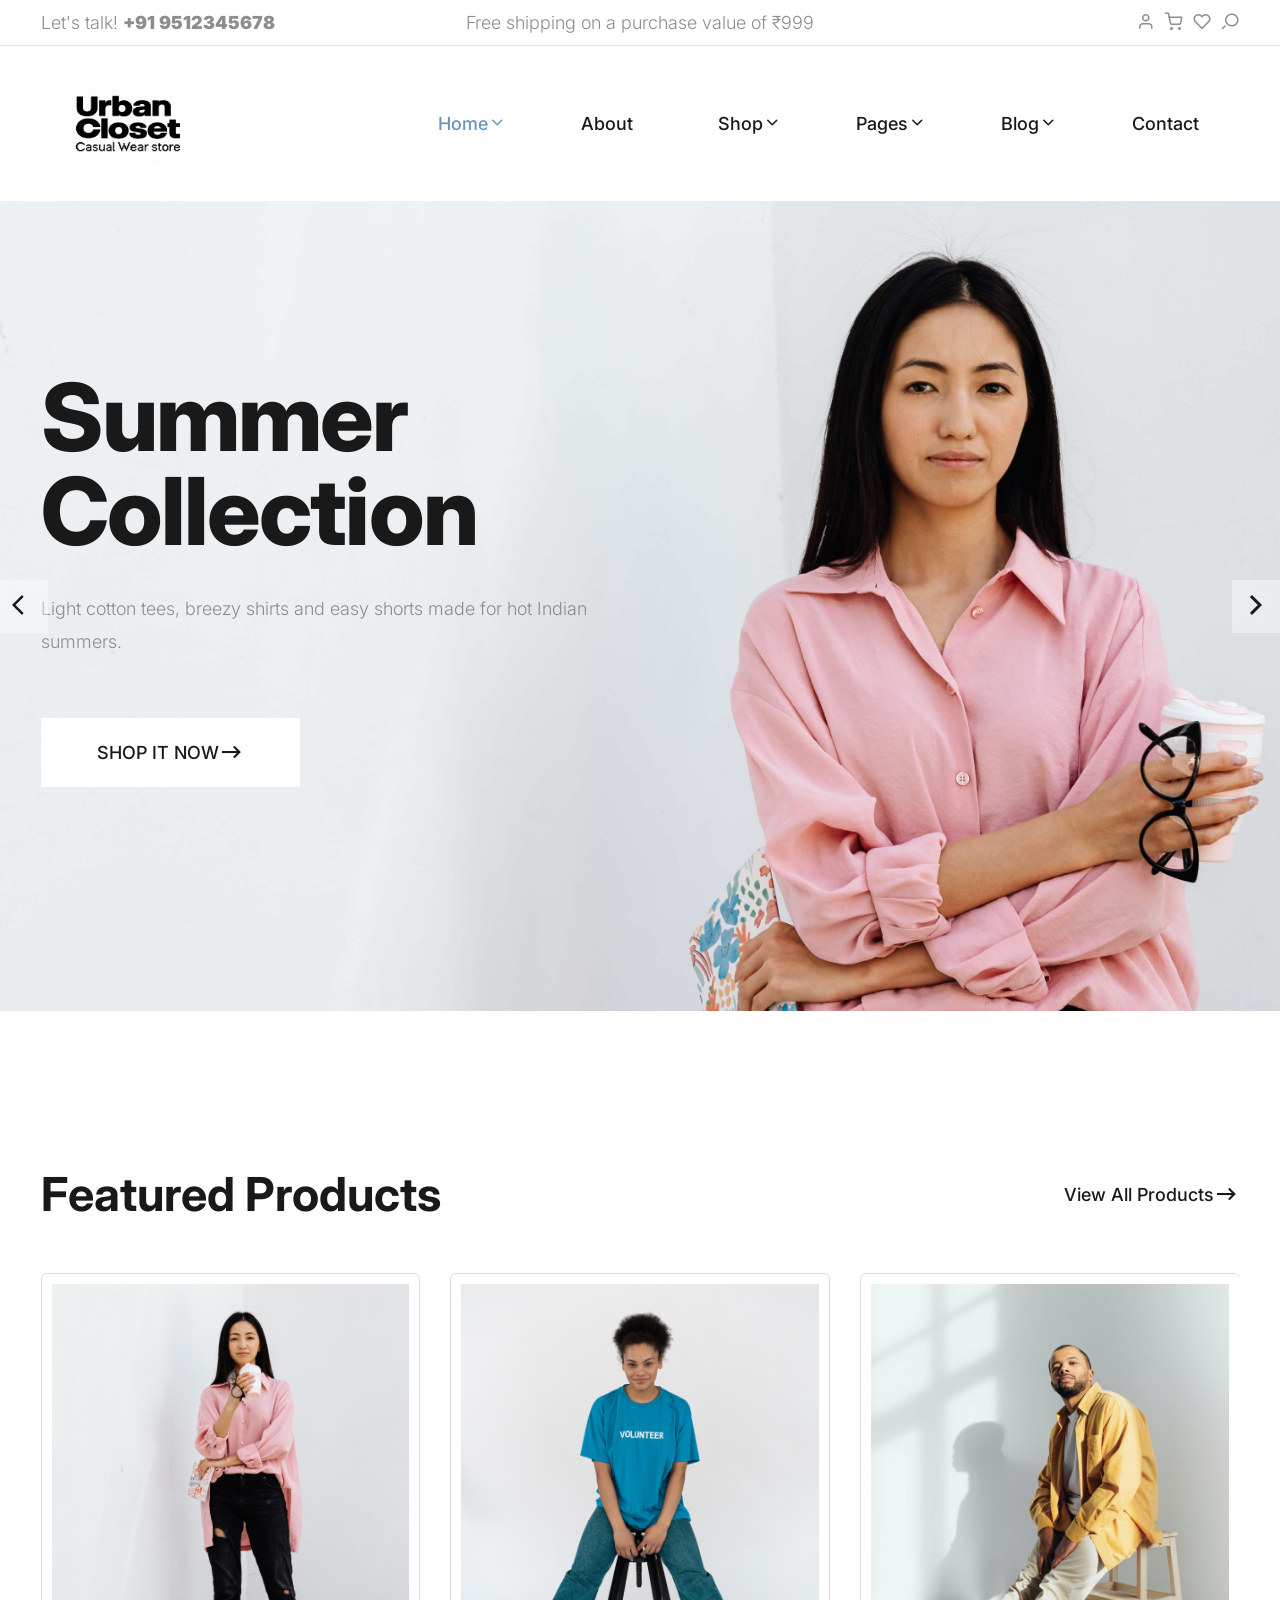
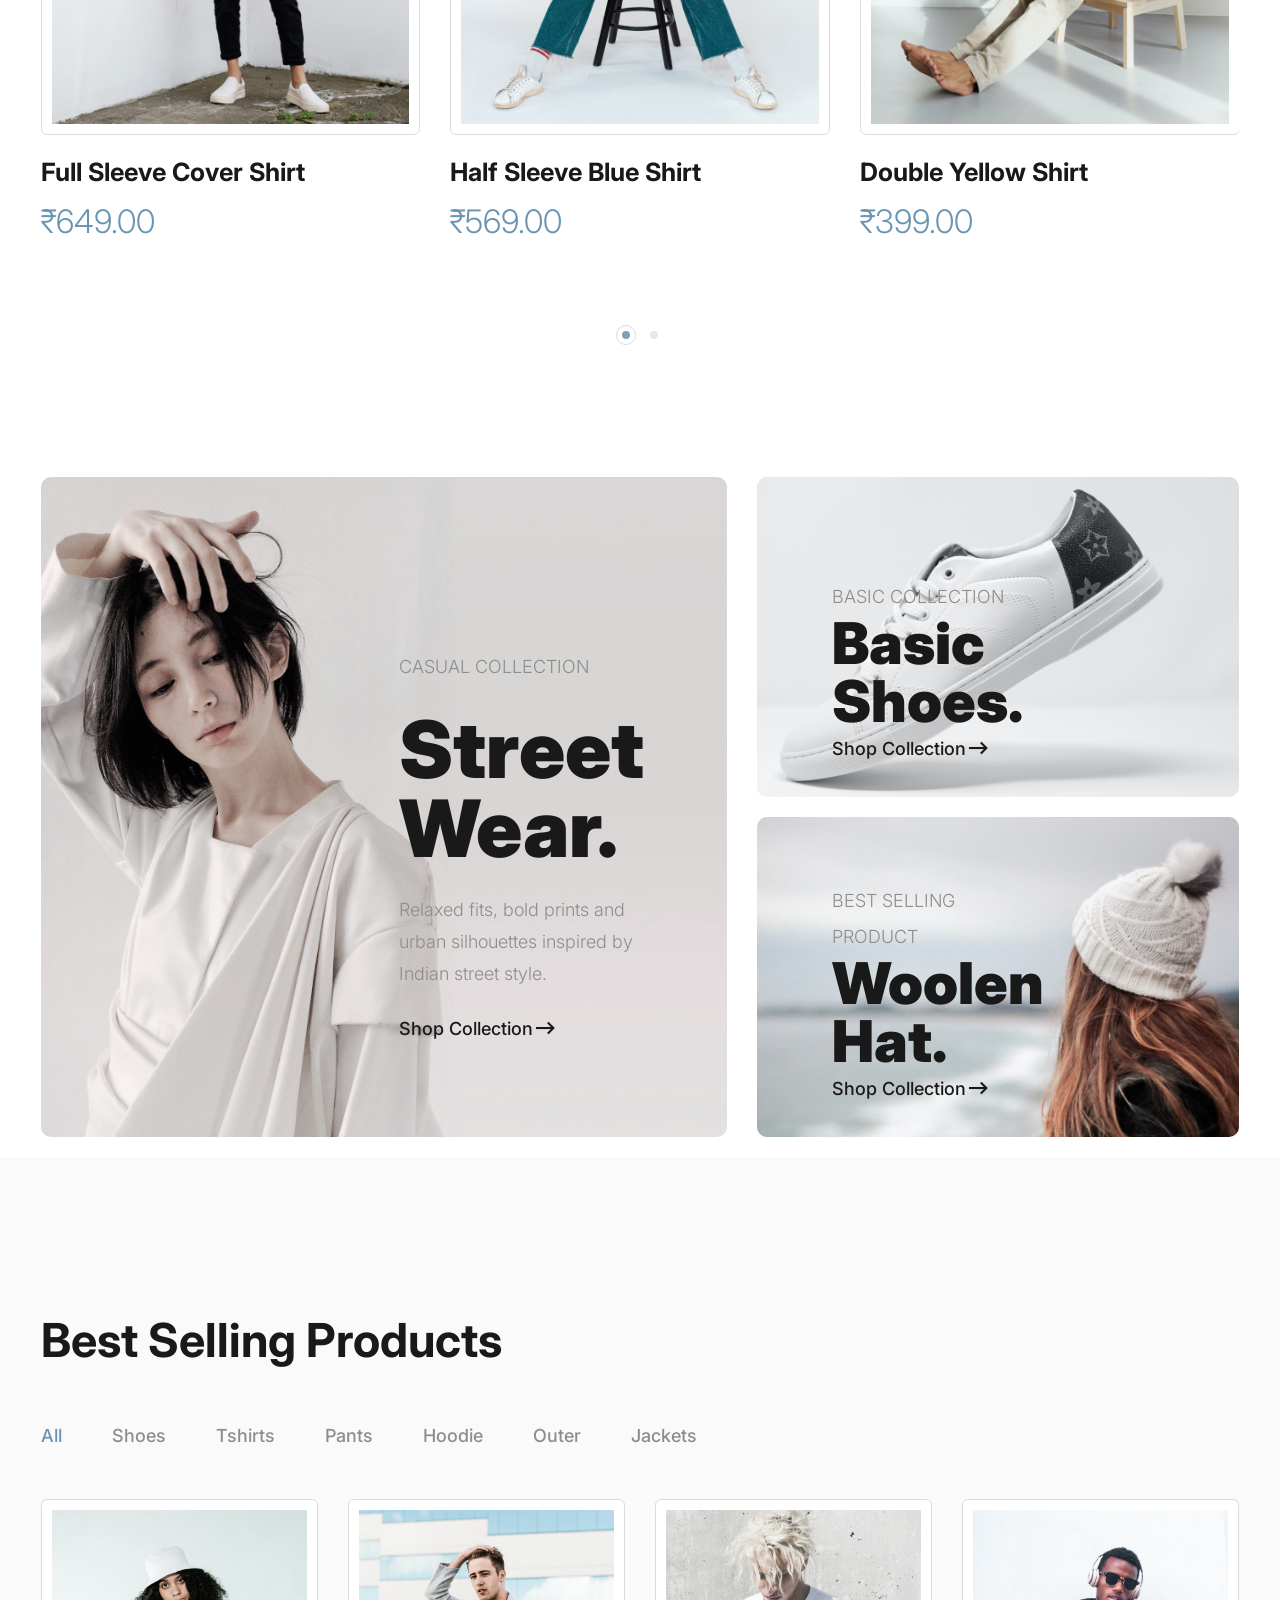
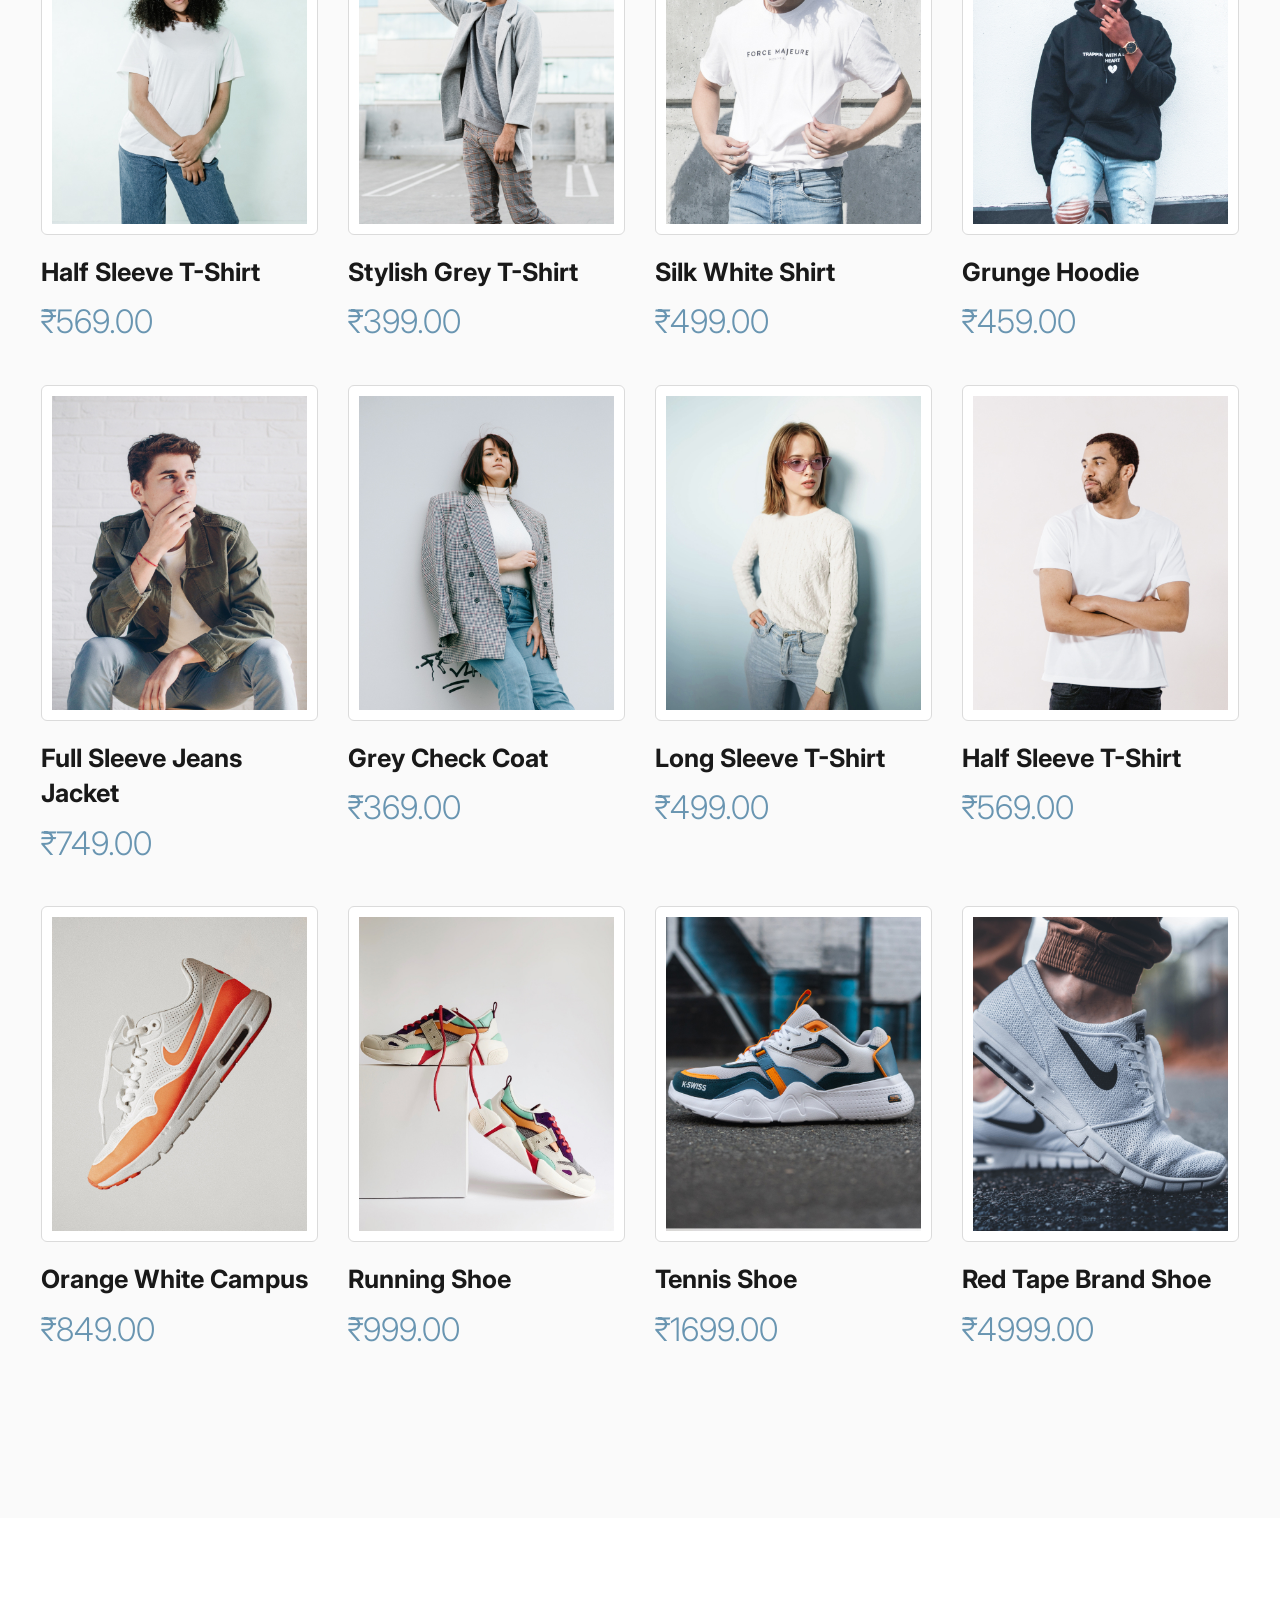
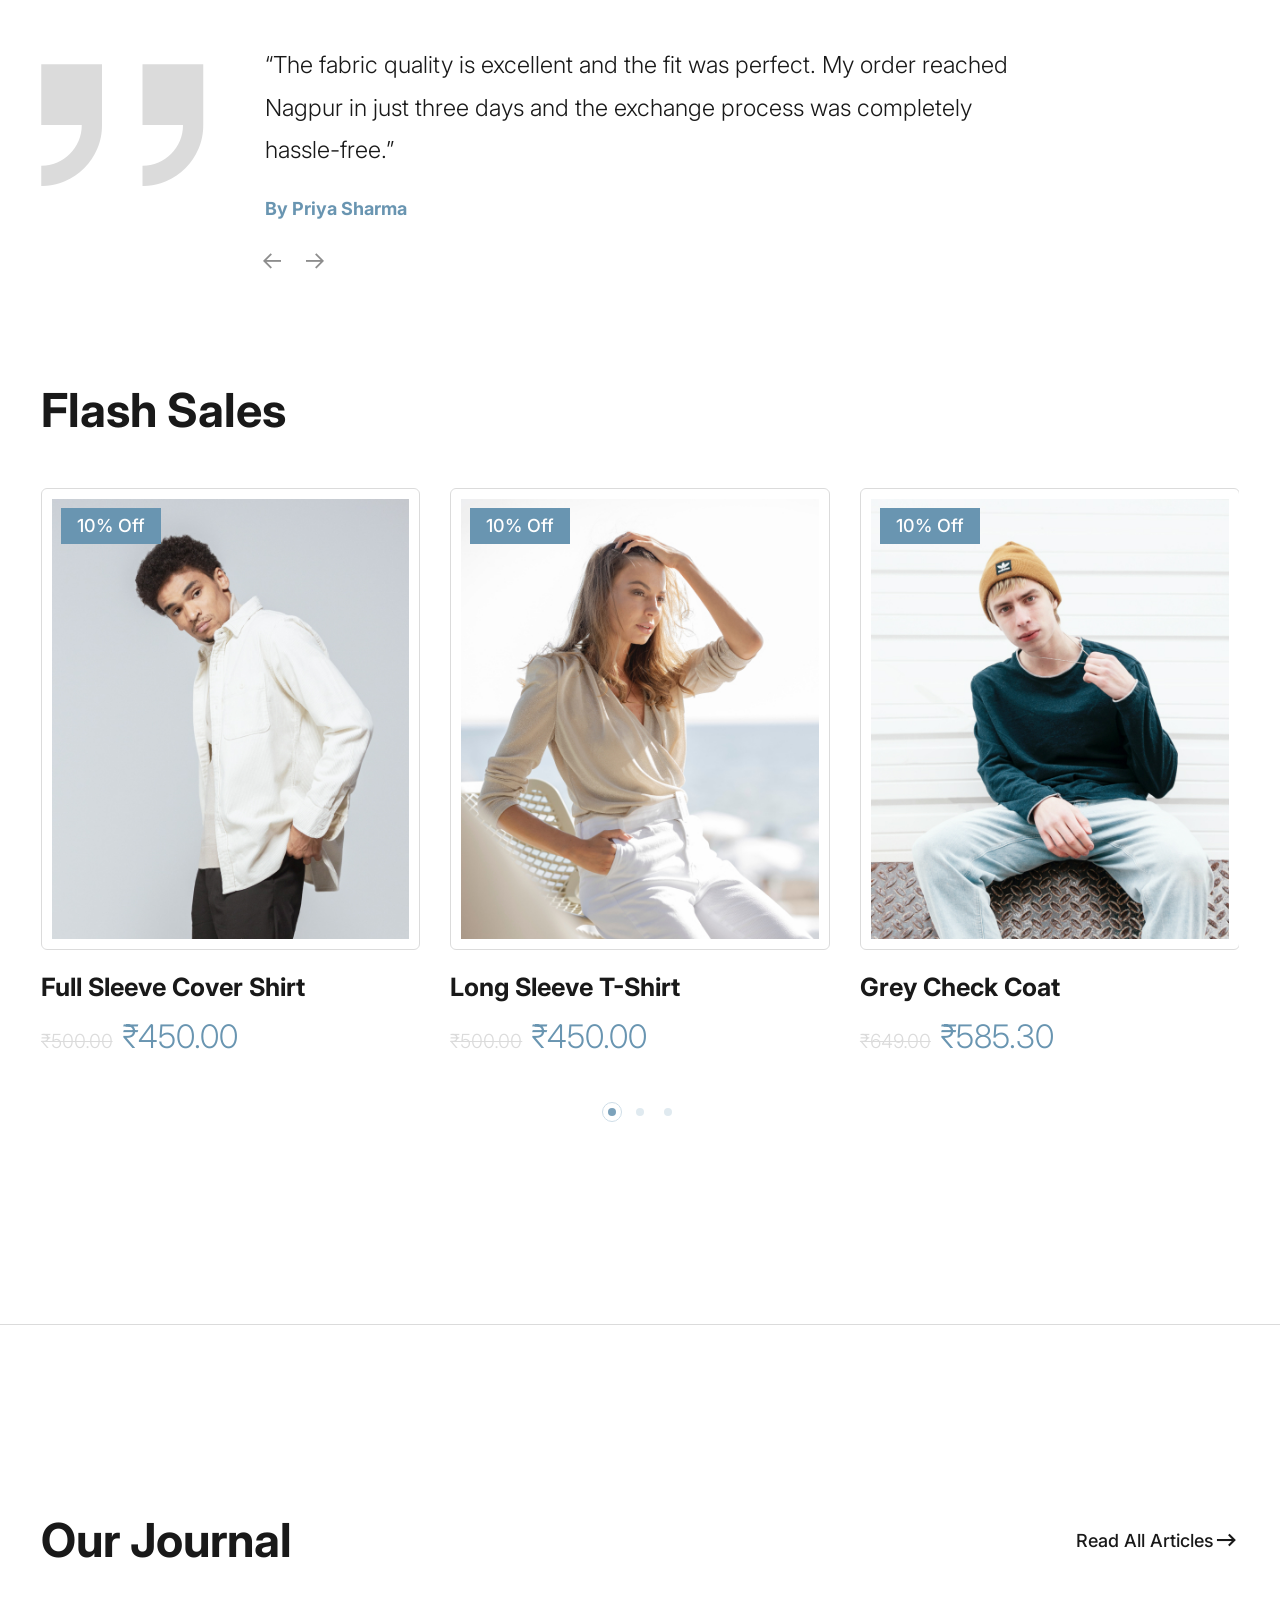
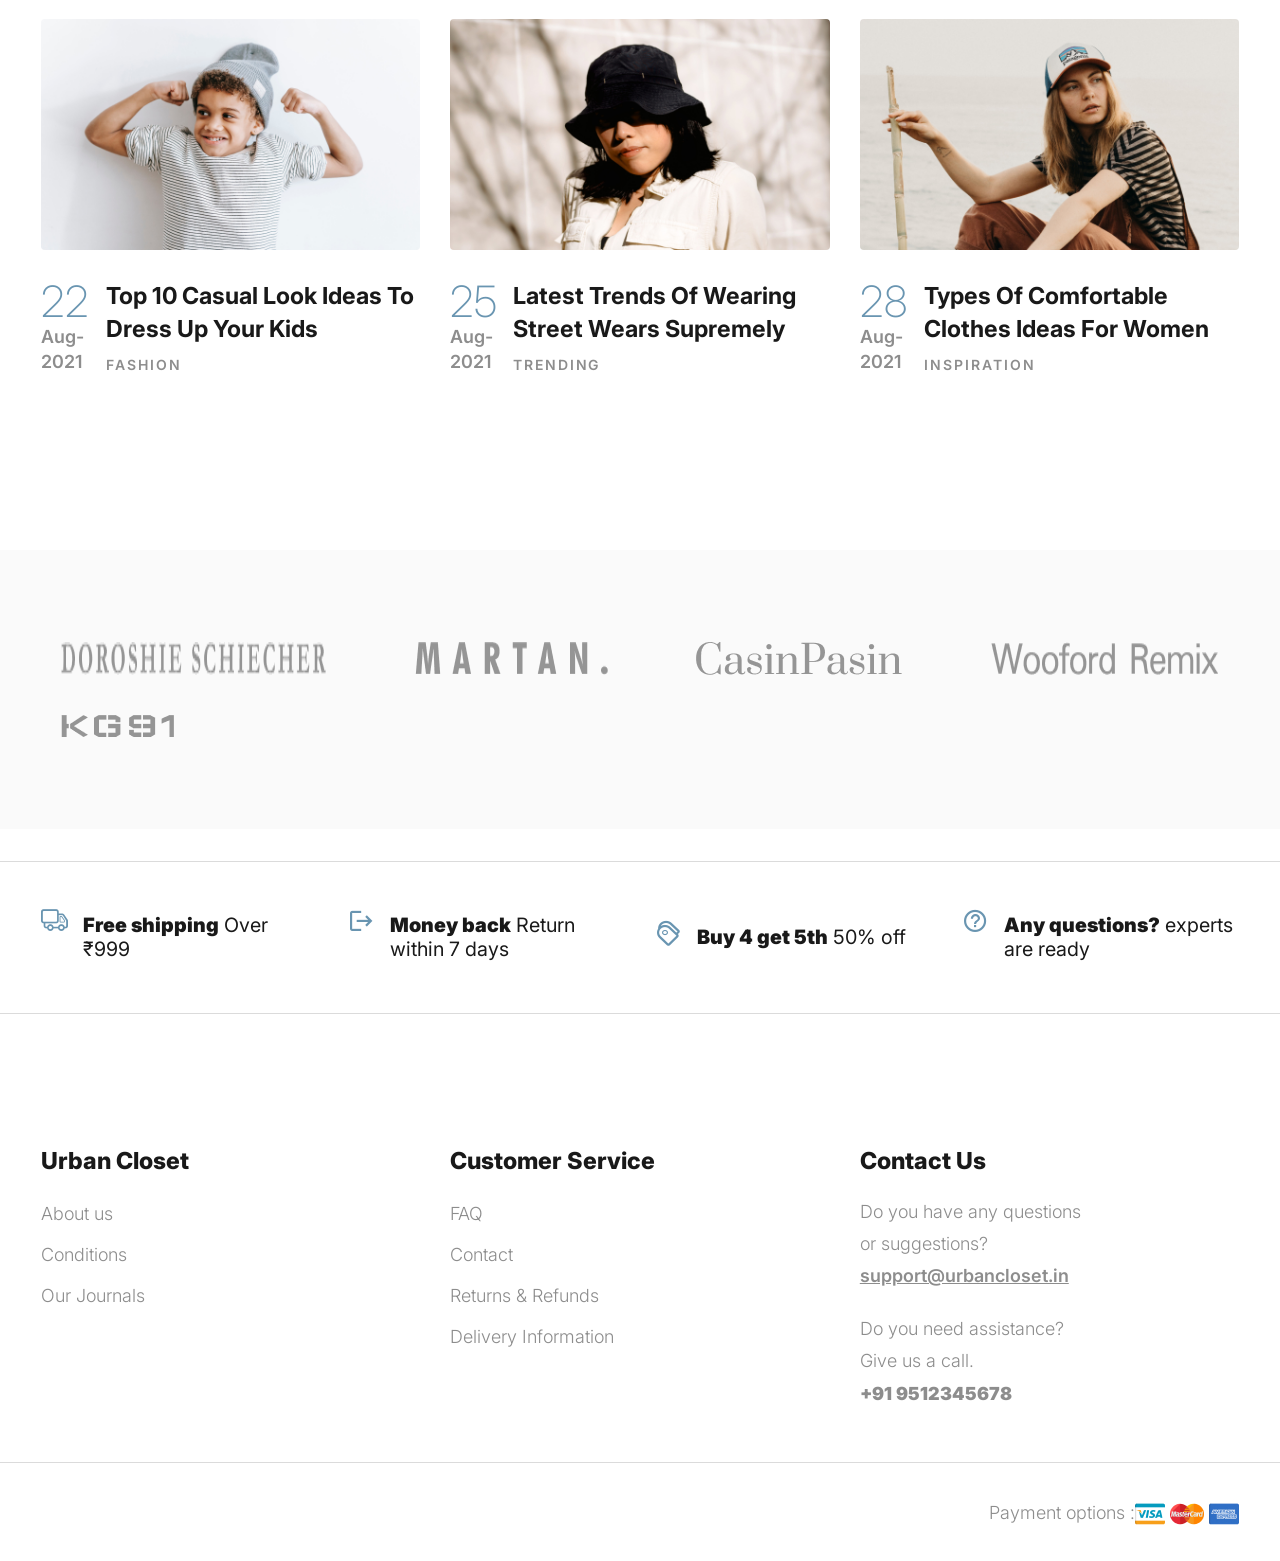
<file: index.html>
<!DOCTYPE html>
<html lang="en">
  <head>
    <title>Urban Closet - Clothing Store eCommerce Website</title>
    <meta charset="utf-8">
    <meta http-equiv="X-UA-Compatible" content="IE=edge">
    <meta name="viewport" content="width=device-width, initial-scale=1.0">
    <meta name="format-detection" content="telephone=no">
    <meta name="apple-mobile-web-app-capable" content="yes">
    <meta name="author" content="">
    <meta name="keywords" content="">
    <meta name="description" content="">
    <link rel="stylesheet" type="text/css" href="css/normalize.css">
    <link rel="stylesheet" type="text/css" href="icomoon/icomoon.css">
    <link rel="stylesheet" type="text/css" media="all" href="https://maxcdn.bootstrapcdn.com/font-awesome/4.7.0/css/font-awesome.min.css">
    <link rel="stylesheet" type="text/css" href="css/vendor.css">
    <link rel="stylesheet" type="text/css" href="style.css">
    <link rel="preconnect" href="https://fonts.googleapis.com">
    <link rel="preconnect" href="https://fonts.gstatic.com" crossorigin>
    <link href="https://fonts.googleapis.com/css2?family=Inter:wght@100;200;300;400;500;600;700;800;900&display=swap" rel="stylesheet">
    <!-- script
    ================================================== -->
    <script src="js/modernizr.js"></script>
  </head>
  <body>

    <div class="preloader-wrapper">
      <div class="preloader">
      </div>
    </div>

    <div class="search-popup">
      <div class="search-popup-container">

        <form role="search" method="get" class="search-form" action="">
          <input type="search" id="search-form" class="search-field" placeholder="Type and press enter" value="" name="s" />
          <button type="submit" class="search-submit"><a href="#"><i class="icon icon-search"></i></a></button>
        </form>

        <h5 class="cat-list-title">Browse Categories</h5>
        
        <ul class="cat-list">
          <li class="cat-list-item">
            <a href="shop.html" title="Men Jackets">Men Jackets</a>
          </li>
          <li class="cat-list-item">
            <a href="shop.html" title="Fashion">Fashion</a>
          </li>
          <li class="cat-list-item">
            <a href="shop.html" title="Casual Wears">Casual Wears</a>
          </li>
          <li class="cat-list-item">
            <a href="shop.html" title="Women">Women</a>
          </li>
          <li class="cat-list-item">
            <a href="shop.html" title="Trending">Trending</a>
          </li>
          <li class="cat-list-item">
            <a href="shop.html" title="Hoodie">Hoodie</a>
          </li>
          <li class="cat-list-item">
            <a href="shop.html" title="Kids">Kids</a>
          </li>
        </ul>
      </div>
    </div>
    <header id="header">
      <div id="header-wrap">
        <nav class="secondary-nav border-bottom">
          <div class="container">
            <div class="row d-flex align-items-center">
              <div class="col-md-4 header-contact">
                <p>Let's talk! <strong>+91 9512345678</strong>
                </p>
              </div>
              <div class="col-md-4 shipping-purchase text-center">
                <p>Free shipping on a purchase value of ₹999</p>
              </div>
              <div class="col-md-4 col-sm-12 user-items">
                <ul class="d-flex justify-content-end list-unstyled">
                  <li>
                    <a href="login.html">
                      <i class="icon icon-user"></i>
                    </a>
                  </li>
                  <li>
                    <a href="cart.html">
                      <i class="icon icon-shopping-cart"></i>
                    </a>
                  </li>
                  <li>
                    <a href="wishlist.html">
                      <i class="icon icon-heart"></i>
                    </a>
                  </li>
                  <li class="user-items search-item pe-3">
                    <a href="#" class="search-button">
                      <i class="icon icon-search"></i>
                    </a>
                  </li>
                </ul>
              </div>
            </div>
          </div>
        </nav>
        <nav class="primary-nav padding-small">
          <div class="container">
            <div class="row d-flex align-items-center">
              <div class="col-lg-2 col-md-2">
                <div class="main-logo">
                  <a href="index.html">
                    <img src="images/Urban Logo.png" alt="logo">
                  </a>
                </div>
              </div>
              <div class="col-lg-10 col-md-10">
                <div class="navbar">

                  <div id="main-nav" class="stellarnav d-flex justify-content-end right">
                    <ul class="menu-list">

                      <li class="menu-item has-sub">
                        <a href="index.html" class="item-anchor active d-flex align-item-center" data-effect="Home">Home<i class="icon icon-chevron-down"></i></a>
                        <ul class="submenu">
                          <li><a href="index.html" class="item-anchor active">Home</a></li>
                          <li><a href="home2.html" class="item-anchor">Home v2<span class="text-primary"> (PRO)</span></a></li>
                        </ul>
                      </li>

                      <li><a href="about.html" class="item-anchor" data-effect="About">About</a></li>

                      <li class="menu-item has-sub">
                        <a href="shop.html" class="item-anchor d-flex align-item-center" data-effect="Shop">Shop<i class="icon icon-chevron-down"></i></a>
                        <ul class="submenu">
                          <li><a href="shop.html" class="item-anchor">Shop</a></li>
                          <li><a href="shop-slider.html" class="item-anchor">Shop slider<span class="text-primary"> (PRO)</span></a></li>
                          <li><a href="shop-grid.html" class="item-anchor">Shop grid<span class="text-primary"> (PRO)</span></a></li>
                          <li><a href="shop-list.html" class="item-anchor">Shop list<span class="text-primary"> (PRO)</span></a></li>
                          <li><a href="single-product.html" class="item-anchor">Single product<span class="text-primary"> (PRO)</span></a></li>
                          <li><a href="cart.html" class="item-anchor">Cart<span class="text-primary"> (PRO)</span></a></li>
                          <li><a href="wishlist.html" class="item-anchor">Wishlist<span class="text-primary"> (PRO)</span></a></li>
                          <li><a href="checkout.html" class="item-anchor">Checkout<span class="text-primary"> (PRO)</span></a></li>
                        </ul>
                      </li>

                      <li class="menu-item has-sub">
                        <a href="#" class="item-anchor d-flex align-item-center" data-effect="Pages">Pages<i class="icon icon-chevron-down"></i></a>
                        <ul class="submenu">
                          <li><a href="coming-soon.html" class="item-anchor">Coming soon<span class="text-primary"> (PRO)</span></a></li>
                          <li><a href="login.html" class="item-anchor">Login<span class="text-primary"> (PRO)</span></a></li>
                          <li><a href="faqs.html" class="item-anchor">FAQs<span class="text-primary"> (PRO)</span></a></li>
                          <li><a href="styles.html" class="item-anchor">Styles</a></li>
                          <li><a href="thank-you.html" class="item-anchor">Thankyou</a></li>
                          <li><a href="error.html" class="item-anchor">Error page<span class="text-primary"> (PRO)</span></a></li>
                        </ul>
                      </li>

                      <li class="menu-item has-sub">
                        <a href="blog.html" class="item-anchor d-flex align-item-center" data-effect="Blog">Blog<i class="icon icon-chevron-down"></i></a>
                        <ul class="submenu">
                          <li><a href="blog.html" class="item-anchor">Blog</a></li>
                          <li><a href="blog-sidebar.html" class="item-anchor">Blog with sidebar<span class="text-primary"> (PRO)</span></a></li>
                          <li><a href="blog-masonry.html" class="item-anchor">Blog masonry<span class="text-primary"> (PRO)</span></a></li>
                          <li><a href="single-post.html" class="item-anchor">Single post</a></li>
                        </ul>
                      </li>

                      <li><a href="contact.html" class="item-anchor" data-effect="Contact">Contact</a></li>

                    </ul>
                  </div>

                </div>
              </div>
            </div>
          </div>
        </nav>
      </div>
    </header>

    <section id="billboard" class="overflow-hidden">

      <button class="button-prev">
        <i class="icon icon-chevron-left"></i>
      </button>
      <button class="button-next">
        <i class="icon icon-chevron-right"></i>
      </button>
      <div class="swiper main-swiper">
        <div class="swiper-wrapper">
          <div class="swiper-slide" style="background-image: url('images/banner1.jpg');background-repeat: no-repeat;background-size: cover;background-position: center;">
            <div class="banner-content">
              <div class="container">
                <div class="row">
                  <div class="col-md-6">
                    <h2 class="banner-title">Summer Collection</h2>
                    <p>Light cotton tees, breezy shirts and easy shorts made for hot Indian summers.</p>
                    <div class="btn-wrap">
                      <a href="shop.html" class="btn btn-light btn-medium d-flex align-items-center" tabindex="0">Shop it now <i class="icon icon-arrow-io"></i>
                      </a>
                    </div>
                  </div>
                </div>
              </div>
            </div>
          </div>
          <div class="swiper-slide" style="background-image: url('images/banner2.jpg');background-repeat: no-repeat;background-size: cover;background-position: center;">
            <div class="banner-content">
              <div class="container">
                <div class="row">
                  <div class="col-md-6">
                    <h2 class="banner-title">Casual Collection</h2>
                    <p>Everyday casuals in soft, breathable fabrics for college, work and weekends.</p>
                    <div class="btn-wrap">
                      <a href="shop.html" class="btn btn-light btn-light-arrow btn-medium d-flex align-items-center" tabindex="0">Shop it now <i class="icon icon-arrow-io"></i>
                      </a>
                    </div>
                  </div>
                </div>
              </div>
            </div>
          </div>
        </div>
      </div>
    </section>

    <section id="featured-products" class="product-store padding-large">
      <div class="container">
        <div class="section-header d-flex flex-wrap align-items-center justify-content-between">
          <h2 class="section-title">Featured Products</h2>            
          <div class="btn-wrap">
            <a href="shop.html" class="d-flex align-items-center">View all products <i class="icon icon icon-arrow-io"></i></a>
          </div>            
        </div>
        <div class="swiper product-swiper overflow-hidden">
          <div class="swiper-wrapper">
            <div class="swiper-slide">
              <div class="product-item">
                <div class="image-holder">
                  <img src="images/product-item1.jpg" alt="Books" class="product-image">
                </div>
                <div class="cart-concern">
                  <div class="cart-button d-flex justify-content-between align-items-center">
                    <button type="button" class="btn-wrap cart-link d-flex align-items-center">add to cart <i class="icon icon-arrow-io"></i>
                    </button>
                    <button type="button" class="view-btn tooltip
                        d-flex">
                      <i class="icon icon-screen-full"></i>
                      <span class="tooltip-text">Quick view</span>
                    </button>
                    <button type="button" class="wishlist-btn">
                      <i class="icon icon-heart"></i>
                    </button>
                  </div>
                </div>
                <div class="product-detail">
                  <h3 class="product-title">
                    <a href="single-product.html">Full sleeve cover shirt</a>
                  </h3>
                  <span class="item-price text-primary">₹649.00</span>
                </div>
              </div>
            </div>
            <div class="swiper-slide">
              <div class="product-item">
                <div class="image-holder">
                  <img src="images/product-item2.jpg" alt="Books" class="product-image">
                </div>
                <div class="cart-concern">
                  <div class="cart-button d-flex justify-content-between align-items-center">
                    <button type="button" class="btn-wrap cart-link d-flex align-items-center">add to cart <i class="icon icon-arrow-io"></i>
                    </button>
                    <button type="button" class="view-btn tooltip
                        d-flex">
                      <i class="icon icon-screen-full"></i>
                      <span class="tooltip-text">Quick view</span>
                    </button>
                    <button type="button" class="wishlist-btn">
                      <i class="icon icon-heart"></i>
                    </button>
                  </div>
                </div>
                <div class="product-detail">
                  <h3 class="product-title">
                    <a href="single-product.html">Half sleeve blue shirt</a>
                  </h3>
                  <span class="item-price text-primary">₹569.00</span>
                </div>
              </div>
            </div>
            <div class="swiper-slide">
              <div class="product-item">
                <div class="image-holder">
                  <img src="images/product-item3.jpg" alt="Books" class="product-image">
                </div>
                <div class="cart-concern">
                  <div class="cart-button d-flex justify-content-between align-items-center">
                    <button type="button" class="btn-wrap cart-link d-flex align-items-center">add to cart <i class="icon icon-arrow-io"></i>
                    </button>
                    <button type="button" class="view-btn tooltip
                        d-flex">
                      <i class="icon icon-screen-full"></i>
                      <span class="tooltip-text">Quick view</span>
                    </button>
                    <button type="button" class="wishlist-btn">
                      <i class="icon icon-heart"></i>
                    </button>
                  </div>
                </div>
                <div class="product-detail">
                  <h3 class="product-title">
                    <a href="single-product.html">Double yellow shirt</a>
                  </h3>
                  <span class="item-price text-primary">₹399.00</span>
                </div>
              </div>
            </div>
            <div class="swiper-slide">
              <div class="product-item">
                <div class="image-holder">
                  <img src="images/product-item4.jpg" alt="Books" class="product-image">
                </div>
                <div class="cart-concern">
                  <div class="cart-button d-flex justify-content-between align-items-center">
                    <button type="button" class="btn-wrap cart-link d-flex align-items-center">add to cart <i class="icon icon-arrow-io"></i>
                    </button>
                    <button type="button" class="view-btn tooltip
                        d-flex">
                      <i class="icon icon-screen-full"></i>
                      <span class="tooltip-text">Quick view</span>
                    </button>
                    <button type="button" class="wishlist-btn">
                      <i class="icon icon-heart"></i>
                    </button>
                  </div>
                </div>
                <div class="product-detail">
                  <h3 class="product-title">
                    <a href="single-product.html">Slim fit grey pant</a>
                  </h3>
                  <span class="item-price text-primary">₹1499.00</span>
                </div>
              </div>
            </div>
          </div>
        </div>
        <div class="swiper-pagination"></div>
      </div>
    </section>

    <section id="latest-collection">
      <div class="container">
        <div class="product-collection row">
          <div class="col-lg-7 col-md-12 left-content">
            <div class="collection-item">
              <div class="products-thumb">
                <img src="images/collection-item1.jpg" alt="collection item" class="large-image image-rounded">
              </div>
              <div class="col-lg-6 col-md-6 col-sm-6 product-entry">
                <div class="categories">casual collection</div>
                <h3 class="item-title">street wear.</h3>
                <p>Relaxed fits, bold prints and urban silhouettes inspired by Indian street style.</p>
                <div class="btn-wrap">
                  <a href="shop.html" class="d-flex align-items-center">shop collection <i class="icon icon-arrow-io"></i>
                  </a>
                </div>
              </div>
            </div>
          </div>
          <div class="col-lg-5 col-md-12 right-content flex-wrap">
            <div class="collection-item top-item">
              <div class="products-thumb">
                <img src="images/collection-item2.jpg" alt="collection item" class="small-image image-rounded">
              </div>
              <div class="col-md-6 product-entry">
                <div class="categories">Basic Collection</div>
                <h3 class="item-title">Basic shoes.</h3>
                <div class="btn-wrap">
                  <a href="shop.html" class="d-flex align-items-center">shop collection <i class="icon icon-arrow-io"></i>
                  </a>
                </div>
              </div>
            </div>
            <div class="collection-item bottom-item">
              <div class="products-thumb">
                <img src="images/collection-item3.jpg" alt="collection item" class="small-image image-rounded">
              </div>
              <div class="col-md-6 product-entry">
                <div class="categories">Best Selling Product</div>
                <h3 class="item-title">woolen hat.</h3>
                <div class="btn-wrap">
                  <a href="shop.html" class="d-flex align-items-center">shop collection <i class="icon icon-arrow-io"></i>
                  </a>
                </div>
              </div>
            </div>
          </div>
        </div>
      </div>
    </section>

    

    <section id="selling-products" class="product-store bg-light-grey padding-large">
      <div class="container">
        <div class="section-header">
          <h2 class="section-title">Best selling products</h2>
        </div>
        <ul class="tabs list-unstyled">
          <li data-tab-target="#all" class="active tab">All</li>
          <li data-tab-target="#shoes" class="tab">Shoes</li>
          <li data-tab-target="#tshirts" class="tab">Tshirts</li>
          <li data-tab-target="#pants" class="tab">Pants</li>
          <li data-tab-target="#hoodie" class="tab">Hoodie</li>
          <li data-tab-target="#outer" class="tab">Outer</li>
          <li data-tab-target="#jackets" class="tab">Jackets</li>
          
        </ul>
        <div class="tab-content">
          <div id="all" data-tab-content class="active">
            <div class="row d-flex flex-wrap">
              <div class="product-item col-lg-3 col-md-6 col-sm-6">
                <div class="image-holder">
                  <img src="images/selling-products1.jpg" alt="Books" class="product-image">
                </div>
                <div class="cart-concern">
                  <div class="cart-button d-flex justify-content-between align-items-center">
                    <button type="button" class="btn-wrap cart-link d-flex align-items-center">add to cart <i class="icon icon-arrow-io"></i>
                    </button>
                    <button type="button" class="view-btn tooltip
                        d-flex">
                      <i class="icon icon-screen-full"></i>
                      <span class="tooltip-text">Quick view</span>
                    </button>
                    <button type="button" class="wishlist-btn">
                      <i class="icon icon-heart"></i>
                    </button>
                  </div>
                </div>
                <div class="product-detail">
                  <h3 class="product-title">
                    <a href="single-product.html">Half sleeve T-shirt</a>
                  </h3>
                  <div class="item-price text-primary">₹569.00</div>
                </div>
              </div>
              <div class="product-item col-lg-3 col-md-6 col-sm-6">
                <div class="image-holder">
                  <img src="images/selling-products2.jpg" alt="Books" class="product-image">
                </div>
                <div class="cart-concern">
                  <div class="cart-button d-flex justify-content-between align-items-center">
                    <button type="button" class="btn-wrap cart-link d-flex align-items-center">add to cart <i class="icon icon-arrow-io"></i>
                    </button>
                    <button type="button" class="view-btn tooltip
                        d-flex">
                      <i class="icon icon-screen-full"></i>
                      <span class="tooltip-text">Quick view</span>
                    </button>
                    <button type="button" class="wishlist-btn">
                      <i class="icon icon-heart"></i>
                    </button>
                  </div>
                </div>
                <div class="product-detail">
                  <h3 class="product-title">
                    <a href="single-product.html">Stylish Grey T-shirt</a>
                  </h3>
                  <div class="item-price text-primary">₹399.00</div>
                </div>
              </div>
              <div class="product-item col-lg-3 col-md-6 col-sm-6">
                <div class="image-holder">
                  <img src="images/selling-products3.jpg" alt="Books" class="product-image">
                </div>
                <div class="cart-concern">
                  <div class="cart-button d-flex justify-content-between align-items-center">
                    <button type="button" class="btn-wrap cart-link d-flex align-items-center">add to cart <i class="icon icon-arrow-io"></i>
                    </button>
                    <button type="button" class="view-btn tooltip
                        d-flex">
                      <i class="icon icon-screen-full"></i>
                      <span class="tooltip-text">Quick view</span>
                    </button>
                    <button type="button" class="wishlist-btn">
                      <i class="icon icon-heart"></i>
                    </button>
                  </div>
                </div>
                <div class="product-detail">
                  <h3 class="product-title">
                    <a href="single-product.html">Silk White Shirt</a>
                  </h3>
                  <div class="item-price text-primary">₹499.00</div>
                </div>
              </div>
              <div class="product-item col-lg-3 col-md-6 col-sm-6">
                <div class="image-holder">
                  <img src="images/selling-products4.jpg" alt="Books" class="product-image">
                </div>
                <div class="cart-concern">
                  <div class="cart-button d-flex justify-content-between align-items-center">
                    <button type="button" class="btn-wrap cart-link d-flex align-items-center">add to cart <i class="icon icon-arrow-io"></i>
                    </button>
                    <button type="button" class="view-btn tooltip
                        d-flex">
                      <i class="icon icon-screen-full"></i>
                      <span class="tooltip-text">Quick view</span>
                    </button>
                    <button type="button" class="wishlist-btn">
                      <i class="icon icon-heart"></i>
                    </button>
                  </div>
                </div>
                <div class="product-detail">
                  <h3 class="product-title">
                    <a href="single-product.html">Grunge Hoodie</a>
                  </h3>
                  <div class="item-price text-primary">₹459.00</div>
                </div>
              </div>
              <div class="product-item col-lg-3 col-md-6 col-sm-6">
                <div class="image-holder">
                  <img src="images/selling-products5.jpg" alt="Books" class="product-image">
                </div>
                <div class="cart-concern">
                  <div class="cart-button d-flex justify-content-between align-items-center">
                    <button type="button" class="btn-wrap cart-link d-flex align-items-center">add to cart <i class="icon icon-arrow-io"></i>
                    </button>
                    <button type="button" class="view-btn tooltip
                        d-flex">
                      <i class="icon icon-screen-full"></i>
                      <span class="tooltip-text">Quick view</span>
                    </button>
                    <button type="button" class="wishlist-btn">
                      <i class="icon icon-heart"></i>
                    </button>
                  </div>
                </div>
                <div class="product-detail">
                  <h3 class="product-title">
                    <a href="single-product.html">Full sleeve Jeans jacket</a>
                  </h3>
                  <div class="item-price text-primary">₹749.00</div>
                </div>
              </div>
              <div class="product-item col-lg-3 col-md-6 col-sm-6">
                <div class="image-holder">
                  <img src="images/selling-products6.jpg" alt="Books" class="product-image">
                </div>
                <div class="cart-concern">
                  <div class="cart-button d-flex justify-content-between align-items-center">
                    <button type="button" class="btn-wrap cart-link d-flex align-items-center">add to cart <i class="icon icon-arrow-io"></i>
                    </button>
                    <button type="button" class="view-btn tooltip
                        d-flex">
                      <i class="icon icon-screen-full"></i>
                      <span class="tooltip-text">Quick view</span>
                    </button>
                    <button type="button" class="wishlist-btn">
                      <i class="icon icon-heart"></i>
                    </button>
                  </div>
                </div>
                <div class="product-detail">
                  <h3 class="product-title">
                    <a href="single-product.html">Grey Check Coat</a>
                  </h3>
                  <div class="item-price text-primary">₹369.00</div>
                </div>
              </div>
              <div class="product-item col-lg-3 col-md-6 col-sm-6">
                <div class="image-holder">
                  <img src="images/selling-products7.jpg" alt="Books" class="product-image">
                </div>
                <div class="cart-concern">
                  <div class="cart-button d-flex justify-content-between align-items-center">
                    <button type="button" class="btn-wrap cart-link d-flex align-items-center">add to cart <i class="icon icon-arrow-io"></i>
                    </button>
                    <button type="button" class="view-btn tooltip
                        d-flex">
                      <i class="icon icon-screen-full"></i>
                      <span class="tooltip-text">Quick view</span>
                    </button>
                    <button type="button" class="wishlist-btn">
                      <i class="icon icon-heart"></i>
                    </button>
                  </div>
                </div>
                <div class="product-detail">
                  <h3 class="product-title">
                    <a href="single-product.html">Long Sleeve T-shirt</a>
                  </h3>
                  <div class="item-price text-primary">₹499.00</div>
                </div>
              </div>
              <div class="product-item col-lg-3 col-md-6 col-sm-6">
                <div class="image-holder">
                  <img src="images/selling-products8.jpg" alt="Books" class="product-image">
                </div>
                <div class="cart-concern">
                  <div class="cart-button d-flex justify-content-between align-items-center">
                    <button type="button" class="btn-wrap cart-link d-flex align-items-center">add to cart <i class="icon icon-arrow-io"></i>
                    </button>
                    <button type="button" class="view-btn tooltip
                        d-flex">
                      <i class="icon icon-screen-full"></i>
                      <span class="tooltip-text">Quick view</span>
                    </button>
                    <button type="button" class="wishlist-btn">
                      <i class="icon icon-heart"></i>
                    </button>
                  </div>
                </div>
                <div class="product-detail">
                  <h3 class="product-title">
                    <a href="single-product.html">Half Sleeve T-shirt</a>
                  </h3>
                  <div class="item-price text-primary">₹569.00</div>
                </div>
              </div>
              <div class="product-item col-lg-3 col-md-6 col-sm-6">
                <div class="image-holder">
                  <img src="images/selling-products13.jpg" alt="Books" class="product-image">
                </div>
                <div class="cart-concern">
                  <div class="cart-button d-flex justify-content-between align-items-center">
                    <button type="button" class="btn-wrap cart-link d-flex align-items-center">add to cart <i class="icon icon-arrow-io"></i>
                    </button>
                    <button type="button" class="view-btn tooltip
                        d-flex">
                      <i class="icon icon-screen-full"></i>
                      <span class="tooltip-text">Quick view</span>
                    </button>
                    <button type="button" class="wishlist-btn">
                      <i class="icon icon-heart"></i>
                    </button>
                  </div>
                </div>
                <div class="product-detail">
                  <h3 class="product-title">
                    <a href="single-product.html">Orange white Campus</a>
                  </h3>
                  <div class="item-price text-primary">₹849.00</div>
                </div>
              </div>
              <div class="product-item col-lg-3 col-md-6 col-sm-6">
                <div class="image-holder">
                  <img src="images/selling-products14.jpg" alt="Books" class="product-image">
                </div>
                <div class="cart-concern">
                  <div class="cart-button d-flex justify-content-between align-items-center">
                    <button type="button" class="btn-wrap cart-link d-flex align-items-center">add to cart <i class="icon icon-arrow-io"></i>
                    </button>
                    <button type="button" class="view-btn tooltip
                        d-flex">
                      <i class="icon icon-screen-full"></i>
                      <span class="tooltip-text">Quick view</span>
                    </button>
                    <button type="button" class="wishlist-btn">
                      <i class="icon icon-heart"></i>
                    </button>
                  </div>
                </div>
                <div class="product-detail">
                  <h3 class="product-title">
                    <a href="single-product.html">Running Shoe</a>
                  </h3>
                  <div class="item-price text-primary">₹999.00</div>
                </div>
              </div>
              <div class="product-item col-lg-3 col-md-6 col-sm-6">
                <div class="image-holder">
                  <img src="images/selling-products15.jpg" alt="Books" class="product-image">
                </div>
                <div class="cart-concern">
                  <div class="cart-button d-flex justify-content-between align-items-center">
                    <button type="button" class="btn-wrap cart-link d-flex align-items-center">add to cart <i class="icon icon-arrow-io"></i>
                    </button>
                    <button type="button" class="view-btn tooltip
                        d-flex">
                      <i class="icon icon-screen-full"></i>
                      <span class="tooltip-text">Quick view</span>
                    </button>
                    <button type="button" class="wishlist-btn">
                      <i class="icon icon-heart"></i>
                    </button>
                  </div>
                </div>
                <div class="product-detail">
                  <h3 class="product-title">
                    <a href="single-product.html">Tennis Shoe</a>
                  </h3>
                  <div class="item-price text-primary">₹1699.00</div>
                </div>
              </div>
              <div class="product-item col-lg-3 col-md-6 col-sm-6">
                <div class="image-holder">
                  <img src="images/selling-products16.jpg" alt="Books" class="product-image">
                </div>
                <div class="cart-concern">
                  <div class="cart-button d-flex justify-content-between align-items-center">
                    <button type="button" class="btn-wrap cart-link d-flex align-items-center">add to cart <i class="icon icon-arrow-io"></i>
                    </button>
                    <button type="button" class="view-btn tooltip
                        d-flex">
                      <i class="icon icon-screen-full"></i>
                      <span class="tooltip-text">Quick view</span>
                    </button>
                    <button type="button" class="wishlist-btn">
                      <i class="icon icon-heart"></i>
                    </button>
                  </div>
                </div>
                <div class="product-detail">
                  <h3 class="product-title">
                    <a href="single-product.html">Red Tape Brand Shoe</a>
                  </h3>
                  <div class="item-price text-primary">₹4999.00</div>
                </div>
              </div>
            </div>
          </div>
          <div id="shoes" data-tab-content>
            <div class="row d-flex flex-wrap">
              <div class="product-item col-lg-3 col-md-6 col-sm-6">
                <div class="image-holder">
                  <img src="images/selling-products13.jpg" alt="Books" class="product-image">
                </div>
                <div class="cart-concern">
                  <div class="cart-button d-flex justify-content-between align-items-center">
                    <button type="button" class="btn-wrap cart-link d-flex align-items-center">add to cart <i class="icon icon-arrow-io"></i>
                    </button>
                    <button type="button" class="view-btn tooltip
                        d-flex">
                      <i class="icon icon-screen-full"></i>
                      <span class="tooltip-text">Quick view</span>
                    </button>
                    <button type="button" class="wishlist-btn">
                      <i class="icon icon-heart"></i>
                    </button>
                  </div>
                </div>
                <div class="product-detail">
                  <h3 class="product-title">
                    <a href="single-product.html">Orange white Campus</a>
                  </h3>
                  <div class="item-price text-primary">₹1599.00</div>
                </div>
              </div>
              <div class="product-item col-lg-3 col-md-6 col-sm-6">
                <div class="image-holder">
                  <img src="images/selling-products14.jpg" alt="Books" class="product-image">
                </div>
                <div class="cart-concern">
                  <div class="cart-button d-flex justify-content-between align-items-center">
                    <button type="button" class="btn-wrap cart-link d-flex align-items-center">add to cart <i class="icon icon-arrow-io"></i>
                    </button>
                    <button type="button" class="view-btn tooltip
                        d-flex">
                      <i class="icon icon-screen-full"></i>
                      <span class="tooltip-text">Quick view</span>
                    </button>
                    <button type="button" class="wishlist-btn">
                      <i class="icon icon-heart"></i>
                    </button>
                  </div>
                </div>
                <div class="product-detail">
                  <h3 class="product-title">
                    <a href="single-product.html">Running Shoe</a>
                  </h3>
                  <div class="item-price text-primary">₹1499.00</div>
                </div>
              </div>
              <div class="product-item col-lg-3 col-md-6 col-sm-6">
                <div class="image-holder">
                  <img src="images/selling-products15.jpg" alt="Books" class="product-image">
                </div>
                <div class="cart-concern">
                  <div class="cart-button d-flex justify-content-between align-items-center">
                    <button type="button" class="btn-wrap cart-link d-flex align-items-center">add to cart <i class="icon icon-arrow-io"></i>
                    </button>
                    <button type="button" class="view-btn tooltip
                        d-flex">
                      <i class="icon icon-screen-full"></i>
                      <span class="tooltip-text">Quick view</span>
                    </button>
                    <button type="button" class="wishlist-btn">
                      <i class="icon icon-heart"></i>
                    </button>
                  </div>
                </div>
                <div class="product-detail">
                  <h3 class="product-title">
                    <a href="single-product.html">Tennis Shoe</a>
                  </h3>
                  <div class="item-price text-primary">₹1699.00</div>
                </div>
              </div>
              <div class="product-item col-lg-3 col-md-6 col-sm-6">
                <div class="image-holder">
                  <img src="images/selling-products16.jpg" alt="Books" class="product-image">
                </div>
                <div class="cart-concern">
                  <div class="cart-button d-flex justify-content-between align-items-center">
                    <button type="button" class="btn-wrap cart-link d-flex align-items-center">add to cart <i class="icon icon-arrow-io"></i>
                    </button>
                    <button type="button" class="view-btn tooltip
                        d-flex">
                      <i class="icon icon-screen-full"></i>
                      <span class="tooltip-text">Quick view</span>
                    </button>
                    <button type="button" class="wishlist-btn">
                      <i class="icon icon-heart"></i>
                    </button>
                  </div>
                </div>
                <div class="product-detail">
                  <h3 class="product-title">
                    <a href="single-product.html">Red Tape Brand Shoe</a>
                  </h3>
                  <div class="item-price text-primary">₹4999.00</div>
                </div>
              </div>
            </div>
          </div>
          <div id="tshirts" data-tab-content>
            <div class="row d-flex flex-wrap">
              <div class="product-item col-lg-3 col-md-6 col-sm-6">
                <div class="image-holder">
                  <img src="images/selling-products3.jpg" alt="Books" class="product-image">
                </div>
                <div class="cart-concern">
                  <div class="cart-button d-flex justify-content-between align-items-center">
                    <button type="button" class="btn-wrap cart-link d-flex align-items-center">add to cart <i class="icon icon-arrow-io"></i>
                    </button>
                    <button type="button" class="view-btn tooltip
                        d-flex">
                      <i class="icon icon-screen-full"></i>
                      <span class="tooltip-text">Quick view</span>
                    </button>
                    <button type="button" class="wishlist-btn">
                      <i class="icon icon-heart"></i>
                    </button>
                  </div>
                </div>
                <div class="product-detail">
                  <h3 class="product-title">
                    <a href="single-product.html">Silk White Shirt</a>
                  </h3>
                  <div class="item-price text-primary">₹749.00</div>
                </div>
              </div>
              <div class="product-item col-lg-3 col-md-6 col-sm-6">
                <div class="image-holder">
                  <img src="images/selling-products8.jpg" alt="Books" class="product-image">
                </div>
                <div class="cart-concern">
                  <div class="cart-button d-flex justify-content-between align-items-center">
                    <button type="button" class="btn-wrap cart-link d-flex align-items-center">add to cart <i class="icon icon-arrow-io"></i>
                    </button>
                    <button type="button" class="view-btn tooltip
                        d-flex">
                      <i class="icon icon-screen-full"></i>
                      <span class="tooltip-text">Quick view</span>
                    </button>
                    <button type="button" class="wishlist-btn">
                      <i class="icon icon-heart"></i>
                    </button>
                  </div>
                </div>
                <div class="product-detail">
                  <h3 class="product-title">
                    <a href="single-product.html">White Half T-shirt</a>
                  </h3>
                  <div class="item-price text-primary">₹369.00</div>
                </div>
              </div>
              <div class="product-item col-lg-3 col-md-6 col-sm-6">
                <div class="image-holder">
                  <img src="images/selling-products5.jpg" alt="Books" class="product-image">
                </div>
                <div class="cart-concern">
                  <div class="cart-button d-flex justify-content-between align-items-center">
                    <button type="button" class="btn-wrap cart-link d-flex align-items-center">add to cart <i class="icon icon-arrow-io"></i>
                    </button>
                    <button type="button" class="view-btn tooltip
                        d-flex">
                      <i class="icon icon-screen-full"></i>
                      <span class="tooltip-text">Quick view</span>
                    </button>
                    <button type="button" class="wishlist-btn">
                      <i class="icon icon-heart"></i>
                    </button>
                  </div>
                </div>
                <div class="product-detail">
                  <h3 class="product-title">
                    <a href="single-product.html">Cream Half T-shirt</a>
                  </h3>
                  <div class="item-price text-primary">₹399.00</div>
                </div>
              </div>
              <div class="product-item col-lg-3 col-md-6 col-sm-6">
                <div class="image-holder">
                  <img src="images/selling-products7.jpg" alt="Books" class="product-image">
                </div>
                <div class="cart-concern">
                  <div class="cart-button d-flex justify-content-between align-items-center">
                    <button type="button" class="btn-wrap cart-link d-flex align-items-center">add to cart <i class="icon icon-arrow-io"></i>
                    </button>
                    <button type="button" class="view-btn tooltip
                        d-flex">
                      <i class="icon icon-screen-full"></i>
                      <span class="tooltip-text">Quick view</span>
                    </button>
                    <button type="button" class="wishlist-btn">
                      <i class="icon icon-heart"></i>
                    </button>
                  </div>
                </div>
                <div class="product-detail">
                  <h3 class="product-title">
                    <a href="single-product.html">Long Sleeve T-shirt</a>
                  </h3>
                  <div class="item-price text-primary">₹849.00</div>
                </div>
              </div>
            </div>
          </div>
          <div id="pants" data-tab-content>
            <div class="row d-flex flex-wrap">
              <div class="product-item col-lg-3 col-md-6 col-sm-6">
                <div class="image-holder">
                  <img src="images/selling-products1.jpg" alt="Books" class="product-image">
                </div>
                <div class="cart-concern">
                  <div class="cart-button d-flex justify-content-between align-items-center">
                    <button type="button" class="btn-wrap cart-link d-flex align-items-center">add to cart <i class="icon icon-arrow-io"></i>
                    </button>
                    <button type="button" class="view-btn tooltip
                        d-flex">
                      <i class="icon icon-screen-full"></i>
                      <span class="tooltip-text">Quick view</span>
                    </button>
                    <button type="button" class="wishlist-btn">
                      <i class="icon icon-heart"></i>
                    </button>
                  </div>
                </div>
                <div class="product-detail">
                  <h3 class="product-title">
                    <a href="single-product.html">Half sleeve T-shirt</a>
                  </h3>
                  <div class="item-price text-primary">₹849.00</div>
                </div>
              </div>
              <div class="product-item col-lg-3 col-md-6 col-sm-6">
                <div class="image-holder">
                  <img src="images/selling-products4.jpg" alt="Books" class="product-image">
                </div>
                <div class="cart-concern">
                  <div class="cart-button d-flex justify-content-between align-items-center">
                    <button type="button" class="btn-wrap cart-link d-flex align-items-center">add to cart <i class="icon icon-arrow-io"></i>
                    </button>
                    <button type="button" class="view-btn tooltip
                        d-flex">
                      <i class="icon icon-screen-full"></i>
                      <span class="tooltip-text">Quick view</span>
                    </button>
                    <button type="button" class="wishlist-btn">
                      <i class="icon icon-heart"></i>
                    </button>
                  </div>
                </div>
                <div class="product-detail">
                  <h3 class="product-title">
                    <a href="single-product.html">Grunge Hoodie</a>
                  </h3>
                  <div class="item-price text-primary">₹499.00</div>
                </div>
              </div>
              <div class="product-item col-lg-3 col-md-6 col-sm-6">
                <div class="image-holder">
                  <img src="images/selling-products7.jpg" alt="Books" class="product-image">
                </div>
                <div class="cart-concern">
                  <div class="cart-button d-flex justify-content-between align-items-center">
                    <button type="button" class="btn-wrap cart-link d-flex align-items-center">add to cart <i class="icon icon-arrow-io"></i>
                    </button>
                    <button type="button" class="view-btn tooltip
                        d-flex">
                      <i class="icon icon-screen-full"></i>
                      <span class="tooltip-text">Quick view</span>
                    </button>
                    <button type="button" class="wishlist-btn">
                      <i class="icon icon-heart"></i>
                    </button>
                  </div>
                </div>
                <div class="product-detail">
                  <h3 class="product-title">
                    <a href="single-product.html">Long Sleeve T-shirt</a>
                  </h3>
                  <div class="item-price text-primary">₹499.00</div>
                </div>
              </div>
              <div class="product-item col-lg-3 col-md-6 col-sm-6">
                <div class="image-holder">
                  <img src="images/selling-products2.jpg" alt="Books" class="product-image">
                </div>
                <div class="cart-concern">
                  <div class="cart-button d-flex justify-content-between align-items-center">
                    <button type="button" class="btn-wrap cart-link d-flex align-items-center">add to cart <i class="icon icon-arrow-io"></i>
                    </button>
                    <button type="button" class="view-btn tooltip
                        d-flex">
                      <i class="icon icon-screen-full"></i>
                      <span class="tooltip-text">Quick view</span>
                    </button>
                    <button type="button" class="wishlist-btn">
                      <i class="icon icon-heart"></i>
                    </button>
                  </div>
                </div>
                <div class="product-detail">
                  <h3 class="product-title">
                    <a href="single-product.html">Stylish Grey Pant</a>
                  </h3>
                  <div class="item-price text-primary">₹649.00</div>
                </div>
              </div>
            </div>
          </div>
          <div id="hoodie" data-tab-content>
            <div class="row d-flex flex-wrap">
              <div class="product-item col-lg-3 col-md-6 col-sm-6">
                <div class="image-holder">
                  <img src="images/selling-products17.jpg" alt="Books" class="product-image">
                </div>
                <div class="cart-concern">
                  <div class="cart-button d-flex justify-content-between align-items-center">
                    <button type="button" class="btn-wrap cart-link d-flex align-items-center">add to cart <i class="icon icon-arrow-io"></i>
                    </button>
                    <button type="button" class="view-btn tooltip
                        d-flex">
                      <i class="icon icon-screen-full"></i>
                      <span class="tooltip-text">Quick view</span>
                    </button>
                    <button type="button" class="wishlist-btn">
                      <i class="icon icon-heart"></i>
                    </button>
                  </div>
                </div>
                <div class="product-detail">
                  <h3 class="product-title">
                    <a href="single-product.html">White Hoodie</a>
                  </h3>
                  <div class="item-price text-primary">₹649.00</div>
                </div>
              </div>
              <div class="product-item col-lg-3 col-md-6 col-sm-6">
                <div class="image-holder">
                  <img src="images/selling-products4.jpg" alt="Books" class="product-image">
                </div>
                <div class="cart-concern">
                  <div class="cart-button d-flex justify-content-between align-items-center">
                    <button type="button" class="btn-wrap cart-link d-flex align-items-center">add to cart <i class="icon icon-arrow-io"></i>
                    </button>
                    <button type="button" class="view-btn tooltip
                        d-flex">
                      <i class="icon icon-screen-full"></i>
                      <span class="tooltip-text">Quick view</span>
                    </button>
                    <button type="button" class="wishlist-btn">
                      <i class="icon icon-heart"></i>
                    </button>
                  </div>
                </div>
                <div class="product-detail">
                  <h3 class="product-title">
                    <a href="single-product.html">Navy Blue Hoodie</a>
                  </h3>
                  <div class="item-price text-primary">₹749.00</div>
                </div>
              </div>
              <div class="product-item col-lg-3 col-md-6 col-sm-6">
                <div class="image-holder">
                  <img src="images/selling-products18.jpg" alt="Books" class="product-image">
                </div>
                <div class="cart-concern">
                  <div class="cart-button d-flex justify-content-between align-items-center">
                    <button type="button" class="btn-wrap cart-link d-flex align-items-center">add to cart <i class="icon icon-arrow-io"></i>
                    </button>
                    <button type="button" class="view-btn tooltip
                        d-flex">
                      <i class="icon icon-screen-full"></i>
                      <span class="tooltip-text">Quick view</span>
                    </button>
                    <button type="button" class="wishlist-btn">
                      <i class="icon icon-heart"></i>
                    </button>
                  </div>
                </div>
                <div class="product-detail">
                  <h3 class="product-title">
                    <a href="single-product.html">Dark Green Hoodie</a>
                  </h3>
                  <div class="item-price text-primary">₹369.00</div>
                </div>
              </div>
            </div>
          </div>
          <div id="outer" data-tab-content>
            <div class="row d-flex flex-wrap">
              <div class="product-item col-lg-3 col-md-6 col-sm-6">
                <div class="image-holder">
                  <img src="images/selling-products3.jpg" alt="Books" class="product-image">
                </div>
                <div class="cart-concern">
                  <div class="cart-button d-flex justify-content-between align-items-center">
                    <button type="button" class="btn-wrap cart-link d-flex align-items-center">add to cart <i class="icon icon-arrow-io"></i>
                    </button>
                    <button type="button" class="view-btn tooltip
                        d-flex">
                      <i class="icon icon-screen-full"></i>
                      <span class="tooltip-text">Quick view</span>
                    </button>
                    <button type="button" class="wishlist-btn">
                      <i class="icon icon-heart"></i>
                    </button>
                  </div>
                </div>
                <div class="product-detail">
                  <h3 class="product-title">
                    <a href="single-product.html">Silk White Shirt</a>
                  </h3>
                  <div class="item-price text-primary">₹399.00</div>
                </div>
              </div>
              <div class="product-item col-lg-3 col-md-6 col-sm-6">
                <div class="image-holder">
                  <img src="images/selling-products4.jpg" alt="Books" class="product-image">
                </div>
                <div class="cart-concern">
                  <div class="cart-button d-flex justify-content-between align-items-center">
                    <button type="button" class="btn-wrap cart-link d-flex align-items-center">add to cart <i class="icon icon-arrow-io"></i>
                    </button>
                    <button type="button" class="view-btn tooltip
                        d-flex">
                      <i class="icon icon-screen-full"></i>
                      <span class="tooltip-text">Quick view</span>
                    </button>
                    <button type="button" class="wishlist-btn">
                      <i class="icon icon-heart"></i>
                    </button>
                  </div>
                </div>
                <div class="product-detail">
                  <h3 class="product-title">
                    <a href="single-product.html">Grunge Hoodie</a>
                  </h3>
                  <div class="item-price text-primary">₹459.00</div>
                </div>
              </div>
              <div class="product-item col-lg-3 col-md-6 col-sm-6">
                <div class="image-holder">
                  <img src="images/selling-products6.jpg" alt="Books" class="product-image">
                </div>
                <div class="cart-concern">
                  <div class="cart-button d-flex justify-content-between align-items-center">
                    <button type="button" class="btn-wrap cart-link d-flex align-items-center">add to cart <i class="icon icon-arrow-io"></i>
                    </button>
                    <button type="button" class="view-btn tooltip
                        d-flex">
                      <i class="icon icon-screen-full"></i>
                      <span class="tooltip-text">Quick view</span>
                    </button>
                    <button type="button" class="wishlist-btn">
                      <i class="icon icon-heart"></i>
                    </button>
                  </div>
                </div>
                <div class="product-detail">
                  <h3 class="product-title">
                    <a href="single-product.html">Grey Check Coat</a>
                  </h3>
                  <div class="item-price text-primary">₹ 499.00</div>
                </div>
              </div>
              <div class="product-item col-lg-3 col-md-6 col-sm-6">
                <div class="image-holder">
                  <img src="images/selling-products7.jpg" alt="Books" class="product-image">
                </div>
                <div class="cart-concern">
                  <div class="cart-button d-flex justify-content-between align-items-center">
                    <button type="button" class="btn-wrap cart-link d-flex align-items-center">add to cart <i class="icon icon-arrow-io"></i>
                    </button>
                    <button type="button" class="view-btn tooltip
                        d-flex">
                      <i class="icon icon-screen-full"></i>
                      <span class="tooltip-text">Quick view</span>
                    </button>
                    <button type="button" class="wishlist-btn">
                      <i class="icon icon-heart"></i>
                    </button>
                  </div>
                </div>
                <div class="product-detail">
                  <h3 class="product-title">
                    <a href="single-product.html">Long Sleeve T-shirt</a>
                  </h3>
                  <div class="item-price text-primary">₹ 799.00</div>
                </div>
              </div>
            </div>
          </div>
          <div id="jackets" data-tab-content>
            <div class="row d-flex flex-wrap">
              <div class="product-item col-lg-3 col-md-6 col-sm-6">
                <div class="image-holder">
                  <img src="images/selling-products5.jpg" alt="Books" class="product-image">
                </div>
                <div class="cart-concern">
                  <div class="cart-button d-flex justify-content-between align-items-center">
                    <button type="button" class="btn-wrap cart-link d-flex align-items-center">add to cart <i class="icon icon-arrow-io"></i>
                    </button>
                    <button type="button" class="view-btn tooltip
                        d-flex">
                      <i class="icon icon-screen-full"></i>
                      <span class="tooltip-text">Quick view</span>
                    </button>
                    <button type="button" class="wishlist-btn">
                      <i class="icon icon-heart"></i>
                    </button>
                  </div>
                </div>
                <div class="product-detail">
                  <h3 class="product-title">
                    <a href="single-product.html">Full Sleeve Jeans Jacket</a>
                  </h3>
                  <div class="item-price text-primary">₹799.00</div>
                </div>
              </div>
              <div class="product-item col-lg-3 col-md-6 col-sm-6">
                <div class="image-holder">
                  <img src="images/selling-products2.jpg" alt="Books" class="product-image">
                </div>
                <div class="cart-concern">
                  <div class="cart-button d-flex justify-content-between align-items-center">
                    <button type="button" class="btn-wrap cart-link d-flex align-items-center">add to cart <i class="icon icon-arrow-io"></i>
                    </button>
                    <button type="button" class="view-btn tooltip
                        d-flex">
                      <i class="icon icon-screen-full"></i>
                      <span class="tooltip-text">Quick view</span>
                    </button>
                    <button type="button" class="wishlist-btn">
                      <i class="icon icon-heart"></i>
                    </button>
                  </div>
                </div>
                <div class="product-detail">
                  <h3 class="product-title">
                    <a href="single-product.html">Stylish Grey Coat</a>
                  </h3>
                  <div class="item-price text-primary">₹399.00</div>
                </div>
              </div>
              <div class="product-item col-lg-3 col-md-6 col-sm-6">
                <div class="image-holder">
                  <img src="images/selling-products6.jpg" alt="Books" class="product-image">
                </div>
                <div class="cart-concern">
                  <div class="cart-button d-flex justify-content-between align-items-center">
                    <button type="button" class="btn-wrap cart-link d-flex align-items-center">add to cart <i class="icon icon-arrow-io"></i>
                    </button>
                    <button type="button" class="view-btn tooltip
                        d-flex">
                      <i class="icon icon-screen-full"></i>
                      <span class="tooltip-text">Quick view</span>
                    </button>
                    <button type="button" class="wishlist-btn">
                      <i class="icon icon-heart"></i>
                    </button>
                  </div>
                </div>
                <div class="product-detail">
                  <h3 class="product-title">
                    <a href="single-product.html">Grey Check Coat</a>
                  </h3>
                  <div class="item-price text-primary">₹369.00</div>
                </div>
              </div>
            </div>
          </div>
          
      </div>
    </section>

    <section id="testimonials" class="padding-large no-padding-bottom">
      <div class="container">
        <div class="reviews-content">
          <div class="row d-flex flex-wrap">
            <div class="col-md-2">
              <div class="review-icon">
                <i class="icon icon-right-quote"></i>
              </div>
            </div>
            <div class="col-md-8">
              <div class="swiper testimonial-swiper overflow-hidden">
                <div class="swiper-wrapper">
                  <div class="swiper-slide">
                    <div class="testimonial-detail">
                      <p>“The fabric quality is excellent and the fit was perfect. My order reached Nagpur in just three days and the exchange process was completely hassle-free.”</p>
                      <div class="author-detail">
                        <div class="name">By Priya Sharma</div>
                      </div>
                    </div>
                  </div>
                  <div class="swiper-slide">
                    <div class="testimonial-detail">
                      <p>“Urban Closet has become my go-to store for casual wear. The designs are great, the prices are fair and the support team always replies quickly.”</p>
                      <div class="author-detail">
                        <div class="name">By Rohan Mehta</div>
                      </div>
                    </div>
                  </div>
                </div>
              </div>
              <div class="swiper-arrows">
                <button class="prev-button">
                  <i class="icon icon-arrow-left"></i>
                </button>
                <button class="next-button">
                  <i class="icon icon-arrow-right"></i>
                </button>
              </div>
            </div>
          </div>
        </div>
      </div>
    </section>

    <section id="flash-sales" class="product-store padding-large">
      
      <div class="container">
        <div class="section-header">
          <h2 class="section-title">Flash sales</h2>
        </div>
        <div class="swiper product-swiper flash-sales overflow-hidden">

          <div class="swiper-wrapper">
            <div class="swiper-slide">
              <div class="product-item">
                <img src="images/selling-products9.jpg" alt="Books" class="product-image">
                <div class="cart-concern">
                  <div class="cart-button d-flex justify-content-between align-items-center">
                    <button type="button" class="btn-wrap cart-link d-flex align-items-center">add to cart <i class="icon icon-arrow-io"></i>
                    </button>
                    <button type="button" class="view-btn tooltip
                        d-flex">
                      <i class="icon icon-screen-full"></i>
                      <span class="tooltip-text">Quick view</span>
                    </button>
                    <button type="button" class="wishlist-btn">
                      <i class="icon icon-heart"></i>
                    </button>
                  </div>
                </div>
                <div class="discount">10% Off</div>
                <div class="product-detail">
                  <h3 class="product-title">
                    <a href="single-product.html">Full sleeve cover shirt</a>
                  </h3>
                  <div class="item-price text-primary">
                    <del class="prev-price">₹500.00</del>₹450.00
                  </div>
                </div>
              </div>
            </div>
            <div class="swiper-slide">
              <div class="product-item">
                <img src="images/selling-products10.jpg" alt="Books" class="product-image">
                <div class="cart-concern">
                  <div class="cart-button d-flex justify-content-between align-items-center">
                    <button type="button" class="btn-wrap cart-link d-flex align-items-center">add to cart <i class="icon icon-arrow-io"></i>
                    </button>
                    <button type="button" class="view-btn tooltip
                        d-flex">
                      <i class="icon icon-screen-full"></i>
                      <span class="tooltip-text">Quick view</span>
                    </button>
                    <button type="button" class="wishlist-btn">
                      <i class="icon icon-heart"></i>
                    </button>
                  </div>
                </div>
                <div class="discount">10% Off</div>
                <div class="product-detail">
                  <h3 class="product-title">
                    <a href="single-product.html">Long Sleeve T-shirt</a>
                  </h3>
                  <div class="item-price text-primary">
                    <del class="prev-price">₹500.00</del>₹450.00
                  </div>
                </div>
              </div>
            </div>
            <div class="swiper-slide">
              <div class="product-item">
                <img src="images/selling-products11.jpg" alt="Books" class="product-image">
                <div class="cart-concern">
                  <div class="cart-button d-flex justify-content-between align-items-center">
                    <button type="button" class="btn-wrap cart-link d-flex align-items-center">add to cart <i class="icon icon-arrow-io"></i>
                    </button>
                    <button type="button" class="view-btn tooltip
                        d-flex">
                      <i class="icon icon-screen-full"></i>
                      <span class="tooltip-text">Quick view</span>
                    </button>
                    <button type="button" class="wishlist-btn">
                      <i class="icon icon-heart"></i>
                    </button>
                  </div>
                </div>
                <div class="discount">10% Off</div>
                <div class="product-detail">
                  <h3 class="product-title">
                    <a href="single-product.html">Grey Check Coat</a>
                  </h3>
                  <div class="item-price text-primary">
                    <del class="prev-price">₹649.00</del>₹585.30
                  </div>
                </div>
              </div>
            </div>
            <div class="swiper-slide">
              <div class="product-item">
                <img src="images/selling-products12.jpg" alt="Books" class="product-image">
                <div class="cart-concern">
                  <div class="cart-button d-flex justify-content-between align-items-center">
                    <button type="button" class="btn-wrap cart-link d-flex align-items-center">add to cart <i class="icon icon-arrow-io"></i>
                    </button>
                    <button type="button" class="view-btn tooltip
                        d-flex">
                      <i class="icon icon-screen-full"></i>
                      <span class="tooltip-text">Quick view</span>
                    </button>
                    <button type="button" class="wishlist-btn">
                      <i class="icon icon-heart"></i>
                    </button>
                  </div>
                </div>
                <div class="discount">10% Off</div>
                <div class="product-detail">
                  <h3 class="product-title">
                    <a href="single-product.html">Silk White Shirt</a>
                  </h3>
                  <div class="item-price text-primary">
                    <del class="prev-price">₹500.00</del>₹450.00
                  </div>
                </div>
              </div>
            </div>
            <div class="swiper-slide">
              <div class="product-item">
                <img src="images/selling-products8.jpg" alt="Books" class="product-image">
                <div class="cart-concern">
                  <div class="cart-button d-flex justify-content-between align-items-center">
                    <button type="button" class="btn-wrap cart-link d-flex align-items-center">add to cart <i class="icon icon-arrow-io"></i>
                    </button>
                    <button type="button" class="view-btn tooltip
                        d-flex">
                      <i class="icon icon-screen-full"></i>
                      <span class="tooltip-text">Quick view</span>
                    </button>
                    <button type="button" class="wishlist-btn">
                      <i class="icon icon-heart"></i>
                    </button>
                  </div>
                </div>
                <div class="discount">10% Off</div>
                <div class="product-detail">
                  <h3 class="product-title">
                    <a href="single-product.html">Blue Jeans pant</a>
                  </h3>
                  <div class="item-price text-primary">
                    <del class="prev-price">₹500.00</del>₹450.00
                  </div>
                </div>
              </div>
            </div>
          </div>
          <div class="swiper-pagination"></div>

        </div>
      </div>
    </section>

    

    

    <hr>
    <section id="latest-blog" class="padding-large">
      <div class="container">
        <div class="section-header d-flex flex-wrap align-items-center justify-content-between">
          <h2 class="section-title">our Journal</h2>
          <div class="btn-wrap align-right">
            <a href="blog.html" class="d-flex align-items-center">Read All Articles <i class="icon icon icon-arrow-io"></i>
            </a>
          </div>
        </div>
        <div class="row d-flex flex-wrap">
          <article class="col-md-4 post-item">
            <div class="image-holder zoom-effect">
              <a href="single-post.html">
                <img src="images/post-img1.jpg" alt="post" class="post-image">
              </a>
            </div>
            <div class="post-content d-flex">
              <div class="meta-date">
                <div class="meta-day text-primary">22</div>
                <div class="meta-month">Aug-2021</div>
              </div>
              <div class="post-header">
                <h3 class="post-title">
                  <a href="single-post.html">top 10 casual look ideas to dress up your kids</a>
                </h3>
                <a href="blog.html" class="blog-categories">Fashion</a>
              </div>
            </div>
          </article>
          <article class="col-md-4 post-item">
            <div class="image-holder zoom-effect">
              <a href="single-post.html">
                <img src="images/post-img2.jpg" alt="post" class="post-image">
              </a>
            </div>
            <div class="post-content d-flex">
              <div class="meta-date">
                <div class="meta-day text-primary">25</div>
                <div class="meta-month">Aug-2021</div>
              </div>
              <div class="post-header">
                <h3 class="post-title">
                  <a href="single-post.html">Latest trends of wearing street wears supremely</a>
                </h3>
                <a href="blog.html" class="blog-categories">Trending</a>
              </div>
            </div>
          </article>
          <article class="col-md-4 post-item">
            <div class="image-holder zoom-effect">
              <a href="single-post.html">
                <img src="images/post-img3.jpg" alt="post" class="post-image">
              </a>
            </div>
            <div class="post-content d-flex">
              <div class="meta-date">
                <div class="meta-day text-primary">28</div>
                <div class="meta-month">Aug-2021</div>
              </div>
              <div class="post-header">
                <h3 class="post-title">
                  <a href="single-post.html">types of comfortable clothes ideas for women</a>
                </h3>
                <a href="blog.html" class="blog-categories">Inspiration</a>
              </div>
            </div>
          </article>
        </div>
      </div>
    </section>

    <section id="brand-collection" class="padding-medium bg-light-grey">
      <div class="container">
        <div class="d-flex flex-wrap justify-content-between">
          <img src="images/brand1.png" alt="phone" class="brand-image">
          <img src="images/brand2.png" alt="phone" class="brand-image">
          <img src="images/brand3.png" alt="phone" class="brand-image">
          <img src="images/brand4.png" alt="phone" class="brand-image">
          <img src="images/brand5.png" alt="phone" class="brand-image">
        </div>
      </div>
    </section>

    

    <section id="shipping-information">
      <hr>
      <div class="container">
        <div class="row d-flex flex-wrap align-items-center justify-content-between">
          <div class="col-md-3 col-sm-6">
            <div class="icon-box">
              <i class="icon icon-truck"></i>
              <h4 class="block-title">
                <strong>Free shipping</strong> Over ₹999
              </h4>
            </div>
          </div>
          <div class="col-md-3 col-sm-6">
            <div class="icon-box">
              <i class="icon icon-return"></i>
              <h4 class="block-title">
                <strong>Money back</strong> Return within 7 days
              </h4>
            </div>
          </div>
          <div class="col-md-3 col-sm-6">
            <div class="icon-box">
              <i class="icon icon-tags1"></i>
              <h4 class="block-title">
                <strong>Buy 4 get 5th</strong> 50% off
              </h4>
            </div>
          </div>
          <div class="col-md-3 col-sm-6">
            <div class="icon-box">
              <i class="icon icon-help_outline"></i>
              <h4 class="block-title">
                <strong>Any questions?</strong> experts are ready
              </h4>
            </div>
          </div>
        </div>
      </div>
      <hr>
    </section>

    <footer id="footer">
      <div class="container">
        <div class="footer-menu-list">
          <div class="row d-flex flex-wrap justify-content-between">
            <div class="col-lg-3 col-md-6 col-sm-6">
              <div class="footer-menu">
                <h5 class="widget-title">Urban Closet</h5>
                <ul class="menu-list list-unstyled">
                  <li class="menu-item">
                    <a href="about.html">About us</a>
                  </li>
                  <li class="menu-item">
                    <a href="#">Conditions </a>
                  </li>
                  <li class="menu-item">
                    <a href="blog.html">Our Journals</a>
                  </li>
                  
                </ul>
              </div>
            </div>
            <div class="col-lg-3 col-md-6 col-sm-6">
              <div class="footer-menu">
                <h5 class="widget-title">Customer Service</h5>
                <ul class="menu-list list-unstyled">
                  <li class="menu-item">
                    <a href="faqs.html">FAQ</a>
                  </li>
                  <li class="menu-item">
                    <a href="contact.html">Contact</a>
                 
                  <li class="menu-item">
                    <a href="#">Returns & Refunds</a>
                  </li>
                  
                  <li class="menu-item">
                    <a href="#">Delivery Information</a>
                  </li>
                </ul>
              </div>
            </div>
            <div class="col-lg-3 col-md-6 col-sm-6">
              <div class="footer-menu">
                <h5 class="widget-title">Contact Us</h5>
                <p>Do you have any questions or suggestions? <a href="#" class="email">support@urbancloset.in</a>
                </p>
                <p>Do you need assistance? Give us a call. <br>
                  <strong>+91 9512345678</strong>
                </p>
              </div>
            </div>
           
          </div>
        </div>
      </div>
      <hr>
    </footer>

    <div id="footer-bottom">
      <div class="container">
        <div class="d-flex align-items-center flex-wrap justify-content-between">
          <div class="copyright">
           
          </div>
          <div class="payment-method">
            <p>Payment options :</p>
            <div class="card-wrap">
              <img src="images/visa-icon.jpg" alt="visa">
              <img src="images/mastercard.png" alt="mastercard">
              <img src="images/american-express.jpg" alt="american-express">
            </div>
          </div>
        </div>
      </div>
    </div>

    <script src="js/jquery-1.11.0.min.js"></script>
    <script src="js/plugins.js"></script>
    <script src="js/script.js"></script>
  </body>
</html>
</file>
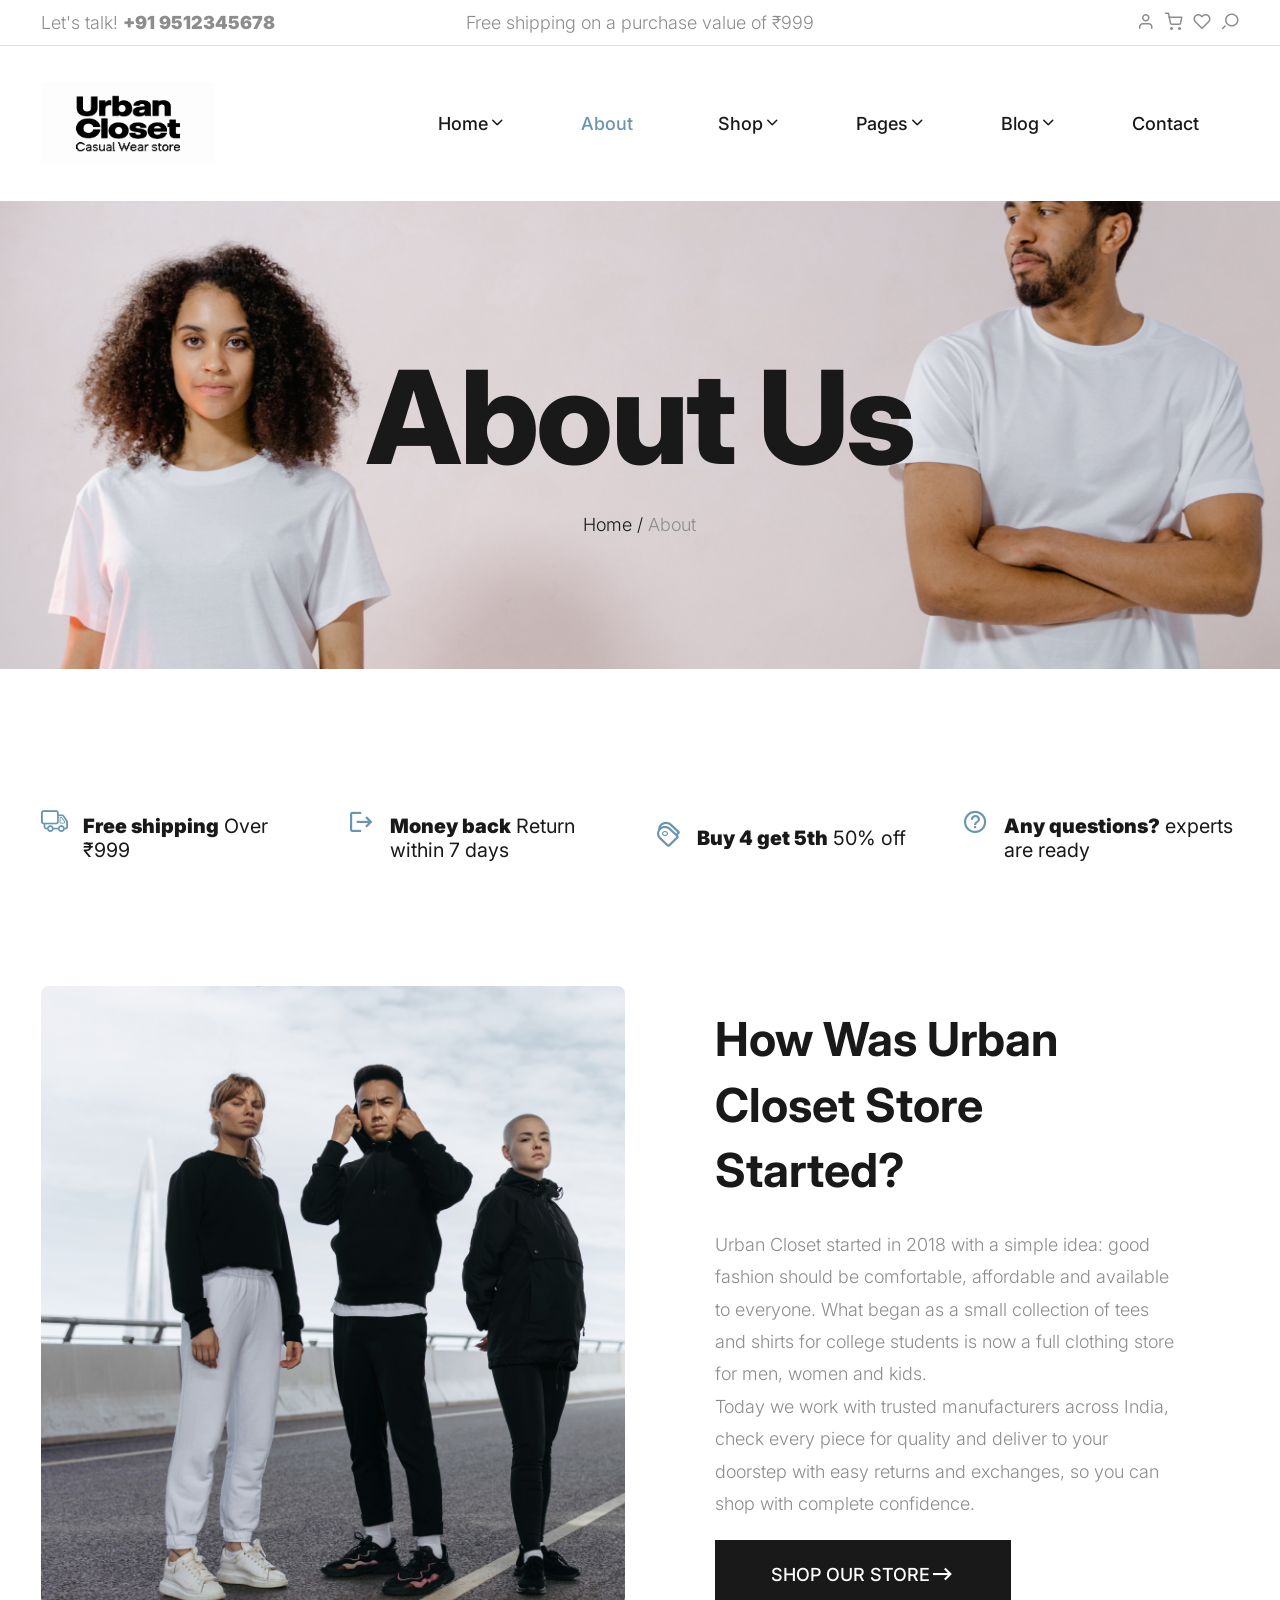
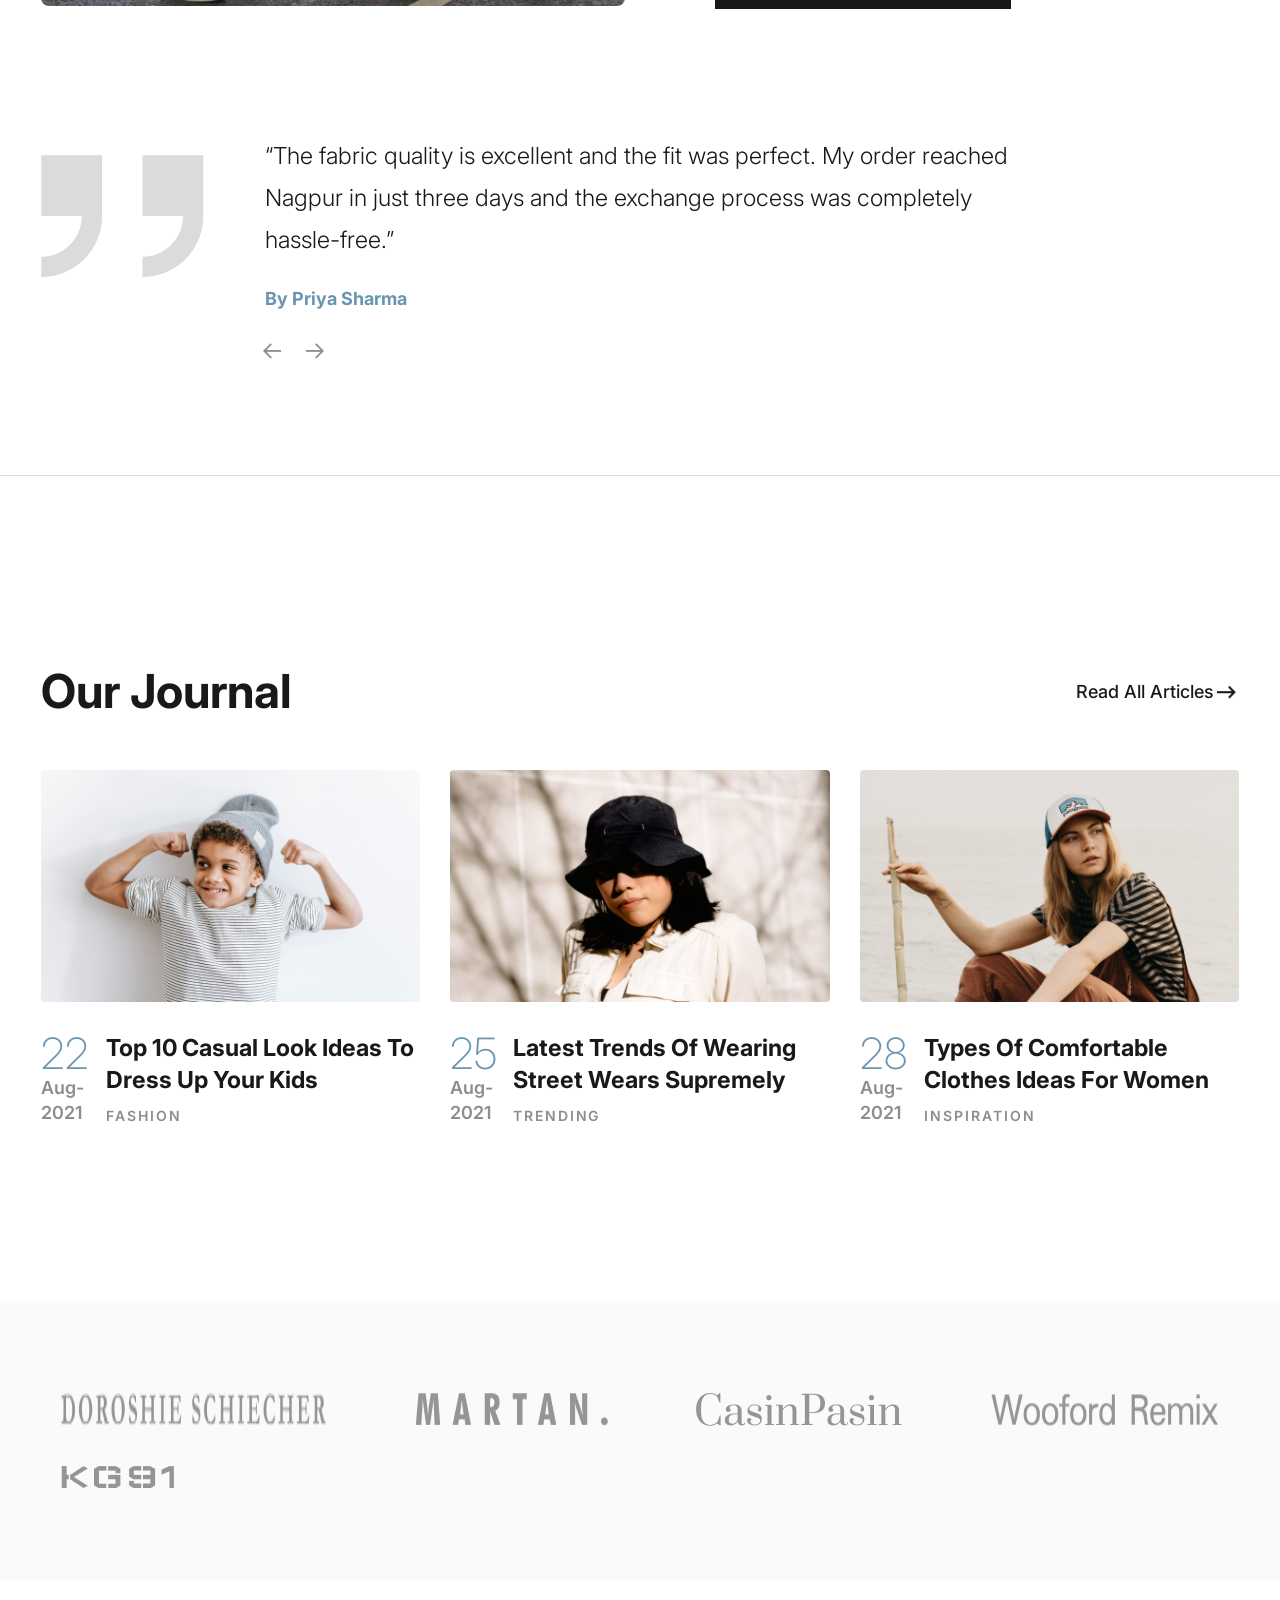
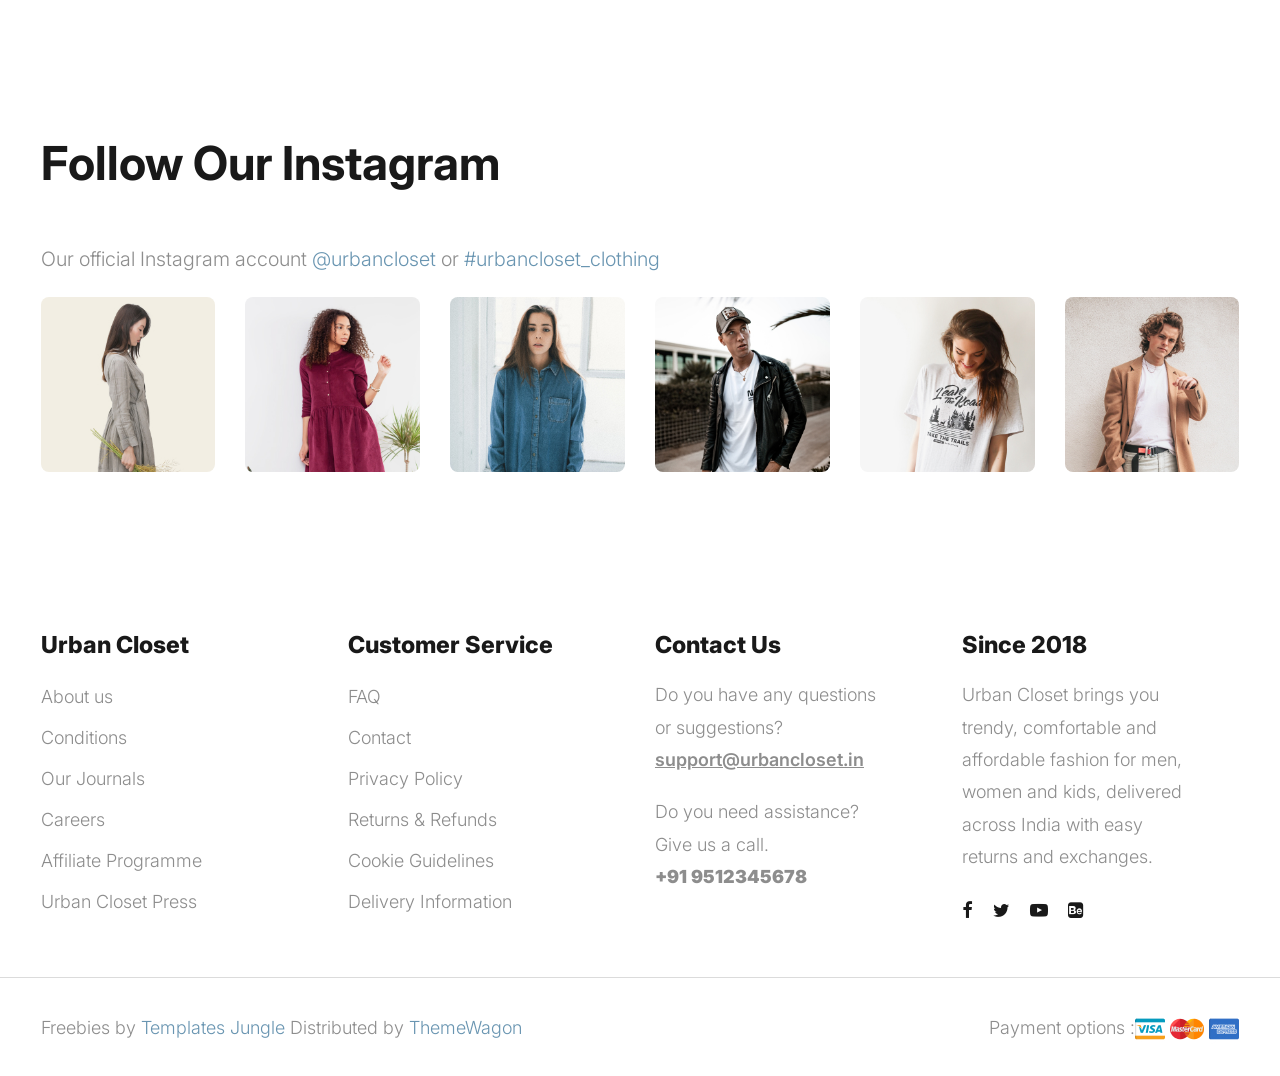
<file: about.html>
<!DOCTYPE html>
<html lang="en">
  <head>
    <title>Urban Closet - Clothing Store eCommerce Website</title>
    <meta charset="utf-8">
    <meta http-equiv="X-UA-Compatible" content="IE=edge">
    <meta name="viewport" content="width=device-width, initial-scale=1.0">
    <meta name="format-detection" content="telephone=no">
    <meta name="apple-mobile-web-app-capable" content="yes">
    <meta name="author" content="">
    <meta name="keywords" content="">
    <meta name="description" content="">
    <link rel="stylesheet" type="text/css" href="css/normalize.css">
    <link rel="stylesheet" type="text/css" href="icomoon/icomoon.css">
    <link rel="stylesheet" type="text/css" media="all" href="https://maxcdn.bootstrapcdn.com/font-awesome/4.7.0/css/font-awesome.min.css">
    <link rel="stylesheet" type="text/css" href="css/vendor.css">
    <link rel="stylesheet" type="text/css" href="style.css">
    <link rel="preconnect" href="https://fonts.googleapis.com">
    <link rel="preconnect" href="https://fonts.gstatic.com" crossorigin>
    <link href="https://fonts.googleapis.com/css2?family=Inter:wght@100;200;300;400;500;600;700;800;900&display=swap" rel="stylesheet">
    <!-- script
    ================================================== -->
    <script src="js/modernizr.js"></script>
  </head>
  <body>

    <div class="preloader-wrapper">
      <div class="preloader">
      </div>
    </div>

    <div class="search-popup">
      <div class="search-popup-container">

        <form role="search" method="get" class="search-form" action="">
          <input type="search" id="search-form" class="search-field" placeholder="Type and press enter" value="" name="s" />
          <button type="submit" class="search-submit"><a href="#"><i class="icon icon-search"></i></a></button>
        </form>

        <h5 class="cat-list-title">Browse Categories</h5>
        
        <ul class="cat-list">
          <li class="cat-list-item">
            <a href="shop.html" title="Men Jackets">Men Jackets</a>
          </li>
          <li class="cat-list-item">
            <a href="shop.html" title="Fashion">Fashion</a>
          </li>
          <li class="cat-list-item">
            <a href="shop.html" title="Casual Wears">Casual Wears</a>
          </li>
          <li class="cat-list-item">
            <a href="shop.html" title="Women">Women</a>
          </li>
          <li class="cat-list-item">
            <a href="shop.html" title="Trending">Trending</a>
          </li>
          <li class="cat-list-item">
            <a href="shop.html" title="Hoodie">Hoodie</a>
          </li>
          <li class="cat-list-item">
            <a href="shop.html" title="Kids">Kids</a>
          </li>
        </ul>
      </div>
    </div>
    <header id="header">
      <div id="header-wrap">
        <nav class="secondary-nav border-bottom">
          <div class="container">
            <div class="row d-flex align-items-center">
              <div class="col-md-4 header-contact">
                <p>Let's talk! <strong>+91 9512345678</strong>
                </p>
              </div>
              <div class="col-md-4 shipping-purchase text-center">
                <p>Free shipping on a purchase value of ₹999</p>
              </div>
              <div class="col-md-4 col-sm-12 user-items">
                <ul class="d-flex justify-content-end list-unstyled">
                  <li>
                    <a href="login.html">
                      <i class="icon icon-user"></i>
                    </a>
                  </li>
                  <li>
                    <a href="cart.html">
                      <i class="icon icon-shopping-cart"></i>
                    </a>
                  </li>
                  <li>
                    <a href="wishlist.html">
                      <i class="icon icon-heart"></i>
                    </a>
                  </li>
                  <li class="user-items search-item pe-3">
                    <a href="#" class="search-button">
                      <i class="icon icon-search"></i>
                    </a>
                  </li>
                </ul>
              </div>
            </div>
          </div>
        </nav>
        <nav class="primary-nav padding-small">
          <div class="container">
            <div class="row d-flex align-items-center">
              <div class="col-lg-2 col-md-2">
                <div class="main-logo">
                  <a href="index.html">
                    <img src="images/Urban Logo.png" alt="logo">
                  </a>
                </div>
              </div>
              <div class="col-lg-10 col-md-10">
                <div class="navbar">

                  <div id="main-nav" class="stellarnav d-flex justify-content-end right">
                    <ul class="menu-list">

                      <li class="menu-item has-sub">
                        <a href="index.html" class="item-anchor d-flex align-item-center" data-effect="Home">Home<i class="icon icon-chevron-down"></i></a>
                        <ul class="submenu">
                          <li><a href="index.html" class="item-anchor">Home</a></li>
                          <li><a href="home2.html" class="item-anchor">Home v2<span class="text-primary"> (PRO)</span></a></li>
                        </ul>
                      </li>

                      <li><a href="about.html" class="item-anchor active" data-effect="About">About</a></li>

                      <li class="menu-item has-sub">
                        <a href="shop.html" class="item-anchor d-flex align-item-center" data-effect="Shop">Shop<i class="icon icon-chevron-down"></i></a>
                        <ul class="submenu">
                          <li><a href="shop.html" class="item-anchor">Shop</a></li>
                          <li><a href="shop-slider.html" class="item-anchor">Shop slider<span class="text-primary"> (PRO)</span></a></li>
                          <li><a href="shop-grid.html" class="item-anchor">Shop grid<span class="text-primary"> (PRO)</span></a></li>
                          <li><a href="shop-list.html" class="item-anchor">Shop list<span class="text-primary"> (PRO)</span></a></li>
                          <li><a href="single-product.html" class="item-anchor">Single product<span class="text-primary"> (PRO)</span></a></li>
                          <li><a href="cart.html" class="item-anchor">Cart<span class="text-primary"> (PRO)</span></a></li>
                          <li><a href="wishlist.html" class="item-anchor">Wishlist<span class="text-primary"> (PRO)</span></a></li>
                          <li><a href="checkout.html" class="item-anchor">Checkout<span class="text-primary"> (PRO)</span></a></li>
                        </ul>
                      </li>

                      <li class="menu-item has-sub">
                        <a href="#" class="item-anchor d-flex align-item-center" data-effect="Pages">Pages<i class="icon icon-chevron-down"></i></a>
                        <ul class="submenu">
                          <li><a href="coming-soon.html" class="item-anchor">Coming soon<span class="text-primary"> (PRO)</span></a></li>
                          <li><a href="login.html" class="item-anchor">Login<span class="text-primary"> (PRO)</span></a></li>
                          <li><a href="faqs.html" class="item-anchor">FAQs<span class="text-primary"> (PRO)</span></a></li>
                          <li><a href="styles.html" class="item-anchor">Styles</a></li>
                          <li><a href="thank-you.html" class="item-anchor">Thankyou</a></li>
                          <li><a href="error.html" class="item-anchor">Error page<span class="text-primary"> (PRO)</span></a></li>
                        </ul>
                      </li>

                      <li class="menu-item has-sub">
                        <a href="blog.html" class="item-anchor d-flex align-item-center" data-effect="Blog">Blog<i class="icon icon-chevron-down"></i></a>
                        <ul class="submenu">
                          <li><a href="blog.html" class="item-anchor">Blog</a></li>
                          <li><a href="blog-sidebar.html" class="item-anchor">Blog with sidebar<span class="text-primary"> (PRO)</span></a></li>
                          <li><a href="blog-masonry.html" class="item-anchor">Blog masonry<span class="text-primary"> (PRO)</span></a></li>
                          <li><a href="single-post.html" class="item-anchor">Single post</a></li>
                        </ul>
                      </li>

                      <li><a href="contact.html" class="item-anchor" data-effect="Contact">Contact</a></li>

                    </ul>
                  </div>

                </div>
              </div>
            </div>
          </div>
        </nav>
      </div>
    </header>

    <section class="site-banner jarallax min-height300 padding-large" style="background: url(images/hero-image.jpg) no-repeat;">
      <div class="container">
        <div class="row">
          <div class="col-md-12">
            <h1 class="page-title">About us</h1>
            <div class="breadcrumbs">
              <span class="item">
                <a href="index.html">Home /</a>
              </span>
              <span class="item">About</span>
            </div>
          </div>
        </div>
      </div>
    </section>

    <section id="shipping-information" class="padding-large">
      <div class="container">
        <div class="row d-flex flex-wrap align-items-center justify-content-between">
          <div class="col-md-3 col-sm-6">
            <div class="icon-box">
              <i class="icon icon-truck"></i>
              <h4 class="block-title">
                <strong>Free shipping</strong> Over ₹999
              </h4>
            </div>
          </div>
          <div class="col-md-3 col-sm-6">
            <div class="icon-box">
              <i class="icon icon-return"></i>
              <h4 class="block-title">
                <strong>Money back</strong> Return within 7 days
              </h4>
            </div>
          </div>
          <div class="col-md-3 col-sm-6">
            <div class="icon-box">
              <i class="icon icon-tags1"></i>
              <h4 class="block-title">
                <strong>Buy 4 get 5th</strong> 50% off
              </h4>
            </div>
          </div>
          <div class="col-md-3 col-sm-6">
            <div class="icon-box">
              <i class="icon icon-help_outline"></i>
              <h4 class="block-title">
                <strong>Any questions?</strong> experts are ready
              </h4>
            </div>
          </div>
        </div>
      </div>
    </section>

    <section id="about-us">
      <div class="container ">
        <div class="row d-flex align-items-center">
          <div class="col-lg-6 col-md-12">
            <div class="image-holder">
              <img src="images/single-image1.jpg" alt="single" class="about-image">
            </div>
          </div>
          <div class="col-lg-6 col-md-12">
            <div class="detail">
              <div class="display-header">
                <h2 class="section-title">How was Urban Closet Store started?</h2>
                <p>Urban Closet started in 2018 with a simple idea: good fashion should be comfortable, affordable and available to everyone. What began as a small collection of tees and shirts for college students is now a full clothing store for men, women and kids.
                <br>
                Today we work with trusted manufacturers across India, check every piece for quality and deliver to your doorstep with easy returns and exchanges, so you can shop with complete confidence. </p>
                <div class="btn-wrap">
                  <a href="shop.html" class="btn btn-dark btn-medium d-flex align-items-center" tabindex="0">Shop our store<i class="icon icon-arrow-io"></i>
                  </a>
                </div>
              </div>
            </div>
          </div>
        </div>
      </div>
    </section>

    <section id="testimonials" class="padding-large">
      <div class="container">
        <div class="reviews-content">
          <div class="row d-flex flex-wrap">
            <div class="col-md-2">
              <div class="review-icon">
                <i class="icon icon-right-quote"></i>
              </div>
            </div>
            <div class="col-md-8">
              <div class="swiper testimonial-swiper overflow-hidden">
                <div class="swiper-wrapper">
                  <div class="swiper-slide">
                    <div class="testimonial-detail">
                      <p>“The fabric quality is excellent and the fit was perfect. My order reached Nagpur in just three days and the exchange process was completely hassle-free.”</p>
                      <div class="author-detail">
                        <div class="name">By Priya Sharma</div>
                      </div>
                    </div>
                  </div>
                  <div class="swiper-slide">
                    <div class="testimonial-detail">
                      <p>“Urban Closet has become my go-to store for casual wear. The designs are great, the prices are fair and the support team always replies quickly.”</p>
                      <div class="author-detail">
                        <div class="name">By Rohan Mehta</div>
                      </div>
                    </div>
                  </div>
                </div>
              </div>
              <div class="swiper-arrows">
                <button class="prev-button">
                  <i class="icon icon-arrow-left"></i>
                </button>
                <button class="next-button">
                  <i class="icon icon-arrow-right"></i>
                </button>
              </div>
            </div>
          </div>
        </div>
      </div>
    </section>

    <hr>
    <section id="latest-blog" class="padding-large">
      <div class="container">
        <div class="section-header d-flex flex-wrap align-items-center justify-content-between">
          <h2 class="section-title">our Journal</h2>
          <div class="btn-wrap align-right">
            <a href="blog.html" class="d-flex align-items-center">Read All Articles <i class="icon icon icon-arrow-io"></i>
            </a>
          </div>
        </div>
        <div class="row d-flex flex-wrap">
          <article class="col-md-4 post-item">
            <div class="image-holder zoom-effect">
              <a href="single-post.html">
                <img src="images/post-img1.jpg" alt="post" class="post-image">
              </a>
            </div>
            <div class="post-content d-flex">
              <div class="meta-date">
                <div class="meta-day text-primary">22</div>
                <div class="meta-month">Aug-2021</div>
              </div>
              <div class="post-header">
                <h3 class="post-title">
                  <a href="single-post.html">top 10 casual look ideas to dress up your kids</a>
                </h3>
                <a href="blog.html" class="blog-categories">Fashion</a>
              </div>
            </div>
          </article>
          <article class="col-md-4 post-item">
            <div class="image-holder zoom-effect">
              <a href="single-post.html">
                <img src="images/post-img2.jpg" alt="post" class="post-image">
              </a>
            </div>
            <div class="post-content d-flex">
              <div class="meta-date">
                <div class="meta-day text-primary">25</div>
                <div class="meta-month">Aug-2021</div>
              </div>
              <div class="post-header">
                <h3 class="post-title">
                  <a href="single-post.html">Latest trends of wearing street wears supremely</a>
                </h3>
                <a href="blog.html" class="blog-categories">Trending</a>
              </div>
            </div>
          </article>
          <article class="col-md-4 post-item">
            <div class="image-holder zoom-effect">
              <a href="single-post.html">
                <img src="images/post-img3.jpg" alt="post" class="post-image">
              </a>
            </div>
            <div class="post-content d-flex">
              <div class="meta-date">
                <div class="meta-day text-primary">28</div>
                <div class="meta-month">Aug-2021</div>
              </div>
              <div class="post-header">
                <h3 class="post-title">
                  <a href="single-post.html">types of comfortable clothes ideas for women</a>
                </h3>
                <a href="blog.html" class="blog-categories">Inspiration</a>
              </div>
            </div>
          </article>
        </div>
      </div>
    </section>

    <section id="brand-collection" class="padding-medium bg-light-grey">
      <div class="container">
        <div class="d-flex flex-wrap justify-content-between">
          <img src="images/brand1.png" alt="phone" class="brand-image">
          <img src="images/brand2.png" alt="phone" class="brand-image">
          <img src="images/brand3.png" alt="phone" class="brand-image">
          <img src="images/brand4.png" alt="phone" class="brand-image">
          <img src="images/brand5.png" alt="phone" class="brand-image">
        </div>
      </div>
    </section>

    <section id="instagram" class="padding-large">
      <div class="container">
        <div class="section-header">
          <h2 class="section-title">Follow our instagram</h2>
        </div>
        <p>Our official Instagram account <a href="#">@urbancloset</a> or <a href="#">#urbancloset_clothing</a>
        </p>
        <div class="row d-flex flex-wrap justify-content-between">
          <div class="col-lg-2 col-md-4 col-sm-6">
            <figure class="zoom-effect">
              <img src="images/insta-image1.jpg" alt="instagram" class="insta-image">
              <i class="icon icon-instagram"></i>
            </figure>
          </div>
          <div class="col-lg-2 col-md-4 col-sm-6">
            <figure class="zoom-effect">
              <img src="images/insta-image2.jpg" alt="instagram" class="insta-image">
              <i class="icon icon-instagram"></i>
            </figure>
          </div>
          <div class="col-lg-2 col-md-4 col-sm-6">
            <figure class="zoom-effect">
              <img src="images/insta-image3.jpg" alt="instagram" class="insta-image">
              <i class="icon icon-instagram"></i>
            </figure>
          </div>
          <div class="col-lg-2 col-md-4 col-sm-6">
            <figure class="zoom-effect">
              <img src="images/insta-image4.jpg" alt="instagram" class="insta-image">
              <i class="icon icon-instagram"></i>
            </figure>
          </div>
          <div class="col-lg-2 col-md-4 col-sm-6">
            <figure class="zoom-effect">
              <img src="images/insta-image5.jpg" alt="instagram" class="insta-image">
              <i class="icon icon-instagram"></i>
            </figure>
          </div>
          <div class="col-lg-2 col-md-4 col-sm-6">
            <figure class="zoom-effect">
              <img src="images/insta-image6.jpg" alt="instagram" class="insta-image">
              <i class="icon icon-instagram"></i>
            </figure>
          </div>
        </div>          
      </div>
    </section>

    <footer id="footer">
      <div class="container">
        <div class="footer-menu-list">
          <div class="row d-flex flex-wrap justify-content-between">
            <div class="col-lg-3 col-md-6 col-sm-6">
              <div class="footer-menu">
                <h5 class="widget-title">Urban Closet</h5>
                <ul class="menu-list list-unstyled">
                  <li class="menu-item">
                    <a href="about.html">About us</a>
                  </li>
                  <li class="menu-item">
                    <a href="#">Conditions </a>
                  </li>
                  <li class="menu-item">
                    <a href="blog.html">Our Journals</a>
                  </li>
                  <li class="menu-item">
                    <a href="#">Careers</a>
                  </li>
                  <li class="menu-item">
                    <a href="#">Affiliate Programme</a>
                  </li>
                  <li class="menu-item">
                    <a href="#">Urban Closet Press</a>
                  </li>
                </ul>
              </div>
            </div>
            <div class="col-lg-3 col-md-6 col-sm-6">
              <div class="footer-menu">
                <h5 class="widget-title">Customer Service</h5>
                <ul class="menu-list list-unstyled">
                  <li class="menu-item">
                    <a href="faqs.html">FAQ</a>
                  </li>
                  <li class="menu-item">
                    <a href="contact.html">Contact</a>
                  </li>
                  <li class="menu-item">
                    <a href="#">Privacy Policy</a>
                  </li>
                  <li class="menu-item">
                    <a href="#">Returns & Refunds</a>
                  </li>
                  <li class="menu-item">
                    <a href="#">Cookie Guidelines</a>
                  </li>
                  <li class="menu-item">
                    <a href="#">Delivery Information</a>
                  </li>
                </ul>
              </div>
            </div>
            <div class="col-lg-3 col-md-6 col-sm-6">
              <div class="footer-menu">
                <h5 class="widget-title">Contact Us</h5>
                <p>Do you have any questions or suggestions? <a href="#" class="email">support@urbancloset.in</a>
                </p>
                <p>Do you need assistance? Give us a call. <br>
                  <strong>+91 9512345678</strong>
                </p>
              </div>
            </div>
            <div class="col-lg-3 col-md-6 col-sm-6">
              <div class="footer-menu">
                <h5 class="widget-title">Since 2018</h5>
                <p>Urban Closet brings you trendy, comfortable and affordable fashion for men, women and kids, delivered across India with easy returns and exchanges.</p>
                <div class="social-links">
                  <ul class="d-flex list-unstyled">
                    <li>
                      <a href="#">
                        <i class="icon icon-facebook"></i>
                      </a>
                    </li>
                    <li>
                      <a href="#">
                        <i class="icon icon-twitter"></i>
                      </a>
                    </li>
                    <li>
                      <a href="#">
                        <i class="icon icon-youtube-play"></i>
                      </a>
                    </li>
                    <li>
                      <a href="#">
                        <i class="icon icon-behance-square"></i>
                      </a>
                    </li>
                  </ul>
                </div>
              </div>
            </div>
          </div>
        </div>
      </div>
      <hr>
    </footer>

    <div id="footer-bottom">
      <div class="container">
        <div class="d-flex align-items-center flex-wrap justify-content-between">
          <div class="copyright">
            <p>Freebies by <a href="https://templatesjungle.com/">Templates Jungle</a> Distributed by <a href="https://themewagon.com">ThemeWagon</a>
            </p>
          </div>
          <div class="payment-method">
            <p>Payment options :</p>
            <div class="card-wrap">
              <img src="images/visa-icon.jpg" alt="visa">
              <img src="images/mastercard.png" alt="mastercard">
              <img src="images/american-express.jpg" alt="american-express">
            </div>
          </div>
        </div>
      </div>
    </div>

    <script src="js/jquery-1.11.0.min.js"></script>
    <script src="js/plugins.js"></script>
    <script src="js/script.js"></script>
  </body>
</html>
</file>
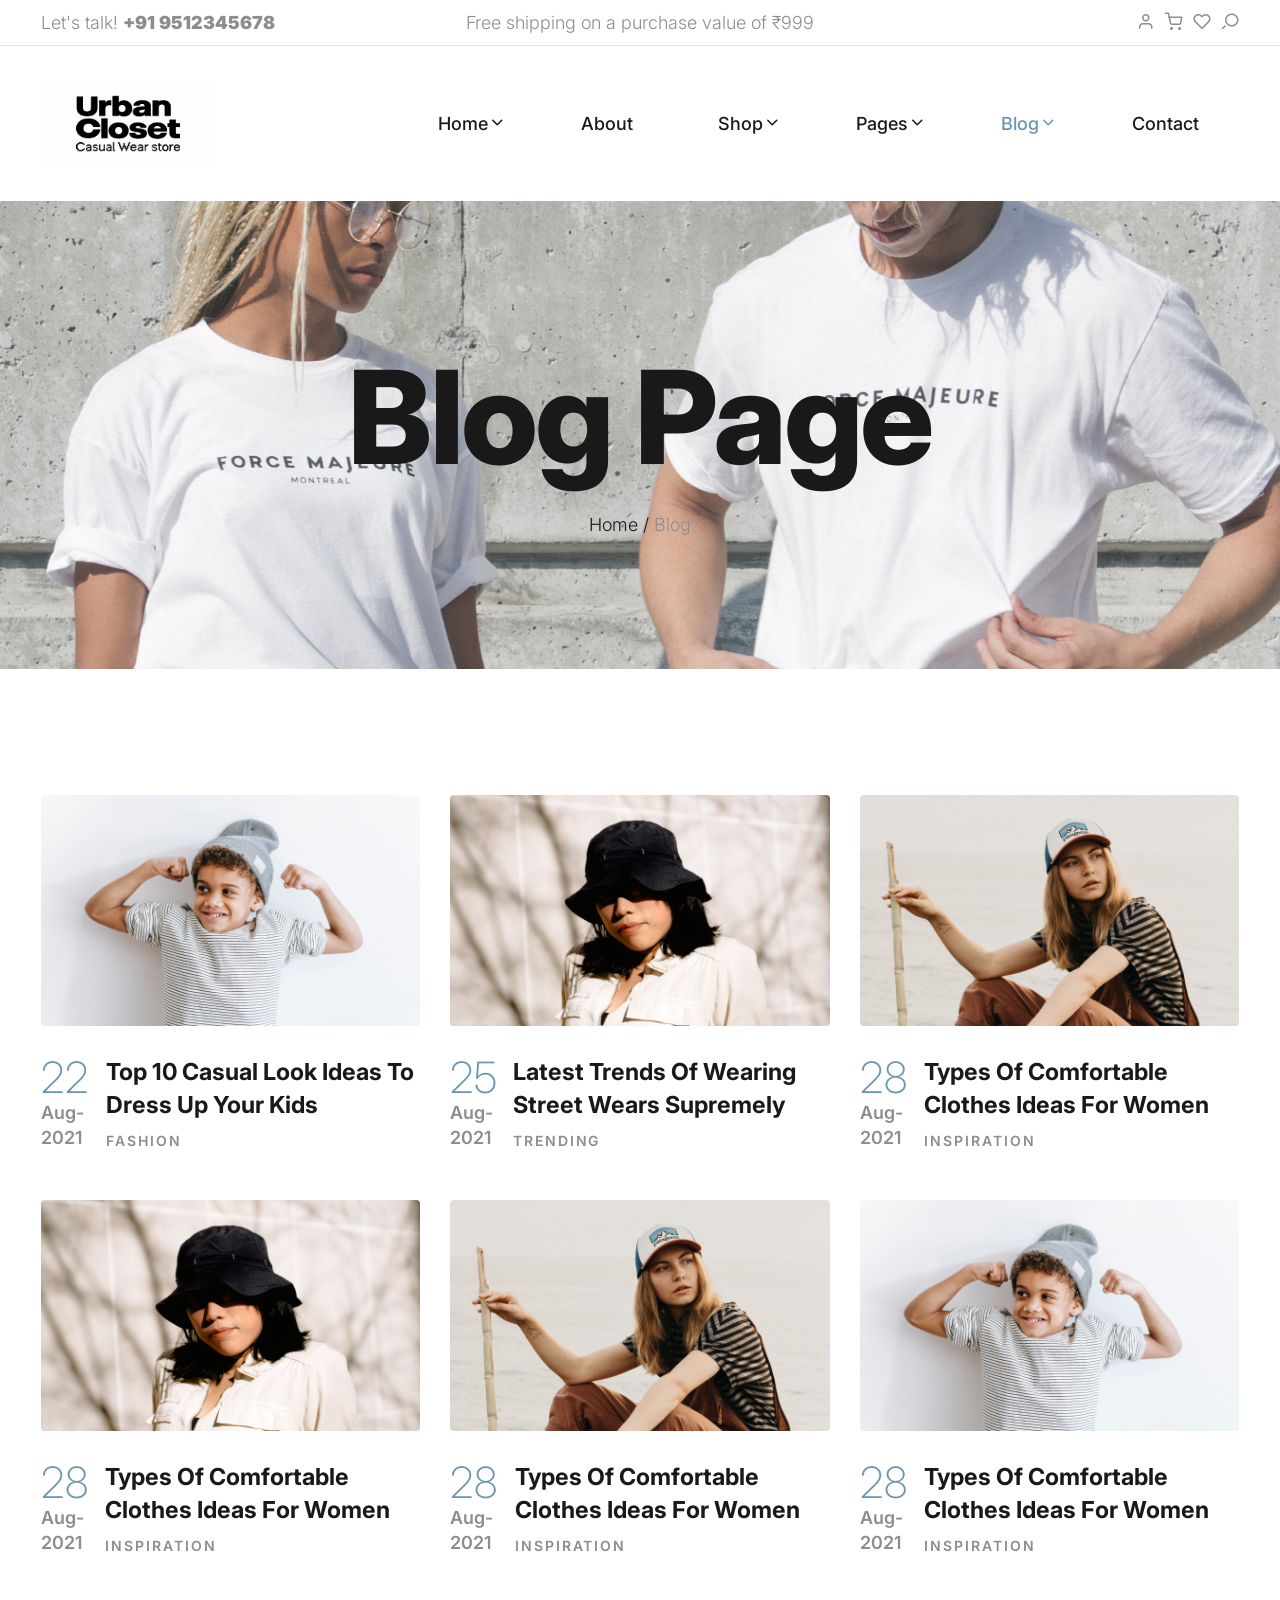
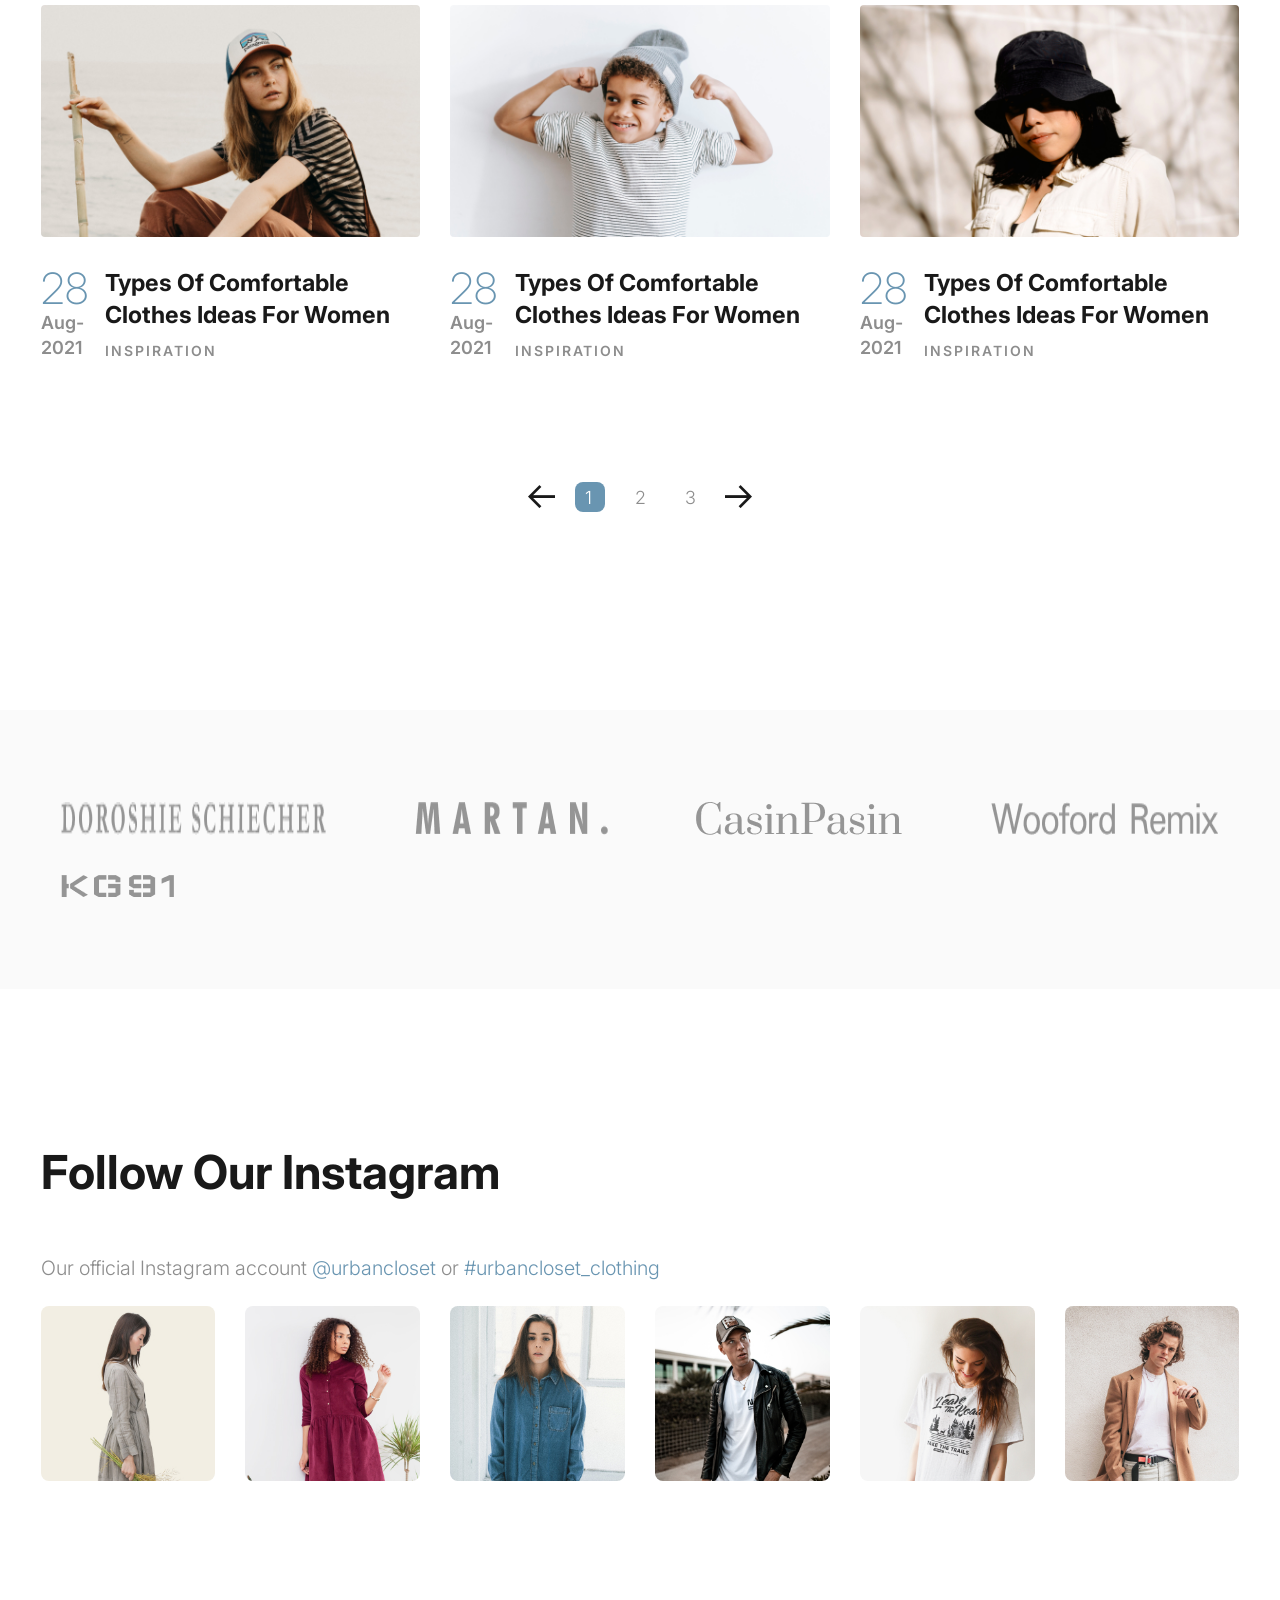
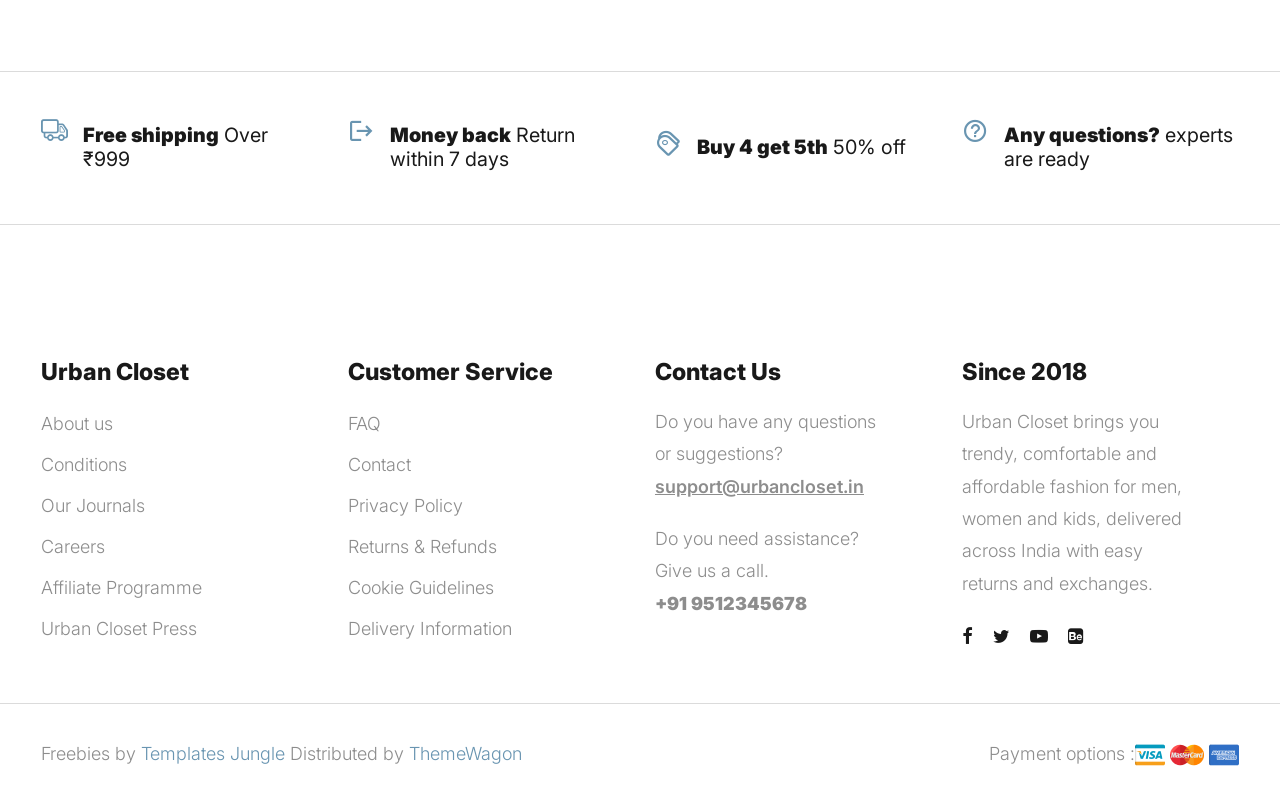
<file: blog.html>
<!DOCTYPE html>
<html lang="en">
  <head>
    <title>Urban Closet - Clothing Store eCommerce Website</title>
    <meta charset="utf-8">
    <meta http-equiv="X-UA-Compatible" content="IE=edge">
    <meta name="viewport" content="width=device-width, initial-scale=1.0">
    <meta name="format-detection" content="telephone=no">
    <meta name="apple-mobile-web-app-capable" content="yes">
    <meta name="author" content="">
    <meta name="keywords" content="">
    <meta name="description" content="">
    <link rel="stylesheet" type="text/css" href="css/normalize.css">
    <link rel="stylesheet" type="text/css" href="icomoon/icomoon.css">
    <link rel="stylesheet" type="text/css" media="all" href="https://maxcdn.bootstrapcdn.com/font-awesome/4.7.0/css/font-awesome.min.css">
    <link rel="stylesheet" type="text/css" href="css/vendor.css">
    <link rel="stylesheet" type="text/css" href="style.css">
    <link rel="preconnect" href="https://fonts.googleapis.com">
    <link rel="preconnect" href="https://fonts.gstatic.com" crossorigin>
    <link href="https://fonts.googleapis.com/css2?family=Inter:wght@100;200;300;400;500;600;700;800;900&display=swap" rel="stylesheet">
    <!-- script
    ================================================== -->
    <script src="js/modernizr.js"></script>
  </head>
  <body>

    <div class="preloader-wrapper">
      <div class="preloader">
      </div>
    </div>

    <div class="search-popup">
      <div class="search-popup-container">

        <form role="search" method="get" class="search-form" action="">
          <input type="search" id="search-form" class="search-field" placeholder="Type and press enter" value="" name="s" />
          <button type="submit" class="search-submit"><a href="#"><i class="icon icon-search"></i></a></button>
        </form>

        <h5 class="cat-list-title">Browse Categories</h5>
        
        <ul class="cat-list">
          <li class="cat-list-item">
            <a href="shop.html" title="Men Jackets">Men Jackets</a>
          </li>
          <li class="cat-list-item">
            <a href="shop.html" title="Fashion">Fashion</a>
          </li>
          <li class="cat-list-item">
            <a href="shop.html" title="Casual Wears">Casual Wears</a>
          </li>
          <li class="cat-list-item">
            <a href="shop.html" title="Women">Women</a>
          </li>
          <li class="cat-list-item">
            <a href="shop.html" title="Trending">Trending</a>
          </li>
          <li class="cat-list-item">
            <a href="shop.html" title="Hoodie">Hoodie</a>
          </li>
          <li class="cat-list-item">
            <a href="shop.html" title="Kids">Kids</a>
          </li>
        </ul>
      </div>
    </div>
    <header id="header">
      <div id="header-wrap">
        <nav class="secondary-nav border-bottom">
          <div class="container">
            <div class="row d-flex align-items-center">
              <div class="col-md-4 header-contact">
                <p>Let's talk! <strong>+91 9512345678</strong>
                </p>
              </div>
              <div class="col-md-4 shipping-purchase text-center">
                <p>Free shipping on a purchase value of ₹999</p>
              </div>
              <div class="col-md-4 col-sm-12 user-items">
                <ul class="d-flex justify-content-end list-unstyled">
                  <li>
                    <a href="login.html">
                      <i class="icon icon-user"></i>
                    </a>
                  </li>
                  <li>
                    <a href="cart.html">
                      <i class="icon icon-shopping-cart"></i>
                    </a>
                  </li>
                  <li>
                    <a href="wishlist.html">
                      <i class="icon icon-heart"></i>
                    </a>
                  </li>
                  <li class="user-items search-item pe-3">
                    <a href="#" class="search-button">
                      <i class="icon icon-search"></i>
                    </a>
                  </li>
                </ul>
              </div>
            </div>
          </div>
        </nav>
        <nav class="primary-nav padding-small">
          <div class="container">
            <div class="row d-flex align-items-center">
              <div class="col-lg-2 col-md-2">
                <div class="main-logo">
                  <a href="index.html">
                    <img src="images/Urban Logo.png" alt="logo">
                  </a>
                </div>
              </div>
              <div class="col-lg-10 col-md-10">
                <div class="navbar">

                  <div id="main-nav" class="stellarnav d-flex justify-content-end right">
                    <ul class="menu-list">

                      <li class="menu-item has-sub">
                        <a href="index.html" class="item-anchor d-flex align-item-center" data-effect="Home">Home<i class="icon icon-chevron-down"></i></a>
                        <ul class="submenu">
                          <li><a href="index.html" class="item-anchor">Home</a></li>
                          <li><a href="home2.html" class="item-anchor">Home v2<span class="text-primary"> (PRO)</span></a></li>
                        </ul>
                      </li>

                      <li><a href="about.html" class="item-anchor" data-effect="About">About</a></li>

                      <li class="menu-item has-sub">
                        <a href="shop.html" class="item-anchor d-flex align-item-center" data-effect="Shop">Shop<i class="icon icon-chevron-down"></i></a>
                        <ul class="submenu">
                          <li><a href="shop.html" class="item-anchor">Shop</a></li>
                          <li><a href="shop-slider.html" class="item-anchor">Shop slider<span class="text-primary"> (PRO)</span></a></li>
                          <li><a href="shop-grid.html" class="item-anchor">Shop grid<span class="text-primary"> (PRO)</span></a></li>
                          <li><a href="shop-list.html" class="item-anchor">Shop list<span class="text-primary"> (PRO)</span></a></li>
                          <li><a href="single-product.html" class="item-anchor">Single product<span class="text-primary"> (PRO)</span></a></li>
                          <li><a href="cart.html" class="item-anchor">Cart<span class="text-primary"> (PRO)</span></a></li>
                          <li><a href="wishlist.html" class="item-anchor">Wishlist<span class="text-primary"> (PRO)</span></a></li>
                          <li><a href="checkout.html" class="item-anchor">Checkout<span class="text-primary"> (PRO)</span></a></li>
                        </ul>
                      </li>

                      <li class="menu-item has-sub">
                        <a href="#" class="item-anchor d-flex align-item-center" data-effect="Pages">Pages<i class="icon icon-chevron-down"></i></a>
                        <ul class="submenu">
                          <li><a href="coming-soon.html" class="item-anchor">Coming soon<span class="text-primary"> (PRO)</span></a></li>
                          <li><a href="login.html" class="item-anchor">Login<span class="text-primary"> (PRO)</span></a></li>
                          <li><a href="faqs.html" class="item-anchor">FAQs<span class="text-primary"> (PRO)</span></a></li>
                          <li><a href="styles.html" class="item-anchor">Styles</a></li>
                          <li><a href="thank-you.html" class="item-anchor">Thankyou</a></li>
                          <li><a href="error.html" class="item-anchor">Error page<span class="text-primary"> (PRO)</span></a></li>
                        </ul>
                      </li>

                      <li class="menu-item has-sub">
                        <a href="blog.html" class="item-anchor active d-flex align-item-center" data-effect="Blog">Blog<i class="icon icon-chevron-down"></i></a>
                        <ul class="submenu">
                          <li><a href="blog.html" class="item-anchor active">Blog</a></li>
                          <li><a href="blog-sidebar.html" class="item-anchor">Blog with sidebar<span class="text-primary"> (PRO)</span></a></li>
                          <li><a href="blog-masonry.html" class="item-anchor">Blog masonry<span class="text-primary"> (PRO)</span></a></li>
                          <li><a href="single-post.html" class="item-anchor">Single post</a></li>
                        </ul>
                      </li>

                      <li><a href="contact.html" class="item-anchor" data-effect="Contact">Contact</a></li>

                    </ul>
                  </div>

                </div>
              </div>
            </div>
          </div>
        </nav>
      </div>
    </header>

    <section class="site-banner jarallax min-height300 padding-large" style="background: url(images/hero-image1.jpg) no-repeat; background-position: top;">
      <div class="container">
        <div class="row">
          <div class="col-md-12">
            <h1 class="page-title">Blog page</h1>
            <div class="breadcrumbs">
              <span class="item">
                <a href="index.html">Home /</a>
              </span>
              <span class="item">Blog</span>
            </div>
          </div>
        </div>
      </div>
    </section>

    <section id="latest-blog" class="post-grid padding-large">
      <div class="container">
        <div class="row d-flex flex-wrap">
          <article class="col-md-4 post-item">
            <div class="image-holder zoom-effect">
              <a href="single-post.html">
                <img src="images/post-img1.jpg" alt="post" class="post-image">
              </a>
            </div>
            <div class="post-content d-flex">
              <div class="meta-date">
                <div class="meta-day text-primary">22</div>
                <div class="meta-month">Aug-2021</div>
              </div>
              <div class="post-header">
                <h3 class="post-title">
                  <a href="single-post.html">top 10 casual look ideas to dress up your kids</a>
                </h3>
                <a href="blog.html" class="blog-categories">Fashion</a>
              </div>
            </div>
          </article>
          <article class="col-md-4 post-item">
            <div class="image-holder zoom-effect">
              <a href="single-post.html">
                <img src="images/post-img2.jpg" alt="post" class="post-image">
              </a>
            </div>
            <div class="post-content d-flex">
              <div class="meta-date">
                <div class="meta-day text-primary">25</div>
                <div class="meta-month">Aug-2021</div>
              </div>
              <div class="post-header">
                <h3 class="post-title">
                  <a href="single-post.html">Latest trends of wearing street wears supremely</a>
                </h3>
                <a href="blog.html" class="blog-categories">Trending</a>
              </div>
            </div>
          </article>
          <article class="col-md-4 post-item">
            <div class="image-holder zoom-effect">
              <a href="single-post.html">
                <img src="images/post-img3.jpg" alt="post" class="post-image">
              </a>
            </div>
            <div class="post-content d-flex">
              <div class="meta-date">
                <div class="meta-day text-primary">28</div>
                <div class="meta-month">Aug-2021</div>
              </div>
              <div class="post-header">
                <h3 class="post-title">
                  <a href="single-post.html">types of comfortable clothes ideas for women</a>
                </h3>
                <a href="blog.html" class="blog-categories">Inspiration</a>
              </div>
            </div>
          </article>
          <article class="col-md-4 post-item">
            <div class="image-holder zoom-effect">
              <a href="single-post.html">
                <img src="images/post-img2.jpg" alt="post" class="post-image">
              </a>
            </div>
            <div class="post-content d-flex">
              <div class="meta-date">
                <div class="meta-day text-primary">28</div>
                <div class="meta-month">Aug-2021</div>
              </div>
              <div class="post-header">
                <h3 class="post-title">
                  <a href="single-post.html">types of comfortable clothes ideas for women</a>
                </h3>
                <a href="blog.html" class="blog-categories">Inspiration</a>
              </div>
            </div>
          </article>
          <article class="col-md-4 post-item">
            <div class="image-holder zoom-effect">
              <a href="single-post.html">
                <img src="images/post-img3.jpg" alt="post" class="post-image">
              </a>
            </div>
            <div class="post-content d-flex">
              <div class="meta-date">
                <div class="meta-day text-primary">28</div>
                <div class="meta-month">Aug-2021</div>
              </div>
              <div class="post-header">
                <h3 class="post-title">
                  <a href="single-post.html">types of comfortable clothes ideas for women</a>
                </h3>
                <a href="blog.html" class="blog-categories">Inspiration</a>
              </div>
            </div>
          </article>
          <article class="col-md-4 post-item">
            <div class="image-holder zoom-effect">
              <a href="single-post.html">
                <img src="images/post-img1.jpg" alt="post" class="post-image">
              </a>
            </div>
            <div class="post-content d-flex">
              <div class="meta-date">
                <div class="meta-day text-primary">28</div>
                <div class="meta-month">Aug-2021</div>
              </div>
              <div class="post-header">
                <h3 class="post-title">
                  <a href="single-post.html">types of comfortable clothes ideas for women</a>
                </h3>
                <a href="blog.html" class="blog-categories">Inspiration</a>
              </div>
            </div>
          </article>
          <article class="col-md-4 post-item">
            <div class="image-holder zoom-effect">
              <a href="single-post.html">
                <img src="images/post-img3.jpg" alt="post" class="post-image">
              </a>
            </div>
            <div class="post-content d-flex">
              <div class="meta-date">
                <div class="meta-day text-primary">28</div>
                <div class="meta-month">Aug-2021</div>
              </div>
              <div class="post-header">
                <h3 class="post-title">
                  <a href="single-post.html">types of comfortable clothes ideas for women</a>
                </h3>
                <a href="blog.html" class="blog-categories">Inspiration</a>
              </div>
            </div>
          </article>
          <article class="col-md-4 post-item">
            <div class="image-holder zoom-effect">
              <a href="single-post.html">
                <img src="images/post-img1.jpg" alt="post" class="post-image">
              </a>
            </div>
            <div class="post-content d-flex">
              <div class="meta-date">
                <div class="meta-day text-primary">28</div>
                <div class="meta-month">Aug-2021</div>
              </div>
              <div class="post-header">
                <h3 class="post-title">
                  <a href="single-post.html">types of comfortable clothes ideas for women</a>
                </h3>
                <a href="blog.html" class="blog-categories">Inspiration</a>
              </div>
            </div>
          </article>
          <article class="col-md-4 post-item">
            <div class="image-holder zoom-effect">
              <a href="single-post.html">
                <img src="images/post-img2.jpg" alt="post" class="post-image">
              </a>
            </div>
            <div class="post-content d-flex">
              <div class="meta-date">
                <div class="meta-day text-primary">28</div>
                <div class="meta-month">Aug-2021</div>
              </div>
              <div class="post-header">
                <h3 class="post-title">
                  <a href="single-post.html">types of comfortable clothes ideas for women</a>
                </h3>
                <a href="blog.html" class="blog-categories">Inspiration</a>
              </div>
            </div>
          </article>
        </div>
        <nav class="navigation paging-navigation text-center padding-medium" role="navigation">
          <div class="pagination loop-pagination d-flex justify-content-center">
            <a href="#" class="pagination-arrow d-flex align-items-center">
              <i class="icon icon-arrow-left"></i>
            </a>
            <span aria-current="page" class="page-numbers current">1</span>
            <a class="page-numbers" href="#">2</a>
            <a class="page-numbers" href="#">3</a>
            <a href="#" class="pagination-arrow d-flex align-items-center">
              <i class="icon icon-arrow-right"></i>
            </a>
          </div>
        </nav>
      </div>
    </section>

    <section id="brand-collection" class="padding-medium bg-light-grey">
      <div class="container">
        <div class="d-flex flex-wrap justify-content-between">
          <img src="images/brand1.png" alt="phone" class="brand-image">
          <img src="images/brand2.png" alt="phone" class="brand-image">
          <img src="images/brand3.png" alt="phone" class="brand-image">
          <img src="images/brand4.png" alt="phone" class="brand-image">
          <img src="images/brand5.png" alt="phone" class="brand-image">
        </div>
      </div>
    </section>

    <section id="instagram" class="padding-large">
      <div class="container">
        <div class="section-header">
          <h2 class="section-title">Follow our instagram</h2>
        </div>
        <p>Our official Instagram account <a href="#">@urbancloset</a> or <a href="#">#urbancloset_clothing</a>
        </p>
        <div class="row d-flex flex-wrap justify-content-between">
          <div class="col-lg-2 col-md-4 col-sm-6">
            <figure class="zoom-effect">
              <img src="images/insta-image1.jpg" alt="instagram" class="insta-image">
              <i class="icon icon-instagram"></i>
            </figure>
          </div>
          <div class="col-lg-2 col-md-4 col-sm-6">
            <figure class="zoom-effect">
              <img src="images/insta-image2.jpg" alt="instagram" class="insta-image">
              <i class="icon icon-instagram"></i>
            </figure>
          </div>
          <div class="col-lg-2 col-md-4 col-sm-6">
            <figure class="zoom-effect">
              <img src="images/insta-image3.jpg" alt="instagram" class="insta-image">
              <i class="icon icon-instagram"></i>
            </figure>
          </div>
          <div class="col-lg-2 col-md-4 col-sm-6">
            <figure class="zoom-effect">
              <img src="images/insta-image4.jpg" alt="instagram" class="insta-image">
              <i class="icon icon-instagram"></i>
            </figure>
          </div>
          <div class="col-lg-2 col-md-4 col-sm-6">
            <figure class="zoom-effect">
              <img src="images/insta-image5.jpg" alt="instagram" class="insta-image">
              <i class="icon icon-instagram"></i>
            </figure>
          </div>
          <div class="col-lg-2 col-md-4 col-sm-6">
            <figure class="zoom-effect">
              <img src="images/insta-image6.jpg" alt="instagram" class="insta-image">
              <i class="icon icon-instagram"></i>
            </figure>
          </div>
        </div>          
      </div>
    </section>

    <section id="shipping-information">
      <hr>
      <div class="container">
        <div class="row d-flex flex-wrap align-items-center justify-content-between">
          <div class="col-md-3 col-sm-6">
            <div class="icon-box">
              <i class="icon icon-truck"></i>
              <h4 class="block-title">
                <strong>Free shipping</strong> Over ₹999
              </h4>
            </div>
          </div>
          <div class="col-md-3 col-sm-6">
            <div class="icon-box">
              <i class="icon icon-return"></i>
              <h4 class="block-title">
                <strong>Money back</strong> Return within 7 days
              </h4>
            </div>
          </div>
          <div class="col-md-3 col-sm-6">
            <div class="icon-box">
              <i class="icon icon-tags1"></i>
              <h4 class="block-title">
                <strong>Buy 4 get 5th</strong> 50% off
              </h4>
            </div>
          </div>
          <div class="col-md-3 col-sm-6">
            <div class="icon-box">
              <i class="icon icon-help_outline"></i>
              <h4 class="block-title">
                <strong>Any questions?</strong> experts are ready
              </h4>
            </div>
          </div>
        </div>
      </div>
      <hr>
    </section>

    <footer id="footer">
      <div class="container">
        <div class="footer-menu-list">
          <div class="row d-flex flex-wrap justify-content-between">
            <div class="col-lg-3 col-md-6 col-sm-6">
              <div class="footer-menu">
                <h5 class="widget-title">Urban Closet</h5>
                <ul class="menu-list list-unstyled">
                  <li class="menu-item">
                    <a href="about.html">About us</a>
                  </li>
                  <li class="menu-item">
                    <a href="#">Conditions </a>
                  </li>
                  <li class="menu-item">
                    <a href="blog.html">Our Journals</a>
                  </li>
                  <li class="menu-item">
                    <a href="#">Careers</a>
                  </li>
                  <li class="menu-item">
                    <a href="#">Affiliate Programme</a>
                  </li>
                  <li class="menu-item">
                    <a href="#">Urban Closet Press</a>
                  </li>
                </ul>
              </div>
            </div>
            <div class="col-lg-3 col-md-6 col-sm-6">
              <div class="footer-menu">
                <h5 class="widget-title">Customer Service</h5>
                <ul class="menu-list list-unstyled">
                  <li class="menu-item">
                    <a href="faqs.html">FAQ</a>
                  </li>
                  <li class="menu-item">
                    <a href="contact.html">Contact</a>
                  </li>
                  <li class="menu-item">
                    <a href="#">Privacy Policy</a>
                  </li>
                  <li class="menu-item">
                    <a href="#">Returns & Refunds</a>
                  </li>
                  <li class="menu-item">
                    <a href="#">Cookie Guidelines</a>
                  </li>
                  <li class="menu-item">
                    <a href="#">Delivery Information</a>
                  </li>
                </ul>
              </div>
            </div>
            <div class="col-lg-3 col-md-6 col-sm-6">
              <div class="footer-menu">
                <h5 class="widget-title">Contact Us</h5>
                <p>Do you have any questions or suggestions? <a href="#" class="email">support@urbancloset.in</a>
                </p>
                <p>Do you need assistance? Give us a call. <br>
                  <strong>+91 9512345678</strong>
                </p>
              </div>
            </div>
            <div class="col-lg-3 col-md-6 col-sm-6">
              <div class="footer-menu">
                <h5 class="widget-title">Since 2018</h5>
                <p>Urban Closet brings you trendy, comfortable and affordable fashion for men, women and kids, delivered across India with easy returns and exchanges.</p>
                <div class="social-links">
                  <ul class="d-flex list-unstyled">
                    <li>
                      <a href="#">
                        <i class="icon icon-facebook"></i>
                      </a>
                    </li>
                    <li>
                      <a href="#">
                        <i class="icon icon-twitter"></i>
                      </a>
                    </li>
                    <li>
                      <a href="#">
                        <i class="icon icon-youtube-play"></i>
                      </a>
                    </li>
                    <li>
                      <a href="#">
                        <i class="icon icon-behance-square"></i>
                      </a>
                    </li>
                  </ul>
                </div>
              </div>
            </div>
          </div>
        </div>
      </div>
      <hr>
    </footer>

    <div id="footer-bottom">
      <div class="container">
        <div class="d-flex align-items-center flex-wrap justify-content-between">
          <div class="copyright">
            <p>Freebies by <a href="https://templatesjungle.com/">Templates Jungle</a> Distributed by <a href="https://themewagon.com">ThemeWagon</a>
            </p>
          </div>
          <div class="payment-method">
            <p>Payment options :</p>
            <div class="card-wrap">
              <img src="images/visa-icon.jpg" alt="visa">
              <img src="images/mastercard.png" alt="mastercard">
              <img src="images/american-express.jpg" alt="american-express">
            </div>
          </div>
        </div>
      </div>
    </div>

    <script src="js/jquery-1.11.0.min.js"></script>
    <script src="js/plugins.js"></script>
    <script src="js/script.js"></script>
  </body>
</html>
</file>
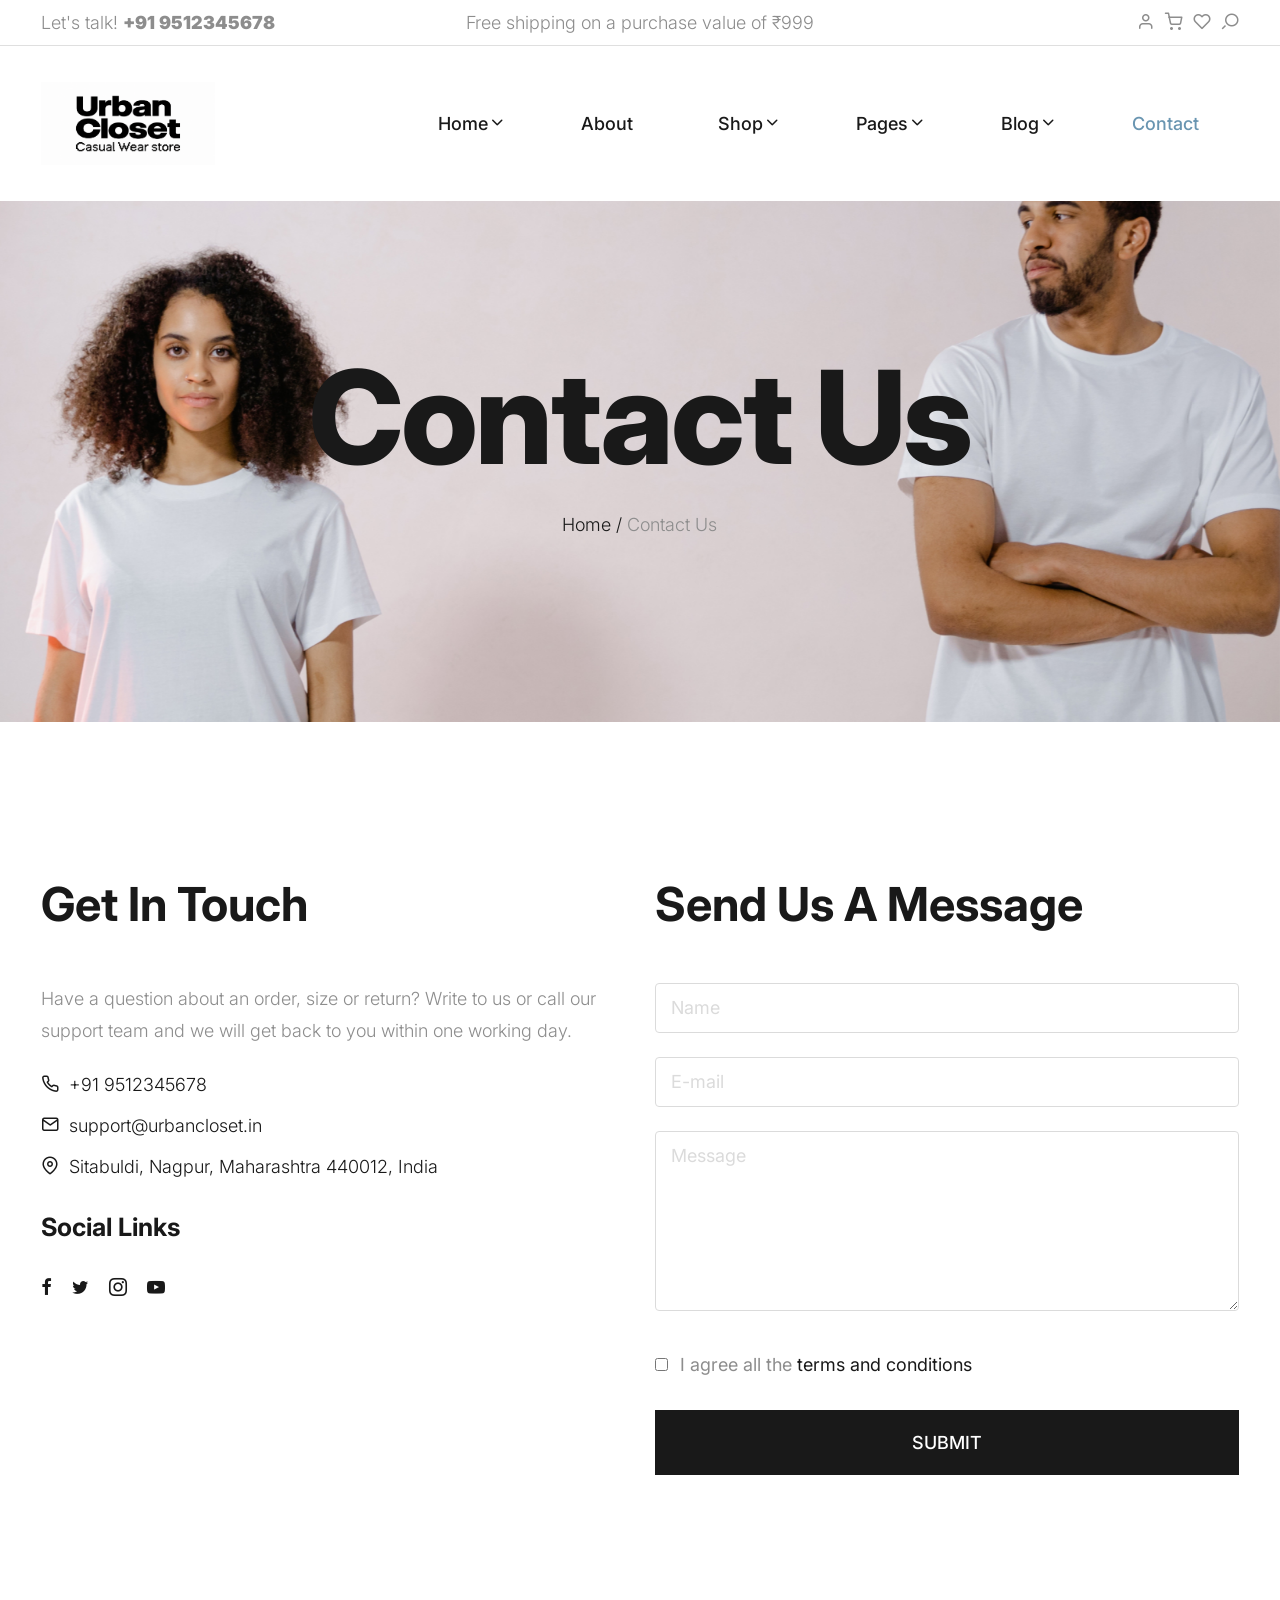
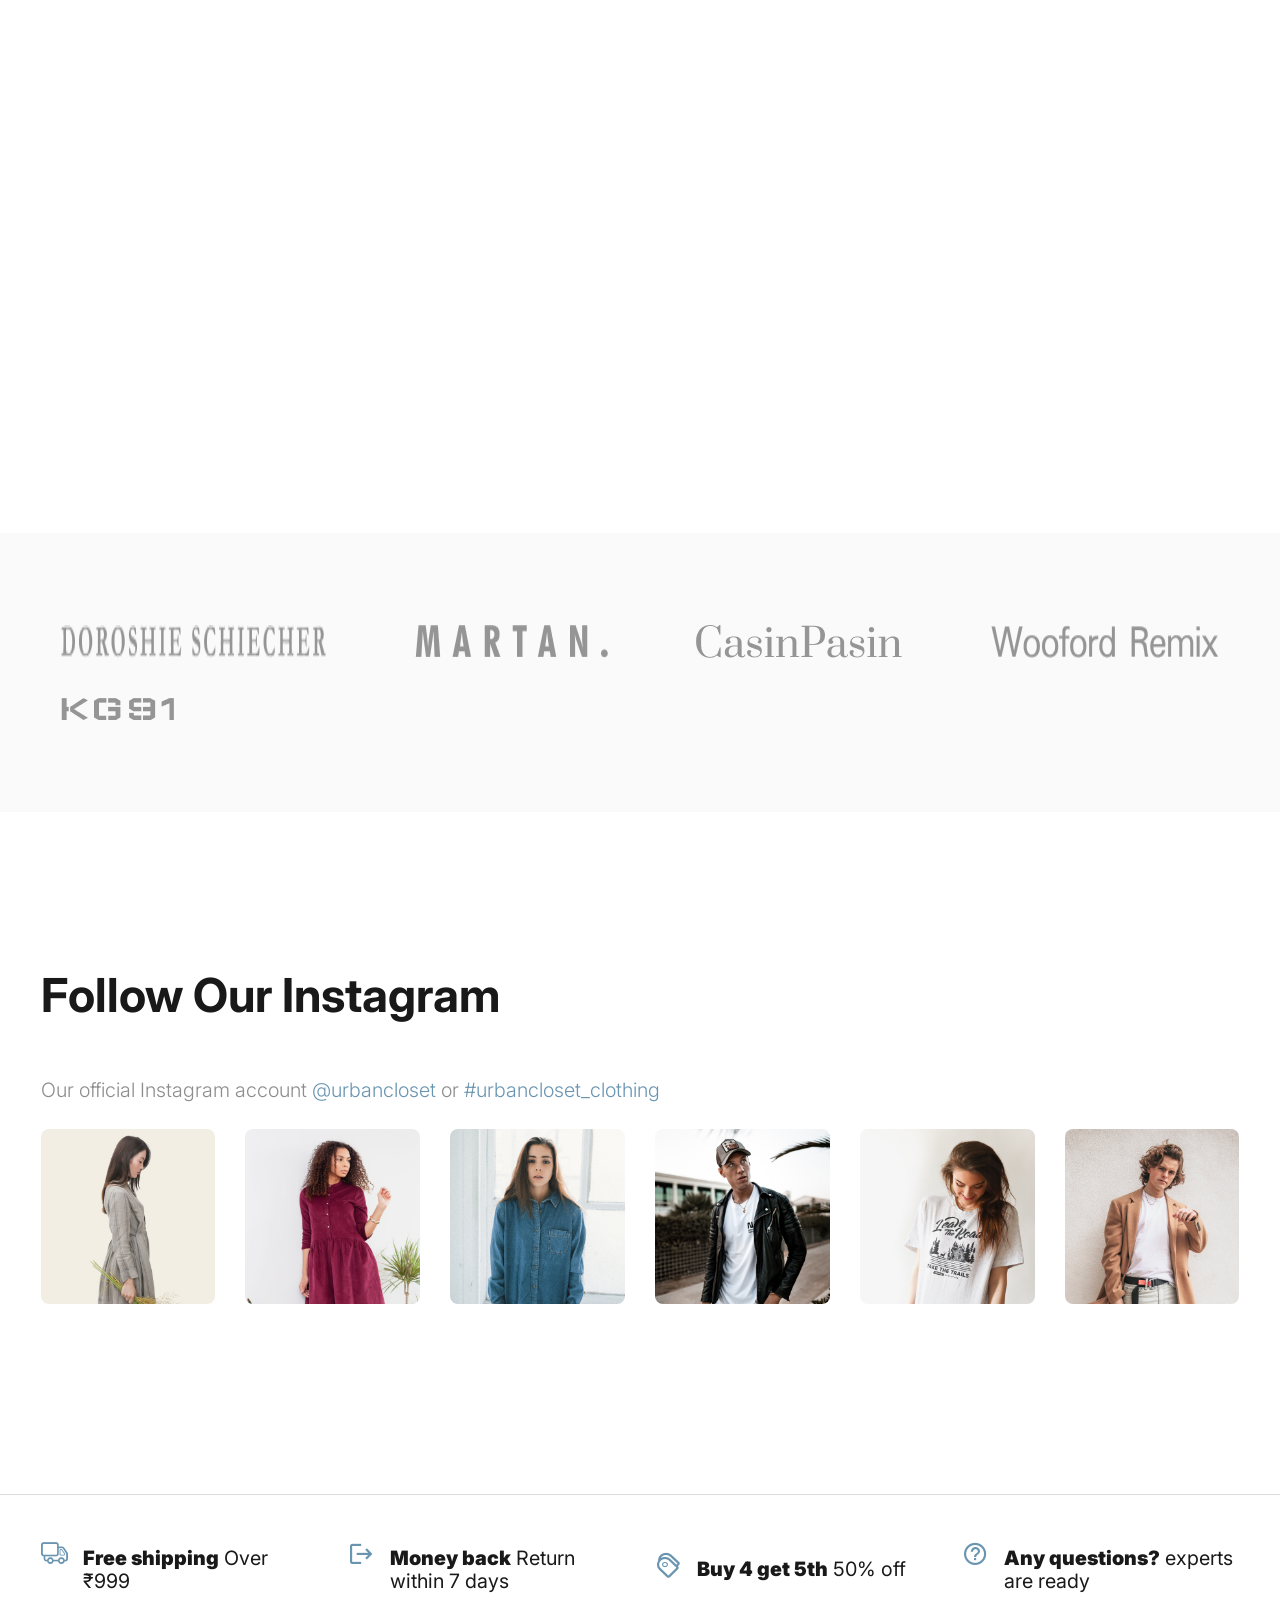
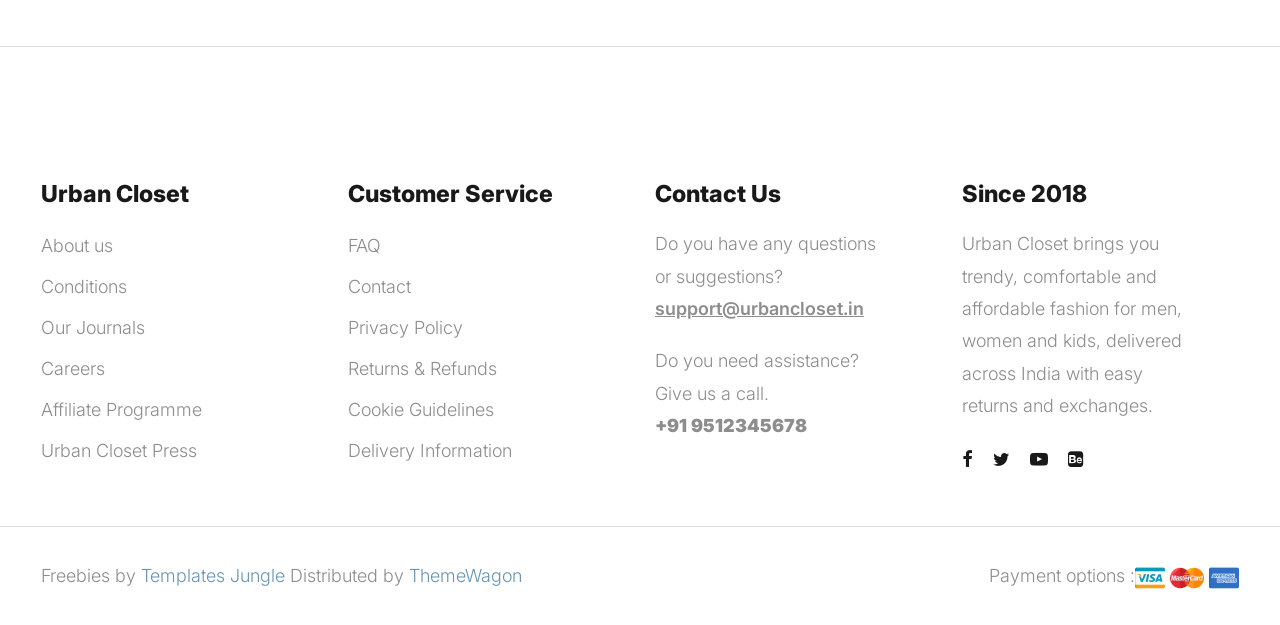
<file: contact.html>
<!DOCTYPE html>
<html lang="en">
  <head>
    <title>Urban Closet - Clothing Store eCommerce Website</title>
    <meta charset="utf-8">
    <meta http-equiv="X-UA-Compatible" content="IE=edge">
    <meta name="viewport" content="width=device-width, initial-scale=1.0">
    <meta name="format-detection" content="telephone=no">
    <meta name="apple-mobile-web-app-capable" content="yes">
    <meta name="author" content="">
    <meta name="keywords" content="">
    <meta name="description" content="">
    <link rel="stylesheet" type="text/css" href="css/normalize.css">
    <link rel="stylesheet" type="text/css" href="icomoon/icomoon.css">
    <link rel="stylesheet" type="text/css" media="all" href="https://maxcdn.bootstrapcdn.com/font-awesome/4.7.0/css/font-awesome.min.css">
    <link rel="stylesheet" type="text/css" href="css/vendor.css">
    <link rel="stylesheet" type="text/css" href="style.css">
    <link rel="preconnect" href="https://fonts.googleapis.com">
    <link rel="preconnect" href="https://fonts.gstatic.com" crossorigin>
    <link href="https://fonts.googleapis.com/css2?family=Inter:wght@100;200;300;400;500;600;700;800;900&display=swap" rel="stylesheet">
    <!-- script
    ================================================== -->
    <script src="js/modernizr.js"></script>
  </head>
  <body>

    <div class="preloader-wrapper">
      <div class="preloader">
      </div>
    </div>

    <div class="search-popup">
      <div class="search-popup-container">

        <form role="search" method="get" class="search-form" action="">
          <input type="search" id="search-form" class="search-field" placeholder="Type and press enter" value="" name="s" />
          <button type="submit" class="search-submit"><a href="#"><i class="icon icon-search"></i></a></button>
        </form>

        <h5 class="cat-list-title">Browse Categories</h5>
        
        <ul class="cat-list">
          <li class="cat-list-item">
            <a href="shop.html" title="Men Jackets">Men Jackets</a>
          </li>
          <li class="cat-list-item">
            <a href="shop.html" title="Fashion">Fashion</a>
          </li>
          <li class="cat-list-item">
            <a href="shop.html" title="Casual Wears">Casual Wears</a>
          </li>
          <li class="cat-list-item">
            <a href="shop.html" title="Women">Women</a>
          </li>
          <li class="cat-list-item">
            <a href="shop.html" title="Trending">Trending</a>
          </li>
          <li class="cat-list-item">
            <a href="shop.html" title="Hoodie">Hoodie</a>
          </li>
          <li class="cat-list-item">
            <a href="shop.html" title="Kids">Kids</a>
          </li>
        </ul>
      </div>
    </div>
    <header id="header">
      <div id="header-wrap">
        <nav class="secondary-nav border-bottom">
          <div class="container">
            <div class="row d-flex align-items-center">
              <div class="col-md-4 header-contact">
                <p>Let's talk! <strong>+91 9512345678</strong>
                </p>
              </div>
              <div class="col-md-4 shipping-purchase text-center">
                <p>Free shipping on a purchase value of ₹999</p>
              </div>
              <div class="col-md-4 col-sm-12 user-items">
                <ul class="d-flex justify-content-end list-unstyled">
                  <li>
                    <a href="login.html">
                      <i class="icon icon-user"></i>
                    </a>
                  </li>
                  <li>
                    <a href="cart.html">
                      <i class="icon icon-shopping-cart"></i>
                    </a>
                  </li>
                  <li>
                    <a href="wishlist.html">
                      <i class="icon icon-heart"></i>
                    </a>
                  </li>
                  <li class="user-items search-item pe-3">
                    <a href="#" class="search-button">
                      <i class="icon icon-search"></i>
                    </a>
                  </li>
                </ul>
              </div>
            </div>
          </div>
        </nav>
        <nav class="primary-nav padding-small">
          <div class="container">
            <div class="row d-flex align-items-center">
              <div class="col-lg-2 col-md-2">
                <div class="main-logo">
                  <a href="index.html">
                    <img src="images/Urban Logo.png" alt="logo">
                  </a>
                </div>
              </div>
              <div class="col-lg-10 col-md-10">
                <div class="navbar">

                  <div id="main-nav" class="stellarnav d-flex justify-content-end right">
                    <ul class="menu-list">

                      <li class="menu-item has-sub">
                        <a href="index.html" class="item-anchor d-flex align-item-center" data-effect="Home">Home<i class="icon icon-chevron-down"></i></a>
                        <ul class="submenu">
                          <li><a href="index.html" class="item-anchor">Home</a></li>
                          <li><a href="home2.html" class="item-anchor">Home v2<span class="text-primary"> (PRO)</span></a></li>
                        </ul>
                      </li>

                      <li><a href="about.html" class="item-anchor" data-effect="About">About</a></li>

                      <li class="menu-item has-sub">
                        <a href="shop.html" class="item-anchor d-flex align-item-center" data-effect="Shop">Shop<i class="icon icon-chevron-down"></i></a>
                        <ul class="submenu">
                          <li><a href="shop.html" class="item-anchor">Shop</a></li>
                          <li><a href="shop-slider.html" class="item-anchor">Shop slider<span class="text-primary"> (PRO)</span></a></li>
                          <li><a href="shop-grid.html" class="item-anchor">Shop grid<span class="text-primary"> (PRO)</span></a></li>
                          <li><a href="shop-list.html" class="item-anchor">Shop list<span class="text-primary"> (PRO)</span></a></li>
                          <li><a href="single-product.html" class="item-anchor">Single product<span class="text-primary"> (PRO)</span></a></li>
                          <li><a href="cart.html" class="item-anchor">Cart<span class="text-primary"> (PRO)</span></a></li>
                          <li><a href="wishlist.html" class="item-anchor">Wishlist<span class="text-primary"> (PRO)</span></a></li>
                          <li><a href="checkout.html" class="item-anchor">Checkout<span class="text-primary"> (PRO)</span></a></li>
                        </ul>
                      </li>

                      <li class="menu-item has-sub">
                        <a href="#" class="item-anchor d-flex align-item-center" data-effect="Pages">Pages<i class="icon icon-chevron-down"></i></a>
                        <ul class="submenu">
                          <li><a href="coming-soon.html" class="item-anchor">Coming soon<span class="text-primary"> (PRO)</span></a></li>
                          <li><a href="login.html" class="item-anchor">Login<span class="text-primary"> (PRO)</span></a></li>
                          <li><a href="faqs.html" class="item-anchor">FAQs<span class="text-primary"> (PRO)</span></a></li>
                          <li><a href="styles.html" class="item-anchor">Styles</a></li>
                          <li><a href="thank-you.html" class="item-anchor">Thankyou</a></li>
                          <li><a href="error.html" class="item-anchor">Error page<span class="text-primary"> (PRO)</span></a></li>
                        </ul>
                      </li>

                      <li class="menu-item has-sub">
                        <a href="blog.html" class="item-anchor d-flex align-item-center" data-effect="Blog">Blog<i class="icon icon-chevron-down"></i></a>
                        <ul class="submenu">
                          <li><a href="blog.html" class="item-anchor">Blog</a></li>
                          <li><a href="blog-sidebar.html" class="item-anchor">Blog with sidebar<span class="text-primary"> (PRO)</span></a></li>
                          <li><a href="blog-masonry.html" class="item-anchor">Blog masonry<span class="text-primary"> (PRO)</span></a></li>
                          <li><a href="single-post.html" class="item-anchor">Single post</a></li>
                        </ul>
                      </li>

                      <li><a href="contact.html" class="item-anchor active" data-effect="Contact">Contact</a></li>

                    </ul>
                  </div>

                </div>
              </div>
            </div>
          </div>
        </nav>
      </div>
    </header>

    <section class="site-banner jarallax padding-large" style="background: url(images/hero-image.jpg) no-repeat; background-position: top;">
      <div class="container">
        <div class="row">
          <div class="col-md-12">
            <h1 class="page-title">Contact us</h1>
            <div class="breadcrumbs">
              <span class="item">
                <a href="index.html">Home /</a>
              </span>
              <span class="item">Contact us</span>
            </div>
          </div>
        </div>
      </div>
    </section>

    <section class="contact-information padding-large">
      <div class="container">
        <div class="row">
          <div class="col-md-6">
            <div class="section-header">
              <h2 class="section-title">Get in touch</h2>
            </div>
            <div class="contact-detail">
              <div class="detail-list">
                <p>Have a question about an order, size or return? Write to us or call our support team and we will get back to you within one working day.</p>
                <ul class="list-unstyled list-icon">
                  <li>
                    <a href="#"><i class="icon icon-phone"></i>+91 9512345678</a>
                  </li>
                  <li>
                    <a href="mailto:support@urbancloset.in"><i class="icon icon-mail"></i>support@urbancloset.in</a>
                  </li>
                  <li>
                    <a href="#"><i class="icon icon-map-pin"></i>Sitabuldi, Nagpur, Maharashtra 440012, India</a>
                  </li>
                </ul>
              </div>
              <div class="social-links">
                <h3>Social Links</h3>
                <ul class="d-flex list-unstyled">
                  <li><a href="#" class="icon icon-facebook"></a></li>
                  <li><a href="#" class="icon icon-twitter"></a></li>
                  <li><a href="#" class="icon icon-instagram"></a></li>
                  <li><a href="#" class="icon icon-youtube-play"></a></li>
                </ul>
              </div>
            </div>
          </div>
          <div class="col-md-6">
            <div class="contact-information">
              <div class="section-header">
                <h2 class="section-title">Send us a message</h2>
              </div>
              <form name="contactform" action="contact.php" method="post" class="contact-form">
                <div class="form-item">
                  <input type="text" minlength="2" name="name" placeholder="Name" class="u-full-width bg-light" required>
                  <input type="email" name="email" placeholder="E-mail" class="u-full-width bg-light" required>
                  <textarea class="u-full-width bg-light" name="message" placeholder="Message" style="height: 180px;" required></textarea>
                </div>
                <label>
                  <input type="checkbox" required>
                  <span class="label-body">I agree all the <a href="#">terms and conditions</a>
                  </span>
                </label>
                <button type="submit" name="submit" class="btn btn-dark btn-full btn-medium">Submit</button>
              </form>
            </div>
          </div>
        </div>
      </div>
    </section>

    <section class="google-map">
      <div class="mapouter">
        <div class="gmap_canvas">
          <iframe width="100%" height="500" id="gmap_canvas" src="https://maps.google.com/maps?q=Sitabuldi,%20Nagpur,%20Maharashtra&t=&z=13&ie=UTF8&iwloc=&output=embed" frameborder="0" scrolling="no" marginheight="0" marginwidth="0"></iframe>
          <a href="https://getasearch.com/fmovies"></a>
          <br>
          <style>
            .mapouter {
              position: relative;
              text-align: right;
              height: 500px;
              width: 100%;
            }
          </style>
          <a href="https://www.embedgooglemap.net">embedgooglemap.net</a>
          <style>
            .gmap_canvas {
              overflow: hidden;
              background: none !important;
              height: 500px;
              width: 100%;
            }
          </style>
        </div>
      </div>
    </section>

    <section id="brand-collection" class="padding-medium bg-light-grey">
      <div class="container">
        <div class="d-flex flex-wrap justify-content-between">
          <img src="images/brand1.png" alt="phone" class="brand-image">
          <img src="images/brand2.png" alt="phone" class="brand-image">
          <img src="images/brand3.png" alt="phone" class="brand-image">
          <img src="images/brand4.png" alt="phone" class="brand-image">
          <img src="images/brand5.png" alt="phone" class="brand-image">
        </div>
      </div>
    </section>

    <section id="instagram" class="padding-large">
      <div class="container">
        <div class="section-header">
          <h2 class="section-title">Follow our instagram</h2>
        </div>
        <p>Our official Instagram account <a href="#">@urbancloset</a> or <a href="#">#urbancloset_clothing</a>
        </p>
        <div class="row d-flex flex-wrap justify-content-between">
          <div class="col-lg-2 col-md-4 col-sm-6">
            <figure class="zoom-effect">
              <img src="images/insta-image1.jpg" alt="instagram" class="insta-image">
              <i class="icon icon-instagram"></i>
            </figure>
          </div>
          <div class="col-lg-2 col-md-4 col-sm-6">
            <figure class="zoom-effect">
              <img src="images/insta-image2.jpg" alt="instagram" class="insta-image">
              <i class="icon icon-instagram"></i>
            </figure>
          </div>
          <div class="col-lg-2 col-md-4 col-sm-6">
            <figure class="zoom-effect">
              <img src="images/insta-image3.jpg" alt="instagram" class="insta-image">
              <i class="icon icon-instagram"></i>
            </figure>
          </div>
          <div class="col-lg-2 col-md-4 col-sm-6">
            <figure class="zoom-effect">
              <img src="images/insta-image4.jpg" alt="instagram" class="insta-image">
              <i class="icon icon-instagram"></i>
            </figure>
          </div>
          <div class="col-lg-2 col-md-4 col-sm-6">
            <figure class="zoom-effect">
              <img src="images/insta-image5.jpg" alt="instagram" class="insta-image">
              <i class="icon icon-instagram"></i>
            </figure>
          </div>
          <div class="col-lg-2 col-md-4 col-sm-6">
            <figure class="zoom-effect">
              <img src="images/insta-image6.jpg" alt="instagram" class="insta-image">
              <i class="icon icon-instagram"></i>
            </figure>
          </div>
        </div>          
      </div>
    </section>

    <section id="shipping-information">
      <hr>
      <div class="container">
        <div class="row d-flex flex-wrap align-items-center justify-content-between">
          <div class="col-md-3 col-sm-6">
            <div class="icon-box">
              <i class="icon icon-truck"></i>
              <h4 class="block-title">
                <strong>Free shipping</strong> Over ₹999
              </h4>
            </div>
          </div>
          <div class="col-md-3 col-sm-6">
            <div class="icon-box">
              <i class="icon icon-return"></i>
              <h4 class="block-title">
                <strong>Money back</strong> Return within 7 days
              </h4>
            </div>
          </div>
          <div class="col-md-3 col-sm-6">
            <div class="icon-box">
              <i class="icon icon-tags1"></i>
              <h4 class="block-title">
                <strong>Buy 4 get 5th</strong> 50% off
              </h4>
            </div>
          </div>
          <div class="col-md-3 col-sm-6">
            <div class="icon-box">
              <i class="icon icon-help_outline"></i>
              <h4 class="block-title">
                <strong>Any questions?</strong> experts are ready
              </h4>
            </div>
          </div>
        </div>
      </div>
      <hr>
    </section>

    <footer id="footer">
      <div class="container">
        <div class="footer-menu-list">
          <div class="row d-flex flex-wrap justify-content-between">
            <div class="col-lg-3 col-md-6 col-sm-6">
              <div class="footer-menu">
                <h5 class="widget-title">Urban Closet</h5>
                <ul class="menu-list list-unstyled">
                  <li class="menu-item">
                    <a href="about.html">About us</a>
                  </li>
                  <li class="menu-item">
                    <a href="#">Conditions </a>
                  </li>
                  <li class="menu-item">
                    <a href="blog.html">Our Journals</a>
                  </li>
                  <li class="menu-item">
                    <a href="#">Careers</a>
                  </li>
                  <li class="menu-item">
                    <a href="#">Affiliate Programme</a>
                  </li>
                  <li class="menu-item">
                    <a href="#">Urban Closet Press</a>
                  </li>
                </ul>
              </div>
            </div>
            <div class="col-lg-3 col-md-6 col-sm-6">
              <div class="footer-menu">
                <h5 class="widget-title">Customer Service</h5>
                <ul class="menu-list list-unstyled">
                  <li class="menu-item">
                    <a href="faqs.html">FAQ</a>
                  </li>
                  <li class="menu-item">
                    <a href="contact.html">Contact</a>
                  </li>
                  <li class="menu-item">
                    <a href="#">Privacy Policy</a>
                  </li>
                  <li class="menu-item">
                    <a href="#">Returns & Refunds</a>
                  </li>
                  <li class="menu-item">
                    <a href="#">Cookie Guidelines</a>
                  </li>
                  <li class="menu-item">
                    <a href="#">Delivery Information</a>
                  </li>
                </ul>
              </div>
            </div>
            <div class="col-lg-3 col-md-6 col-sm-6">
              <div class="footer-menu">
                <h5 class="widget-title">Contact Us</h5>
                <p>Do you have any questions or suggestions? <a href="#" class="email">support@urbancloset.in</a>
                </p>
                <p>Do you need assistance? Give us a call. <br>
                  <strong>+91 9512345678</strong>
                </p>
              </div>
            </div>
            <div class="col-lg-3 col-md-6 col-sm-6">
              <div class="footer-menu">
                <h5 class="widget-title">Since 2018</h5>
                <p>Urban Closet brings you trendy, comfortable and affordable fashion for men, women and kids, delivered across India with easy returns and exchanges.</p>
                <div class="social-links">
                  <ul class="d-flex list-unstyled">
                    <li>
                      <a href="#">
                        <i class="icon icon-facebook"></i>
                      </a>
                    </li>
                    <li>
                      <a href="#">
                        <i class="icon icon-twitter"></i>
                      </a>
                    </li>
                    <li>
                      <a href="#">
                        <i class="icon icon-youtube-play"></i>
                      </a>
                    </li>
                    <li>
                      <a href="#">
                        <i class="icon icon-behance-square"></i>
                      </a>
                    </li>
                  </ul>
                </div>
              </div>
            </div>
          </div>
        </div>
      </div>
      <hr>
    </footer>

    <div id="footer-bottom">
      <div class="container">
        <div class="d-flex align-items-center flex-wrap justify-content-between">
          <div class="copyright">
            <p>Freebies by <a href="https://templatesjungle.com/">Templates Jungle</a> Distributed by <a href="https://themewagon.com">ThemeWagon</a>
            </p>
          </div>
          <div class="payment-method">
            <p>Payment options :</p>
            <div class="card-wrap">
              <img src="images/visa-icon.jpg" alt="visa">
              <img src="images/mastercard.png" alt="mastercard">
              <img src="images/american-express.jpg" alt="american-express">
            </div>
          </div>
        </div>
      </div>
    </div>

    <script src="js/jquery-1.11.0.min.js"></script>
    <script src="js/plugins.js"></script>
    <script src="js/script.js"></script>
  </body>
</html>
</file>
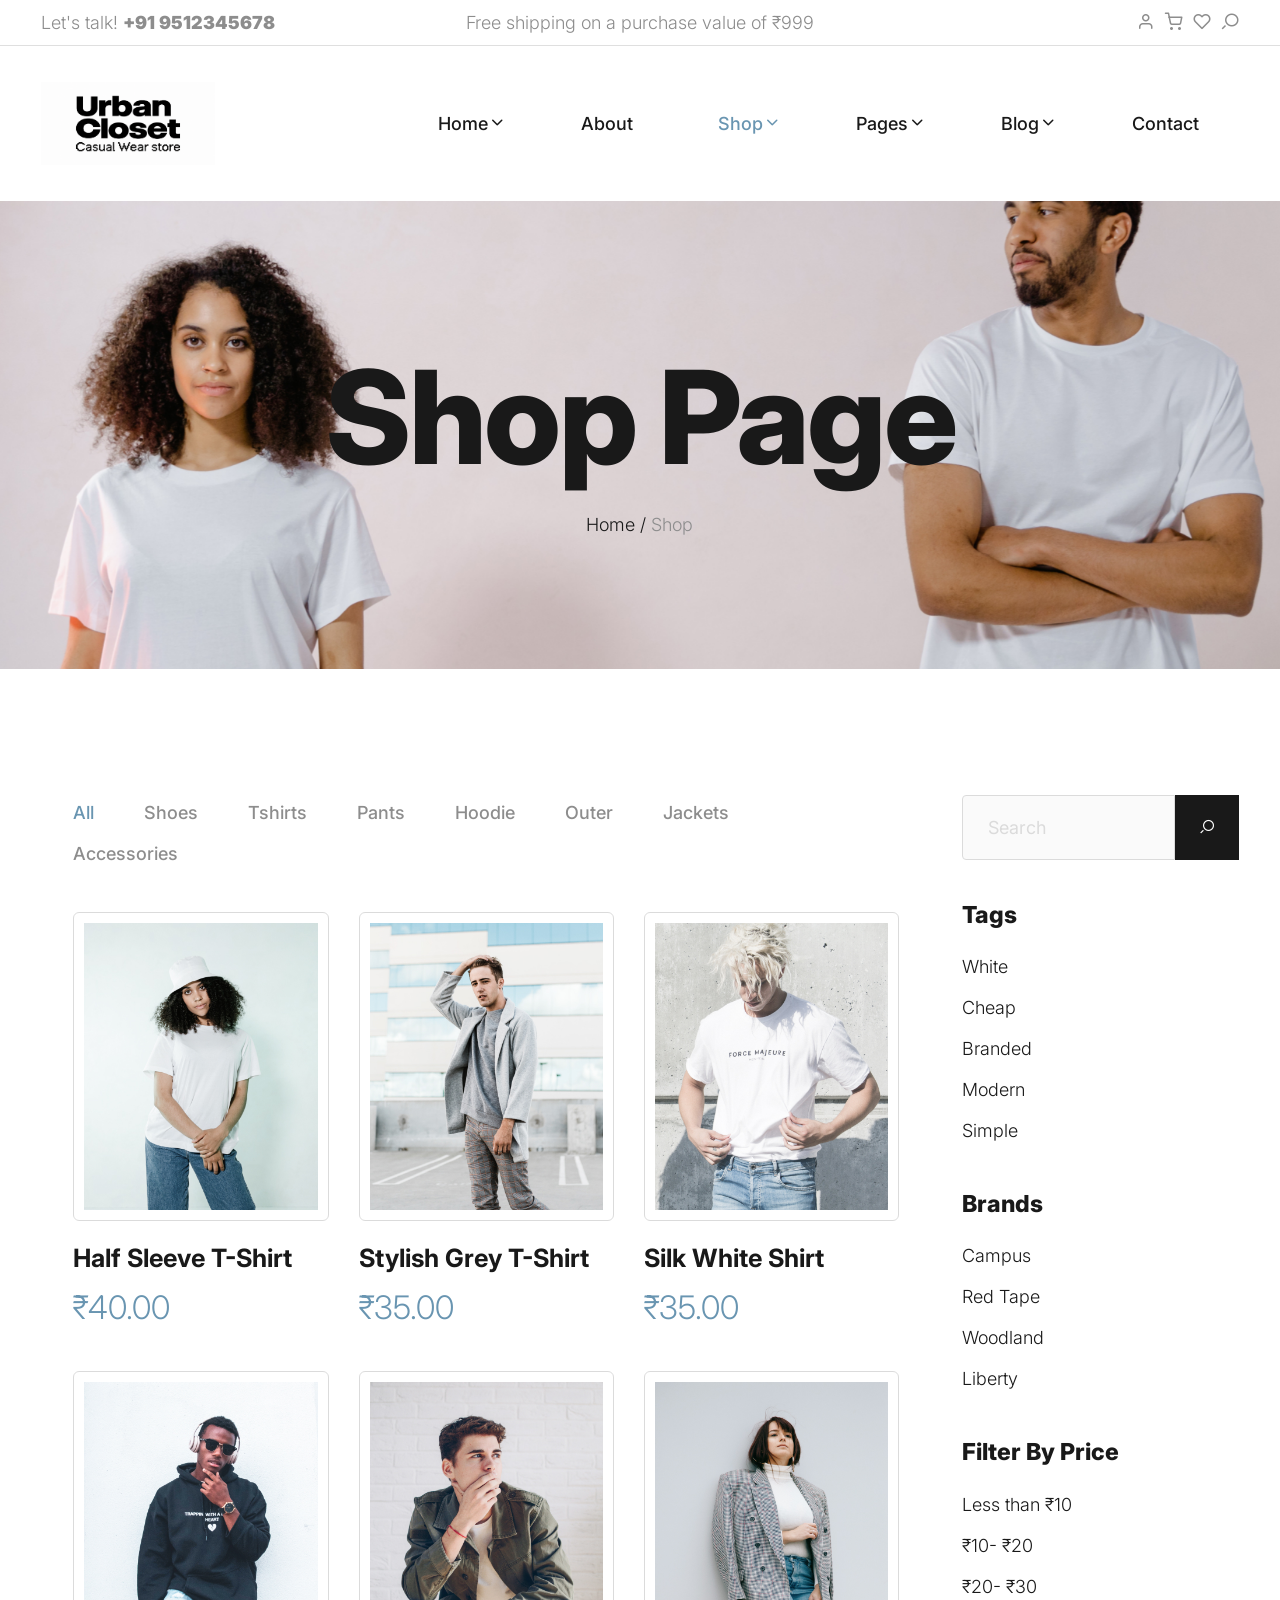
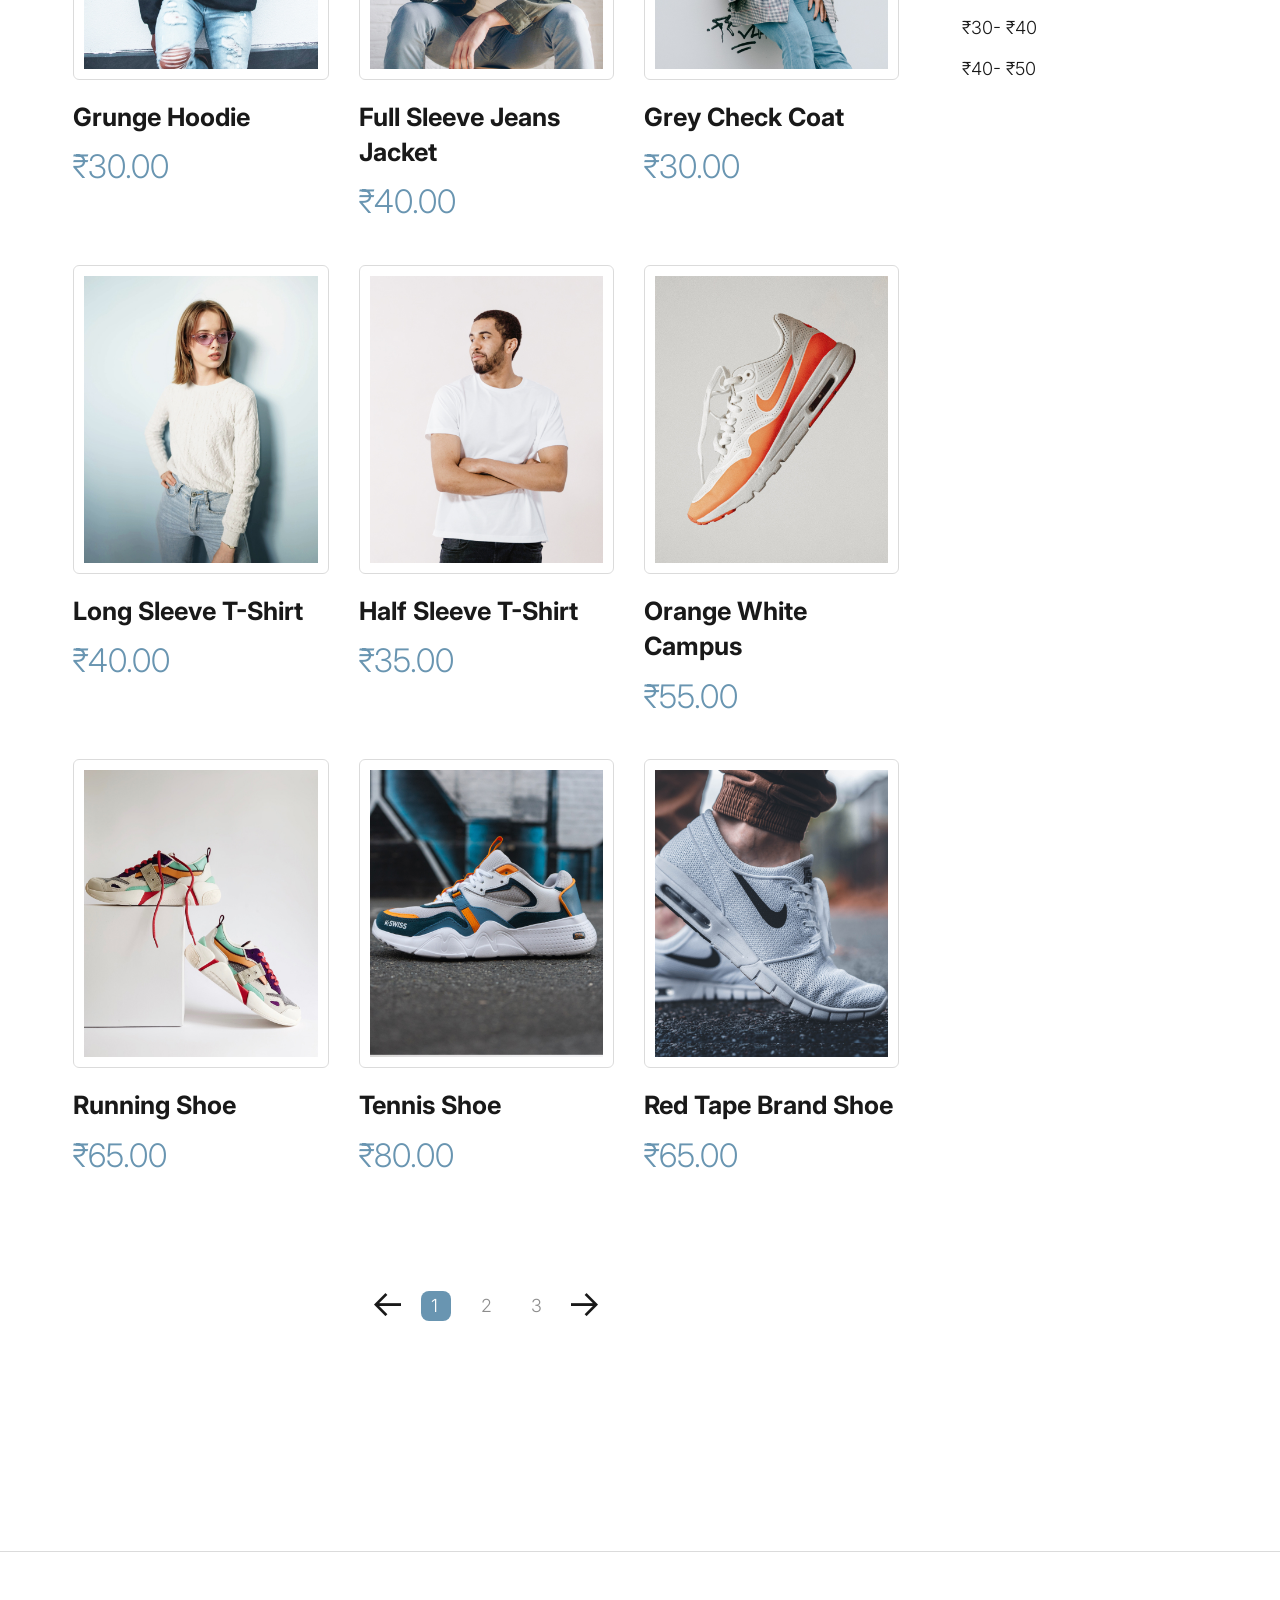
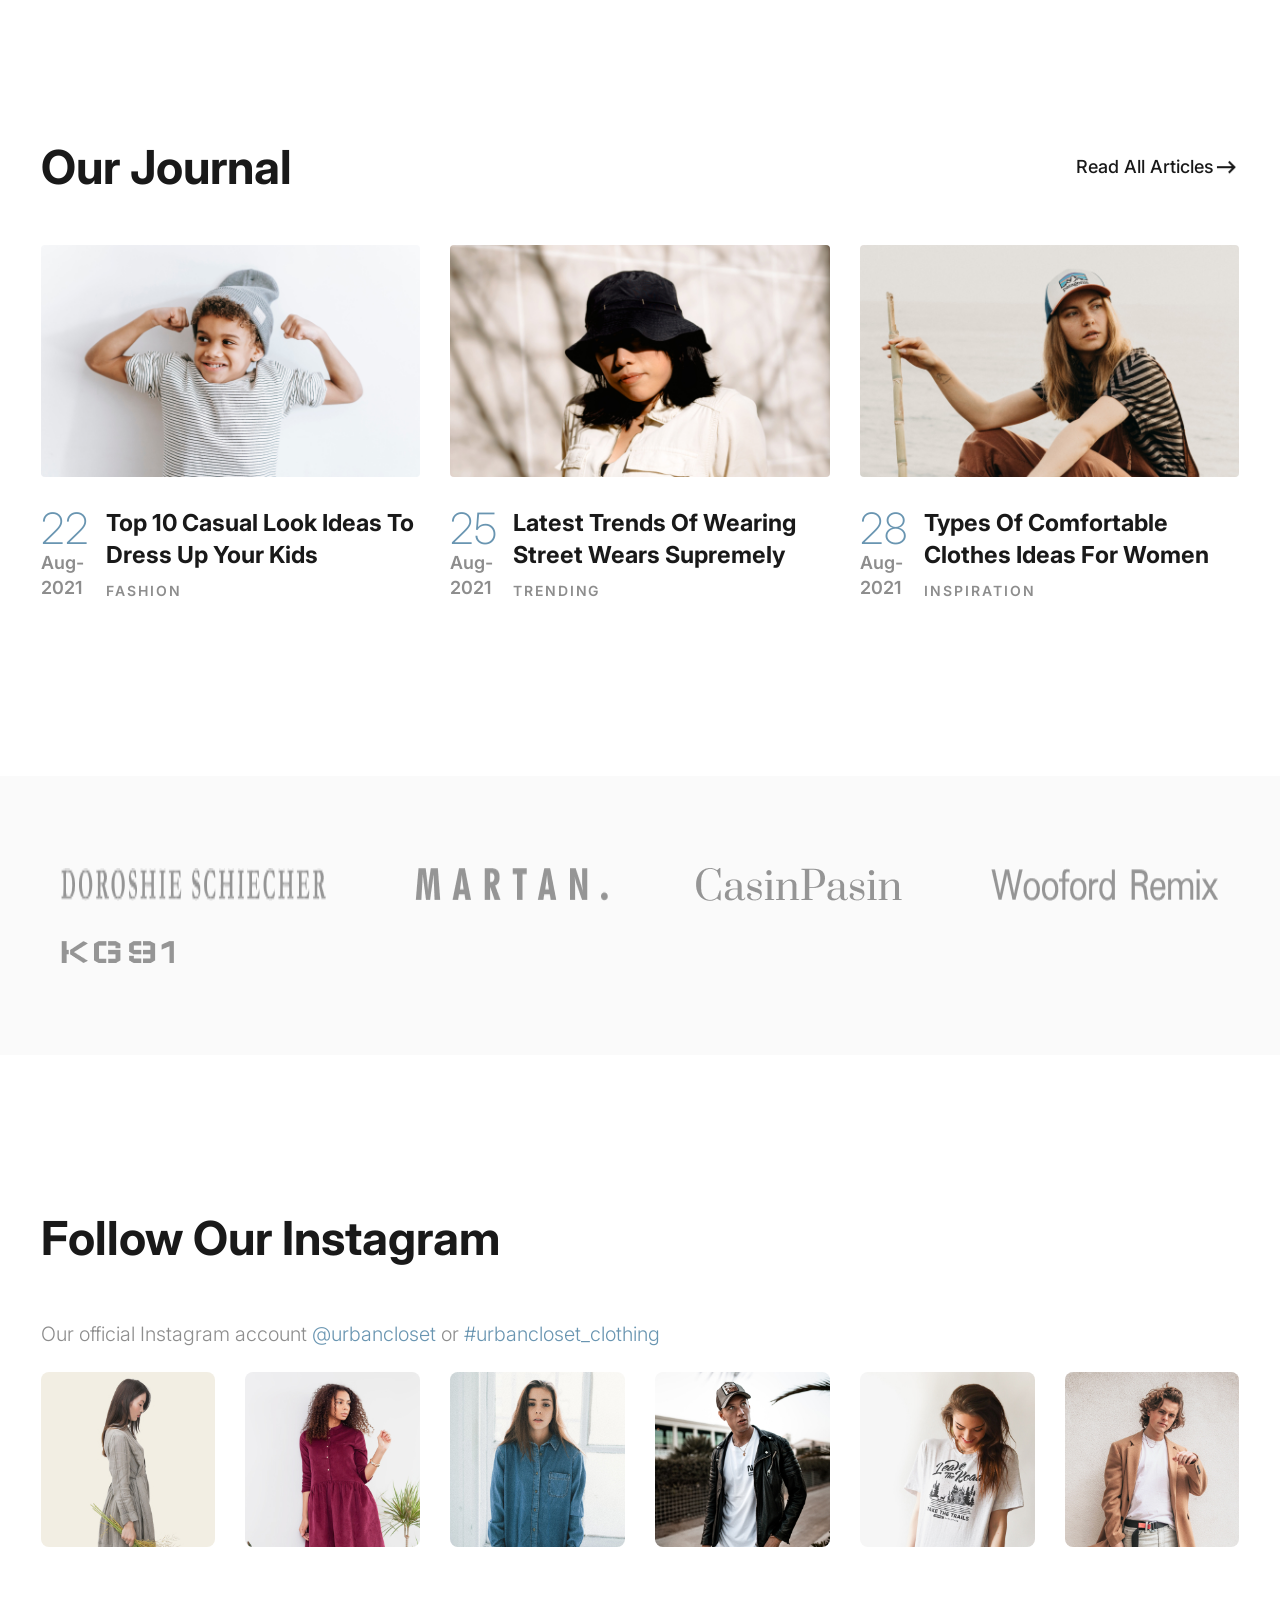
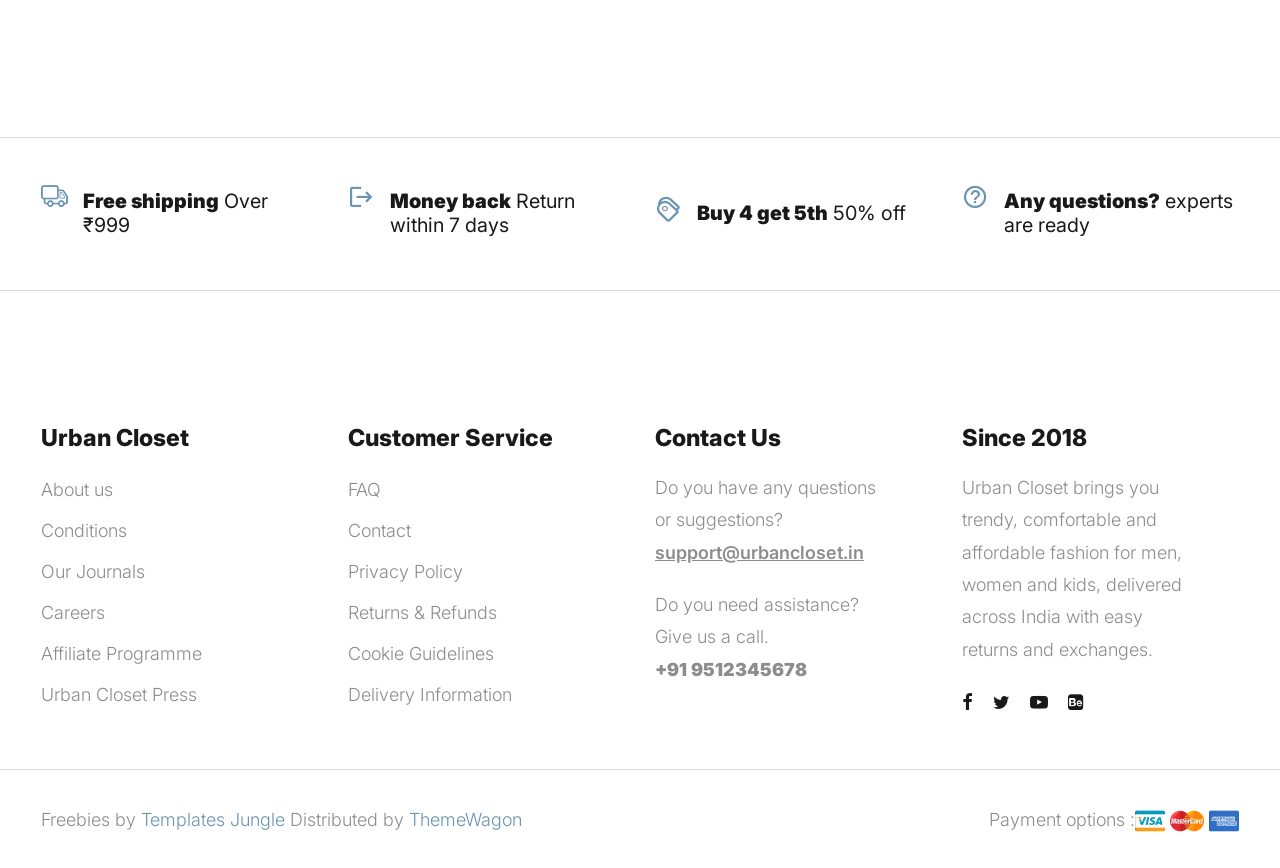
<file: shop.html>
<!DOCTYPE html>
<html lang="en">
  <head>
    <title>Urban Closet - Clothing Store eCommerce Website</title>
    <meta charset="utf-8">
    <meta http-equiv="X-UA-Compatible" content="IE=edge">
    <meta name="viewport" content="width=device-width, initial-scale=1.0">
    <meta name="format-detection" content="telephone=no">
    <meta name="apple-mobile-web-app-capable" content="yes">
    <meta name="author" content="">
    <meta name="keywords" content="">
    <meta name="description" content="">
    <link rel="stylesheet" type="text/css" href="css/normalize.css">
    <link rel="stylesheet" type="text/css" href="icomoon/icomoon.css">
    <link rel="stylesheet" type="text/css" media="all" href="https://maxcdn.bootstrapcdn.com/font-awesome/4.7.0/css/font-awesome.min.css">
    <link rel="stylesheet" type="text/css" href="css/vendor.css">
    <link rel="stylesheet" type="text/css" href="style.css">
    <link rel="preconnect" href="https://fonts.googleapis.com">
    <link rel="preconnect" href="https://fonts.gstatic.com" crossorigin>
    <link href="https://fonts.googleapis.com/css2?family=Inter:wght@100;200;300;400;500;600;700;800;900&display=swap" rel="stylesheet">
    <!-- script
    ================================================== -->
    <script src="js/modernizr.js"></script>
  </head>
  <body>

    <div class="preloader-wrapper">
      <div class="preloader">
      </div>
    </div>

    <div class="search-popup">
      <div class="search-popup-container">

        <form role="search" method="get" class="search-form" action="">
          <input type="search" id="search-form" class="search-field" placeholder="Type and press enter" value="" name="s" />
          <button type="submit" class="search-submit"><a href="#"><i class="icon icon-search"></i></a></button>
        </form>

        <h5 class="cat-list-title">Browse Categories</h5>
        
        <ul class="cat-list">
          <li class="cat-list-item">
            <a href="shop.html" title="Men Jackets">Men Jackets</a>
          </li>
          <li class="cat-list-item">
            <a href="shop.html" title="Fashion">Fashion</a>
          </li>
          <li class="cat-list-item">
            <a href="shop.html" title="Casual Wears">Casual Wears</a>
          </li>
          <li class="cat-list-item">
            <a href="shop.html" title="Women">Women</a>
          </li>
          <li class="cat-list-item">
            <a href="shop.html" title="Trending">Trending</a>
          </li>
          <li class="cat-list-item">
            <a href="shop.html" title="Hoodie">Hoodie</a>
          </li>
          <li class="cat-list-item">
            <a href="shop.html" title="Kids">Kids</a>
          </li>
        </ul>
      </div>
    </div>
    <header id="header">
      <div id="header-wrap">
        <nav class="secondary-nav border-bottom">
          <div class="container">
            <div class="row d-flex align-items-center">
              <div class="col-md-4 header-contact">
                <p>Let's talk! <strong>+91 9512345678</strong>
                </p>
              </div>
              <div class="col-md-4 shipping-purchase text-center">
                <p>Free shipping on a purchase value of ₹999</p>
              </div>
              <div class="col-md-4 col-sm-12 user-items">
                <ul class="d-flex justify-content-end list-unstyled">
                  <li>
                    <a href="login.html">
                      <i class="icon icon-user"></i>
                    </a>
                  </li>
                  <li>
                    <a href="cart.html">
                      <i class="icon icon-shopping-cart"></i>
                    </a>
                  </li>
                  <li>
                    <a href="wishlist.html">
                      <i class="icon icon-heart"></i>
                    </a>
                  </li>
                  <li class="user-items search-item pe-3">
                    <a href="#" class="search-button">
                      <i class="icon icon-search"></i>
                    </a>
                  </li>
                </ul>
              </div>
            </div>
          </div>
        </nav>
        <nav class="primary-nav padding-small">
          <div class="container">
            <div class="row d-flex align-items-center">
              <div class="col-lg-2 col-md-2">
                <div class="main-logo">
                  <a href="index.html">
                    <img src="images/Urban Logo.png" alt="logo">
                  </a>
                </div>
              </div>
              <div class="col-lg-10 col-md-10">
                <div class="navbar">

                  <div id="main-nav" class="stellarnav d-flex justify-content-end right">
                    <ul class="menu-list">

                      <li class="menu-item has-sub">
                        <a href="index.html" class="item-anchor d-flex align-item-center" data-effect="Home">Home<i class="icon icon-chevron-down"></i></a>
                        <ul class="submenu">
                          <li><a href="index.html" class="item-anchor">Home</a></li>
                          <li><a href="home2.html" class="item-anchor">Home v2<span class="text-primary"> (PRO)</span></a></li>
                        </ul>
                      </li>

                      <li><a href="about.html" class="item-anchor" data-effect="About">About</a></li>

                      <li class="menu-item has-sub">
                        <a href="shop.html" class="item-anchor active d-flex align-item-center" data-effect="Shop">Shop<i class="icon icon-chevron-down"></i></a>
                        <ul class="submenu">
                          <li><a href="shop.html" class="item-anchor active">Shop</a></li>
                          <li><a href="shop-slider.html" class="item-anchor">Shop slider<span class="text-primary"> (PRO)</span></a></li>
                          <li><a href="shop-grid.html" class="item-anchor">Shop grid<span class="text-primary"> (PRO)</span></a></li>
                          <li><a href="shop-list.html" class="item-anchor">Shop list<span class="text-primary"> (PRO)</span></a></li>
                          <li><a href="single-product.html" class="item-anchor">Single product<span class="text-primary"> (PRO)</span></a></li>
                          <li><a href="cart.html" class="item-anchor">Cart<span class="text-primary"> (PRO)</span></a></li>
                          <li><a href="wishlist.html" class="item-anchor">Wishlist<span class="text-primary"> (PRO)</span></a></li>
                          <li><a href="checkout.html" class="item-anchor">Checkout<span class="text-primary"> (PRO)</span></a></li>
                        </ul>
                      </li>

                      <li class="menu-item has-sub">
                        <a href="#" class="item-anchor d-flex align-item-center" data-effect="Pages">Pages<i class="icon icon-chevron-down"></i></a>
                        <ul class="submenu">
                          <li><a href="coming-soon.html" class="item-anchor">Coming soon<span class="text-primary"> (PRO)</span></a></li>
                          <li><a href="login.html" class="item-anchor">Login<span class="text-primary"> (PRO)</span></a></li>
                          <li><a href="faqs.html" class="item-anchor">FAQs<span class="text-primary"> (PRO)</span></a></li>
                          <li><a href="styles.html" class="item-anchor">Styles</a></li>
                          <li><a href="thank-you.html" class="item-anchor">Thankyou</a></li>
                          <li><a href="error.html" class="item-anchor">Error page<span class="text-primary"> (PRO)</span></a></li>
                        </ul>
                      </li>

                      <li class="menu-item has-sub">
                        <a href="blog.html" class="item-anchor d-flex align-item-center" data-effect="Blog">Blog<i class="icon icon-chevron-down"></i></a>
                        <ul class="submenu">
                          <li><a href="blog.html" class="item-anchor">Blog</a></li>
                          <li><a href="blog-sidebar.html" class="item-anchor">Blog with sidebar<span class="text-primary"> (PRO)</span></a></li>
                          <li><a href="blog-masonry.html" class="item-anchor">Blog masonry<span class="text-primary"> (PRO)</span></a></li>
                          <li><a href="single-post.html" class="item-anchor">Single post</a></li>
                        </ul>
                      </li>

                      <li><a href="contact.html" class="item-anchor" data-effect="Contact">Contact</a></li>

                    </ul>
                  </div>

                </div>
              </div>
            </div>
          </div>
        </nav>
      </div>
    </header>

    <section class="site-banner jarallax min-height300 padding-large" style="background: url(images/hero-image.jpg) no-repeat; background-position: top;">
      <div class="container">
        <div class="row">
          <div class="col-md-12">
            <h1 class="page-title">Shop page</h1>
            <div class="breadcrumbs">
              <span class="item">
                <a href="index.html">Home /</a>
              </span>
              <span class="item">Shop</span>
            </div>
          </div>
        </div>
      </div>
    </section>

    <div class="shopify-grid padding-large">
      <div class="container">
        <div class="row">

          <section id="selling-products" class="col-md-9 product-store">
            <div class="container">
              <ul class="tabs list-unstyled">
                <li data-tab-target="#all" class="active tab">All</li>
                <li data-tab-target="#shoes" class="tab">Shoes</li>
                <li data-tab-target="#tshirts" class="tab">Tshirts</li>
                <li data-tab-target="#pants" class="tab">Pants</li>
                <li data-tab-target="#hoodie" class="tab">Hoodie</li>
                <li data-tab-target="#outer" class="tab">Outer</li>
                <li data-tab-target="#jackets" class="tab">Jackets</li>
                <li data-tab-target="#accessories" class="tab">Accessories</li>
              </ul>
              <div class="tab-content">
                <div id="all" data-tab-content class="active">
                  <div class="row d-flex flex-wrap">
                    <div class="product-item col-lg-4 col-md-6 col-sm-6">
                      <div class="image-holder">
                        <img src="images/selling-products1.jpg" alt="Books" class="product-image">
                      </div>
                      <div class="cart-concern">
                        <div class="cart-button d-flex justify-content-between align-items-center">
                          <button type="button" class="btn-wrap cart-link d-flex align-items-center">add to cart <i class="icon icon-arrow-io"></i>
                          </button>
                          <button type="button" class="view-btn tooltip
                              d-flex">
                            <i class="icon icon-screen-full"></i>
                            <span class="tooltip-text">Quick view</span>
                          </button>
                          <button type="button" class="wishlist-btn">
                            <i class="icon icon-heart"></i>
                          </button>
                        </div>
                      </div>
                      <div class="product-detail">
                        <h3 class="product-title">
                          <a href="single-product.html">Half sleeve T-shirt</a>
                        </h3>
                        <div class="item-price text-primary">₹40.00</div>
                      </div>
                    </div>
                    <div class="product-item col-lg-4 col-md-6 col-sm-6">
                      <div class="image-holder">
                        <img src="images/selling-products2.jpg" alt="Books" class="product-image">
                      </div>
                      <div class="cart-concern">
                        <div class="cart-button d-flex justify-content-between align-items-center">
                          <button type="button" class="btn-wrap cart-link d-flex align-items-center">add to cart <i class="icon icon-arrow-io"></i>
                          </button>
                          <button type="button" class="view-btn tooltip
                              d-flex">
                            <i class="icon icon-screen-full"></i>
                            <span class="tooltip-text">Quick view</span>
                          </button>
                          <button type="button" class="wishlist-btn">
                            <i class="icon icon-heart"></i>
                          </button>
                        </div>
                      </div>
                      <div class="product-detail">
                        <h3 class="product-title">
                          <a href="single-product.html">Stylish Grey T-shirt</a>
                        </h3>
                        <div class="item-price text-primary">₹35.00</div>
                      </div>
                    </div>
                    <div class="product-item col-lg-4 col-md-6 col-sm-6">
                      <div class="image-holder">
                        <img src="images/selling-products3.jpg" alt="Books" class="product-image">
                      </div>
                      <div class="cart-concern">
                        <div class="cart-button d-flex justify-content-between align-items-center">
                          <button type="button" class="btn-wrap cart-link d-flex align-items-center">add to cart <i class="icon icon-arrow-io"></i>
                          </button>
                          <button type="button" class="view-btn tooltip
                              d-flex">
                            <i class="icon icon-screen-full"></i>
                            <span class="tooltip-text">Quick view</span>
                          </button>
                          <button type="button" class="wishlist-btn">
                            <i class="icon icon-heart"></i>
                          </button>
                        </div>
                      </div>
                      <div class="product-detail">
                        <h3 class="product-title">
                          <a href="single-product.html">Silk White Shirt</a>
                        </h3>
                        <div class="item-price text-primary">₹35.00</div>
                      </div>
                    </div>
                    <div class="product-item col-lg-4 col-md-6 col-sm-6">
                      <div class="image-holder">
                        <img src="images/selling-products4.jpg" alt="Books" class="product-image">
                      </div>
                      <div class="cart-concern">
                        <div class="cart-button d-flex justify-content-between align-items-center">
                          <button type="button" class="btn-wrap cart-link d-flex align-items-center">add to cart <i class="icon icon-arrow-io"></i>
                          </button>
                          <button type="button" class="view-btn tooltip
                              d-flex">
                            <i class="icon icon-screen-full"></i>
                            <span class="tooltip-text">Quick view</span>
                          </button>
                          <button type="button" class="wishlist-btn">
                            <i class="icon icon-heart"></i>
                          </button>
                        </div>
                      </div>
                      <div class="product-detail">
                        <h3 class="product-title">
                          <a href="single-product.html">Grunge Hoodie</a>
                        </h3>
                        <div class="item-price text-primary">₹30.00</div>
                      </div>
                    </div>
                    <div class="product-item col-lg-4 col-md-6 col-sm-6">
                      <div class="image-holder">
                        <img src="images/selling-products5.jpg" alt="Books" class="product-image">
                      </div>
                      <div class="cart-concern">
                        <div class="cart-button d-flex justify-content-between align-items-center">
                          <button type="button" class="btn-wrap cart-link d-flex align-items-center">add to cart <i class="icon icon-arrow-io"></i>
                          </button>
                          <button type="button" class="view-btn tooltip
                              d-flex">
                            <i class="icon icon-screen-full"></i>
                            <span class="tooltip-text">Quick view</span>
                          </button>
                          <button type="button" class="wishlist-btn">
                            <i class="icon icon-heart"></i>
                          </button>
                        </div>
                      </div>
                      <div class="product-detail">
                        <h3 class="product-title">
                          <a href="single-product.html">Full sleeve Jeans jacket</a>
                        </h3>
                        <div class="item-price text-primary">₹40.00</div>
                      </div>
                    </div>
                    <div class="product-item col-lg-4 col-md-6 col-sm-6">
                      <div class="image-holder">
                        <img src="images/selling-products6.jpg" alt="Books" class="product-image">
                      </div>
                      <div class="cart-concern">
                        <div class="cart-button d-flex justify-content-between align-items-center">
                          <button type="button" class="btn-wrap cart-link d-flex align-items-center">add to cart <i class="icon icon-arrow-io"></i>
                          </button>
                          <button type="button" class="view-btn tooltip
                              d-flex">
                            <i class="icon icon-screen-full"></i>
                            <span class="tooltip-text">Quick view</span>
                          </button>
                          <button type="button" class="wishlist-btn">
                            <i class="icon icon-heart"></i>
                          </button>
                        </div>
                      </div>
                      <div class="product-detail">
                        <h3 class="product-title">
                          <a href="single-product.html">Grey Check Coat</a>
                        </h3>
                        <div class="item-price text-primary">₹30.00</div>
                      </div>
                    </div>
                    <div class="product-item col-lg-4 col-md-6 col-sm-6">
                      <div class="image-holder">
                        <img src="images/selling-products7.jpg" alt="Books" class="product-image">
                      </div>
                      <div class="cart-concern">
                        <div class="cart-button d-flex justify-content-between align-items-center">
                          <button type="button" class="btn-wrap cart-link d-flex align-items-center">add to cart <i class="icon icon-arrow-io"></i>
                          </button>
                          <button type="button" class="view-btn tooltip
                              d-flex">
                            <i class="icon icon-screen-full"></i>
                            <span class="tooltip-text">Quick view</span>
                          </button>
                          <button type="button" class="wishlist-btn">
                            <i class="icon icon-heart"></i>
                          </button>
                        </div>
                      </div>
                      <div class="product-detail">
                        <h3 class="product-title">
                          <a href="single-product.html">Long Sleeve T-shirt</a>
                        </h3>
                        <div class="item-price text-primary">₹40.00</div>
                      </div>
                    </div>
                    <div class="product-item col-lg-4 col-md-6 col-sm-6">
                      <div class="image-holder">
                        <img src="images/selling-products8.jpg" alt="Books" class="product-image">
                      </div>
                      <div class="cart-concern">
                        <div class="cart-button d-flex justify-content-between align-items-center">
                          <button type="button" class="btn-wrap cart-link d-flex align-items-center">add to cart <i class="icon icon-arrow-io"></i>
                          </button>
                          <button type="button" class="view-btn tooltip
                              d-flex">
                            <i class="icon icon-screen-full"></i>
                            <span class="tooltip-text">Quick view</span>
                          </button>
                          <button type="button" class="wishlist-btn">
                            <i class="icon icon-heart"></i>
                          </button>
                        </div>
                      </div>
                      <div class="product-detail">
                        <h3 class="product-title">
                          <a href="single-product.html">Half Sleeve T-shirt</a>
                        </h3>
                        <div class="item-price text-primary">₹35.00</div>
                      </div>
                    </div>
                    <div class="product-item col-lg-4 col-md-6 col-sm-6">
                      <div class="image-holder">
                        <img src="images/selling-products13.jpg" alt="Books" class="product-image">
                      </div>
                      <div class="cart-concern">
                        <div class="cart-button d-flex justify-content-between align-items-center">
                          <button type="button" class="btn-wrap cart-link d-flex align-items-center">add to cart <i class="icon icon-arrow-io"></i>
                          </button>
                          <button type="button" class="view-btn tooltip
                              d-flex">
                            <i class="icon icon-screen-full"></i>
                            <span class="tooltip-text">Quick view</span>
                          </button>
                          <button type="button" class="wishlist-btn">
                            <i class="icon icon-heart"></i>
                          </button>
                        </div>
                      </div>
                      <div class="product-detail">
                        <h3 class="product-title">
                          <a href="single-product.html">Orange white Campus</a>
                        </h3>
                        <div class="item-price text-primary">₹55.00</div>
                      </div>
                    </div>
                    <div class="product-item col-lg-4 col-md-6 col-sm-6">
                      <div class="image-holder">
                        <img src="images/selling-products14.jpg" alt="Books" class="product-image">
                      </div>
                      <div class="cart-concern">
                        <div class="cart-button d-flex justify-content-between align-items-center">
                          <button type="button" class="btn-wrap cart-link d-flex align-items-center">add to cart <i class="icon icon-arrow-io"></i>
                          </button>
                          <button type="button" class="view-btn tooltip
                              d-flex">
                            <i class="icon icon-screen-full"></i>
                            <span class="tooltip-text">Quick view</span>
                          </button>
                          <button type="button" class="wishlist-btn">
                            <i class="icon icon-heart"></i>
                          </button>
                        </div>
                      </div>
                      <div class="product-detail">
                        <h3 class="product-title">
                          <a href="single-product.html">Running Shoe</a>
                        </h3>
                        <div class="item-price text-primary">₹65.00</div>
                      </div>
                    </div>
                    <div class="product-item col-lg-4 col-md-6 col-sm-6">
                      <div class="image-holder">
                        <img src="images/selling-products15.jpg" alt="Books" class="product-image">
                      </div>
                      <div class="cart-concern">
                        <div class="cart-button d-flex justify-content-between align-items-center">
                          <button type="button" class="btn-wrap cart-link d-flex align-items-center">add to cart <i class="icon icon-arrow-io"></i>
                          </button>
                          <button type="button" class="view-btn tooltip
                              d-flex">
                            <i class="icon icon-screen-full"></i>
                            <span class="tooltip-text">Quick view</span>
                          </button>
                          <button type="button" class="wishlist-btn">
                            <i class="icon icon-heart"></i>
                          </button>
                        </div>
                      </div>
                      <div class="product-detail">
                        <h3 class="product-title">
                          <a href="single-product.html">Tennis Shoe</a>
                        </h3>
                        <div class="item-price text-primary">₹80.00</div>
                      </div>
                    </div>
                    <div class="product-item col-lg-4 col-md-6 col-sm-6">
                      <div class="image-holder">
                        <img src="images/selling-products16.jpg" alt="Books" class="product-image">
                      </div>
                      <div class="cart-concern">
                        <div class="cart-button d-flex justify-content-between align-items-center">
                          <button type="button" class="btn-wrap cart-link d-flex align-items-center">add to cart <i class="icon icon-arrow-io"></i>
                          </button>
                          <button type="button" class="view-btn tooltip
                              d-flex">
                            <i class="icon icon-screen-full"></i>
                            <span class="tooltip-text">Quick view</span>
                          </button>
                          <button type="button" class="wishlist-btn">
                            <i class="icon icon-heart"></i>
                          </button>
                        </div>
                      </div>
                      <div class="product-detail">
                        <h3 class="product-title">
                          <a href="single-product.html">Red Tape Brand Shoe</a>
                        </h3>
                        <div class="item-price text-primary">₹65.00</div>
                      </div>
                    </div>
                  </div>
                </div>
                <div id="shoes" data-tab-content>
                  <div class="row d-flex flex-wrap">
                    <div class="product-item col-lg-4 col-md-6 col-sm-6">
                      <div class="image-holder">
                        <img src="images/selling-products13.jpg" alt="Books" class="product-image">
                      </div>
                      <div class="cart-concern">
                        <div class="cart-button d-flex justify-content-between align-items-center">
                          <button type="button" class="btn-wrap cart-link d-flex align-items-center">add to cart <i class="icon icon-arrow-io"></i>
                          </button>
                          <button type="button" class="view-btn tooltip
                              d-flex">
                            <i class="icon icon-screen-full"></i>
                            <span class="tooltip-text">Quick view</span>
                          </button>
                          <button type="button" class="wishlist-btn">
                            <i class="icon icon-heart"></i>
                          </button>
                        </div>
                      </div>
                      <div class="product-detail">
                        <h3 class="product-title">
                          <a href="single-product.html">Orange white Campus</a>
                        </h3>
                        <div class="item-price text-primary">₹55.00</div>
                      </div>
                    </div>
                    <div class="product-item col-lg-4 col-md-6 col-sm-6">
                      <div class="image-holder">
                        <img src="images/selling-products14.jpg" alt="Books" class="product-image">
                      </div>
                      <div class="cart-concern">
                        <div class="cart-button d-flex justify-content-between align-items-center">
                          <button type="button" class="btn-wrap cart-link d-flex align-items-center">add to cart <i class="icon icon-arrow-io"></i>
                          </button>
                          <button type="button" class="view-btn tooltip
                              d-flex">
                            <i class="icon icon-screen-full"></i>
                            <span class="tooltip-text">Quick view</span>
                          </button>
                          <button type="button" class="wishlist-btn">
                            <i class="icon icon-heart"></i>
                          </button>
                        </div>
                      </div>
                      <div class="product-detail">
                        <h3 class="product-title">
                          <a href="single-product.html">Running Shoe</a>
                        </h3>
                        <div class="item-price text-primary">₹65.00</div>
                      </div>
                    </div>
                    <div class="product-item col-lg-4 col-md-6 col-sm-6">
                      <div class="image-holder">
                        <img src="images/selling-products15.jpg" alt="Books" class="product-image">
                      </div>
                      <div class="cart-concern">
                        <div class="cart-button d-flex justify-content-between align-items-center">
                          <button type="button" class="btn-wrap cart-link d-flex align-items-center">add to cart <i class="icon icon-arrow-io"></i>
                          </button>
                          <button type="button" class="view-btn tooltip
                              d-flex">
                            <i class="icon icon-screen-full"></i>
                            <span class="tooltip-text">Quick view</span>
                          </button>
                          <button type="button" class="wishlist-btn">
                            <i class="icon icon-heart"></i>
                          </button>
                        </div>
                      </div>
                      <div class="product-detail">
                        <h3 class="product-title">
                          <a href="single-product.html">Tennis Shoe</a>
                        </h3>
                        <div class="item-price text-primary">₹80.00</div>
                      </div>
                    </div>
                    <div class="product-item col-lg-4 col-md-6 col-sm-6">
                      <div class="image-holder">
                        <img src="images/selling-products16.jpg" alt="Books" class="product-image">
                      </div>
                      <div class="cart-concern">
                        <div class="cart-button d-flex justify-content-between align-items-center">
                          <button type="button" class="btn-wrap cart-link d-flex align-items-center">add to cart <i class="icon icon-arrow-io"></i>
                          </button>
                          <button type="button" class="view-btn tooltip
                              d-flex">
                            <i class="icon icon-screen-full"></i>
                            <span class="tooltip-text">Quick view</span>
                          </button>
                          <button type="button" class="wishlist-btn">
                            <i class="icon icon-heart"></i>
                          </button>
                        </div>
                      </div>
                      <div class="product-detail">
                        <h3 class="product-title">
                          <a href="single-product.html">Red Tape Brand Shoe</a>
                        </h3>
                        <div class="item-price text-primary">₹65.00</div>
                      </div>
                    </div>
                  </div>
                </div>
                <div id="tshirts" data-tab-content>
                  <div class="row d-flex flex-wrap">
                    <div class="product-item col-lg-4 col-md-6 col-sm-6">
                      <div class="image-holder">
                        <img src="images/selling-products3.jpg" alt="Books" class="product-image">
                      </div>
                      <div class="cart-concern">
                        <div class="cart-button d-flex justify-content-between align-items-center">
                          <button type="button" class="btn-wrap cart-link d-flex align-items-center">add to cart <i class="icon icon-arrow-io"></i>
                          </button>
                          <button type="button" class="view-btn tooltip
                              d-flex">
                            <i class="icon icon-screen-full"></i>
                            <span class="tooltip-text">Quick view</span>
                          </button>
                          <button type="button" class="wishlist-btn">
                            <i class="icon icon-heart"></i>
                          </button>
                        </div>
                      </div>
                      <div class="product-detail">
                        <h3 class="product-title">
                          <a href="single-product.html">Silk White Shirt</a>
                        </h3>
                        <div class="item-price text-primary">₹35.00</div>
                      </div>
                    </div>
                    <div class="product-item col-lg-4 col-md-6 col-sm-6">
                      <div class="image-holder">
                        <img src="images/selling-products8.jpg" alt="Books" class="product-image">
                      </div>
                      <div class="cart-concern">
                        <div class="cart-button d-flex justify-content-between align-items-center">
                          <button type="button" class="btn-wrap cart-link d-flex align-items-center">add to cart <i class="icon icon-arrow-io"></i>
                          </button>
                          <button type="button" class="view-btn tooltip
                              d-flex">
                            <i class="icon icon-screen-full"></i>
                            <span class="tooltip-text">Quick view</span>
                          </button>
                          <button type="button" class="wishlist-btn">
                            <i class="icon icon-heart"></i>
                          </button>
                        </div>
                      </div>
                      <div class="product-detail">
                        <h3 class="product-title">
                          <a href="single-product.html">White Half T-shirt</a>
                        </h3>
                        <div class="item-price text-primary">₹30.00</div>
                      </div>
                    </div>
                    <div class="product-item col-lg-4 col-md-6 col-sm-6">
                      <div class="image-holder">
                        <img src="images/selling-products5.jpg" alt="Books" class="product-image">
                      </div>
                      <div class="cart-concern">
                        <div class="cart-button d-flex justify-content-between align-items-center">
                          <button type="button" class="btn-wrap cart-link d-flex align-items-center">add to cart <i class="icon icon-arrow-io"></i>
                          </button>
                          <button type="button" class="view-btn tooltip
                              d-flex">
                            <i class="icon icon-screen-full"></i>
                            <span class="tooltip-text">Quick view</span>
                          </button>
                          <button type="button" class="wishlist-btn">
                            <i class="icon icon-heart"></i>
                          </button>
                        </div>
                      </div>
                      <div class="product-detail">
                        <h3 class="product-title">
                          <a href="single-product.html">Cream Half T-shirt</a>
                        </h3>
                        <div class="item-price text-primary">₹40.00</div>
                      </div>
                    </div>
                    <div class="product-item col-lg-4 col-md-6 col-sm-6">
                      <div class="image-holder">
                        <img src="images/selling-products7.jpg" alt="Books" class="product-image">
                      </div>
                      <div class="cart-concern">
                        <div class="cart-button d-flex justify-content-between align-items-center">
                          <button type="button" class="btn-wrap cart-link d-flex align-items-center">add to cart <i class="icon icon-arrow-io"></i>
                          </button>
                          <button type="button" class="view-btn tooltip
                              d-flex">
                            <i class="icon icon-screen-full"></i>
                            <span class="tooltip-text">Quick view</span>
                          </button>
                          <button type="button" class="wishlist-btn">
                            <i class="icon icon-heart"></i>
                          </button>
                        </div>
                      </div>
                      <div class="product-detail">
                        <h3 class="product-title">
                          <a href="single-product.html">Long Sleeve T-shirt</a>
                        </h3>
                        <div class="item-price text-primary">₹40.00</div>
                      </div>
                    </div>
                  </div>
                </div>
                <div id="pants" data-tab-content>
                  <div class="row d-flex flex-wrap">
                    <div class="product-item col-lg-4 col-md-6 col-sm-6">
                      <div class="image-holder">
                        <img src="images/selling-products1.jpg" alt="Books" class="product-image">
                      </div>
                      <div class="cart-concern">
                        <div class="cart-button d-flex justify-content-between align-items-center">
                          <button type="button" class="btn-wrap cart-link d-flex align-items-center">add to cart <i class="icon icon-arrow-io"></i>
                          </button>
                          <button type="button" class="view-btn tooltip
                              d-flex">
                            <i class="icon icon-screen-full"></i>
                            <span class="tooltip-text">Quick view</span>
                          </button>
                          <button type="button" class="wishlist-btn">
                            <i class="icon icon-heart"></i>
                          </button>
                        </div>
                      </div>
                      <div class="product-detail">
                        <h3 class="product-title">
                          <a href="single-product.html">Half sleeve T-shirt</a>
                        </h3>
                        <div class="item-price text-primary">₹40.00</div>
                      </div>
                    </div>
                    <div class="product-item col-lg-4 col-md-6 col-sm-6">
                      <div class="image-holder">
                        <img src="images/selling-products4.jpg" alt="Books" class="product-image">
                      </div>
                      <div class="cart-concern">
                        <div class="cart-button d-flex justify-content-between align-items-center">
                          <button type="button" class="btn-wrap cart-link d-flex align-items-center">add to cart <i class="icon icon-arrow-io"></i>
                          </button>
                          <button type="button" class="view-btn tooltip
                              d-flex">
                            <i class="icon icon-screen-full"></i>
                            <span class="tooltip-text">Quick view</span>
                          </button>
                          <button type="button" class="wishlist-btn">
                            <i class="icon icon-heart"></i>
                          </button>
                        </div>
                      </div>
                      <div class="product-detail">
                        <h3 class="product-title">
                          <a href="single-product.html">Grunge Hoodie</a>
                        </h3>
                        <div class="item-price text-primary">₹30.00</div>
                      </div>
                    </div>
                    <div class="product-item col-lg-4 col-md-6 col-sm-6">
                      <div class="image-holder">
                        <img src="images/selling-products7.jpg" alt="Books" class="product-image">
                      </div>
                      <div class="cart-concern">
                        <div class="cart-button d-flex justify-content-between align-items-center">
                          <button type="button" class="btn-wrap cart-link d-flex align-items-center">add to cart <i class="icon icon-arrow-io"></i>
                          </button>
                          <button type="button" class="view-btn tooltip
                              d-flex">
                            <i class="icon icon-screen-full"></i>
                            <span class="tooltip-text">Quick view</span>
                          </button>
                          <button type="button" class="wishlist-btn">
                            <i class="icon icon-heart"></i>
                          </button>
                        </div>
                      </div>
                      <div class="product-detail">
                        <h3 class="product-title">
                          <a href="single-product.html">Long Sleeve T-shirt</a>
                        </h3>
                        <div class="item-price text-primary">₹40.00</div>
                      </div>
                    </div>
                    <div class="product-item col-lg-4 col-md-6 col-sm-6">
                      <div class="image-holder">
                        <img src="images/selling-products2.jpg" alt="Books" class="product-image">
                      </div>
                      <div class="cart-concern">
                        <div class="cart-button d-flex justify-content-between align-items-center">
                          <button type="button" class="btn-wrap cart-link d-flex align-items-center">add to cart <i class="icon icon-arrow-io"></i>
                          </button>
                          <button type="button" class="view-btn tooltip
                              d-flex">
                            <i class="icon icon-screen-full"></i>
                            <span class="tooltip-text">Quick view</span>
                          </button>
                          <button type="button" class="wishlist-btn">
                            <i class="icon icon-heart"></i>
                          </button>
                        </div>
                      </div>
                      <div class="product-detail">
                        <h3 class="product-title">
                          <a href="single-product.html">Stylish Grey Pant</a>
                        </h3>
                        <div class="item-price text-primary">₹40.00</div>
                      </div>
                    </div>
                  </div>
                </div>
                <div id="hoodie" data-tab-content>
                  <div class="row d-flex flex-wrap">
                    <div class="product-item col-lg-4 col-md-6 col-sm-6">
                      <div class="image-holder">
                        <img src="images/selling-products17.jpg" alt="Books" class="product-image">
                      </div>
                      <div class="cart-concern">
                        <div class="cart-button d-flex justify-content-between align-items-center">
                          <button type="button" class="btn-wrap cart-link d-flex align-items-center">add to cart <i class="icon icon-arrow-io"></i>
                          </button>
                          <button type="button" class="view-btn tooltip
                              d-flex">
                            <i class="icon icon-screen-full"></i>
                            <span class="tooltip-text">Quick view</span>
                          </button>
                          <button type="button" class="wishlist-btn">
                            <i class="icon icon-heart"></i>
                          </button>
                        </div>
                      </div>
                      <div class="product-detail">
                        <h3 class="product-title">
                          <a href="single-product.html">White Hoodie</a>
                        </h3>
                        <div class="item-price text-primary">₹40.00</div>
                      </div>
                    </div>
                    <div class="product-item col-lg-4 col-md-6 col-sm-6">
                      <div class="image-holder">
                        <img src="images/selling-products4.jpg" alt="Books" class="product-image">
                      </div>
                      <div class="cart-concern">
                        <div class="cart-button d-flex justify-content-between align-items-center">
                          <button type="button" class="btn-wrap cart-link d-flex align-items-center">add to cart <i class="icon icon-arrow-io"></i>
                          </button>
                          <button type="button" class="view-btn tooltip
                              d-flex">
                            <i class="icon icon-screen-full"></i>
                            <span class="tooltip-text">Quick view</span>
                          </button>
                          <button type="button" class="wishlist-btn">
                            <i class="icon icon-heart"></i>
                          </button>
                        </div>
                      </div>
                      <div class="product-detail">
                        <h3 class="product-title">
                          <a href="single-product.html">Navy Blue Hoodie</a>
                        </h3>
                        <div class="item-price text-primary">₹45.00</div>
                      </div>
                    </div>
                    <div class="product-item col-lg-4 col-md-6 col-sm-6">
                      <div class="image-holder">
                        <img src="images/selling-products18.jpg" alt="Books" class="product-image">
                      </div>
                      <div class="cart-concern">
                        <div class="cart-button d-flex justify-content-between align-items-center">
                          <button type="button" class="btn-wrap cart-link d-flex align-items-center">add to cart <i class="icon icon-arrow-io"></i>
                          </button>
                          <button type="button" class="view-btn tooltip
                              d-flex">
                            <i class="icon icon-screen-full"></i>
                            <span class="tooltip-text">Quick view</span>
                          </button>
                          <button type="button" class="wishlist-btn">
                            <i class="icon icon-heart"></i>
                          </button>
                        </div>
                      </div>
                      <div class="product-detail">
                        <h3 class="product-title">
                          <a href="single-product.html">Dark Green Hoodie</a>
                        </h3>
                        <div class="item-price text-primary">₹35.00</div>
                      </div>
                    </div>
                  </div>
                </div>
                <div id="outer" data-tab-content>
                  <div class="row d-flex flex-wrap">
                    <div class="product-item col-lg-4 col-md-6 col-sm-6">
                      <div class="image-holder">
                        <img src="images/selling-products3.jpg" alt="Books" class="product-image">
                      </div>
                      <div class="cart-concern">
                        <div class="cart-button d-flex justify-content-between align-items-center">
                          <button type="button" class="btn-wrap cart-link d-flex align-items-center">add to cart <i class="icon icon-arrow-io"></i>
                          </button>
                          <button type="button" class="view-btn tooltip
                              d-flex">
                            <i class="icon icon-screen-full"></i>
                            <span class="tooltip-text">Quick view</span>
                          </button>
                          <button type="button" class="wishlist-btn">
                            <i class="icon icon-heart"></i>
                          </button>
                        </div>
                      </div>
                      <div class="product-detail">
                        <h3 class="product-title">
                          <a href="single-product.html">Silk White Shirt</a>
                        </h3>
                        <div class="item-price text-primary">₹ 35.00</div>
                      </div>
                    </div>
                    <div class="product-item col-lg-4 col-md-6 col-sm-6">
                      <div class="image-holder">
                        <img src="images/selling-products4.jpg" alt="Books" class="product-image">
                      </div>
                      <div class="cart-concern">
                        <div class="cart-button d-flex justify-content-between align-items-center">
                          <button type="button" class="btn-wrap cart-link d-flex align-items-center">add to cart <i class="icon icon-arrow-io"></i>
                          </button>
                          <button type="button" class="view-btn tooltip
                              d-flex">
                            <i class="icon icon-screen-full"></i>
                            <span class="tooltip-text">Quick view</span>
                          </button>
                          <button type="button" class="wishlist-btn">
                            <i class="icon icon-heart"></i>
                          </button>
                        </div>
                      </div>
                      <div class="product-detail">
                        <h3 class="product-title">
                          <a href="single-product.html">Grunge Hoodie</a>
                        </h3>
                        <div class="item-price text-primary">₹ 30.00</div>
                      </div>
                    </div>
                    <div class="product-item col-lg-4 col-md-6 col-sm-6">
                      <div class="image-holder">
                        <img src="images/selling-products6.jpg" alt="Books" class="product-image">
                      </div>
                      <div class="cart-concern">
                        <div class="cart-button d-flex justify-content-between align-items-center">
                          <button type="button" class="btn-wrap cart-link d-flex align-items-center">add to cart <i class="icon icon-arrow-io"></i>
                          </button>
                          <button type="button" class="view-btn tooltip
                              d-flex">
                            <i class="icon icon-screen-full"></i>
                            <span class="tooltip-text">Quick view</span>
                          </button>
                          <button type="button" class="wishlist-btn">
                            <i class="icon icon-heart"></i>
                          </button>
                        </div>
                      </div>
                      <div class="product-detail">
                        <h3 class="product-title">
                          <a href="single-product.html">Grey Check Coat</a>
                        </h3>
                        <div class="item-price text-primary">₹ 30.00</div>
                      </div>
                    </div>
                    <div class="product-item col-lg-4 col-md-6 col-sm-6">
                      <div class="image-holder">
                        <img src="images/selling-products7.jpg" alt="Books" class="product-image">
                      </div>
                      <div class="cart-concern">
                        <div class="cart-button d-flex justify-content-between align-items-center">
                          <button type="button" class="btn-wrap cart-link d-flex align-items-center">add to cart <i class="icon icon-arrow-io"></i>
                          </button>
                          <button type="button" class="view-btn tooltip
                              d-flex">
                            <i class="icon icon-screen-full"></i>
                            <span class="tooltip-text">Quick view</span>
                          </button>
                          <button type="button" class="wishlist-btn">
                            <i class="icon icon-heart"></i>
                          </button>
                        </div>
                      </div>
                      <div class="product-detail">
                        <h3 class="product-title">
                          <a href="single-product.html">Long Sleeve T-shirt</a>
                        </h3>
                        <div class="item-price text-primary">₹ 40.00</div>
                      </div>
                    </div>
                  </div>
                </div>
                <div id="jackets" data-tab-content>
                  <div class="row d-flex flex-wrap">
                    <div class="product-item col-lg-4 col-md-6 col-sm-6">
                      <div class="image-holder">
                        <img src="images/selling-products5.jpg" alt="Books" class="product-image">
                      </div>
                      <div class="cart-concern">
                        <div class="cart-button d-flex justify-content-between align-items-center">
                          <button type="button" class="btn-wrap cart-link d-flex align-items-center">add to cart <i class="icon icon-arrow-io"></i>
                          </button>
                          <button type="button" class="view-btn tooltip
                              d-flex">
                            <i class="icon icon-screen-full"></i>
                            <span class="tooltip-text">Quick view</span>
                          </button>
                          <button type="button" class="wishlist-btn">
                            <i class="icon icon-heart"></i>
                          </button>
                        </div>
                      </div>
                      <div class="product-detail">
                        <h3 class="product-title">
                          <a href="single-product.html">Full Sleeve Jeans Jacket</a>
                        </h3>
                        <div class="item-price text-primary">₹40.00</div>
                      </div>
                    </div>
                    <div class="product-item col-lg-4 col-md-6 col-sm-6">
                      <div class="image-holder">
                        <img src="images/selling-products2.jpg" alt="Books" class="product-image">
                      </div>
                      <div class="cart-concern">
                        <div class="cart-button d-flex justify-content-between align-items-center">
                          <button type="button" class="btn-wrap cart-link d-flex align-items-center">add to cart <i class="icon icon-arrow-io"></i>
                          </button>
                          <button type="button" class="view-btn tooltip
                              d-flex">
                            <i class="icon icon-screen-full"></i>
                            <span class="tooltip-text">Quick view</span>
                          </button>
                          <button type="button" class="wishlist-btn">
                            <i class="icon icon-heart"></i>
                          </button>
                        </div>
                      </div>
                      <div class="product-detail">
                        <h3 class="product-title">
                          <a href="single-product.html">Stylish Grey Coat</a>
                        </h3>
                        <div class="item-price text-primary">₹35.00</div>
                      </div>
                    </div>
                    <div class="product-item col-lg-4 col-md-6 col-sm-6">
                      <div class="image-holder">
                        <img src="images/selling-products6.jpg" alt="Books" class="product-image">
                      </div>
                      <div class="cart-concern">
                        <div class="cart-button d-flex justify-content-between align-items-center">
                          <button type="button" class="btn-wrap cart-link d-flex align-items-center">add to cart <i class="icon icon-arrow-io"></i>
                          </button>
                          <button type="button" class="view-btn tooltip
                              d-flex">
                            <i class="icon icon-screen-full"></i>
                            <span class="tooltip-text">Quick view</span>
                          </button>
                          <button type="button" class="wishlist-btn">
                            <i class="icon icon-heart"></i>
                          </button>
                        </div>
                      </div>
                      <div class="product-detail">
                        <h3 class="product-title">
                          <a href="single-product.html">Grey Check Coat</a>
                        </h3>
                        <div class="item-price text-primary">₹35.00</div>
                      </div>
                    </div>
                  </div>
                </div>
                <div id="accessories" data-tab-content>
                  <div class="row d-flex flex-wrap">
                    <div class="product-item col-lg-4 col-md-6 col-sm-6">
                      <div class="image-holder">
                        <img src="images/selling-products19.jpg" alt="Books" class="product-image">
                      </div>
                      <div class="cart-concern">
                        <div class="cart-button d-flex justify-content-between align-items-center">
                          <button type="button" class="btn-wrap cart-link d-flex align-items-center">add to cart <i class="icon icon-arrow-io"></i>
                          </button>
                          <button type="button" class="view-btn tooltip
                              d-flex">
                            <i class="icon icon-screen-full"></i>
                            <span class="tooltip-text">Quick view</span>
                          </button>
                          <button type="button" class="wishlist-btn">
                            <i class="icon icon-heart"></i>
                          </button>
                        </div>
                      </div>
                      <div class="product-detail">
                        <h3 class="product-title">
                          <a href="single-product.html">Stylish Women Bag</a>
                        </h3>
                        <div class="item-price text-primary">₹35.00</div>
                      </div>
                    </div>
                    <div class="product-item col-lg-4 col-md-6 col-sm-6">
                      <div class="image-holder">
                        <img src="images/selling-products20.jpg" alt="Books" class="product-image">
                      </div>
                      <div class="cart-concern">
                        <div class="cart-button d-flex justify-content-between align-items-center">
                          <button type="button" class="btn-wrap cart-link d-flex align-items-center">add to cart <i class="icon icon-arrow-io"></i>
                          </button>
                          <button type="button" class="view-btn tooltip
                              d-flex">
                            <i class="icon icon-screen-full"></i>
                            <span class="tooltip-text">Quick view</span>
                          </button>
                          <button type="button" class="wishlist-btn">
                            <i class="icon icon-heart"></i>
                          </button>
                        </div>
                      </div>
                      <div class="product-detail">
                        <h3 class="product-title">
                          <a href="single-product.html">Stylish Gadgets</a>
                        </h3>
                        <div class="item-price text-primary">₹30.00</div>
                      </div>
                    </div>
                  </div>
                </div>
              </div>
              <nav class="navigation paging-navigation text-center padding-medium" role="navigation">
                <div class="pagination loop-pagination d-flex justify-content-center">
                  <a href="#" class="pagination-arrow d-flex align-items-center">
                    <i class="icon icon-arrow-left"></i>
                  </a>
                  <span aria-current="page" class="page-numbers current">1</span>
                  <a class="page-numbers" href="#">2</a>
                  <a class="page-numbers" href="#">3</a>
                  <a href="#" class="pagination-arrow d-flex align-items-center">
                    <i class="icon icon-arrow-right"></i>
                  </a>
                </div>
              </nav>
            </div>
          </section>

          <aside class="col-md-3">
            <div class="sidebar">
              <div class="widgets widget-menu">
                <div class="widget-search-bar">
                  <form role="search" method="get" class="d-flex">
                    <input class="search-field" placeholder="Search" type="text">
                    <button class="btn btn-dark"><i class="icon icon-search"></i></button>
                  </form>
                </div> 
              </div>
              <div class="widgets widget-product-tags">
                <h5 class="widget-title">Tags</h5>
                <ul class="product-tags sidebar-list list-unstyled">
                  <li class="tags-item">
                    <a href="">White</a>
                  </li>
                  <li class="tags-item">
                    <a href="">Cheap</a>
                  </li>
                  <li class="tags-item">
                    <a href="">Branded</a>
                  </li>
                  <li class="tags-item">
                    <a href="">Modern</a>
                  </li>
                  <li class="tags-item">
                    <a href="">Simple</a>
                  </li>
                </ul>
              </div>
              <div class="widgets widget-product-brands">
                <h5 class="widget-title">Brands</h5>
                <ul class="product-tags sidebar-list list-unstyled">
                  <li class="tags-item">
                    <a href="">Campus</a>
                  </li>
                  <li class="tags-item">
                    <a href="">Red Tape</a>
                  </li>
                  <li class="tags-item">
                    <a href="">Woodland</a>
                  </li>
                  <li class="tags-item">
                    <a href="">Liberty</a>
                  </li>
                </ul>
              </div>
              <div class="widgets widget-price-filter">
                <h5 class="widget-title">Filter By Price</h5>
                <ul class="product-tags sidebar-list list-unstyled">
                  <li class="tags-item">
                    <a href="">Less than ₹10</a>
                  </li>
                  <li class="tags-item">
                    <a href="">₹10- ₹20</a>
                  </li>
                  <li class="tags-item">
                    <a href="">₹20- ₹30</a>
                  </li>
                  <li class="tags-item">
                    <a href="">₹30- ₹40</a>
                  </li>
                  <li class="tags-item">
                    <a href="">₹40- ₹50</a>
                  </li>
                </ul>
              </div>
            </div>
          </aside>
          
        </div>        
      </div>      
    </div>

    <hr>
    <section id="latest-blog" class="padding-large">
      <div class="container">
        <div class="section-header d-flex flex-wrap align-items-center justify-content-between">
          <h2 class="section-title">our Journal</h2>
          <div class="btn-wrap align-right">
            <a href="blog.html" class="d-flex align-items-center">Read All Articles <i class="icon icon icon-arrow-io"></i>
            </a>
          </div>
        </div>
        <div class="row d-flex flex-wrap">
          <article class="col-md-4 post-item">
            <div class="image-holder zoom-effect">
              <a href="single-post.html">
                <img src="images/post-img1.jpg" alt="post" class="post-image">
              </a>
            </div>
            <div class="post-content d-flex">
              <div class="meta-date">
                <div class="meta-day text-primary">22</div>
                <div class="meta-month">Aug-2021</div>
              </div>
              <div class="post-header">
                <h3 class="post-title">
                  <a href="single-post.html">top 10 casual look ideas to dress up your kids</a>
                </h3>
                <a href="blog.html" class="blog-categories">Fashion</a>
              </div>
            </div>
          </article>
          <article class="col-md-4 post-item">
            <div class="image-holder zoom-effect">
              <a href="single-post.html">
                <img src="images/post-img2.jpg" alt="post" class="post-image">
              </a>
            </div>
            <div class="post-content d-flex">
              <div class="meta-date">
                <div class="meta-day text-primary">25</div>
                <div class="meta-month">Aug-2021</div>
              </div>
              <div class="post-header">
                <h3 class="post-title">
                  <a href="single-post.html">Latest trends of wearing street wears supremely</a>
                </h3>
                <a href="blog.html" class="blog-categories">Trending</a>
              </div>
            </div>
          </article>
          <article class="col-md-4 post-item">
            <div class="image-holder zoom-effect">
              <a href="single-post.html">
                <img src="images/post-img3.jpg" alt="post" class="post-image">
              </a>
            </div>
            <div class="post-content d-flex">
              <div class="meta-date">
                <div class="meta-day text-primary">28</div>
                <div class="meta-month">Aug-2021</div>
              </div>
              <div class="post-header">
                <h3 class="post-title">
                  <a href="single-post.html">types of comfortable clothes ideas for women</a>
                </h3>
                <a href="blog.html" class="blog-categories">Inspiration</a>
              </div>
            </div>
          </article>
        </div>
      </div>
    </section>

    <section id="brand-collection" class="padding-medium bg-light-grey">
      <div class="container">
        <div class="d-flex flex-wrap justify-content-between">
          <img src="images/brand1.png" alt="phone" class="brand-image">
          <img src="images/brand2.png" alt="phone" class="brand-image">
          <img src="images/brand3.png" alt="phone" class="brand-image">
          <img src="images/brand4.png" alt="phone" class="brand-image">
          <img src="images/brand5.png" alt="phone" class="brand-image">
        </div>
      </div>
    </section>

    <section id="instagram" class="padding-large">
      <div class="container">
        <div class="section-header">
          <h2 class="section-title">Follow our instagram</h2>
        </div>
        <p>Our official Instagram account <a href="#">@urbancloset</a> or <a href="#">#urbancloset_clothing</a>
        </p>
        <div class="row d-flex flex-wrap justify-content-between">
          <div class="col-lg-2 col-md-4 col-sm-6">
            <figure class="zoom-effect">
              <img src="images/insta-image1.jpg" alt="instagram" class="insta-image">
              <i class="icon icon-instagram"></i>
            </figure>
          </div>
          <div class="col-lg-2 col-md-4 col-sm-6">
            <figure class="zoom-effect">
              <img src="images/insta-image2.jpg" alt="instagram" class="insta-image">
              <i class="icon icon-instagram"></i>
            </figure>
          </div>
          <div class="col-lg-2 col-md-4 col-sm-6">
            <figure class="zoom-effect">
              <img src="images/insta-image3.jpg" alt="instagram" class="insta-image">
              <i class="icon icon-instagram"></i>
            </figure>
          </div>
          <div class="col-lg-2 col-md-4 col-sm-6">
            <figure class="zoom-effect">
              <img src="images/insta-image4.jpg" alt="instagram" class="insta-image">
              <i class="icon icon-instagram"></i>
            </figure>
          </div>
          <div class="col-lg-2 col-md-4 col-sm-6">
            <figure class="zoom-effect">
              <img src="images/insta-image5.jpg" alt="instagram" class="insta-image">
              <i class="icon icon-instagram"></i>
            </figure>
          </div>
          <div class="col-lg-2 col-md-4 col-sm-6">
            <figure class="zoom-effect">
              <img src="images/insta-image6.jpg" alt="instagram" class="insta-image">
              <i class="icon icon-instagram"></i>
            </figure>
          </div>
        </div>          
      </div>
    </section>

    <section id="shipping-information">
      <hr>
      <div class="container">
        <div class="row d-flex flex-wrap align-items-center justify-content-between">
          <div class="col-md-3 col-sm-6">
            <div class="icon-box">
              <i class="icon icon-truck"></i>
              <h4 class="block-title">
                <strong>Free shipping</strong> Over ₹999
              </h4>
            </div>
          </div>
          <div class="col-md-3 col-sm-6">
            <div class="icon-box">
              <i class="icon icon-return"></i>
              <h4 class="block-title">
                <strong>Money back</strong> Return within 7 days
              </h4>
            </div>
          </div>
          <div class="col-md-3 col-sm-6">
            <div class="icon-box">
              <i class="icon icon-tags1"></i>
              <h4 class="block-title">
                <strong>Buy 4 get 5th</strong> 50% off
              </h4>
            </div>
          </div>
          <div class="col-md-3 col-sm-6">
            <div class="icon-box">
              <i class="icon icon-help_outline"></i>
              <h4 class="block-title">
                <strong>Any questions?</strong> experts are ready
              </h4>
            </div>
          </div>
        </div>
      </div>
      <hr>
    </section>

    <footer id="footer">
      <div class="container">
        <div class="footer-menu-list">
          <div class="row d-flex flex-wrap justify-content-between">
            <div class="col-lg-3 col-md-6 col-sm-6">
              <div class="footer-menu">
                <h5 class="widget-title">Urban Closet</h5>
                <ul class="menu-list list-unstyled">
                  <li class="menu-item">
                    <a href="about.html">About us</a>
                  </li>
                  <li class="menu-item">
                    <a href="#">Conditions </a>
                  </li>
                  <li class="menu-item">
                    <a href="blog.html">Our Journals</a>
                  </li>
                  <li class="menu-item">
                    <a href="#">Careers</a>
                  </li>
                  <li class="menu-item">
                    <a href="#">Affiliate Programme</a>
                  </li>
                  <li class="menu-item">
                    <a href="#">Urban Closet Press</a>
                  </li>
                </ul>
              </div>
            </div>
            <div class="col-lg-3 col-md-6 col-sm-6">
              <div class="footer-menu">
                <h5 class="widget-title">Customer Service</h5>
                <ul class="menu-list list-unstyled">
                  <li class="menu-item">
                    <a href="faqs.html">FAQ</a>
                  </li>
                  <li class="menu-item">
                    <a href="contact.html">Contact</a>
                  </li>
                  <li class="menu-item">
                    <a href="#">Privacy Policy</a>
                  </li>
                  <li class="menu-item">
                    <a href="#">Returns & Refunds</a>
                  </li>
                  <li class="menu-item">
                    <a href="#">Cookie Guidelines</a>
                  </li>
                  <li class="menu-item">
                    <a href="#">Delivery Information</a>
                  </li>
                </ul>
              </div>
            </div>
            <div class="col-lg-3 col-md-6 col-sm-6">
              <div class="footer-menu">
                <h5 class="widget-title">Contact Us</h5>
                <p>Do you have any questions or suggestions? <a href="#" class="email">support@urbancloset.in</a>
                </p>
                <p>Do you need assistance? Give us a call. <br>
                  <strong>+91 9512345678</strong>
                </p>
              </div>
            </div>
            <div class="col-lg-3 col-md-6 col-sm-6">
              <div class="footer-menu">
                <h5 class="widget-title">Since 2018</h5>
                <p>Urban Closet brings you trendy, comfortable and affordable fashion for men, women and kids, delivered across India with easy returns and exchanges.</p>
                <div class="social-links">
                  <ul class="d-flex list-unstyled">
                    <li>
                      <a href="#">
                        <i class="icon icon-facebook"></i>
                      </a>
                    </li>
                    <li>
                      <a href="#">
                        <i class="icon icon-twitter"></i>
                      </a>
                    </li>
                    <li>
                      <a href="#">
                        <i class="icon icon-youtube-play"></i>
                      </a>
                    </li>
                    <li>
                      <a href="#">
                        <i class="icon icon-behance-square"></i>
                      </a>
                    </li>
                  </ul>
                </div>
              </div>
            </div>
          </div>
        </div>
      </div>
      <hr>
    </footer>

    <div id="footer-bottom">
      <div class="container">
        <div class="d-flex align-items-center flex-wrap justify-content-between">
          <div class="copyright">
            <p>Freebies by <a href="https://templatesjungle.com/">Templates Jungle</a> Distributed by <a href="https://themewagon.com">ThemeWagon</a>
            </p>
          </div>
          <div class="payment-method">
            <p>Payment options :</p>
            <div class="card-wrap">
              <img src="images/visa-icon.jpg" alt="visa">
              <img src="images/mastercard.png" alt="mastercard">
              <img src="images/american-express.jpg" alt="american-express">
            </div>
          </div>
        </div>
      </div>
    </div>

    <script src="js/jquery-1.11.0.min.js"></script>
    <script src="js/plugins.js"></script>
    <script src="js/script.js"></script>
  </body>
</html>
</file>
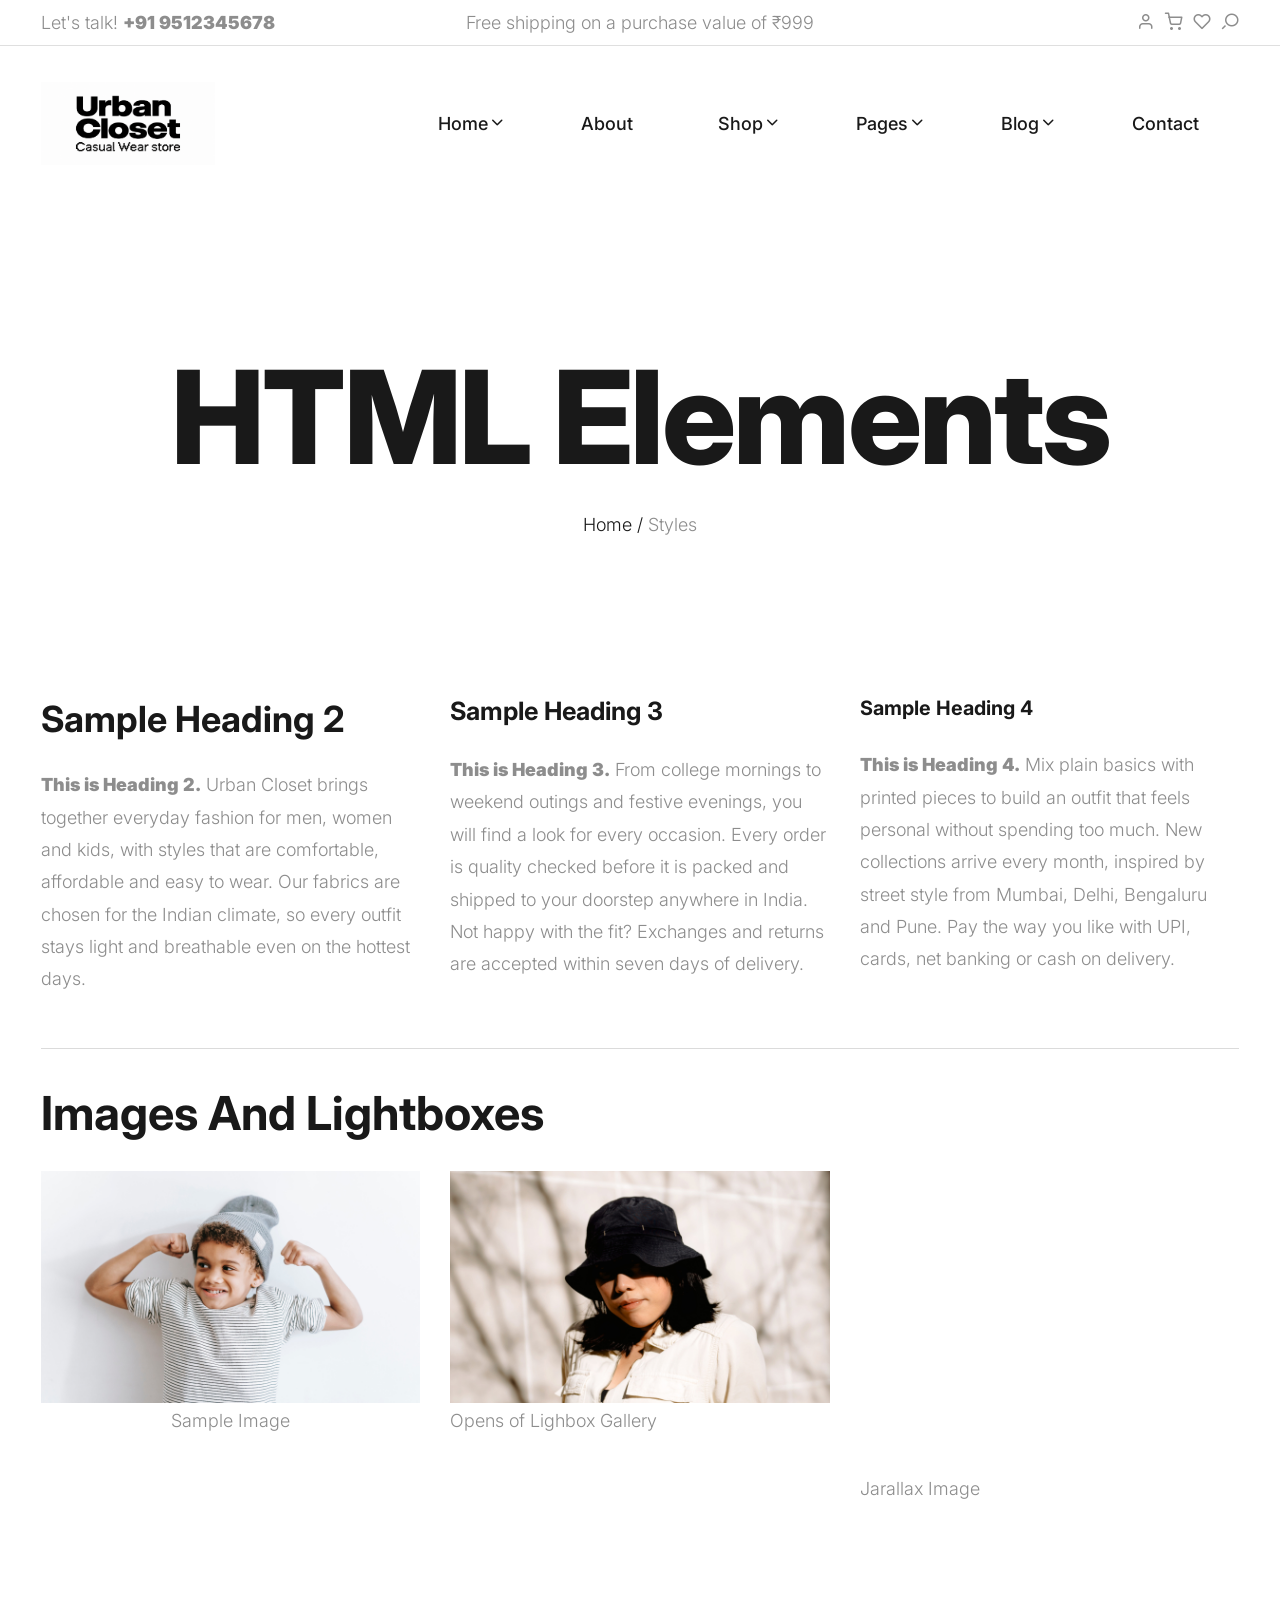
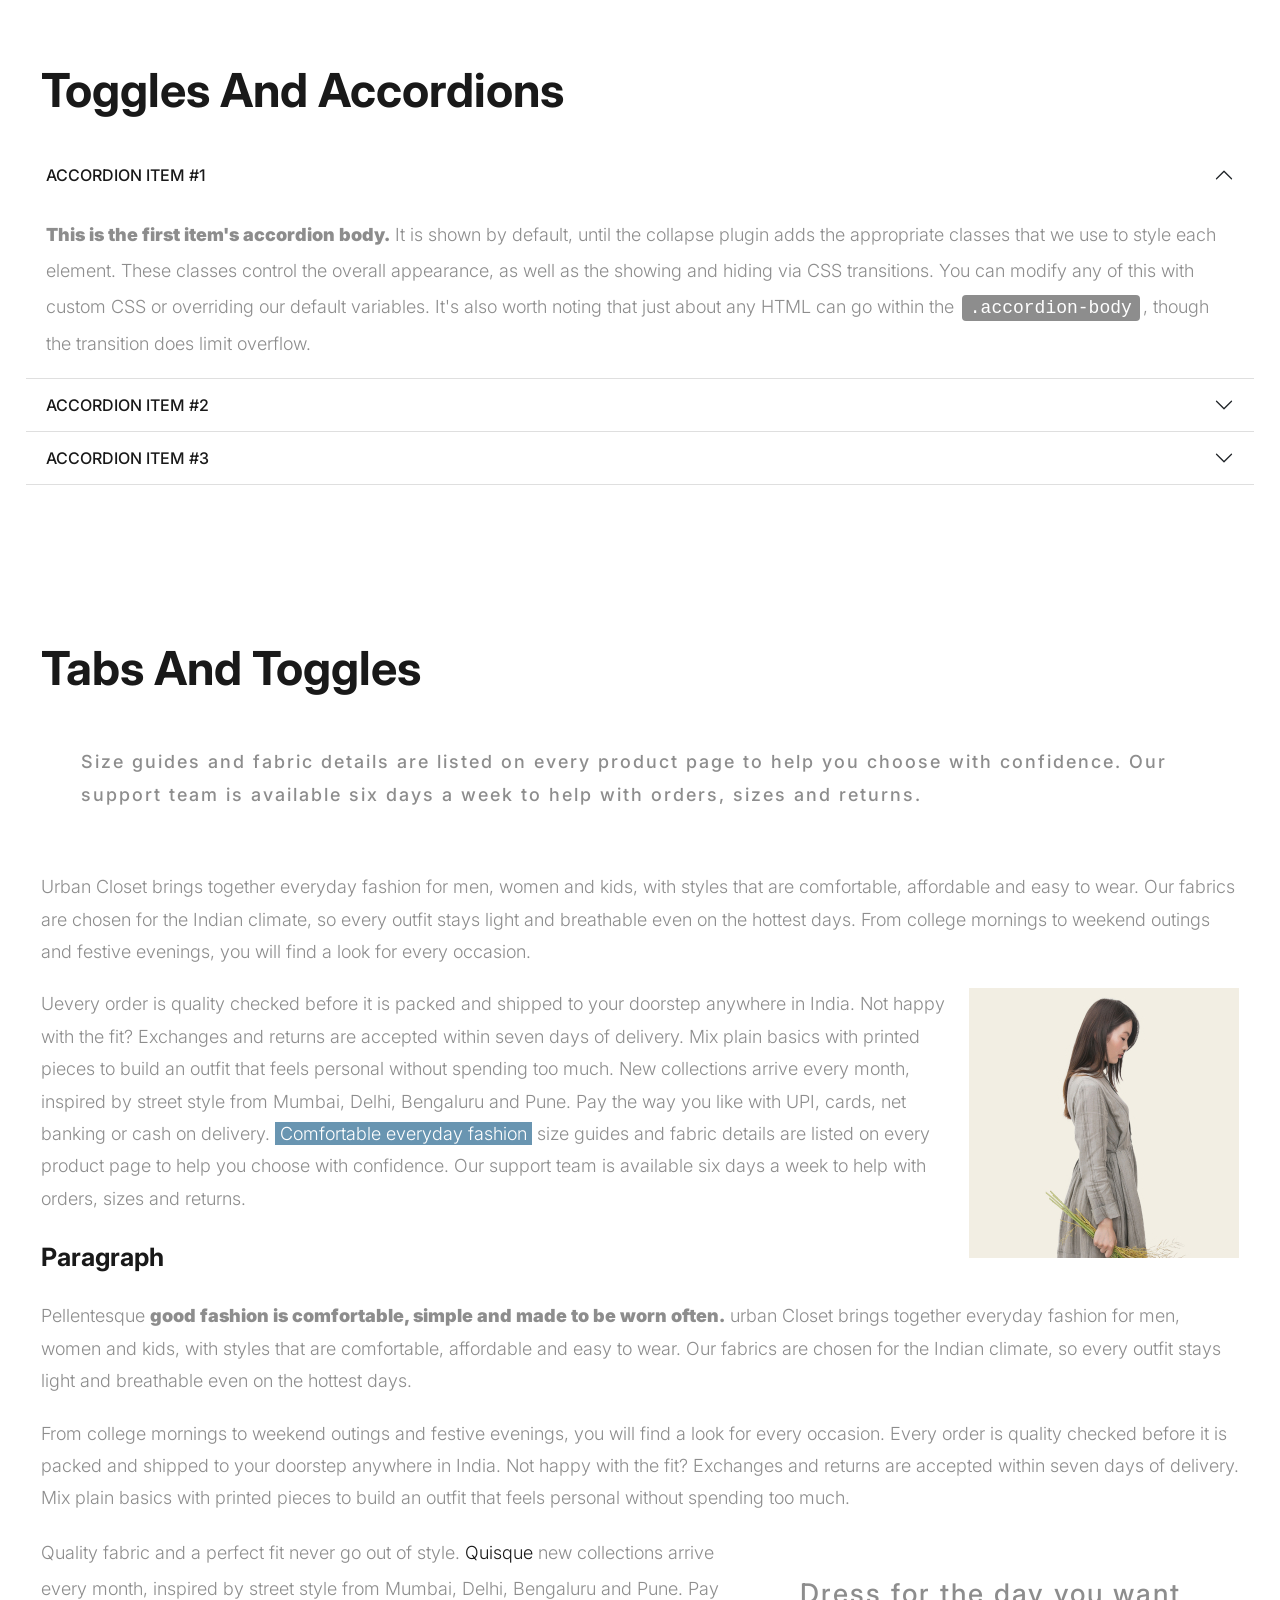
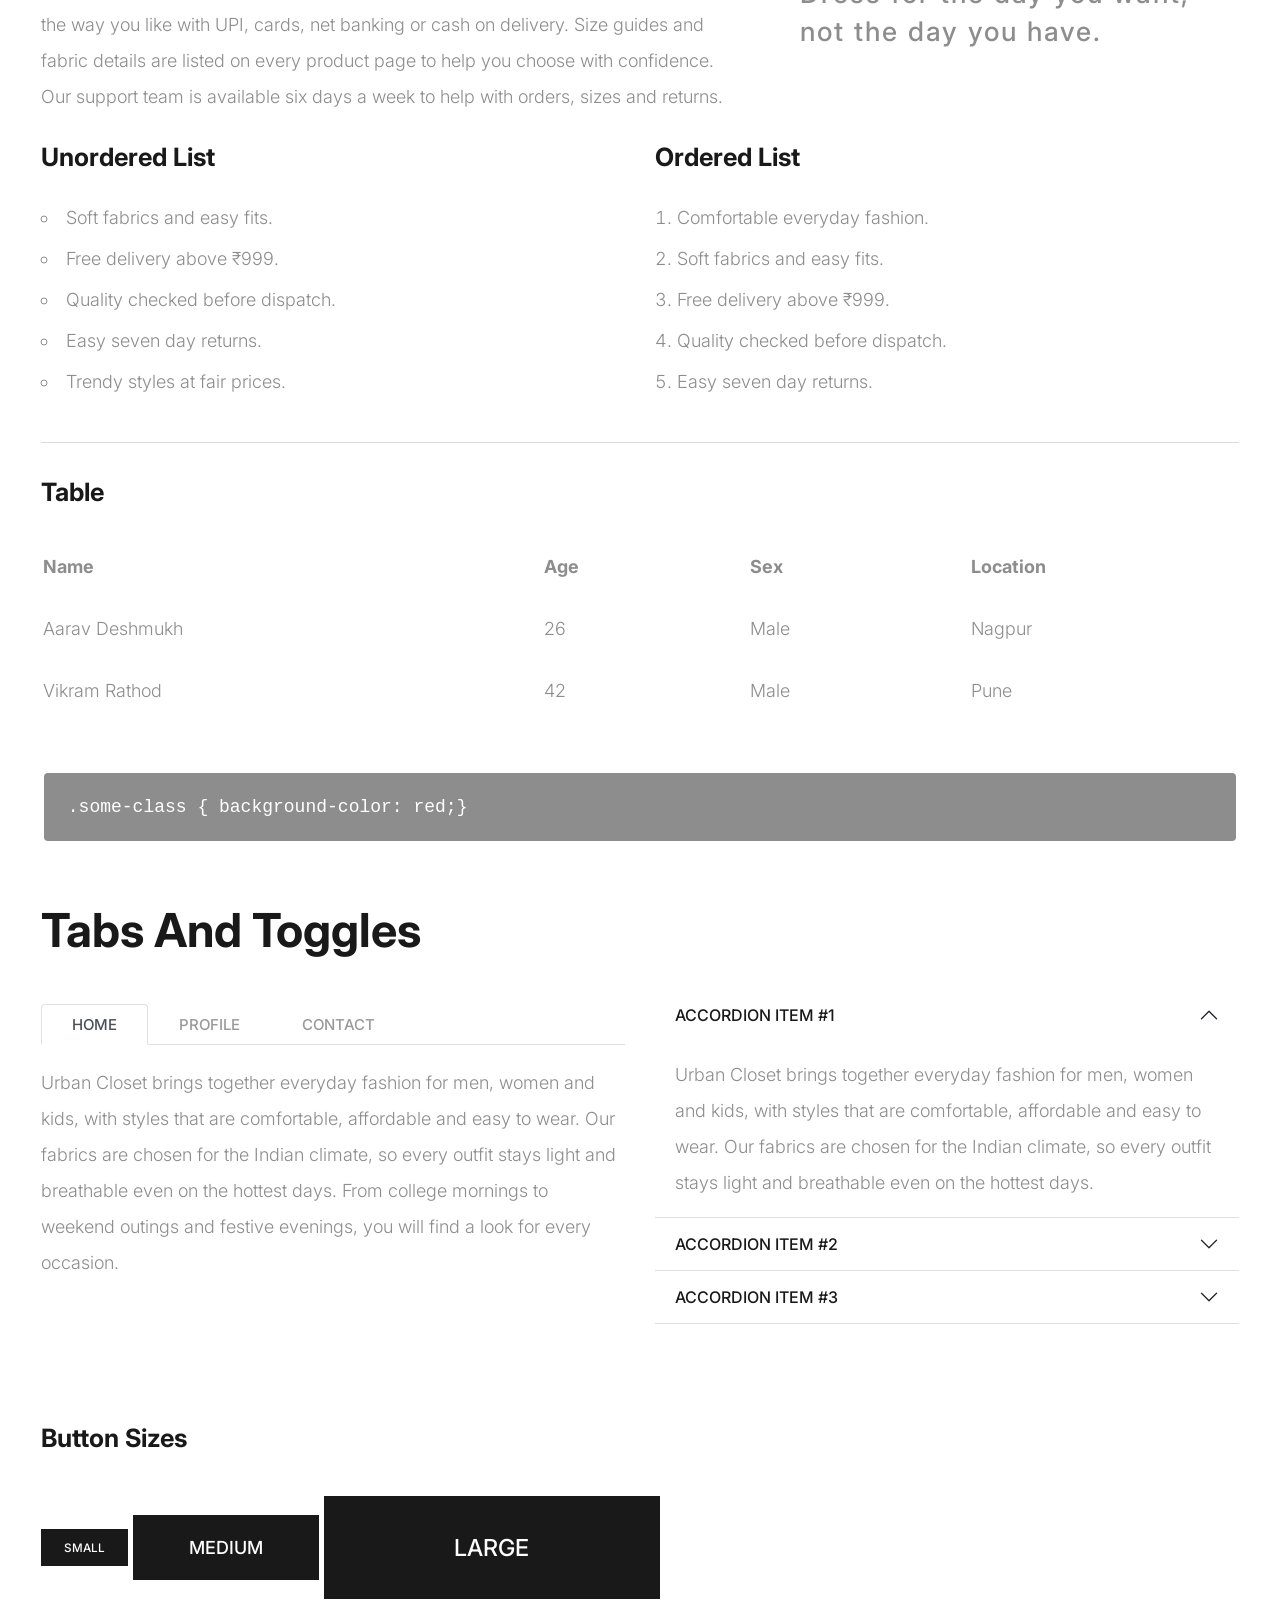
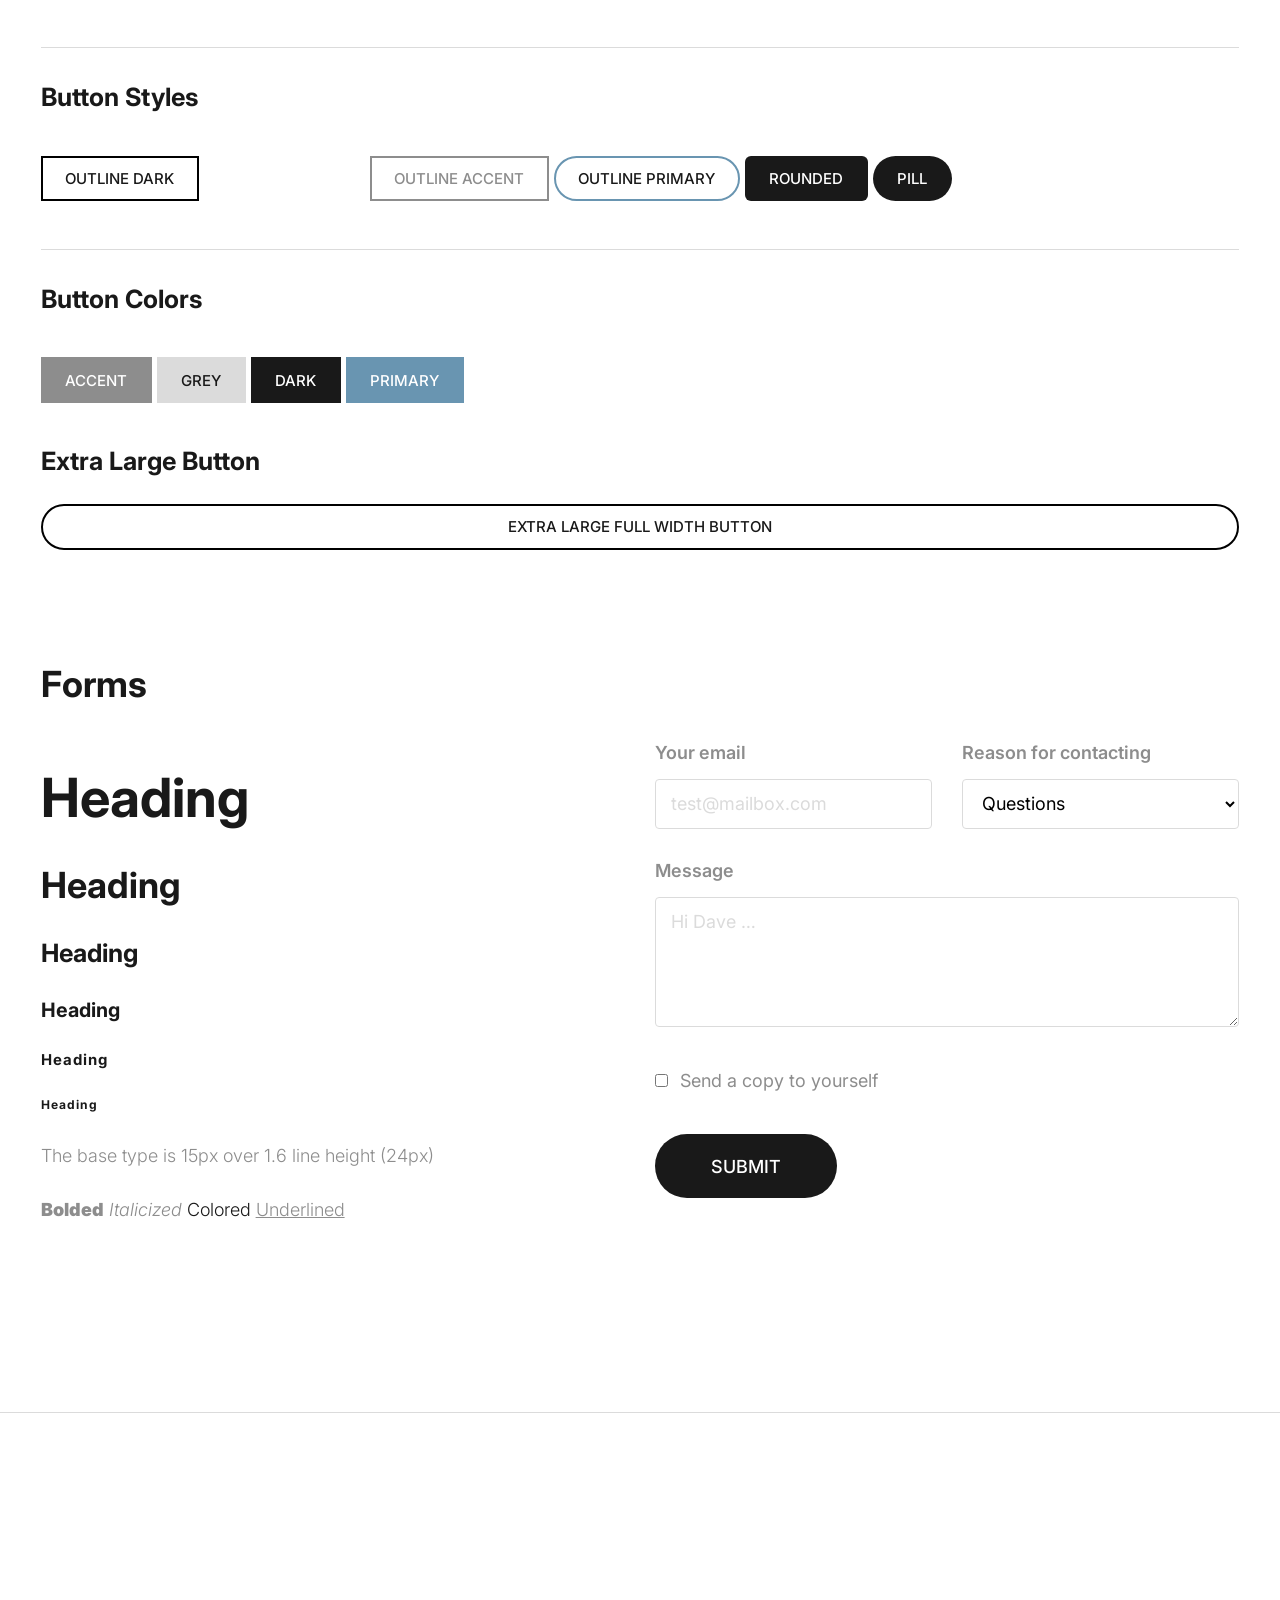
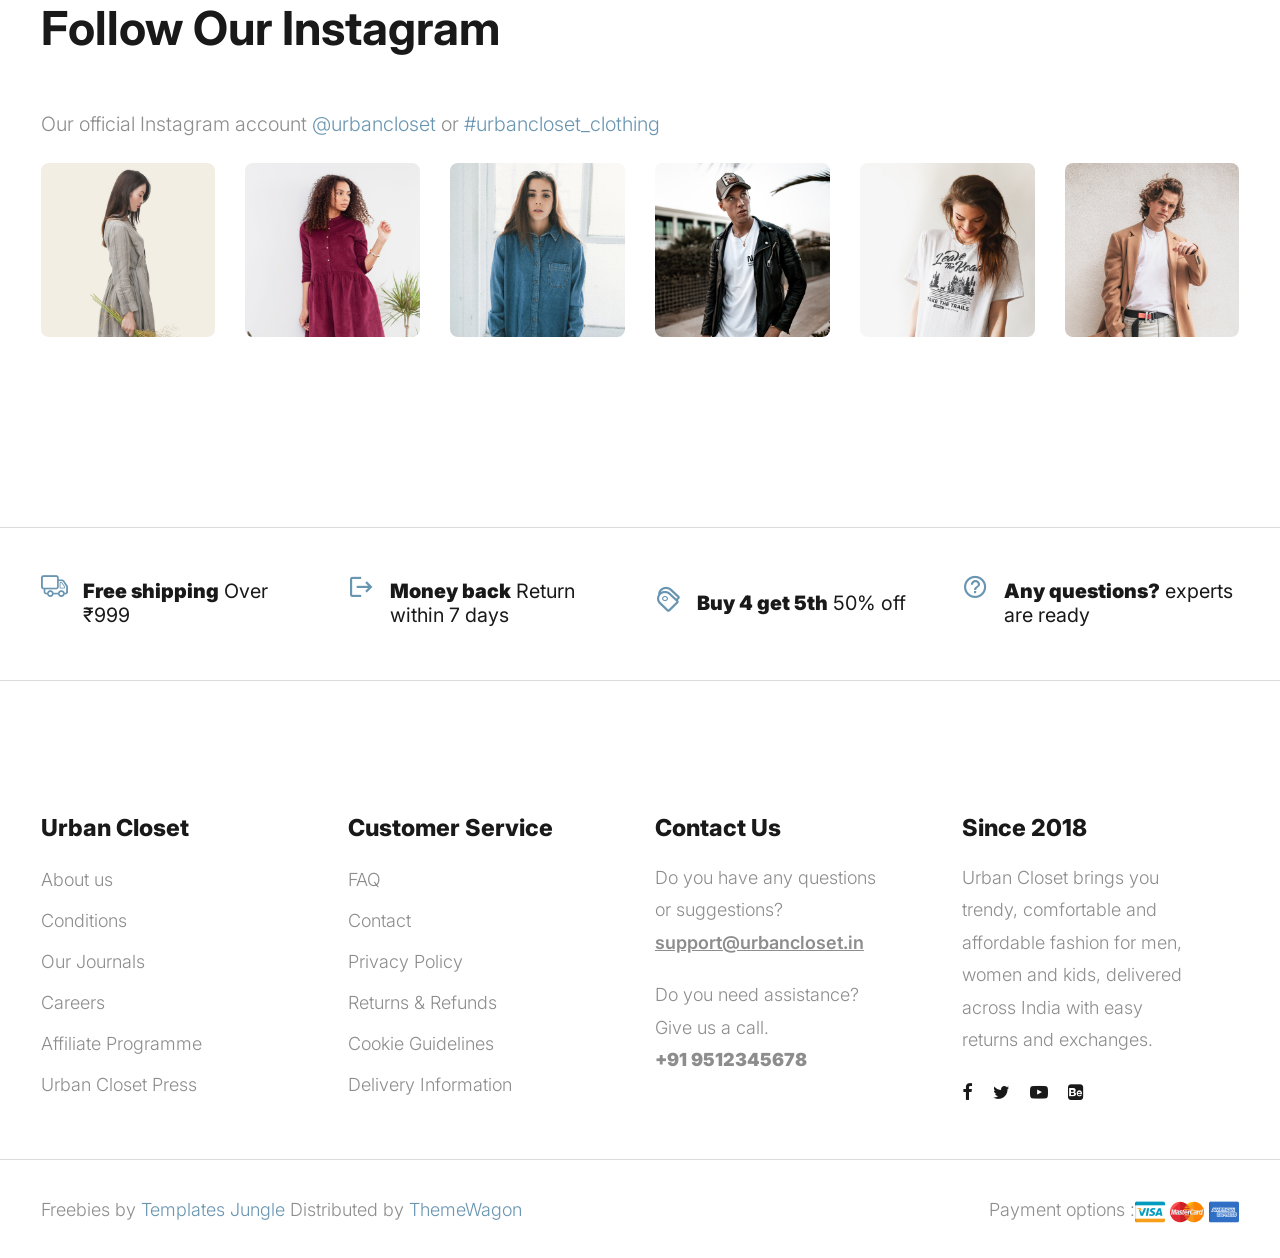
<file: styles.html>
<!DOCTYPE html>
<html lang="en">
  <head>
    <title>Urban Closet - Clothing Store eCommerce Website</title>
    <meta charset="utf-8">
    <meta http-equiv="X-UA-Compatible" content="IE=edge">
    <meta name="viewport" content="width=device-width, initial-scale=1.0">
    <meta name="format-detection" content="telephone=no">
    <meta name="apple-mobile-web-app-capable" content="yes">
    <meta name="author" content="">
    <meta name="keywords" content="">
    <meta name="description" content="">
    <link rel="stylesheet" type="text/css" href="css/normalize.css">
    <link rel="stylesheet" type="text/css" href="icomoon/icomoon.css">
    <link rel="stylesheet" type="text/css" media="all" href="https://maxcdn.bootstrapcdn.com/font-awesome/4.7.0/css/font-awesome.min.css">
    <link rel="stylesheet" type="text/css" href="css/vendor.css">
    <link rel="stylesheet" type="text/css" href="style.css">
    <link rel="preconnect" href="https://fonts.googleapis.com">
    <link rel="preconnect" href="https://fonts.gstatic.com" crossorigin>
    <link href="https://fonts.googleapis.com/css2?family=Inter:wght@100;200;300;400;500;600;700;800;900&display=swap" rel="stylesheet">
    <!-- script
    ================================================== -->
    <script src="js/modernizr.js"></script>
  </head>
  <body>

    <div class="preloader-wrapper">
      <div class="preloader">
      </div>
    </div>

    <div class="search-popup">
      <div class="search-popup-container">

        <form role="search" method="get" class="search-form" action="">
          <input type="search" id="search-form" class="search-field" placeholder="Type and press enter" value="" name="s" />
          <button type="submit" class="search-submit"><a href="#"><i class="icon icon-search"></i></a></button>
        </form>

        <h5 class="cat-list-title">Browse Categories</h5>
        
        <ul class="cat-list">
          <li class="cat-list-item">
            <a href="shop.html" title="Men Jackets">Men Jackets</a>
          </li>
          <li class="cat-list-item">
            <a href="shop.html" title="Fashion">Fashion</a>
          </li>
          <li class="cat-list-item">
            <a href="shop.html" title="Casual Wears">Casual Wears</a>
          </li>
          <li class="cat-list-item">
            <a href="shop.html" title="Women">Women</a>
          </li>
          <li class="cat-list-item">
            <a href="shop.html" title="Trending">Trending</a>
          </li>
          <li class="cat-list-item">
            <a href="shop.html" title="Hoodie">Hoodie</a>
          </li>
          <li class="cat-list-item">
            <a href="shop.html" title="Kids">Kids</a>
          </li>
        </ul>
      </div>
    </div>
    <header id="header">
      <div id="header-wrap">
        <nav class="secondary-nav border-bottom">
          <div class="container">
            <div class="row d-flex align-items-center">
              <div class="col-md-4 header-contact">
                <p>Let's talk! <strong>+91 9512345678</strong>
                </p>
              </div>
              <div class="col-md-4 shipping-purchase text-center">
                <p>Free shipping on a purchase value of ₹999</p>
              </div>
              <div class="col-md-4 col-sm-12 user-items">
                <ul class="d-flex justify-content-end list-unstyled">
                  <li>
                    <a href="login.html">
                      <i class="icon icon-user"></i>
                    </a>
                  </li>
                  <li>
                    <a href="cart.html">
                      <i class="icon icon-shopping-cart"></i>
                    </a>
                  </li>
                  <li>
                    <a href="wishlist.html">
                      <i class="icon icon-heart"></i>
                    </a>
                  </li>
                  <li class="user-items search-item pe-3">
                    <a href="#" class="search-button">
                      <i class="icon icon-search"></i>
                    </a>
                  </li>
                </ul>
              </div>
            </div>
          </div>
        </nav>
        <nav class="primary-nav padding-small">
          <div class="container">
            <div class="row d-flex align-items-center">
              <div class="col-lg-2 col-md-2">
                <div class="main-logo">
                  <a href="index.html">
                    <img src="images/Urban Logo.png" alt="logo">
                  </a>
                </div>
              </div>
              <div class="col-lg-10 col-md-10">
                <div class="navbar">

                  <div id="main-nav" class="stellarnav d-flex justify-content-end right">
                    <ul class="menu-list">

                      <li class="menu-item has-sub">
                        <a href="index.html" class="item-anchor d-flex align-item-center" data-effect="Home">Home<i class="icon icon-chevron-down"></i></a>
                        <ul class="submenu">
                          <li><a href="index.html" class="item-anchor">Home</a></li>
                          <li><a href="home2.html" class="item-anchor">Home v2<span class="text-primary"> (PRO)</span></a></li>
                        </ul>
                      </li>

                      <li><a href="about.html" class="item-anchor" data-effect="About">About</a></li>

                      <li class="menu-item has-sub">
                        <a href="shop.html" class="item-anchor d-flex align-item-center" data-effect="Shop">Shop<i class="icon icon-chevron-down"></i></a>
                        <ul class="submenu">
                          <li><a href="shop.html" class="item-anchor">Shop</a></li>
                          <li><a href="shop-slider.html" class="item-anchor">Shop slider<span class="text-primary"> (PRO)</span></a></li>
                          <li><a href="shop-grid.html" class="item-anchor">Shop grid<span class="text-primary"> (PRO)</span></a></li>
                          <li><a href="shop-list.html" class="item-anchor">Shop list<span class="text-primary"> (PRO)</span></a></li>
                          <li><a href="single-product.html" class="item-anchor">Single product<span class="text-primary"> (PRO)</span></a></li>
                          <li><a href="cart.html" class="item-anchor">Cart<span class="text-primary"> (PRO)</span></a></li>
                          <li><a href="wishlist.html" class="item-anchor">Wishlist<span class="text-primary"> (PRO)</span></a></li>
                          <li><a href="checkout.html" class="item-anchor">Checkout<span class="text-primary"> (PRO)</span></a></li>
                        </ul>
                      </li>

                      <li class="menu-item has-sub">
                        <a href="#" class="item-anchor d-flex align-item-center" data-effect="Pages">Pages<i class="icon icon-chevron-down"></i></a>
                        <ul class="submenu">
                          <li><a href="coming-soon.html" class="item-anchor">Coming soon<span class="text-primary"> (PRO)</span></a></li>
                          <li><a href="login.html" class="item-anchor">Login<span class="text-primary"> (PRO)</span></a></li>
                          <li><a href="faqs.html" class="item-anchor">FAQs<span class="text-primary"> (PRO)</span></a></li>
                          <li><a href="styles.html" class="item-anchor active">Styles</a></li>
                          <li><a href="thank-you.html" class="item-anchor">Thankyou</a></li>
                          <li><a href="error.html" class="item-anchor">Error page<span class="text-primary"> (PRO)</span></a></li>
                        </ul>
                      </li>

                      <li class="menu-item has-sub">
                        <a href="blog.html" class="item-anchor d-flex align-item-center" data-effect="Blog">Blog<i class="icon icon-chevron-down"></i></a>
                        <ul class="submenu">
                          <li><a href="blog.html" class="item-anchor">Blog</a></li>
                          <li><a href="blog-sidebar.html" class="item-anchor">Blog with sidebar<span class="text-primary"> (PRO)</span></a></li>
                          <li><a href="blog-masonry.html" class="item-anchor">Blog masonry<span class="text-primary"> (PRO)</span></a></li>
                          <li><a href="single-post.html" class="item-anchor">Single post</a></li>
                        </ul>
                      </li>

                      <li><a href="contact.html" class="item-anchor" data-effect="Contact">Contact</a></li>

                    </ul>
                  </div>

                </div>
              </div>
            </div>
          </div>
        </nav>
      </div>
    </header>

    <div class="site-banner">
      <div class="banner-content">
        <div class="container">
          <div class="row">
            <div class="col-md-12">
              <div class="breadcrumb-area padding-large">
                <h1 class="page-title">HTML Elements</h1>
                <div class="breadcum-items">
                  <span class="item">
                    <a href="index.html">Home /</a>
                  </span>
                  <span class="item">Styles</span>
                </div>
              </div>
            </div>
          </div>
        </div>
      </div>
    </div>

    <section class="padding-large no-padding-top">
      <div class="container">
        <div class="row">
          <div class="col-md-4">
            <h2>Sample Heading 2</h2>
            <p><strong>This is Heading 2.</strong> Urban Closet brings together everyday fashion for men, women and kids, with styles that are comfortable, affordable and easy to wear. Our fabrics are chosen for the Indian climate, so every outfit stays light and breathable even on the hottest days.</p>
          </div>
          <div class="col-md-4">
            <h3>Sample Heading 3</h3>
            <p><strong>This is Heading 3.</strong> From college mornings to weekend outings and festive evenings, you will find a look for every occasion. Every order is quality checked before it is packed and shipped to your doorstep anywhere in India. Not happy with the fit? Exchanges and returns are accepted within seven days of delivery.</p>
          </div>
          <div class="col-md-4">
            <h4>Sample Heading 4</h4>
            <p><strong>This is Heading 4.</strong> Mix plain basics with printed pieces to build an outfit that feels personal without spending too much. New collections arrive every month, inspired by street style from Mumbai, Delhi, Bengaluru and Pune. Pay the way you like with UPI, cards, net banking or cash on delivery.</p>
          </div>
        </div>
        <div class="row">
          <div class="col-md-12">
            <hr>
             <h2 class="section-title">Images and Lightboxes</h2>
          </div>
        </div>
        <div class="row">
          <div class="col-md-4">
            <div class="post-image zoom-effect">
              <a href="#"><img src="images/post-img1.jpg"></a>
            </div>
            <div class="caption text-center">Sample Image</div>
          </div>
          <div class="col-md-4">
            <figure>
              <a href="images/post-img2.jpg" rel="gallery" title="Clothing is your personality" class="gallery cboxElement">
                <img src="images/post-img2.jpg" alt="Light Box">
              </a>
              <figcaption>Opens of Lighbox Gallery</figcaption>
            </figure>
          </div>
          <div class="col-md-4">
            <div class="jarallax min-height300">
                <img src="images/post-img3.jpg" alt="" class="jarallax-img">
            </div>
            <div class="caption">Jarallax Image</div>
          </div>
        </div>
      </div>
    </section>

    <section>
      <div class="container">
        <div class="row">
          <div class="col-md-12">
             <h2 class="section-title">Toggles and Accordions</h2>
          </div>
        </div>
        <div class="row">
          <div class="col">
            <div class="accordion" id="accordionExample">
              <div class="accordion-item">
                <h2 class="accordion-header" id="headingOne">
                  <button class="accordion-button" type="button" data-bs-toggle="collapse" data-bs-target="#collapseOne" aria-expanded="true" aria-controls="collapseOne"> Accordion Item #1 </button>
                </h2>
                <div id="collapseOne" class="accordion-collapse collapse show" aria-labelledby="headingOne">
                  <div class="accordion-body">
                    <strong>This is the first item's accordion body.</strong> It is shown by default, until the collapse plugin adds the appropriate classes that we use to style each element. These classes control the overall appearance, as well as the showing and hiding via CSS transitions. You can modify any of this with custom CSS or overriding our default variables. It's also worth noting that just about any HTML can go within the <code>.accordion-body</code>, though the transition does limit overflow.
                  </div>
                </div>
              </div>
              <div class="accordion-item">
                <h2 class="accordion-header" id="headingTwo">
                  <button class="accordion-button collapsed" type="button" data-bs-toggle="collapse" data-bs-target="#collapseTwo" aria-expanded="false" aria-controls="collapseTwo"> Accordion Item #2 </button>
                </h2>
                <div id="collapseTwo" class="accordion-collapse collapse" aria-labelledby="headingTwo">
                  <div class="accordion-body">
                    <strong>This is the second item's accordion body.</strong> It is hidden by default, until the collapse plugin adds the appropriate classes that we use to style each element. These classes control the overall appearance, as well as the showing and hiding via CSS transitions. You can modify any of this with custom CSS or overriding our default variables. It's also worth noting that just about any HTML can go within the <code>.accordion-body</code>, though the transition does limit overflow.
                  </div>
                </div>
              </div>
              <div class="accordion-item">
                <h2 class="accordion-header" id="headingThree">
                  <button class="accordion-button collapsed" type="button" data-bs-toggle="collapse" data-bs-target="#collapseThree" aria-expanded="false" aria-controls="collapseThree"> Accordion Item #3 </button>
                </h2>
                <div id="collapseThree" class="accordion-collapse collapse" aria-labelledby="headingThree">
                  <div class="accordion-body">
                    <strong>This is the third item's accordion body.</strong> It is hidden by default, until the collapse plugin adds the appropriate classes that we use to style each element. These classes control the overall appearance, as well as the showing and hiding via CSS transitions. You can modify any of this with custom CSS or overriding our default variables. It's also worth noting that just about any HTML can go within the <code>.accordion-body</code>, though the transition does limit overflow.
                  </div>
                </div>
              </div>
            </div>
          </div>
        </div>
      </div>
    </section>

    <section class="padding-large">
      <div class="container">
        <div class="row">
          <div class="col-md-12">
            <h2 class="section-title">Tabs and Toggles</h2>
          </div>
        </div>
        <div class="row">
          <div class="col-md-12">
            <blockquote>
              <p>Size guides and fabric details are listed on every product page to help you choose with confidence. Our support team is available six days a week to help with orders, sizes and returns.</p>
            </blockquote>
            <p> Urban Closet brings together everyday fashion for men, women and kids, with styles that are comfortable, affordable and easy to wear. Our fabrics are chosen for the Indian climate, so every outfit stays light and breathable even on the hottest days. From college mornings to weekend outings and festive evenings, you will find a look for every occasion.</p>
            <figure class="align-right">
              <img src="images/insta-image1.jpg" alt="post">
            </figure>
            <p>
              <span class="dropcap">U</span>every order is quality checked before it is packed and shipped to your doorstep anywhere in India. Not happy with the fit? Exchanges and returns are accepted within seven days of delivery. Mix plain basics with printed pieces to build an outfit that feels personal without spending too much. New collections arrive every month, inspired by street style from Mumbai, Delhi, Bengaluru and Pune. Pay the way you like with UPI, cards, net banking or cash on delivery. <span class="highlight">Comfortable everyday fashion</span> size guides and fabric details are listed on every product page to help you choose with confidence. Our support team is available six days a week to help with orders, sizes and returns.
            </p>
            <h3>Paragraph</h3>
            <p>Pellentesque <strong>good fashion is comfortable, simple and made to be worn often.</strong> urban Closet brings together everyday fashion for men, women and kids, with styles that are comfortable, affordable and easy to wear. Our fabrics are chosen for the Indian climate, so every outfit stays light and breathable even on the hottest days. </p>
            <p>From college mornings to weekend outings and festive evenings, you will find a look for every occasion. Every order is quality checked before it is packed and shipped to your doorstep anywhere in India. Not happy with the fit? Exchanges and returns are accepted within seven days of delivery. Mix plain basics with printed pieces to build an outfit that feels personal without spending too much.
            <blockquote class="pullquote-right">Dress for the day you want, not the day you have.</blockquote> Quality fabric and a perfect fit never go out of style. <a href="#">Quisque</a> new collections arrive every month, inspired by street style from Mumbai, Delhi, Bengaluru and Pune. Pay the way you like with UPI, cards, net banking or cash on delivery. Size guides and fabric details are listed on every product page to help you choose with confidence. Our support team is available six days a week to help with orders, sizes and returns. </p>
          </div>
        </div>
        <div class="row">
          <div class="col-md-6">
            <h3>Unordered List</h3>
            <ul>
              <li>Soft fabrics and easy fits.</li>
              <li>Free delivery above ₹999.</li>
              <li>Quality checked before dispatch.</li>
              <li>Easy seven day returns.</li>
              <li>Trendy styles at fair prices.</li>
            </ul>
          </div>
          <div class="col-md-6">
            <h3>Ordered List</h3>
            <ol>
              <li>Comfortable everyday fashion.</li>
              <li>Soft fabrics and easy fits.</li>
              <li>Free delivery above ₹999.</li>
              <li>Quality checked before dispatch.</li>
              <li>Easy seven day returns.</li>
            </ol>
          </div>
        </div>
        <div class="row">
          <div class="col-md-12">
            <hr>
            <h3>Table</h3>
            <table class="u-full-width">
              <thead>
                <tr>
                  <th>Name</th>
                  <th>Age</th>
                  <th>Sex</th>
                  <th>Location</th>
                </tr>
              </thead>
              <tbody>
                <tr>
                  <td>Aarav Deshmukh</td>
                  <td>26</td>
                  <td>Male</td>
                  <td>Nagpur</td>
                </tr>
                <tr>
                  <td>Vikram Rathod</td>
                  <td>42</td>
                  <td>Male</td>
                  <td>Pune</td>
                </tr>
              </tbody>
            </table>
          </div>
        </div>
        <div class="row">
          <div class="col-md-12">
            <pre><code>.some-class { background-color: red;}</code></pre>
          </div>
        </div>
        <div class="row">
          <div class="col-md-12">
             <h2 class="section-title">Tabs and Toggles</h2>
          </div>
        </div>
        <div class="row">
          <div class="col-md-6">
            <div class="bootstrap-tabs">
              <nav>
                <div class="nav nav-tabs" id="nav-tab" role="tablist">
                  <button class="nav-link active" id="nav-home-tab" data-bs-toggle="tab" data-bs-target="#nav-home" type="button" role="tab" aria-controls="nav-home" aria-selected="true">Home</button>
                  <button class="nav-link" id="nav-profile-tab" data-bs-toggle="tab" data-bs-target="#nav-profile" type="button" role="tab" aria-controls="nav-profile" aria-selected="false">Profile</button>
                  <button class="nav-link" id="nav-contact-tab" data-bs-toggle="tab" data-bs-target="#nav-contact" type="button" role="tab" aria-controls="nav-contact" aria-selected="false">Contact</button>
                </div>
              </nav>
              <div class="tab-content" id="nav-tabContent">
                <div class="tab-pane fade show active" id="nav-home" role="tabpanel" aria-labelledby="nav-home-tab">Urban Closet brings together everyday fashion for men, women and kids, with styles that are comfortable, affordable and easy to wear. Our fabrics are chosen for the Indian climate, so every outfit stays light and breathable even on the hottest days. From college mornings to weekend outings and festive evenings, you will find a look for every occasion.</div>
                <div class="tab-pane fade" id="nav-profile" role="tabpanel" aria-labelledby="nav-profile-tab">Every order is quality checked before it is packed and shipped to your doorstep anywhere in India. Not happy with the fit? Exchanges and returns are accepted within seven days of delivery. Mix plain basics with printed pieces to build an outfit that feels personal without spending too much.</div>
                <div class="tab-pane fade" id="nav-contact" role="tabpanel" aria-labelledby="nav-contact-tab">New collections arrive every month, inspired by street style from Mumbai, Delhi, Bengaluru and Pune. Pay the way you like with UPI, cards, net banking or cash on delivery. Size guides and fabric details are listed on every product page to help you choose with confidence. Our support team is available six days a week to help with orders, sizes and returns.</div>
              </div>
            </div>
          </div>
          <div class="col-md-6">
            <div class="accordion" id="accordionExample2">
              <div class="accordion-item">
                <h2 class="accordion-header" id="headingOne">
                  <button class="accordion-button" type="button" data-bs-toggle="collapse" data-bs-target="#accordion-collapse1" aria-expanded="true" aria-controls="accordion-collapse1"> Accordion Item #1 </button>
                </h2>
                <div id="accordion-collapse1" class="accordion-collapse collapse show" aria-labelledby="headingOne" data-bs-parent="#accordionExample2">
                  <div class="accordion-body"> Urban Closet brings together everyday fashion for men, women and kids, with styles that are comfortable, affordable and easy to wear. Our fabrics are chosen for the Indian climate, so every outfit stays light and breathable even on the hottest days. </div>
                </div>
              </div>
              <div class="accordion-item">
                <h2 class="accordion-header" id="headingTwo">
                  <button class="accordion-button collapsed" type="button" data-bs-toggle="collapse" data-bs-target="#accordion-collapse2" aria-expanded="false" aria-controls="accordion-collapse2"> Accordion Item #2 </button>
                </h2>
                <div id="accordion-collapse2" class="accordion-collapse collapse" aria-labelledby="headingTwo" data-bs-parent="#accordionExample2">
                  <div class="accordion-body"> From college mornings to weekend outings and festive evenings, you will find a look for every occasion. Every order is quality checked before it is packed and shipped to your doorstep anywhere in India. </div>
                </div>
              </div>
              <div class="accordion-item">
                <h2 class="accordion-header" id="headingThree">
                  <button class="accordion-button collapsed" type="button" data-bs-toggle="collapse" data-bs-target="#accordion-collapse3" aria-expanded="false" aria-controls="accordion-collapse3"> Accordion Item #3 </button>
                </h2>
                <div id="accordion-collapse3" class="accordion-collapse collapse" aria-labelledby="headingThree" data-bs-parent="#accordionExample2">
                  <div class="accordion-body"> Not happy with the fit? Exchanges and returns are accepted within seven days of delivery. Mix plain basics with printed pieces to build an outfit that feels personal without spending too much. </div>
                </div>
              </div>
            </div>
          </div>
        </div>
        <div class="row">
          <div class="col-md-12 padding-medium">
            <div class="button-area">
              <h3>Button Sizes</h3>
              <button type="button" class="btn btn-small">small</button>
              <button type="button" class="btn btn-medium">medium</button>
              <button type="button" class="btn btn-large">large</button>
              <hr>
              <h3>Button Styles</h3>
              <button type="button" class="btn btn-outline-dark">Outline Dark</button>
              <button type="button" class="btn btn-outline-light">Outline Light</button>
              <button type="button" class="btn btn-outline-accent">Outline Accent</button>
              <button type="button" class="btn btn-outline-primary btn-pill">Outline Primary</button>
              <button type="button" class="btn btn-rounded">Rounded</button>
              <button type="button" class="btn btn-pill">Pill</button>
              <hr>
              <h3>Button Colors</h3>
              <button type="button" class="btn btn-accent">Accent</button>
              <button type="button" class="btn btn-grey">Grey</button>
              <button type="button" class="btn btn-dark">Dark</button>
              <button type="button" class="btn btn-primary">Primary</button>
              <h3>Extra Large Button</h3>
              <button class="btn btn-outline-dark btn-pill btn-xlarge btn-full">Extra Large Full Width Button</button>
            </div>
          </div>
        </div>
        <div class="row">
          <div class="col-md-12">
            <h2>Forms</h2>
          </div>
        </div>
        <div class="row">
          <div class="col-md-6">
            <h1>Heading</h1>
            <h2>Heading</h2>
            <h3>Heading</h3>
            <h4>Heading</h4>
            <h5>Heading</h5>
            <h6>Heading</h6>
            <p>The base type is 15px over 1.6 line height (24px)</p>
            <strong>Bolded</strong>
            <em>Italicized</em>
            <a>Colored</a>
            <u>Underlined</u>
          </div>
          <div class="col-md-6">
            <form>
              <div class="row">
                <div class="col-md-6">
                  <label for="exampleEmailInput">Your email</label>
                  <input class="u-full-width" type="email" placeholder="test@mailbox.com" id="exampleEmailInput">
                </div>
                <div class="col-md-6">
                  <label for="exampleRecipientInput">Reason for contacting</label>
                  <select class="u-full-width" id="exampleRecipientInput">
                    <option value="Option 1">Questions</option>
                    <option value="Option 2">Admiration</option>
                    <option value="Option 3">Can I get your number?</option>
                  </select>
                </div>
              </div>
              <label for="exampleMessage">Message</label>
              <textarea class="u-full-width" placeholder="Hi Dave …" id="exampleMessage"></textarea>
              <label class="example-send-yourself-copy">
                <input type="checkbox">
                <span class="label-body">Send a copy to yourself</span>
              </label>
              <input class="btn btn-medium btn-dark btn-pill" type="submit" value="Submit">
            </form>
          </div>
        </div>
      </div>
    </section>

    <hr>
    <section id="instagram" class="padding-large">
      <div class="container">
        <div class="section-header">
          <h2 class="section-title">Follow our instagram</h2>
        </div>
        <p>Our official Instagram account <a href="#">@urbancloset</a> or <a href="#">#urbancloset_clothing</a>
        </p>
        <div class="row d-flex flex-wrap justify-content-between">
          <div class="col-lg-2 col-md-4 col-sm-6">
            <figure class="zoom-effect">
              <img src="images/insta-image1.jpg" alt="instagram" class="insta-image">
              <i class="icon icon-instagram"></i>
            </figure>
          </div>
          <div class="col-lg-2 col-md-4 col-sm-6">
            <figure class="zoom-effect">
              <img src="images/insta-image2.jpg" alt="instagram" class="insta-image">
              <i class="icon icon-instagram"></i>
            </figure>
          </div>
          <div class="col-lg-2 col-md-4 col-sm-6">
            <figure class="zoom-effect">
              <img src="images/insta-image3.jpg" alt="instagram" class="insta-image">
              <i class="icon icon-instagram"></i>
            </figure>
          </div>
          <div class="col-lg-2 col-md-4 col-sm-6">
            <figure class="zoom-effect">
              <img src="images/insta-image4.jpg" alt="instagram" class="insta-image">
              <i class="icon icon-instagram"></i>
            </figure>
          </div>
          <div class="col-lg-2 col-md-4 col-sm-6">
            <figure class="zoom-effect">
              <img src="images/insta-image5.jpg" alt="instagram" class="insta-image">
              <i class="icon icon-instagram"></i>
            </figure>
          </div>
          <div class="col-lg-2 col-md-4 col-sm-6">
            <figure class="zoom-effect">
              <img src="images/insta-image6.jpg" alt="instagram" class="insta-image">
              <i class="icon icon-instagram"></i>
            </figure>
          </div>
        </div>          
      </div>
    </section>

    <section id="shipping-information">
      <hr>
      <div class="container">
        <div class="row d-flex flex-wrap align-items-center justify-content-between">
          <div class="col-md-3 col-sm-6">
            <div class="icon-box">
              <i class="icon icon-truck"></i>
              <h4 class="block-title">
                <strong>Free shipping</strong> Over ₹999
              </h4>
            </div>
          </div>
          <div class="col-md-3 col-sm-6">
            <div class="icon-box">
              <i class="icon icon-return"></i>
              <h4 class="block-title">
                <strong>Money back</strong> Return within 7 days
              </h4>
            </div>
          </div>
          <div class="col-md-3 col-sm-6">
            <div class="icon-box">
              <i class="icon icon-tags1"></i>
              <h4 class="block-title">
                <strong>Buy 4 get 5th</strong> 50% off
              </h4>
            </div>
          </div>
          <div class="col-md-3 col-sm-6">
            <div class="icon-box">
              <i class="icon icon-help_outline"></i>
              <h4 class="block-title">
                <strong>Any questions?</strong> experts are ready
              </h4>
            </div>
          </div>
        </div>
      </div>
      <hr>
    </section>

    <footer id="footer">
      <div class="container">
        <div class="footer-menu-list">
          <div class="row d-flex flex-wrap justify-content-between">
            <div class="col-lg-3 col-md-6 col-sm-6">
              <div class="footer-menu">
                <h5 class="widget-title">Urban Closet</h5>
                <ul class="menu-list list-unstyled">
                  <li class="menu-item">
                    <a href="about.html">About us</a>
                  </li>
                  <li class="menu-item">
                    <a href="#">Conditions </a>
                  </li>
                  <li class="menu-item">
                    <a href="blog.html">Our Journals</a>
                  </li>
                  <li class="menu-item">
                    <a href="#">Careers</a>
                  </li>
                  <li class="menu-item">
                    <a href="#">Affiliate Programme</a>
                  </li>
                  <li class="menu-item">
                    <a href="#">Urban Closet Press</a>
                  </li>
                </ul>
              </div>
            </div>
            <div class="col-lg-3 col-md-6 col-sm-6">
              <div class="footer-menu">
                <h5 class="widget-title">Customer Service</h5>
                <ul class="menu-list list-unstyled">
                  <li class="menu-item">
                    <a href="faqs.html">FAQ</a>
                  </li>
                  <li class="menu-item">
                    <a href="contact.html">Contact</a>
                  </li>
                  <li class="menu-item">
                    <a href="#">Privacy Policy</a>
                  </li>
                  <li class="menu-item">
                    <a href="#">Returns & Refunds</a>
                  </li>
                  <li class="menu-item">
                    <a href="#">Cookie Guidelines</a>
                  </li>
                  <li class="menu-item">
                    <a href="#">Delivery Information</a>
                  </li>
                </ul>
              </div>
            </div>
            <div class="col-lg-3 col-md-6 col-sm-6">
              <div class="footer-menu">
                <h5 class="widget-title">Contact Us</h5>
                <p>Do you have any questions or suggestions? <a href="#" class="email">support@urbancloset.in</a>
                </p>
                <p>Do you need assistance? Give us a call. <br>
                  <strong>+91 9512345678</strong>
                </p>
              </div>
            </div>
            <div class="col-lg-3 col-md-6 col-sm-6">
              <div class="footer-menu">
                <h5 class="widget-title">Since 2018</h5>
                <p>Urban Closet brings you trendy, comfortable and affordable fashion for men, women and kids, delivered across India with easy returns and exchanges.</p>
                <div class="social-links">
                  <ul class="d-flex list-unstyled">
                    <li>
                      <a href="#">
                        <i class="icon icon-facebook"></i>
                      </a>
                    </li>
                    <li>
                      <a href="#">
                        <i class="icon icon-twitter"></i>
                      </a>
                    </li>
                    <li>
                      <a href="#">
                        <i class="icon icon-youtube-play"></i>
                      </a>
                    </li>
                    <li>
                      <a href="#">
                        <i class="icon icon-behance-square"></i>
                      </a>
                    </li>
                  </ul>
                </div>
              </div>
            </div>
          </div>
        </div>
      </div>
      <hr>
    </footer>

    <div id="footer-bottom">
      <div class="container">
        <div class="d-flex align-items-center flex-wrap justify-content-between">
          <div class="copyright">
            <p>Freebies by <a href="https://templatesjungle.com/">Templates Jungle</a> Distributed by <a href="https://themewagon.com">ThemeWagon</a>
            </p>
          </div>
          <div class="payment-method">
            <p>Payment options :</p>
            <div class="card-wrap">
              <img src="images/visa-icon.jpg" alt="visa">
              <img src="images/mastercard.png" alt="mastercard">
              <img src="images/american-express.jpg" alt="american-express">
            </div>
          </div>
        </div>
      </div>
    </div>

    <script src="js/jquery-1.11.0.min.js"></script>
    <script src="js/plugins.js"></script>
    <script src="js/script.js"></script>
  </body>
</html>
</file>
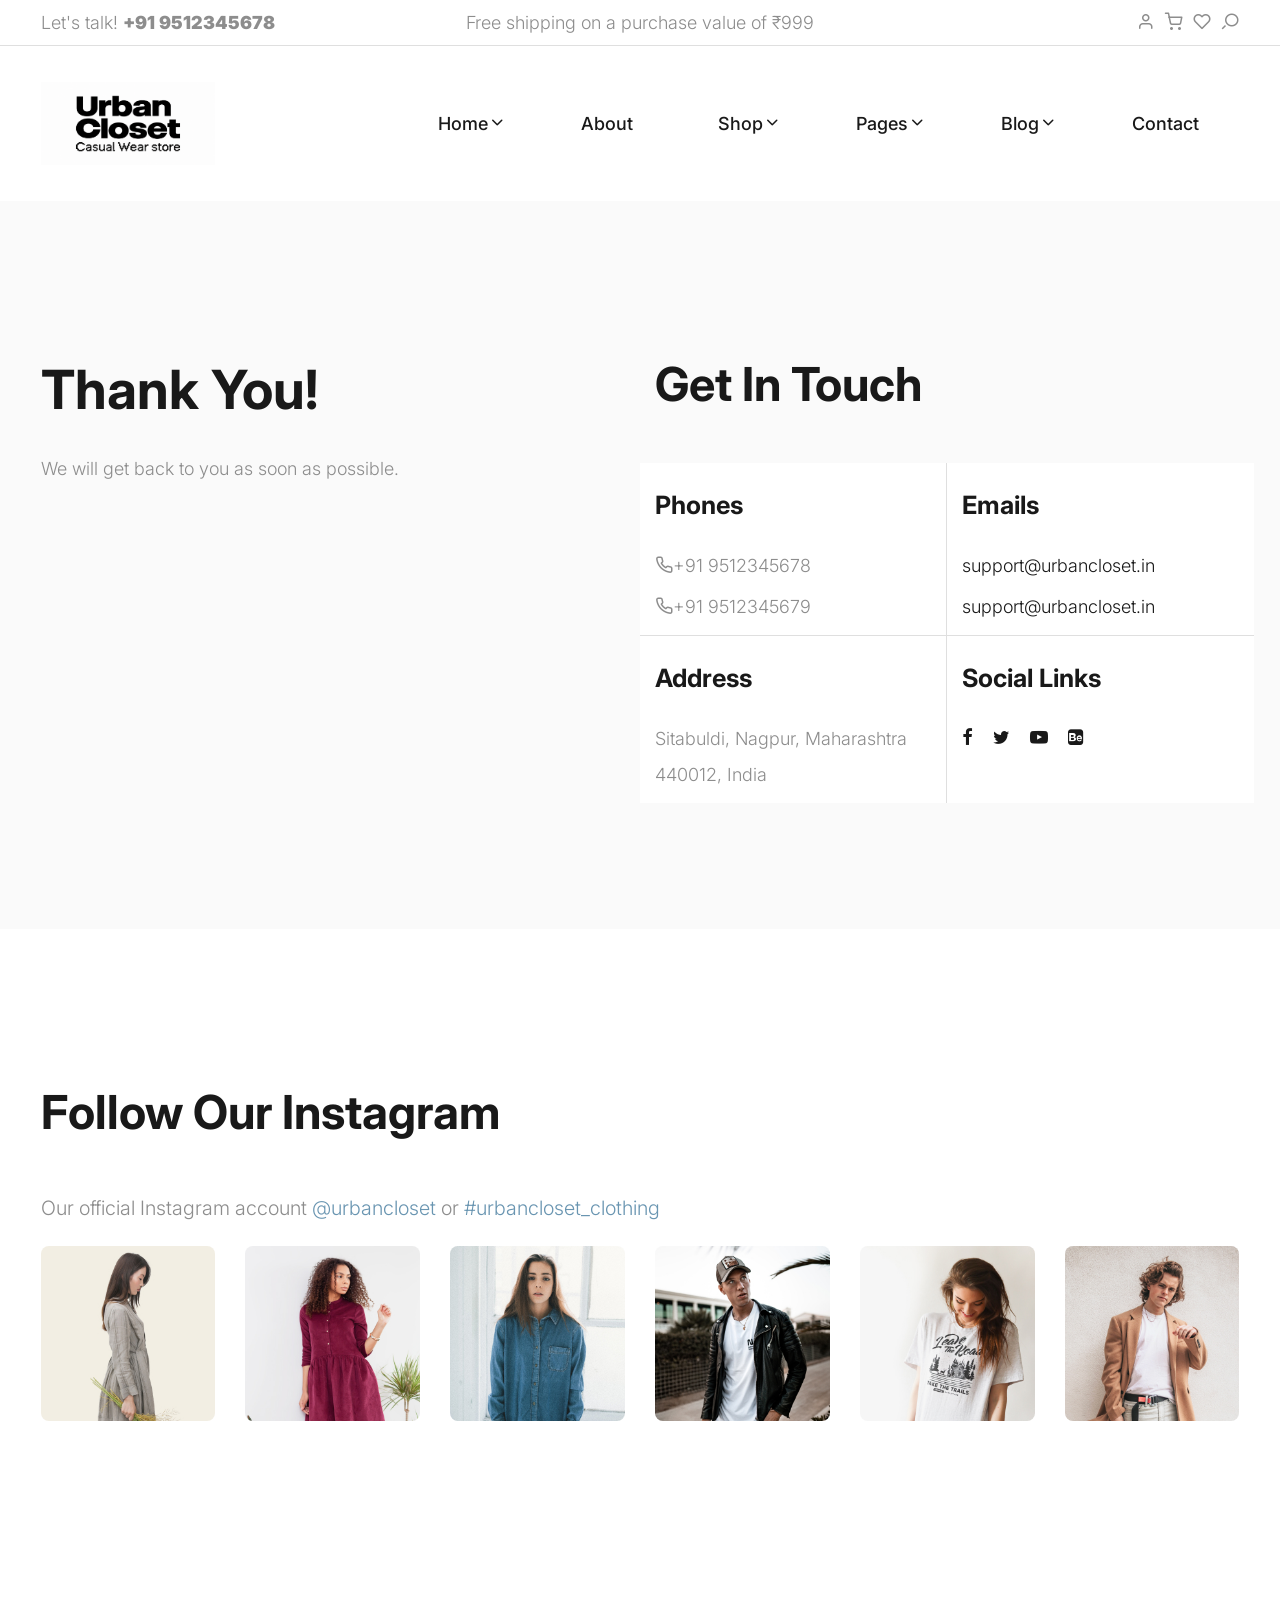
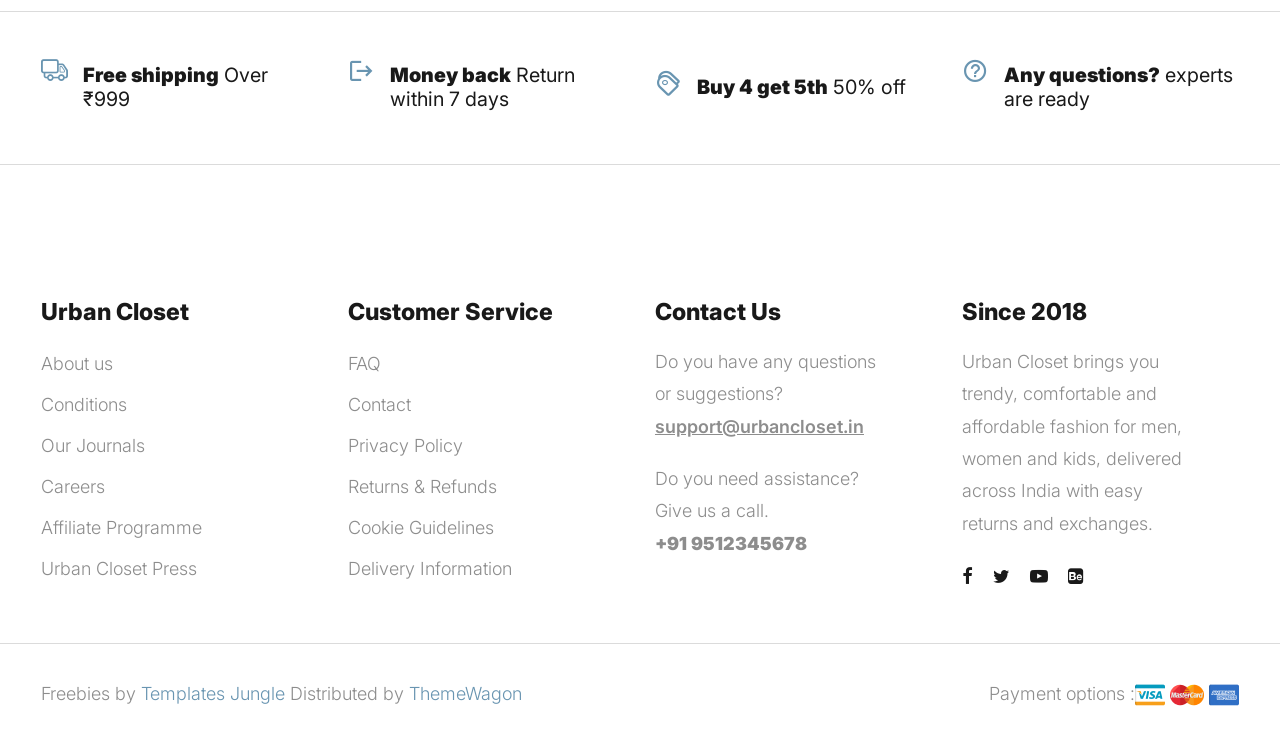
<file: thank-you.html>
<!DOCTYPE html>
<html lang="en">
  <head>
    <title>Urban Closet - Clothing Store eCommerce Website</title>
    <meta charset="utf-8">
    <meta http-equiv="X-UA-Compatible" content="IE=edge">
    <meta name="viewport" content="width=device-width, initial-scale=1.0">
    <meta name="format-detection" content="telephone=no">
    <meta name="apple-mobile-web-app-capable" content="yes">
    <meta name="author" content="">
    <meta name="keywords" content="">
    <meta name="description" content="">
    <link rel="stylesheet" type="text/css" href="css/normalize.css">
    <link rel="stylesheet" type="text/css" href="icomoon/icomoon.css">
    <link rel="stylesheet" type="text/css" media="all" href="https://maxcdn.bootstrapcdn.com/font-awesome/4.7.0/css/font-awesome.min.css">
    <link rel="stylesheet" type="text/css" href="css/vendor.css">
    <link rel="stylesheet" type="text/css" href="style.css">
    <link rel="preconnect" href="https://fonts.googleapis.com">
    <link rel="preconnect" href="https://fonts.gstatic.com" crossorigin>
    <link href="https://fonts.googleapis.com/css2?family=Inter:wght@100;200;300;400;500;600;700;800;900&display=swap" rel="stylesheet">
    <!-- script
    ================================================== -->
    <script src="js/modernizr.js"></script>
  </head>
  <body>

    <div class="preloader-wrapper">
      <div class="preloader">
      </div>
    </div>

    <div class="search-popup">
      <div class="search-popup-container">

        <form role="search" method="get" class="search-form" action="">
          <input type="search" id="search-form" class="search-field" placeholder="Type and press enter" value="" name="s" />
          <button type="submit" class="search-submit"><a href="#"><i class="icon icon-search"></i></a></button>
        </form>

        <h5 class="cat-list-title">Browse Categories</h5>
        
        <ul class="cat-list">
          <li class="cat-list-item">
            <a href="shop.html" title="Men Jackets">Men Jackets</a>
          </li>
          <li class="cat-list-item">
            <a href="shop.html" title="Fashion">Fashion</a>
          </li>
          <li class="cat-list-item">
            <a href="shop.html" title="Casual Wears">Casual Wears</a>
          </li>
          <li class="cat-list-item">
            <a href="shop.html" title="Women">Women</a>
          </li>
          <li class="cat-list-item">
            <a href="shop.html" title="Trending">Trending</a>
          </li>
          <li class="cat-list-item">
            <a href="shop.html" title="Hoodie">Hoodie</a>
          </li>
          <li class="cat-list-item">
            <a href="shop.html" title="Kids">Kids</a>
          </li>
        </ul>
      </div>
    </div>
    <header id="header">
      <div id="header-wrap">
        <nav class="secondary-nav border-bottom">
          <div class="container">
            <div class="row d-flex align-items-center">
              <div class="col-md-4 header-contact">
                <p>Let's talk! <strong>+91 9512345678</strong>
                </p>
              </div>
              <div class="col-md-4 shipping-purchase text-center">
                <p>Free shipping on a purchase value of ₹999</p>
              </div>
              <div class="col-md-4 col-sm-12 user-items">
                <ul class="d-flex justify-content-end list-unstyled">
                  <li>
                    <a href="login.html">
                      <i class="icon icon-user"></i>
                    </a>
                  </li>
                  <li>
                    <a href="cart.html">
                      <i class="icon icon-shopping-cart"></i>
                    </a>
                  </li>
                  <li>
                    <a href="wishlist.html">
                      <i class="icon icon-heart"></i>
                    </a>
                  </li>
                  <li class="user-items search-item pe-3">
                    <a href="#" class="search-button">
                      <i class="icon icon-search"></i>
                    </a>
                  </li>
                </ul>
              </div>
            </div>
          </div>
        </nav>
        <nav class="primary-nav padding-small">
          <div class="container">
            <div class="row d-flex align-items-center">
              <div class="col-lg-2 col-md-2">
                <div class="main-logo">
                  <a href="index.html">
                    <img src="images/Urban Logo.png" alt="logo">
                  </a>
                </div>
              </div>
              <div class="col-lg-10 col-md-10">
                <div class="navbar">

                  <div id="main-nav" class="stellarnav d-flex justify-content-end right">
                    <ul class="menu-list">

                      <li class="menu-item has-sub">
                        <a href="index.html" class="item-anchor d-flex align-item-center" data-effect="Home">Home<i class="icon icon-chevron-down"></i></a>
                        <ul class="submenu">
                          <li><a href="index.html" class="item-anchor">Home</a></li>
                          <li><a href="home2.html" class="item-anchor">Home v2<span class="text-primary"> (PRO)</span></a></li>
                        </ul>
                      </li>

                      <li><a href="about.html" class="item-anchor" data-effect="About">About</a></li>

                      <li class="menu-item has-sub">
                        <a href="shop.html" class="item-anchor d-flex align-item-center" data-effect="Shop">Shop<i class="icon icon-chevron-down"></i></a>
                        <ul class="submenu">
                          <li><a href="shop.html" class="item-anchor">Shop</a></li>
                          <li><a href="shop-slider.html" class="item-anchor">Shop slider<span class="text-primary"> (PRO)</span></a></li>
                          <li><a href="shop-grid.html" class="item-anchor">Shop grid<span class="text-primary"> (PRO)</span></a></li>
                          <li><a href="shop-list.html" class="item-anchor">Shop list<span class="text-primary"> (PRO)</span></a></li>
                          <li><a href="single-product.html" class="item-anchor">Single product<span class="text-primary"> (PRO)</span></a></li>
                          <li><a href="cart.html" class="item-anchor">Cart<span class="text-primary"> (PRO)</span></a></li>
                          <li><a href="wishlist.html" class="item-anchor">Wishlist<span class="text-primary"> (PRO)</span></a></li>
                          <li><a href="checkout.html" class="item-anchor">Checkout<span class="text-primary"> (PRO)</span></a></li>
                        </ul>
                      </li>

                      <li class="menu-item has-sub">
                        <a href="#" class="item-anchor d-flex align-item-center" data-effect="Pages">Pages<i class="icon icon-chevron-down"></i></a>
                        <ul class="submenu">
                          <li><a href="coming-soon.html" class="item-anchor">Coming soon<span class="text-primary"> (PRO)</span></a></li>
                          <li><a href="login.html" class="item-anchor">Login<span class="text-primary"> (PRO)</span></a></li>
                          <li><a href="faqs.html" class="item-anchor">FAQs<span class="text-primary"> (PRO)</span></a></li>
                          <li><a href="styles.html" class="item-anchor">Styles</a></li>
                          <li><a href="thank-you.html" class="item-anchor active">Thankyou</a></li>
                          <li><a href="error.html" class="item-anchor">Error page<span class="text-primary"> (PRO)</span></a></li>
                        </ul>
                      </li>

                      <li class="menu-item has-sub">
                        <a href="blog.html" class="item-anchor d-flex align-item-center" data-effect="Blog">Blog<i class="icon icon-chevron-down"></i></a>
                        <ul class="submenu">
                          <li><a href="blog.html" class="item-anchor">Blog</a></li>
                          <li><a href="blog-sidebar.html" class="item-anchor">Blog with sidebar<span class="text-primary"> (PRO)</span></a></li>
                          <li><a href="blog-masonry.html" class="item-anchor">Blog masonry<span class="text-primary"> (PRO)</span></a></li>
                          <li><a href="single-post.html" class="item-anchor">Single post</a></li>
                        </ul>
                      </li>

                      <li><a href="contact.html" class="item-anchor" data-effect="Contact">Contact</a></li>

                    </ul>
                  </div>

                </div>
              </div>
            </div>
          </div>
        </nav>
      </div>
    </header>

    <section id="thank-you" class="padding-large bg-light-grey">
      <div class="container">
        <div class="row">
          <div class="page-header col-md-6">
            <div class="section-header">
              <h1 class="page-title">Thank You!</h1>
              <p>We will get back to you as soon as possible.</p>
            </div>
          </div>
          <div class="contact-information">
            <div class="col-md-6">
              <div class="section-header">
                <h2 class="section-title">Get in touch</h2>
              </div>
              <div class="row">
                <div class="d-flex flex-wrap bg-light">
                  <div class="col-md-6 border-right border-bottom">
                    <div class="detail">
                      <h3>Phones</h3>
                      <ul class="list-unstyled">
                        <li>
                          <i class="icon icon-phone"></i>+91 9512345678
                        </li>
                        <li>
                          <i class="icon icon-phone"></i>+91 9512345679
                        </li>
                      </ul>
                    </div>
                  </div>
                  <div class="col-md-6 border-bottom">
                    <div class="detail">
                      <h3>Emails</h3>
                      <ul class="list-unstyled">
                        <li>
                          <i class="icon icon-envelope"></i>
                          <a href="mailto:support@urbancloset.in">support@urbancloset.in</a>
                        </li>
                        <li>
                          <i class="icon icon-envelope"></i>
                          <a href="mailto:support@urbancloset.in">support@urbancloset.in</a>
                        </li>
                      </ul>
                    </div>
                  </div>
                  <div class="col-md-6 border-right">
                    <div class="address detail">
                      <h3>Address</h3>
                      <ul class="list-unstyled">
                        <li>
                          <i class="icon icon-location"></i>
                          <span>Sitabuldi, Nagpur, Maharashtra 440012, India</span>
                        </li>
                      </ul>
                    </div>
                  </div>
                  <div class="col-md-6">
                    <div class="detail">
                      <h3>Social Links</h3>
                      <ul class="social-links list-unstyled d-flex">
                        <li><a href="#" class="icon icon-facebook"></a></li>
                        <li><a href="#" class="icon icon-twitter"></a></li>
                        <li><a href="#" class="icon icon-youtube-play"></a></li>
                        <li><a href="#" class="icon icon-behance-square"></a></li>
                      </ul>
                    </div>
                  </div>
                </div>
              </div>
            </div>
          </div>
        </div>
      </div>
      </div>
    </section>
    
    <section id="instagram" class="padding-large">
      <div class="container">
        <div class="section-header">
          <h2 class="section-title">Follow our instagram</h2>
        </div>
        <p>Our official Instagram account <a href="#">@urbancloset</a> or <a href="#">#urbancloset_clothing</a>
        </p>
        <div class="row d-flex flex-wrap justify-content-between">
          <div class="col-lg-2 col-md-4 col-sm-6">
            <figure class="zoom-effect">
              <img src="images/insta-image1.jpg" alt="instagram" class="insta-image">
              <i class="icon icon-instagram"></i>
            </figure>
          </div>
          <div class="col-lg-2 col-md-4 col-sm-6">
            <figure class="zoom-effect">
              <img src="images/insta-image2.jpg" alt="instagram" class="insta-image">
              <i class="icon icon-instagram"></i>
            </figure>
          </div>
          <div class="col-lg-2 col-md-4 col-sm-6">
            <figure class="zoom-effect">
              <img src="images/insta-image3.jpg" alt="instagram" class="insta-image">
              <i class="icon icon-instagram"></i>
            </figure>
          </div>
          <div class="col-lg-2 col-md-4 col-sm-6">
            <figure class="zoom-effect">
              <img src="images/insta-image4.jpg" alt="instagram" class="insta-image">
              <i class="icon icon-instagram"></i>
            </figure>
          </div>
          <div class="col-lg-2 col-md-4 col-sm-6">
            <figure class="zoom-effect">
              <img src="images/insta-image5.jpg" alt="instagram" class="insta-image">
              <i class="icon icon-instagram"></i>
            </figure>
          </div>
          <div class="col-lg-2 col-md-4 col-sm-6">
            <figure class="zoom-effect">
              <img src="images/insta-image6.jpg" alt="instagram" class="insta-image">
              <i class="icon icon-instagram"></i>
            </figure>
          </div>
        </div>          
      </div>
    </section>

    <section id="shipping-information">
      <hr>
      <div class="container">
        <div class="row d-flex flex-wrap align-items-center justify-content-between">
          <div class="col-md-3 col-sm-6">
            <div class="icon-box">
              <i class="icon icon-truck"></i>
              <h4 class="block-title">
                <strong>Free shipping</strong> Over ₹999
              </h4>
            </div>
          </div>
          <div class="col-md-3 col-sm-6">
            <div class="icon-box">
              <i class="icon icon-return"></i>
              <h4 class="block-title">
                <strong>Money back</strong> Return within 7 days
              </h4>
            </div>
          </div>
          <div class="col-md-3 col-sm-6">
            <div class="icon-box">
              <i class="icon icon-tags1"></i>
              <h4 class="block-title">
                <strong>Buy 4 get 5th</strong> 50% off
              </h4>
            </div>
          </div>
          <div class="col-md-3 col-sm-6">
            <div class="icon-box">
              <i class="icon icon-help_outline"></i>
              <h4 class="block-title">
                <strong>Any questions?</strong> experts are ready
              </h4>
            </div>
          </div>
        </div>
      </div>
      <hr>
    </section>

    <footer id="footer">
      <div class="container">
        <div class="footer-menu-list">
          <div class="row d-flex flex-wrap justify-content-between">
            <div class="col-lg-3 col-md-6 col-sm-6">
              <div class="footer-menu">
                <h5 class="widget-title">Urban Closet</h5>
                <ul class="menu-list list-unstyled">
                  <li class="menu-item">
                    <a href="about.html">About us</a>
                  </li>
                  <li class="menu-item">
                    <a href="#">Conditions </a>
                  </li>
                  <li class="menu-item">
                    <a href="blog.html">Our Journals</a>
                  </li>
                  <li class="menu-item">
                    <a href="#">Careers</a>
                  </li>
                  <li class="menu-item">
                    <a href="#">Affiliate Programme</a>
                  </li>
                  <li class="menu-item">
                    <a href="#">Urban Closet Press</a>
                  </li>
                </ul>
              </div>
            </div>
            <div class="col-lg-3 col-md-6 col-sm-6">
              <div class="footer-menu">
                <h5 class="widget-title">Customer Service</h5>
                <ul class="menu-list list-unstyled">
                  <li class="menu-item">
                    <a href="faqs.html">FAQ</a>
                  </li>
                  <li class="menu-item">
                    <a href="contact.html">Contact</a>
                  </li>
                  <li class="menu-item">
                    <a href="#">Privacy Policy</a>
                  </li>
                  <li class="menu-item">
                    <a href="#">Returns & Refunds</a>
                  </li>
                  <li class="menu-item">
                    <a href="#">Cookie Guidelines</a>
                  </li>
                  <li class="menu-item">
                    <a href="#">Delivery Information</a>
                  </li>
                </ul>
              </div>
            </div>
            <div class="col-lg-3 col-md-6 col-sm-6">
              <div class="footer-menu">
                <h5 class="widget-title">Contact Us</h5>
                <p>Do you have any questions or suggestions? <a href="#" class="email">support@urbancloset.in</a>
                </p>
                <p>Do you need assistance? Give us a call. <br>
                  <strong>+91 9512345678</strong>
                </p>
              </div>
            </div>
            <div class="col-lg-3 col-md-6 col-sm-6">
              <div class="footer-menu">
                <h5 class="widget-title">Since 2018</h5>
                <p>Urban Closet brings you trendy, comfortable and affordable fashion for men, women and kids, delivered across India with easy returns and exchanges.</p>
                <div class="social-links">
                  <ul class="d-flex list-unstyled">
                    <li>
                      <a href="#">
                        <i class="icon icon-facebook"></i>
                      </a>
                    </li>
                    <li>
                      <a href="#">
                        <i class="icon icon-twitter"></i>
                      </a>
                    </li>
                    <li>
                      <a href="#">
                        <i class="icon icon-youtube-play"></i>
                      </a>
                    </li>
                    <li>
                      <a href="#">
                        <i class="icon icon-behance-square"></i>
                      </a>
                    </li>
                  </ul>
                </div>
              </div>
            </div>
          </div>
        </div>
      </div>
      <hr>
    </footer>

    <div id="footer-bottom">
      <div class="container">
        <div class="d-flex align-items-center flex-wrap justify-content-between">
          <div class="copyright">
            <p>Freebies by <a href="https://templatesjungle.com/">Templates Jungle</a> Distributed by <a href="https://themewagon.com">ThemeWagon</a>
            </p>
          </div>
          <div class="payment-method">
            <p>Payment options :</p>
            <div class="card-wrap">
              <img src="images/visa-icon.jpg" alt="visa">
              <img src="images/mastercard.png" alt="mastercard">
              <img src="images/american-express.jpg" alt="american-express">
            </div>
          </div>
        </div>
      </div>
    </div>

    <script src="js/jquery-1.11.0.min.js"></script>
    <script src="js/plugins.js"></script>
    <script src="js/script.js"></script>
  </body>
</html>
</file>
<file: icomoon/icomoon.css>
@font-face {
  font-family: 'icomoon';
  src:  url('fonts/icomoon.eot?y7j3bk');
  src:  url('fonts/icomoon.eot?y7j3bk#iefix') format('embedded-opentype'),
    url('fonts/icomoon.ttf?y7j3bk') format('truetype'),
    url('fonts/icomoon.woff?y7j3bk') format('woff'),
    url('fonts/icomoon.svg?y7j3bk#icomoon') format('svg');
  font-weight: normal;
  font-style: normal;
  font-display: block;
}

[class^="icon-"], [class*=" icon-"] {
  /* use !important to prevent issues with browser extensions that change fonts */
  font-family: 'icomoon' !important;
  speak: never;
  font-style: normal;
  font-weight: normal;
  font-variant: normal;
  text-transform: none;
  line-height: 1;

  /* Better Font Rendering =========== */
  -webkit-font-smoothing: antialiased;
  -moz-osx-font-smoothing: grayscale;
}

.icon-chevron-down:before {
  content: "\e908";
}
.icon-mail:before {
  content: "\e914";
}
.icon-map-pin:before {
  content: "\e915";
}
.icon-phone:before {
  content: "\e916";
}
.icon-play:before {
  content: "\e917";
}
.icon-shopping-cart:before {
  content: "\e913";
}
.icon-add:before {
  content: "\e90b";
}
.icon-remove:before {
  content: "\e912";
}
.icon-tags1:before {
  content: "\e90c";
}
.icon-arrow-io:before {
  content: "\e90a";
}
.icon-chevron-left:before {
  content: "\e90d";
}
.icon-chevron-right:before {
  content: "\e90e";
}
.icon-help_outline:before {
  content: "\e90f";
}
.icon-return:before {
  content: "\e906";
}
.icon-user:before {
  content: "\e907";
}
.icon-search:before {
  content: "\e905";
}
.icon-heart:before {
  content: "\e902";
}
.icon-truck:before {
  content: "\e903";
}
.icon-cancel:before {
  content: "\e904";
}
.icon-close:before {
  content: "\e909";
}
.icon-arrow-left:before {
  content: "\e900";
}
.icon-arrow-right:before {
  content: "\e901";
}
.icon-screen-full:before {
  content: "\e910";
}
.icon-right-quote:before {
  content: "\e911";
}
.icon-linkedin2:before {
  content: "\eaca";
}
.icon-instagram:before {
  content: "\ea92";
}
.icon-star-empty:before {
  content: "\e9d7";
}
.icon-star-half:before {
  content: "\e9d8";
}
.icon-star-full:before {
  content: "\e9d9";
}
.icon-tags:before {
  content: "\f02c";
}
.icon-twitter:before {
  content: "\f099";
}
.icon-facebook:before {
  content: "\f09a";
}
.icon-facebook-f:before {
  content: "\f09a";
}
.icon-bars:before {
  content: "\f0c9";
}
.icon-navicon:before {
  content: "\f0c9";
}
.icon-reorder:before {
  content: "\f0c9";
}
.icon-youtube-play:before {
  content: "\f16a";
}
.icon-behance-square:before {
  content: "\f1b5";
}
.icon-pinterest-p:before {
  content: "\f231";
}
</file>
<file: style.css>
/*
Theme Name: Urban Closet
Theme URI: https://templatesjungle.com/
Author: TemplatesJungle
Author URI: https://templatesjungle.com/
Description: Urban Closet is a clothing store eCommerce website.
Version: 1.1
*/

/*--------------------------------------------------------------
This is main CSS file that contains custom style rules used in this template
--------------------------------------------------------------*/

/*------------------------------------*\
    Table of contents
\*------------------------------------*/

/*------------------------------------------------

CSS STRUCTURE:

1. VARIABLES

2. GENERAL TYPOGRAPHY
  2.1 General Styles
  2.2 Floating & Alignment
  2.3 Forms
  2.4 Lists
  2.5 Code
  2.6 Tables
  2.7 Spacing
  2.8 Utilities
  2.9 Misc
    - Row Border
    - Zoom Effect
  2.10 Buttons
    - Button Sizes
    - Button Shapes
    - Button Color Scheme
    - Button Aligns
  2.11 Section
    - Hero Section
    - Section Title
    - Section Paddings
    - Section Margins
    - Section Bg Colors
    - Content Colors
    - Content Borders

3. EXTENDED TYPOGRAPHY
  3.1 Blockquote / Pullquote
  3.2 Text Highlights

4. CONTENT ELEMENTS
  4.1 Tabs
  4.2 Accordions

5. BLOG STYLES
  5.1 Blog Single Post
  5.2 About Author
  5.3 Comments List
  5.4 Comments Form3

6. SITE STRUCTURE
  6.1 Header
    - Header Menu
    - Nav Sidebar
  6.2 Billboard
  6.3 About Us Section
  6.4 Video Section
  6.5 Selling Products Section
  6.6 Quotation Section
  6.7 Latest Blogs Section
  6.8 Newsletter Section
  6.9 Instagram Section
  6.10 Footer
    - Footer Top
    - Footer Bottom

7. OTHER PAGES
  7.1 About Page
  7.2 Product Detail
    -Quantity
  7.3 Shop Page & Blog Page
    -Sidebar
    -Pagination
  7.4 Shop List Page
  7.5 Single Product
   -Single Product Information
   -Product Tabs
  7.6 Single Post Page
  7.7 Cart Page
  7.8 Wishlist Page
  7.9 Checkout Page
  7.10 Home2 Page
   -Billboard
   -Video Section
   -Categories
  7.11 Coming Soon Page
  7.12 Login Page
  7.13 Error Page
  7.14 Styles Page

    
/*--------------------------------------------------------------
/** 1. VARIABLES
--------------------------------------------------------------*/
:root {
    /* widths for rows and containers
     */
    --header-height       : 160px;
    --header-height-min   : 80px;
}
/* on mobile devices below 600px
 */
@media screen and (max-width: 600px) {
    :root {
        --header-height : 100px;
        --header-height-min   : 80px;
    }
}
/* Theme Colors */
:root {
    --accent-color       : #8d8d8d;
    --dark-color         : #191919;
    --light-color        : #fff;
    --grey-color         : #dbdbdb;
    --light-grey-color   : #fafafa;
    --primary-color      : #6995B1;
    --light-primary-color   : #eef1f3;
}

/* Fonts */
:root {
    --body-font           : "Inter", sans-serif;
    --heading-font        : "Inter", sans-serif;
}


/*----------------------------------------------*/
/* 2 GENERAL TYPOGRAPHY */
/*----------------------------------------------*/

/* 2.1 General Styles
/*----------------------------------------------*/
*, *::before, *::after {
  -webkit-box-sizing: border-box;
  -moz-box-sizing: border-box;
  box-sizing: border-box;
}
html {
  box-sizing: border-box;
}
body {
  font-family: var(--body-font);
  font-size: 18px;
  font-weight: 300;
  line-height: 2;
  color: var(--accent-color);
  margin: 0;
}
body.no-scroll {
    overflow: hidden;
}
a {
  color: var(--dark-color);
  text-decoration: none;
  transition: 0.3s color ease-out;
}
p>a {
  color: var(--primary-color);
}
a.light {
  color: var(--light-color);
}
a:hover {
  text-decoration: none;
  color: var(--primary-color);
}
ul, ol {
  margin-top: 0;
  margin-bottom: 10px;
  margin-left: 0;
}
ul ul,
ol ul,
ul ol,
ol ol {
  margin-top: 5px;
  margin-bottom: 0;
}
ul li, ol li {
  margin-bottom: 5px;
  outline: 0;
}
ul li.active a{
  color: var(--dark-color);
}
ul li:last-child,
ol li:last-child {
  margin-bottom: 0;
}
dl {
  margin-top: 0;
  margin-bottom: 2rem;
}
dt,
dd {
  line-height: 1.42857143;
}
dt {
  font-weight: bold;
}
dd {
  margin-left: 0;
}
button, input, select, textarea {
  font-family: inherit;
  font-size: inherit;
  line-height: inherit;
  outline: 0;
}
figure {
  margin: 0;
}
img {
  display: inline-block;
  border: 0;
  max-width: 100%;
  height: auto;
  vertical-align: middle;
}
::selection {
  background: var(--primary-color);
  color: var(--light-color);
  text-shadow: none;
}
::-moz-selection {
  background: var(--primary-color);
  color: var(--light-color);
  text-shadow: none;
}

::-webkit-input-placeholder {
    color: #7A7A7A; /* WebKit browsers */
}
:-ms-input-placeholder {
    color: #7A7A7A;/* Internet Explorer 10+ */
}

/* Typography */
/*----------------------------------------------*/

h1, .h1, h2, .h2, h3, .h3, h4, .h4, h5, .h5, h6, .h6 {
  font-family: var(--heading-font);
  color: var(--dark-color);
  line-height: 1.2;
}
h1.light, .h1, h2.light, .h2, h3.light, .h3, h4.light, .h4, h5.light, .h5, h6.light, .h6 {
  color: var(--light-color);
}
h1, h2, h3 {
  margin: 25px 0;
  text-transform: capitalize;
}
h5, h6 {
  letter-spacing: 1px;
}
h1, .h1 {
  font-size: 3em;
  line-height: 1.4;
}
h2, .h2 {
  font-size: 2em;
  line-height: 1.4;
}
h3, .h3 {
  font-size: 1.4em;
  line-height: 1.4;
}
h4, .h4 {
  font-size: 1.1em;
  line-height: 1.4;
}
h5, .h5 {
  font-size: .83em;
  line-height: 1.25;
}
h6, .h6 {
  font-size: .67em;
  line-height: 1.1;
}
h1 a, h2 a, h3 a, h4 a, h5 a, h6 a {
  font-weight: inherit;
  color: inherit;
  text-decoration: none;
}
p {
   font-family: var(--body-font);
   font-size: 18px;
   line-height: 1.8;
   margin: 0 0 20px 0;
}
p.dark {
    color: var(--dark-color);
}
p.light {
    color: var(--light-color);
}
p:empty {
  display: none;
}
small {
  font-size: 85%;
}
mark {
  background-color: var(--grey-color);
  padding: 0.28rem;
}
dfn, cite, em, i {
  font-style: italic;
}
::placeholder {
    color: var(--grey-color);
}

/*----------------------------------------------*/
/* 2.1 Floating & Alignment */
/*----------------------------------------------*/

.align-left {
  float: left;
  text-align: left;
}
.align-right {
  float: right;
  text-align: right;
}
.align-center {
  display: block;
  margin-left: auto;
  margin-right: auto;
  text-align: center;
}
/**::after,*/
.container::after,
.row::after,
.clearfix::after {
  display: block;
  clear: both;
  content: "";
}

/** Text Align
--------------------------------------------------------------*/
.text-left {
  text-align: left;
}
.text-right {
  text-align: right;
}
.text-center {
  text-align: center;
}
.text-justify {
  text-align: justify;
}
.text-nowrap {
  white-space: nowrap;
}
.text-lead {
  font-size: 120%;
  line-height: 1.7em;
}
.text-lead strong {
  font-size: 115%;
  font-weight: 500;
}
.text-muted {
  color: var(--primary-color);
}
.text-primary {
  color: var(--primary-color) !important;
}
.text-hide {
  font: 0/0 a;
  color: transparent;
  text-shadow: none;
  background-color: transparent;
  border: 0;
}

/*------------------------------------------------
/* 2.3 Forms
–––––––––––––––––––––––––––––––––––––––––––––––––– */
input[type="email"],
input[type="number"],
input[type="search"],
input[type="text"],
input[type="tel"],
input[type="url"],
input[type="password"],
textarea,
select {
    height: 50px;
    padding: 6px 15px;
    background-color: var(--light-background-color);
    border: 1px solid var(--grey-color);
    border-radius: 4px;
    box-shadow: none;
    box-sizing: border-box; 
  }
/* Removes awkward default styles on some inputs for iOS */
input[type="email"],
input[type="number"],
input[type="search"],
input[type="text"],
input[type="tel"],
input[type="url"],
input[type="password"],
textarea {
  -webkit-appearance: none;
     -moz-appearance: none;
          appearance: none; }
textarea {
  min-height: 130px;
  padding-top: 6px;
  padding-bottom: 6px; }
input[type="email"]:focus,
input[type="number"]:focus,
input[type="search"]:focus,
input[type="text"]:focus,
input[type="tel"]:focus,
input[type="url"]:focus,
input[type="password"]:focus,
textarea:focus,
select:focus {
  border: 1px solid var(--grey-color);
  outline: 0; }
label,
legend {
  display: block;
  margin-bottom: .5rem;
  font-weight: 600; 
}
fieldset {
  padding: 0;
  border-width: 0; 
}
input[type="checkbox"],
input[type="radio"] {
  display: inline; }
label > .label-body {
  display: inline;
  margin-left: .5rem;
  font-weight: normal; }

/*------------------------------------------------
/* 2.4 Lists
–––––––––––––––––––––––––––––––––––––––––––––––––– */
ul {
  list-style: circle inside; }
ol {
  list-style: decimal inside; }
ol, ul {
  padding-left: 0;
  margin-top: 0; }
ul ul,
ul ol,
ol ol,
ol ul {
  margin: 1.5rem 0 1.5rem 3rem;
  font-size: 90%; }
li {
  margin-bottom: 1rem; }

/*------------------------------------------------
/* 2.5 Code
–––––––––––––––––––––––––––––––––––––––––––––––––– */
code {
  padding: .2rem .5rem;
  margin: 0 .2rem;
  border-radius: 4px; 
  background-color: var(--accent-color);
  color: var(--light-color);
}
pre > code {
  display: block;
  padding: 1rem 1.5rem;
  white-space: normal; 
  }

/*------------------------------------------------
/* 2.6 Tables
–––––––––––––––––––––––––––––––––––––––––––––––––– */
th,
td {
  padding: 12px 15px;
  text-align: left;
   }
th:first-child,
td:first-child {
  padding-left: 0; 
  }
th:last-child,
td:last-child {
  padding-right: 0; 
  }

/*------------------------------------------------
/* 2.7 Spacing
–––––––––––––––––––––––––––––––––––––––––––––––––– */
button,
.button {
  margin-bottom: 1rem; }
input,
textarea,
select,
fieldset {
  margin-bottom: 1.5rem; }
pre,
blockquote,
dl,
figure,
table,
form {
  margin-bottom: 2rem; 
}

/*------------------------------------------------
/* 2.8 Utilities
–––––––––––––––––––––––––––––––––––––––––––––––––– */
.u-full-width {
  width: 100%;
  box-sizing: border-box; 
}
.u-max-full-width {
  max-width: 100%;
  box-sizing: border-box; 
}
.u-pull-right {
  float: right; 
}
.u-pull-left {
  float: left; 
}
.list-icon i {
  margin-right: 10px;
}
.list-unstyled {
  list-style: none;
}
.txt-fx .letter {
  opacity: 0;
}
.text-uppercase {
  text-transform: uppercase;
}
.text-capitalize {
  text-transform: capitalize;
}
.overflow-hidden {
    overflow: hidden;
}
.hide {
    display: none !important;
}

/* display flex utilities */
.d-flex {
  display: -ms-flexbox !important;
  display: flex !important;
}
.flex-wrap {
  -ms-flex-wrap: wrap !important;
  flex-wrap: wrap !important;
}

.justify-content-end {
  -ms-flex-pack: justify !important;
  justify-content: end !important;
}
.justify-content-center {
  -ms-flex-pack: justify !important;
  justify-content: center !important;
}
.justify-content-evenly {
  -ms-flex-pack: justify !important;
  justify-content: space-evenly !important;
}
.justify-content-between {
  -ms-flex-pack: justify !important;
  justify-content: space-between !important;
}

.align-items-center {
  -ms-flex-align: center !important;
  align-items: center !important;
}
.align-items-baseline {
  -ms-flex-align: baseline !important;
  align-items: baseline !important;
}
/* disable selction in section title */
.noselect {
  -webkit-touch-callout: none; /* iOS Safari */
    -webkit-user-select: none; /* Safari */
     -khtml-user-select: none; /* Konqueror HTML */
       -moz-user-select: none; /* Old versions of Firefox */
        -ms-user-select: none; /* Internet Explorer/Edge */
            user-select: none; /* Non-prefixed version, currently
                                  supported by Chrome, Edge, Opera and Firefox */
}

/*------------------------------------------------
/* 2.9 Misc
–––––––––––––––––––––––––––––––––––––––––––––––––– */
/* -Row Border
------------------------------------------*/
hr {
  margin-top: 2rem;
  margin-bottom: 2rem;
  border-width: 0;
  border-top: 1px solid var(--grey-color); 
}

/* -Zoom Effect
------------------------------------------*/
.zoom-effect {
    position: relative;
    overflow: hidden;
}
.zoom-effect img {
    max-width: 100%;
    -webkit-transition: 0.6s ease-out;
    -moz-transition: 0.6s ease-out;
    transition: 0.6s ease-out;
}
.zoom-effect:hover img {
    -webkit-transform: scale(1.1,1.1);
    -moz-transform: scale(1.1,1.1);
    transform: scale(1.1,1.1);
}
.zoom-effect:before {
    content: "";
    display: block;
    width: 100%;
    height: 100%;
    top: 0;
    left: 0;
    position: absolute;
    background: rgba(0,0,0,0.3);
    z-index: 2;
    opacity: 0;
    -moz-transition: 0.5s ease;
    -webkit-transition: 0.5s ease;
    transition: 0.5s ease;
}
.zoom-effect:hover:before {
    opacity: 1;
    cursor: pointer;
}


/*--------------------------------------------------------------
/** 2.10 Buttons
--------------------------------------------------------------*/
a.btn,
input[type="button"],
input[type="submit"],
input[type="reset"],
input[type="file"],
button {
  background-image: none;
  background: var(--dark-color);
  text-decoration: none !important;
  display: inline-block;
  position: relative;
  border: 2px solid transparent;
  border-radius: 0;
  padding: 0.75em 1.5em;
  margin-top: 15px;
  font-family: var(--body-font);
  font-size: 15px;
  font-weight: 500;
  line-height: normal;
  text-align: center;
  text-transform: uppercase;
  color: var(--light-color);
  z-index: 1;
  cursor: pointer;
  white-space: nowrap;
  vertical-align: middle;
  -webkit-transition: all 0.3s ease-in;
  transition: all 0.3s ease-in;
  -ms-touch-action: manipulation;
  touch-action: manipulation;
  -webkit-user-select: none;
  -moz-user-select: none;
  -ms-user-select: none;
  user-select: none;
}
.btn:hover,
.btn:focus,
input[type="button"]:focus,
input[type="button"]:hover,
input[type="submit"]:focus,
input[type="submit"]:hover,
input[type="reset"]:focus,
input[type="reset"]:hover,
input[type="file"]:focus,
input[type="file"]:hover,
button:focus,
button:hover {
  text-decoration: none;
  outline: 0;
}
.light .btn:hover {
  color: var(--light-color);
}
.btn:last-child {
  margin-right: 0;
}
.btn:active,
.btn.btn-outline-light:active,
.btn.btn-outline-dark:active,
.btn.btn-outline-accent:active,
input[type="button"]:active,
input[type="submit"]:active,
input[type="reset"]:active,
input[type="file"]:active,
button:active {
  outline: 0;
  background-image: none;
  -webkit-box-shadow: inset 0 1px 3px rgba(0, 0, 0, 0.3);
  box-shadow: inset 0 1px 3px rgba(0, 0, 0, 0.3);
}
.btn.disabled,
.btn[disabled],
fieldset[disabled] .btn {
  cursor: not-allowed;
  opacity: 0.65;
  box-shadow: none;
}
a.btn.disabled,
fieldset[disabled] a.btn {
  pointer-events: none;
}

/* - Button Sizes
------------------------------------------------------------- */
.btn.btn-small {
  padding: 0.8em 1.8em;
  font-size: 0.65em;
}
.btn.btn-medium {
  padding: 1.1em 3.0em;
  font-size: 1.0em;
}
.btn.btn-large {
  padding: 1.5em 5.5em;
  font-size: 1.3em;
}

/* - Button Shapes
------------------------------------------------------------- */
.btn.btn-rounded,
.btn.btn-rounded::after {
  border-radius: 6px;
}
.btn.btn-pill,
.btn.btn-pill::after {
  border-radius: 2em;
}
/* button outline */
.btn.btn-outline-dark,
.btn.btn-outline-light,
.btn.btn-outline-accent {
  background: transparent;
  text-shadow: none;
  box-shadow: none;
}
.btn.btn-outline-dark:hover::after,
.btn.btn-outline-light:hover::after {
  background-color: transparent;
}
.btn.btn-outline-dark {
  border-color: rgba(0,0,0,1);
  color: var(--dark-color);
}
.btn.btn-outline-dark:hover {
  background: var(--dark-color);
  color: var(--light-color);
}
.btn.btn-outline-accent {
  border-color: var(--accent-color);
  color: var(--accent-color);
}
.btn.btn-outline-accent:hover {
  background: var(--accent-color);
  color: var(--light-color);
}
.btn.btn-outline-light {
  border-color: rgba(255,255,255,0.5);
  color: var(--light-color);
}
.btn.btn-outline-light:hover {
  border-color: rgba(0,0,0,0.5);
  color: var(--dark-color);
}
.btn.btn-outline-primary {
  background: transparent;
  border-color: var(--primary-color);
  color: var(--dark-color);
}
.btn.btn-outline-primary:hover {
  border-color: var(--dark-color);
  color: var(--dark-color) !important;
}
.btn.btn-full {
  display: block;
  margin: .85em 0;
  width: 100%;
  text-align: center;
}

/* - Buttons Color Scheme
------------------------------------------------------------- */
.btn.btn-dark {
  background: var(--dark-color);
  color: var(--light-color);
}
.btn.btn-dark:hover {
  background: var(--primary-color);
}
.btn.btn-light {
  background: var(--light-color);
  color: var(--dark-color);
}
.btn.btn-light:hover {
  background: var(--dark-color);
  color: var(--light-color);
}
.btn.btn-grey {
  background: var(--grey-color);
  color: var(--dark-color);
}
.btn.btn-grey:hover {
  background: var(--primary-color);
  color: var(--light-color);
}
.btn.btn-accent {
  color: var(--light-color);
  background-color: var(--accent-color);
}
.btn.btn-accent:hover {
  color: var(--light-color) !important;
  background-color: var(--primary-color);
}
.btn.btn-primary {
  background: var(--primary-color);
  color: var(--light-color);
}
.btn.btn-primary:hover {
  background-color: var(--dark-color);
  color: var(--light-color);
}

/* - Buttons Aligns
------------------------------------------------------------- */
.btn-left{
  text-align: left;
  display: block;
}
.btn-center{
  text-align: center;
  display: block;
}
.btn-right{
  text-align: right;
  display: block;
}

/* - Buttons With Arrow
------------------------------------------------------------- */
.btn-wrap {
  font-weight: 500;
  text-transform: capitalize;
  width: fit-content;
}
.btn-wrap:hover i.icon.icon-arrow-io {
  transform: translate3d(5px,0,0) rotate(-180deg);
}
.btn-wrap i.icon.icon-arrow-io {
  display: inline-block;
  font-size: 1.4em;
  transform: rotate(-180deg);
  transition: transform 0.3s ease-out;
}

/*----------------------------------------------*/
/* 2.11 Images */
/*----------------------------------------------*/

/*--- Image Dimension
-----------------------------------------------*/
img.video-image,
img.post-image,
img.insta-image {
    width: 100%;
    height: auto;
    object-fit: cover;
}
img.large-image {
    width: 100%;
    height: 660px;
    object-fit: cover;
}
img.small-image {
    width: 100%;
    height: 320px;
    object-fit: cover;
}
img.single-image {
    width: 100%;
    height: 810px;
    object-fit: cover;
}
img.brand-image {
    max-width: 100%;
    height: auto;
    margin: 20px;
}

/*--- Image Shape
-----------------------------------------------*/
img.image-rounded {
   border-radius: 10px;
}
img.image-circle {
   border-radius: 50%;
}

/*----------------------------------------------*/
/* 2.12 Section */
/*-----------------------------------------------------------*/

/* site-banner */
/*----------------------------------------------*/
.site-banner{
  text-align: center;
}
.site-banner h1.page-title{
    font-size: 7.2em;
    font-weight: 800;
    line-height: 1em;
    letter-spacing: -0.02em;
    text-transform: capitalize;
    color: var(--dark-color);
}
.breadcrumbs a:hover{
  color: var(--accent-color);
}
.breadcrumbs{
  color: var(--accent-color);
}
.breadcrumbs .item{
  text-transform: capitalize;
}
@media screen and (max-width: 1099px) {
  .site-banner h1.page-title{
      font-size: 6em;
  }
}
@media screen and (max-width: 768px) {
  .site-banner h1.page-title{
      font-size: 4.6em;
  }
}
@media screen and (max-width: 600px) {
  .site-banner h1.page-title{
      font-size: 3.2em;
  }
}

/* Hero section
/*----------------------------------------------*/
.hero-section {
    position: relative;
}
.hero-section h2 {
    font-size: 1.8em;
    text-transform: none;
}

/*--- Section Title
-----------------------------------------------*/
.section-header {
    width: 100%;
    padding-bottom: 20px;
}
.section-title {
    font-size: 2.6em;
    font-weight: 700;
}

/*--- Widget Title
-----------------------------------------------*/
h5.widget-title {
    letter-spacing: 0;
    font-size: 1.3em;
    font-weight: 800;
    margin-top: 0;
    margin-bottom: 20px;
}

/*--- Product Title
-----------------------------------------------*/
h2.product-title{
    font-size: 2.6em;
    margin: 0;
}

/* - Section Padding
--------------------------------------------------------------*/
.padding-xsmall {
  padding-top: 0.5em;
  padding-bottom: 0.5em;
}
.padding-small {
  padding-top: 2em;
  padding-bottom: 2em;
}
.padding-medium {
  padding-top: 4em;
  padding-bottom: 4em;
}
.padding-large {
  padding-top: 7em;
  padding-bottom: 7em;
}
.padding-xlarge {
  padding-top: 9.5em;
  padding-bottom: 9.5em;
}
.padding-2xlarge {
  padding-top: 15em;
  padding-bottom: 15em;
}

/* no padding */
.no-padding-top {
  padding-top: 0 !important;
}
.no-padding-bottom {
  padding-bottom: 0 !important;
}
.no-gutter {
  padding: 0 !important;
}

/* no padding and margin */
.no-padding {
  padding: 0;
}
.no-margin {
  margin: 0;
}
.no-margin-bottom {
  margin-bottom: 0 !important;
}

/* - Section margin
--------------------------------------------------------------*/
.margin-small {
  margin-top: 3em;
  margin-bottom: 3em;
}
.margin-medium {
  margin-top: 4.5em;
  margin-bottom: 4.5em;
}
.margin-large {
  margin-top: 6em;
  margin-bottom: 6em;
}
.margin-xlarge {
  margin-top: 7.5em;
  margin-bottom: 7.5em;
}

@media only screen and (max-width: 768px) {
  .margin-small,
  .margin-medium,
  .margin-large,
  .margin-xlarge {
    margin-top: 1em;
    margin-bottom: 1em;
  }
}

/* - Section Bg Colors
--------------------------------------------------------------*/
.bg-light {
  background-color: var(--light-color) !important;
}
.bg-accent {
  background-color: var(--accent-color) !important;
}
.bg-grey {
  background-color: var(--grey-color) !important;
}
.bg-dark-grey {
  background-color: var(--dark-grey-color) !important;
}
.bg-light-grey {
  background-color: var(--light-grey-color) !important;
}
.bg-primary {
  background-color: var(--primary-color) !important;
}
.bg-light-primary {
  background-color: var(--light-primary-color) !important;
}

/* - Content Colors
--------------------------------------------------------------*/
.content-light h1, .content-light h2, .content-light h3, .content-light h4, .content-light h5, .content-light h6 {
  color: var(--light-color);
}
.primary-color h1, .primary-color h2, .primary-color h3, .primary-color h4, .primary-color h5, .primary-color h6 {
  color: var(--primary-color);
}
.content-light a,
.content-light {
  color: var(--light-color);
}
.content-light a:hover {
  color: var(--light-color);
}
.content-light li.menu-item .icon{
    color: var(--light-color);
}
.content-dark h1, .content-dark h2, .content-dark h3, .content-dark h4, .content-dark h5, .content-dark h6 {
  color: var(--dark-color);
}
.content-dark a,
.content-dark {
  color: var(--dark-color);
}
.content-dark a:hover {
  color: var(--dark-color);
}
.content-dark li.menu-item .icon{
    color: var(--dark-color);
}

/* - Content Border
--------------------------------------------------------------*/
table.border-bottom tr {
    border-bottom: 1px solid rgba(0,0,0,0.125);
}
.content-light table.border-bottom tr {
    border-bottom: 1px solid rgba(255,255,255,0.3);
}
.border-top {
   border-top: 1px solid rgba(0,0,0,0.125);
}
.content-light .border-top {
   border-top: 1px solid rgba(255,255,255,0.3);
}
.border-right {
   border-right: 1px solid rgba(0,0,0,0.125);
}
.content-light .border-right {
   border-bottom: 1px solid rgba(255,255,255,0.3);
}
.border-bottom {
   border-bottom: 1px solid rgba(0,0,0,0.125);
}
.content-light .border-bottom {
   border-bottom: 1px solid rgba(255,255,255,0.3);
}
.border-left {
   border-left: 1px solid rgba(0,0,0,0.125);
}
.content-light .border-left {
   border-left: 1px solid rgba(255,255,255,0.3);
}

/* - Content Border None
--------------------------------------------------------------*/
.no-border-top {
   border-top: none !important;
}
.no-border-right {
   border-right: none !important;
}
.no-border-bottom {
   border-bottom: none !important;
}
.no-border-left {
   border-left: none !important;
}

/*====================================================================*/
/* 3. EXTENDED TYPOGRAPHY */
/*====================================================================*/
/*----------------------------------------------*/
/* 3.1 Blockquote /Pullquote */
/*----------------------------------------------*/
.single-post .content p:first-child, 
.quote blockquote, blockquote, 
.single-post .content blockquote p, 
.pullquote-right, 
.pullquote-left {
    font-family: var(--heading-font);
    font-size: 1.5em;
    line-height: 1.4em;
    font-weight: 500;
    letter-spacing: 2px;
    font-style: normal;
    margin: 0 0 20px;
    padding: 20px 40px;
}
.pullquote-right, .pullquote-left {
  width: 40%;
} 
blockquote cite {
  display: block;
  font-size: 0.8em;
  margin-top: 20px;
  font-style: italic;
}
.pullquote-left {
  float: left;
  margin: 20px 20px 20px 0;
} 
.pullquote-right {
  float: right;
  margin: 20px 0 20px 20px;
}
  
/*----------------------------------------------*/
/* 3.2 Text Highlights */
/*----------------------------------------------*/
.highlight {
  background: var(--primary-color);
  color: var(--light-color);
  padding: 1px 5px;
}

/*====================================================================*/
/* 4. CONTENT ELEMENTS */
/*====================================================================*/

/*--------------------------------------------------------------
/** 4.1 General Tabs
--------------------------------------------------------------*/
.nav {
  display: flex;
  flex-wrap: wrap;
  padding-left: 0;
  margin-bottom: 0;
  list-style: none;
}
.nav-link {
  display: block;
  padding: 0.5rem 1rem;
  text-decoration: none;
  transition: color 0.15s ease-in-out, background-color 0.15s ease-in-out, border-color 0.15s ease-in-out;
}
@media (prefers-reduced-motion: reduce) {
  .nav-link {
    transition: none;
  }
}
.nav-link:hover, .nav-link:focus {
  color: var(--accent-color);
}
.nav-link.disabled {
  color: #6c757d;
  pointer-events: none;
  cursor: default;
}
.nav-tabs {
  border-bottom: 1px solid #dee2e6;
}
.nav-tabs .nav-link {
  color: #999;
  padding: 10px 30px;
  margin-bottom: -1px;
  background: none;
  border: 1px solid transparent;
  border-top-left-radius: 0.25rem;
  border-top-right-radius: 0.25rem;
}
.nav-tabs .nav-link:hover, .nav-tabs .nav-link:focus {
  border-color: #e9ecef #e9ecef #dee2e6;
  isolation: isolate;
}
.nav-tabs .nav-link.disabled {
  color: #6c757d;
  background-color: transparent;
  border-color: transparent;
}
.nav-tabs .nav-link.active,
.nav-tabs .nav-item.show .nav-link {
  color: #495057;
  border-color: #dee2e6 #dee2e6 #fff;
}
.nav-tabs .dropdown-menu {
  margin-top: -1px;
  border-top-left-radius: 0;
  border-top-right-radius: 0;
}
.nav-pills .nav-link {
  background: none;
  border: 0;
  border-radius: 0.25rem;
}
.nav-pills .nav-link.active,
.nav-pills .show > .nav-link {
  color: #fff;
  background-color: #0d6efd;
}
.nav-fill > .nav-link,
.nav-fill .nav-item {
  flex: 1 1 auto;
  text-align: center;
}
.nav-justified > .nav-link,
.nav-justified .nav-item {
  flex-basis: 0;
  flex-grow: 1;
  text-align: center;
}
.nav-fill .nav-item .nav-link,
.nav-justified .nav-item .nav-link {
  width: 100%;
}
.bootstrap-tabs .tab-content {
  padding: 20px 0;
}
.bootstrap-tabs .tab-content > .tab-pane {
  display: none;
}
.bootstrap-tabs .tab-content > .active {
  display: block;
}

/*--------------------------------------------------------------
/** 4.2 Accordions
--------------------------------------------------------------*/
.collapse:not(.show) {
  display: none;
}
.collapsing {
  height: 0;
  overflow: hidden;
  transition: height 0.35s ease;
}
@media (prefers-reduced-motion: reduce) {
  .collapsing {
    transition: none;
  }
}
.accordion-button {
  position: relative;
  display: flex;
  align-items: center;
  width: 100%;
  padding: 1rem 1.25rem;
  margin: 0;
  font-size: 1rem;
  color: var(--dark-color);
  text-align: left;
  border: 0;
  border-radius: 0;
  box-shadow: none;
  overflow-anchor: none;
  background-color: var(--light-background-color);
  transition: color 0.15s ease-in-out, background-color 0.15s ease-in-out, border-color 0.15s ease-in-out, box-shadow 0.15s ease-in-out, border-radius 0.15s ease;
}
@media (prefers-reduced-motion: reduce) {
  .accordion-button {
    transition: none;
  }
}
.accordion-button:not(.collapsed)::after {
  background-image: url(data:image/svg+xml,%3csvg xmlns='http://www.w3.org/2000/svg' viewBox='0 0 16 16' fill='%23212529'%3e%3cpath fill-rule='evenodd' d='M1.646 4.646a.5.5 0 0 1 .708 0L8 10.293l5.646-5.647a.5.5 0 0 1 .708.708l-6 6a.5.5 0 0 1-.708 0l-6-6a.5.5 0 0 1 0-.708z'/%3e%3c/svg%3e);
  transform: rotate(-180deg);
}
.accordion-button::after {
  flex-shrink: 0;
  width: 1.25rem;
  height: 1.25rem;
  margin-left: auto;
  content: "";
  background-image: url("data:image/svg+xml,%3csvg xmlns='http://www.w3.org/2000/svg' viewBox='0 0 16 16' fill='%23212529'%3e%3cpath fill-rule='evenodd' d='M1.646 4.646a.5.5 0 0 1 .708 0L8 10.293l5.646-5.647a.5.5 0 0 1 .708.708l-6 6a.5.5 0 0 1-.708 0l-6-6a.5.5 0 0 1 0-.708z'/%3e%3c/svg%3e");
  background-repeat: no-repeat;
  background-size: 1.25rem;
  transition: transform 0.2s ease-in-out;
}
@media (prefers-reduced-motion: reduce) {
  .accordion-button::after {
    transition: none;
  }
}
.accordion-button:hover {
  z-index: 2;
}
.accordion-button:focus {
  z-index: 3;
  outline: 0;
  box-shadow: none;
}
.accordion-header {
  margin: 0;
}
.accordion-item {
  background-color: var(--light-background-color);
  border-bottom: 1px solid rgba(0, 0, 0, 0.125);
}
.accordion-body {
  padding: 1rem 1.25rem;
}
.accordion-flush .accordion-collapse {
  border-width: 0;
}
.accordion-flush .accordion-item {
  border-right: 0;
  border-left: 0;
  border-radius: 0;
}
.accordion-flush .accordion-item:first-child {
  border-top: 0;
}
.accordion-flush .accordion-item:last-child {
  border-bottom: 0;
}
.accordion-flush .accordion-item .accordion-button {
  border-radius: 0;
}

/*--- Tooltip
-----------------------------------------------*/
.tooltip .tooltip-text {
    width: 120px;
    background-color: var(--primary-color);
    color: var(--light-color);
    font-size: 14px;
    text-align: center;
    position: absolute;
    top: -49px;
    left: -40px;
    z-index: 1;
    padding: 10px 0;
    visibility: hidden;
    border-radius: 20px;
}
.tooltip:hover .tooltip-text {
  visibility: visible;
}


/*====================================================================*/
/* 5. BLOG STYLES */
/*====================================================================*/

/* 5.1 Blog Single Post
------------------------------------------*/
/* breadcrumbs */
.breadcrumbs span {
  display: inline-block;
}

/* 5.2 About Author
------------------------------------------*/
.author-post {
  padding-left: 30px;
}
.author-post h4 {
  margin: 0;
  font-weight: 700;
  text-transform: none;
}

/* 5.3 Comments List
------------------------------------------*/
.comment-list .comment-item {
    display: flex;
}
.comment-item .comment-meta {
    display: flex;
    align-items: baseline;
}
.comment-meta span.meta-date {
    font-size: 13px;
    padding-right: 50px;
}
.comments-wrap .child-comments {
  padding-left: 50px;
}
.commentor-image {
  width: 80px;
  height: 80px;
}
/* 5.4 Comments Form
------------------------------------------*/
.comment-respond .comment-form {
  display: flex;
}

/*----------------------------------------------*/
/* 6. SITE STRUCTURE */
/*----------------------------------------------*/

/* 6.1 Header
--------------------------------------------------------------*/

/* Preloader */
.preloader-wrapper {
  width: 100%;
  height: 100vh;
  margin: 0 auto;
  position: absolute;
  top: 0;
  left: 0;
  z-index: 999900;
  background: #fff;
}

.preloader-wrapper .preloader {
  margin: 20% auto 0;
  transform: translateZ(0);
}

.preloader:before,
.preloader:after {
  content: '';
  position: absolute;
  top: 0;
}

.preloader:before,
.preloader:after,
.preloader {
  border-radius: 50%;
  width: 2em;
  height: 2em;
  animation: animation 1.2s infinite ease-in-out;
}

.preloader {
  animation-delay: -0.16s;
}

.preloader:before {
  left: -3.5em;
  animation-delay: -0.32s;
}

.preloader:after {
  left: 3.5em;
}

@keyframes animation {
  0%,
  80%,
  100% {
    box-shadow: 0 2em 0 -1em #333;
  }
  40% {
    box-shadow: 0 2em 0 0 #333;
  }
}

/* -- Header Top
--------------------------------------------------------------*/
.secondary-nav,
.secondary-nav p {
    line-height: 2.5em;
 }
.secondary-nav li {
    padding-right: 10px;
}
.secondary-nav li:last-child {
    padding-right: 0;
}
.secondary-nav a {
    color: var(--accent-color);
}
.secondary-nav a:hover {
    color: var(--dark-color);
}
.secondary-nav ul,
.secondary-nav li,
.secondary-nav p {
    margin-bottom: 0;
}
@media only screen and (max-width: 768px) {
    .header-contact, .shipping-purchase{
      display: none;
    }
}

/* submenu */
.stellarnav ul ul {
  background: var(--dark-color);
}
.stellarnav ul ul a {
  color: var(--light-color);
}
.stellarnav.desktop li.has-sub a{
  padding-right: 30px;
}
.menu-list a.item-anchor{
  text-transform: capitalize;
}
.menu-list a.item-anchor.active{
  color: var(--primary-color);
}
.menu-list a.item-anchor:hover{
  color: var(--primary-color);
}
.menu-item.has-sub .submenu a.item-anchor{
  padding-right: 15px;
}
.menu-list .submenu a.item-anchor:hover{
  color: var(--light-color);
  background-color: #343434;
}
.menu-list .submenu a.item-anchor.active{
  color: var(--light-color);
  background-color: #343434;
}

/* Search Bar
------------------------------------------------------------- */

/** Search Form
--------------------------------------------------------------*/
.search-form input[type="search"].search-field {
  width: 100%;
  border: 2px solid var(--grey-color);
  transition: ease-in;
  transition-duration: 0.2s;
  border-radius: 50px;
  padding: 10px 40px;
}
.search-form input[type="search"].search-field:focus {
  border: 2px solid var(--dark-color);
}
.search-form button {
  position: absolute;
  top: 6px;
  right: 9px;
  background: transparent;
  border: none;
  box-shadow: none;
}

/** Search Popup
--------------------------------------------------------------*/
.search-popup {
  background-color: #fff;
  position: fixed;
  left: 0;
  top: 0;
  width: 100%;
  height: 100%;
  opacity: 0;
  visibility: hidden;
  z-index: 9999;
  -webkit-transition: opacity 0.3s 0s, visibility 0s 0.3s;
  -moz-transition: opacity 0.3s 0s, visibility 0s 0.3s;
  transition: opacity 0.3s 0s, visibility 0s 0.3s;
}
.search-popup.is-visible {
  opacity: 1;
  visibility: visible;
  cursor: -webkit-image-set(url("data:image/svg+xml;charset=utf8,%3Csvg xmlns='http://www.w3.org/2000/svg' width='20' height='20' viewBox='0 0 20 20'%3E%3Cpath fill='%23FFF' d='M20 1l-1-1-9 9-9-9-1 1 9 9-9 9 1 1 9-9 9 9 1-1-9-9'/%3E%3C/svg%3E") 1x, url("data:image/svg+xml;charset=utf8,%3Csvg xmlns='http://www.w3.org/2000/svg' width='20' height='20' viewBox='0 0 20 20'%3E%3Cpath fill='%23000' d='M20 1l-1-1-9 9-9-9-1 1 9 9-9 9 1 1 9-9 9 9 1-1-9-9'/%3E%3C/svg%3E") 2x), pointer;
  cursor: url("data:image/svg+xml;charset=utf8,%3Csvg xmlns='http://www.w3.org/2000/svg' width='20' height='20' viewBox='0 0 20 20'%3E%3Cpath fill='%23000' d='M20 1l-1-1-9 9-9-9-1 1 9 9-9 9 1 1 9-9 9 9 1-1-9-9'/%3E%3C/svg%3E"), pointer;
  -webkit-transition: opacity 0.3s 0s, visibility 0s 0s;
  -moz-transition: opacity 0.3s 0s, visibility 0s 0s;
  transition: opacity 0.3s 0s, visibility 0s 0s;
}
.search-popup-container {
  background-color: transparent;
  position: relative;
  top: 50%;
  margin: 0 auto;
  padding: 0;
  width: 90%;
  max-width: 800px;
  text-align: center;
  box-shadow: none;
  cursor: default;
  -webkit-transform: translateY(-40px);
  transform: translateY(-40px);
  -webkit-backface-visibility: hidden;
  -webkit-transition-property: -webkit-transform;
  transition-property: transform;
  -webkit-transition-duration: 0.3s;
  transition-duration: 0.3s;
}
.is-visible .search-popup-container {
  -webkit-transform: translateY(-50%);
  transform: translateY(-50%);
}
.search-popup-form {
  position: relative;
  margin: 0 0 3em 0;
}
.search-popup-form .form-control {
  padding: 0 0 .375em 0;
  font-size: 2em;
}
.search-popup-form #search-popup-submit {
  display: none;
}
.search-popup .search-popup-close {
  display: block;
  position: absolute;
  top: 2em;
  right: 2em;
  margin: -0.5em;
  padding: 0.5em;
  line-height: 0;
}
.search-popup .search-popup-close:hover {
  -webkit-transform: rotate(90deg);
  -ms-transform: rotate(90deg);
  transform: rotate(90deg);
}
.search-popup .search-popup-close i {
  display: block;
  position: relative;
  width: 1em;
  height: 1em;
  fill: rgba(0,0,0,0.5);
}
.search-popup .search-popup-close:hover i {
  fill: rgba(0,0,0,1);
}
.search-popup .cat-list-title {
  margin-top: 40px;
  margin-bottom: 10px;
  font-size: 0.6em;
  font-weight: normal;
  text-transform: uppercase;
  letter-spacing: 0.1em;
}
.search-popup .cat-list {
  margin: 0;
  list-style-type: none;
}
.search-popup .cat-list-item {
  display: inline-block;
  margin-bottom: 0;
  letter-spacing: 0.015em;
  font-size: 2em;
}
.search-popup .cat-list-item a:hover::after {
  height: 1px;
  opacity: 1;
  -webkit-transform: translateY(2px);
  transform: translateY(2px);
}
.search-popup .cat-list-item::after {
  content: "/";
  padding: 0 5px;
  line-height: 1;
  vertical-align: text-top;
}
.search-popup .cat-list-item:last-child::after {
  display: none;
}

@media only screen and (max-width: 991px) {
  .search-popup .cat-list-item,
  .search-popup-form .form-control {
    font-size: 1.425em;
  }
}
@media only screen and (max-width: 767px) {
.search-popup .search-popup-close {
    top: 1em;
    right: 1em;
  }
}
@media only screen and (max-width: 575px) {
  .search-popup .cat-list-item,
  .search-popup-form .form-control {
    font-size: 1.125em;
  }
  .search-popup .search-popup-close {
    top: 1em;
    right: 1em;
  }
}

.search-popup input[type="search"] {
  font-size: 22px;
  height: 60px;
  padding: 26px;
}
.search-popup .search-form button {
  position: absolute;
  top: 0;
  right: 8px;
  margin: 0;
  padding: 15px;
}
.search-popup .search-form button i {
  font-size: 29px;
}

/* - Main Navigation
------------------------------------------------------------- */
#navbar ul.menu-list a {
    color: var(--dark-color);
    font-weight: 500;
    padding-left: 45px;
}
.main-menu .hamburger {
    display: none;
}
.main-menu.stellarnav>ul>li>a {
    padding: 10px 30px;
    font-weight: 500;
    font-size: 17px;
    color: #191919;
}
.stellarnav li a{  
    color: var(--dark-color);
    font-weight: 500;
}
.stellarnav li.has-sub>a:after {
    content: none;
}
.stellarnav .menu-toggle,
.stellarnav.mobile.right .close-menu{
    font-size: 0;
}
.stellarnav .icon-close {
    width: 30px;
    height: 30px;
}
.stellarnav .menu-toggle span.bars span {
    width: 30px;
    height: 3px;
    background: var(--dark-color);
    margin: 0 0 5px;
    transition: 0.3s ease-in;
}
.stellarnav .menu-toggle:hover span.bars span {
    background: var(--primary-color);
}
.stellarnav.mobile.right>ul {
    z-index: 222;
    background-color: var(--dark-color);
}
.stellarnav.mobile i {
    display: none;
}
.stellarnav.mobile ul{
    color: white;
}
.stellarnav.mobile li a{
    color: var(--light-color);
    border-bottom: 1px solid var(--accent-color);
}
.stellarnav.mobile .submenu li a{
    border-bottom: 1px solid #5e5e5e;
}
.stellarnav.mobile .menu-item.has-sub .submenu{
    background-color: var(--light-color);
}
.stellarnav.mobile .submenu a{
    background-color: #343434;
}
.stellarnav.mobile .submenu a.active{
    color: var(--primary-color);
}
.stellarnav .icon-close:after, .stellarnav .icon-close:before{
    width: 30px;
}
.stellarnav a.dd-toggle .icon-plus:after, .stellarnav a.dd-toggle .icon-plus:before {
    border-bottom: solid 3px var(--light-color);
}

/*----- Billboard
--------------------------------------------------------------*/
#billboard {
    position: relative;
}
#billboard .button-prev,
#billboard .button-next{
    font-size: 24px;
    position: absolute;
    top: 0;
    bottom: 0;
    padding: 12px;
    height: fit-content;
    z-index: 2;
    margin: auto;
    padding: 10px;
    background: rgba(255,255,255,0.4);
    color: #191919;
}
#billboard .button-prev{
    left: 0;
}
#billboard .button-next{
    right: 0;
}
#billboard .button-prev:hover,
#billboard .button-next:hover {
    color: var(--light-color);
    background-color: var(--primary-color);
}
#billboard .image-holder img.banner-image {
    width: 100%;
    height: 100vh;
    object-fit: cover;
}
.main-swiper .banner-content {
    position: absolute;
    top: 145px;
    z-index: 5;
    width: 100%;
}
.banner-content h2.banner-title {
    font-size: 7.1em;
    font-weight: 800;
    line-height: 1em;
    letter-spacing: -0.02em;
    text-transform: capitalize;
    color: var(--dark-color);
}
.banner-content p {
    margin: 35px 0 60px;
}
.main-swiper .swiper-slide {
    height: 90vh;
    min-height: 700px;
}
.main-swiper .container {
    max-width: 1400px;
}
@media screen and (max-width: 1400px) {
  .banner-content h2.banner-title {
      font-size: 5.2em;
  }
}
@media screen and (max-width: 1099px) {
  .banner-content h2.banner-title {
      font-size: 4.9em;
  }
}

@media screen and (max-width: 768px) {
  .banner-content h2.banner-title {
      font-size: 4.5em;
  }
}

@media screen and (max-width: 600px) {
  .banner-content h2.banner-title {
      font-size: 3.1em;
  }
}

/*----- Featured Products Section
--------------------------------------------------------------*/
.product-store .product-item {
    position: relative;
    margin-bottom: 30px;
}
.product-item img.product-image {
    background: var(--light-color);
    border: 1px solid var(--grey-color);
    border-radius: 6px;
    padding: 10px;
    cursor: pointer;
    margin-bottom: 20px;
    width: 100%;
}
.product-item .cart-concern {
    background: var(--light-color);
    width: 80%;
    text-align: center;
    margin: auto;
    position: absolute;
    left: 0;
    right: 0;
    bottom: 300px;
    z-index: 9;
    transition: 0.5s ease-out;
    padding: 20px 30px;
    opacity: 0;
}
.product-item:hover .cart-concern {
    bottom: 280px;
    opacity: 1;
}
i.icon.icon-arrow-io {
    font-size: 12px;
}
.cart-concern .cart-button button {
    background: none;
    color: var(--dark-color);
    height: auto;
    padding: 0;
    margin: 0;
}
.cart-concern .cart-button button i.icon {
    color: var(--dark-color);
}
.product-item .wishlist-btn i.icon.icon-heart {
    font-size: 20px;
    padding-left: 25px;
}
.product-item h3.product-title {
    font-size: 1.4em;
    margin: 0;
}
.product-item .item-price {
    font-size: 1.8em;
}
.swiper.product-swiper {
    position: relative;
    margin-bottom: 30px;
}
.swiper-pagination {
    width: 100%;
    position: inherit;
}
.swiper-horizontal>.swiper-pagination-bullets .swiper-pagination-bullet, .swiper-pagination-horizontal.swiper-pagination-bullets .swiper-pagination-bullet {
    margin: 0 10px;
}
.swiper-pagination .swiper-pagination-bullet {
    width: 8px;
    height: 8px;
    background: #E0EAF0;
    opacity: 1;
}
.swiper-pagination .swiper-pagination-bullet.swiper-pagination-bullet-active {
    background: #7CA2BB;
    position: relative;
}
.swiper-pagination .swiper-pagination-bullet.swiper-pagination-bullet-active:before {
    content: '';
    position: absolute;
    width: 20px;
    height: 20px;
    border: 1px solid #CEDDE7;
    border-radius: 50%;
    top: -6px;
    left: -6px;
}

/*----- Latest Collection Section
--------------------------------------------------------------*/
.product-collection .collection-item {
    position: relative;
    margin-bottom: 20px;
    width: 100%;
}
.product-collection .product-entry {
    position: absolute;
    bottom: 30px;
}
.product-collection .left-content .product-entry {
    right: 0;
    bottom: 90px;
}
.product-collection .categories {
    text-transform: uppercase;
}
.product-collection .product-entry h3.item-title {    
    font-size: 4.4em;
    line-height: 1;
    font-weight: 900;
}
.product-collection .product-entry p {
    width: 80%;
}
.product-collection .right-content h3.item-title {
    font-size: 3.2em;
    width: 80%;
    margin: 0;
}
.product-collection .right-content .product-entry {
    left: 60px;
}

@media screen and (max-width: 1200px) {
  #latest-collection .right-content {
      width: 100%;
      display: flex;
      justify-content: space-between;
  }
}
@media screen and (max-width: 991px) {
  #latest-collection .right-content {
      flex-wrap: wrap;
  }
  .product-collection .left-content .product-entry,
  .product-collection .right-content .product-entry {
      left: 0;
      right: 0;
      margin: auto;
      width: 75%;
  }
  .product-collection .left-content h3.item-title {
      font-size: 2.2em;
  }
}
@media screen and (max-width: 767px) {
  .product-collection .left-content .product-entry {
      width: 100%;
  }
}

/*----- Subscribe Section
--------------------------------------------------------------*/
#subscribe .block-text {
    width: 50%;
}
#subscribe p {
    font-size: 1em;
}
#subscribe .subscribe-content {
    width: 45%;
    margin-top: 35px;
}
#subscribe .subscribe-content input[type="text"] {
    width: 100%;
    height: 65px;
    background: var(--light-grey-color);
    border: 1px solid var(--grey-color);
    border-radius: 4px 0 0 4px;
    padding-left: 25px;
    margin-bottom: 0;
}
#subscribe .subscribe-content button {
    font-weight: 700;
    margin: 0;    
}
#subscribe .subscribe-content button:hover {
    background: var(--primary-color);
}

@media screen and (max-width: 1599px) {
  #subscribe .block-text {
      width: 80%;
  }
  #subscribe .subscribe-content {
      width: 60%;
  }
}

@media screen and (max-width: 991px) {
  #subscribe .block-text {
      width: 100%;
  }
  #subscribe .subscribe-content {
      width: 100%;
  }  
  #subscribe .subscribe-content button {
      width: 100%;
      margin-top: 20px;
      padding: 24px 0;
  }
  #subscribe .subscribe-content #form {
      flex-wrap: wrap;
  }
}

/*----- Best selling products Section
--------------------------------------------------------------*/
.tab-content {
    position: relative;
}
[data-tab-content] {
    opacity: 0;
    visibility: hidden;
    display: grid;
    transition: cubic-bezier(0.22, 0.78, 0.71, 1.01);
    transition-duration: 0.8s;
}
.active[data-tab-content] {
    opacity: 1;
    visibility: visible;
    height: auto;
}
.tabs {
    display: flex;
    flex-wrap: wrap;
    margin-bottom: 40px;
}
.tabs .tab {
    font-weight: 500;
    color: var(--dark-grey-color);
    margin-right: 50px;
    cursor: pointer;
    transition: 0.2s all;
}
.tabs .tab.active,
.tabs .tab:hover {
    color: var(--primary-color);
}

@media screen and (max-width: 991px) {
  #selling-products .tabs {
      flex-wrap: unset;
      overflow-x: scroll;
  }
}

/*----- Testimonials Section
--------------------------------------------------------------*/
#testimonials .container {
    max-width: 1400px;
}
#testimonials .reviews-content {
    position: relative;
}
.review-icon i.icon.icon-right-quote {
    font-size: 9em;
    color: var(--grey-color);
}
#testimonials .testimonial-detail {
    padding-left: 20px;
}
#testimonials .testimonial-detail p {
    font-size: 1.3em;
    color: var(--dark-color);
}
.testimonial-detail .author-detail .name {
    font-weight: 700;
    color: var(--primary-color);
}
#testimonials .swiper-arrows {
    position: absolute;
    left: 0;
}
.swiper-arrows button {
    font-size: 1em;
    font-weight: 600;
    color: var(--dark-grey-color);
    border: none;
    background: transparent;
    cursor: pointer;
    padding: 10px;
    left: 23px;
}
.swiper-arrows i.icon:hover {
    color: var(--primary-color);
}

/*----- Sales Offer Section
--------------------------------------------------------------*/
.product-item .item-price del {
    color: var(--grey-color);
    font-size: 0.6em;
    padding-right: 10px;
}
#flash-sales {
    position: relative;
}
#flash-sales .product-item .discount {
    font-weight: 500;
    color: var(--light-color);
    width: 100px;
    text-align: center;
    background: var(--primary-color);
    position: absolute;
    top: 20px;
    left: 20px;
}

/*----- Shoppify section banner Section
--------------------------------------------------------------*/
.shoppify-section-banner img{
  object-position: top;
}
@media screen and (max-width: 1199px) {
  .shoppify-section-banner img {
      opacity: 0.3;
  }
}

/*----- Quotation Section
--------------------------------------------------------------*/
#quotation blockquote {
    width: 50%;
    margin: 0 auto;
    padding: 0;
}
#quotation q {
    display: block;
    padding: 50px 0;
}
#quotation .author-name {
    font-size: 0.7em;
    font-weight: 600;

}

/*----- Latest Blog Section
--------------------------------------------------------------*/
#latest-blog article.post-item,
#latest-blog .image-holder {
    margin-bottom: 30px;
}
#latest-blog .image-holder {
    border-radius: 4px;
}
#latest-blog .meta-date {
    padding-bottom: 20px;
    margin-right: 30px;
    color: var(--dark-grey-color);
}
#latest-blog .meta-date .meta-day {
    font-size: 4em;
    line-height: 1;
    font-weight: 200;
}
#latest-blog .meta-date .meta-month {
    line-height: 1.4;
    font-weight: 600;
    color: var(--dark-grey-color);
}
#latest-blog h3.post-title {
    font-size: 1.5em;
    font-weight: 700;
    color: var(--dark-color);
    margin: 0;
}
a.blog-categories {
    font-weight: 600;
    font-size: 14px;
    line-height: 16px;
    letter-spacing: 0.14em;
    text-transform: uppercase;
    color: var(--accent-color);
}
a.blog-categories:hover{
    color: var(--primary-color);
}
@media screen and (max-width: 1599px) {
  #latest-blog .meta-date {
      margin-right: 15px;
  }
  #latest-blog .meta-date .meta-day {
      font-size: 2.4em;
  }
  #latest-blog h3.post-title {
      font-size: 1.3em;
  }
}

@media screen and (max-width: 991px) {
  #latest-blog .meta-date .meta-day {
      font-size: 3em;
  }
  #latest-blog h3.post-title {
      font-size: 1.5em;
  }
}

/*----- Instagram Section
--------------------------------------------------------------*/
#instagram p {
    font-size: 1.1em;
}
#instagram figure {
    border-radius: 8px;
    position: relative;
    cursor: pointer;
}
#instagram figure i.icon {
    position: absolute;
    top: 0;
    right: 0;
    bottom: 0;
    left: 0;
    z-index: 3;
    display: flex;
    justify-content: center;
    align-items: center;
    font-size: 2em;
    color: var(--light-color);
    opacity: 0;
    transition: 0.8s all;
}
#instagram figure:hover i.icon {
    opacity: 1;
}

/*----- Icon Box Section
--------------------------------------------------------------*/
#shipping-information {
    padding-bottom: 100px;
}
#shipping-information .icon-box {
    display: flex;
    align-items: baseline;
    border-right: 1px solid #EAEAEA;
    padding-right: 50px;
    margin-right: 50px;
}
#shipping-information .icon-box:last-child {
    border-right: none;
    padding-right: 0;
    margin-right: 0;
}
#shipping-information .icon-box i.icon {
    font-size: 1.5em;
    color: var(--primary-color);
    padding-right: 15px;
}
.icon-box h4.block-title {
    line-height: 1.2;
    font-weight: 400;
    margin: 20px 0;
}

/*----- Footer Section
--------------------------------------------------------------*/
#footer .footer-menu {
    margin-right: 50px;
}
.footer-menu ul.menu-list a {
    color: var(--accent-color);
}
.footer-menu ul.menu-list a:hover {
    color: var(--primary-color);
}
.footer-menu a.email {
    color: var(--accent-color);
    text-decoration: underline;
    font-weight: 600;
}
.social-links li {
    padding-right: 20px;
}

/*----- Footer Bottom Section
--------------------------------------------------------------*/
#footer-bottom{
  margin-bottom: 30px;
}
#footer-bottom p{
    margin-bottom: 0;
}
.payment-method {
    display: flex;
    align-items: center;
    flex-wrap: wrap;
}
.payment-method img {
    object-fit: contain;
    height: fit-content;
}

/*--------------------------------------------------------------
/* 7. OTHER PAGES 
--------------------------------------------------------------*/

/* 7.1 About Page
--------------------------------------------------------------*/
#about-us .about-image{
    border-radius: 8px;
}
#about-us .detail{
    padding: 0 60px;
}
@media screen and (max-width: 992px) {
  #about-us .detail{
      padding: 0;
  }
}

/* 7.2 Product Detail
--------------------------------------------------------------*/

/* ------ Quantity ------*/
.qty-number .increment-button,
.qty-number .decrement-button{
  background: var(--light-color);
  color: var(--dark-color);
  border: 1px solid var(--grey-color);
  display: flex;
  text-align: center;
  cursor: pointer;
}
.qty-number .increment-button:hover,
.qty-number .decrement-button:hover{
  background: var(--light-grey-color);
}
.qty-number input{
  width: 55px;
  text-align: center;
  margin: 0 10px;
  border-radius: 0;
  border: 1px solid var(--grey-color);
}

/* 7.3 Shop Page & Blog Page
--------------------------------------------------------------*/

/* ------ Sidebar ------*/
.shopify-grid .sidebar .widgets,
.post-grid .sidebar .widgets{
    margin-bottom: 40px;
}
.shopify-grid input[type="text"], 
.post-grid input[type="text"] {
    width: 100%;
    height: 65px;
    background-color: var(--light-grey-color);
    border: 1px solid var(--grey-color);
    border-radius: 4px 0 0 4px;
    padding-left: 25px;
    margin-bottom: 0;
}
.shopify-grid .widget-search-bar .btn,
.post-grid .widget-search-bar .btn{
    margin: 0;
}
.post-grid .card-image{
  margin-bottom: 10px;
}

/* ------ Pagination ------*/
.pagination .page-numbers,
.pagination .pagination-arrow{
  margin: 0 10px;
} 
.pagination .page-numbers {
    width: 30px;
    height: 30px;
    display: flex;
    align-items: center;
    color: var(--accent-color);
    padding: 0 10px;
    line-height: 1.4;
    transition: 0.9s all;
    border-radius: 8px;    
}
.pagination .page-numbers:hover,
.pagination .page-numbers.current {
    color: var(--light-color); 
    background-color: var(--primary-color);
}
.pagination i.icon {
    font-size: 1.5em;
}

/** 7.4 Shop List Page
--------------------------------------------------------------*/
.shopify-list .product-detail,
.shopify-list .action-buttons{
  margin-top: 20px;
}
.shopify-list .product-detail p{
  margin-top: 10px;
}

/** 7.5 Single Product
--------------------------------------------------------------*/
.single-product .large-swiper{
  padding-left: 0;
}
.product-preview .swiper-slide {
  padding-bottom: 15px;
  padding-right: 15px;
  transition: cubic-bezier(0.22, 0.78, 0.71, 1.01);
}
.single-product .large-swiper .swiper-slide{
  padding-right: 0;
}
.swiper-slide-thumb-active img{
  border: 1px solid var(--accent-color);
}

/*---- Single Product Information ----------*/
.product-info .item-title{
  margin-right: 20px;
}
.rating-container .rating {
    padding-right: 10px;
    color: var(--dark-color);
    font-size: 1em;
}
.product-info .product-price strong {
    font-size: 1.6em;
    color: var(--primary-color);
    padding-right: 10px;
}
.product-info .select-item{
  margin-right: 20px;
}

/*---- Product Tabs ----------*/
.product-tabs .nav-link {
  color: var(--accent-color);
  font-weight: 600;
}
.nav-tabs .nav-link:focus{
  box-shadow: none;
}
.nav-tabs .nav-link {
  padding: 10px 30px;
  margin-bottom: -1px;
  background: none;
  border: 1px solid transparent;
}
.product-tabs button.nav-link.active {
    color: var(--dark-color);
}
.tabs-listing .tab-content {
  padding: 40px 0;
  border-bottom: 1px solid #dee2e6;
}
.tabs-listing .tab-content > .tab-pane {
  display: none;
}
.tabs-listing .tab-content > .active {
  display: block;
}
.product-tabs .review-item{
  width: 50%;
  margin-bottom: 20px;
}
.product-tabs .review-item .image-holder{
  margin-right: 10px;
}
.product-tabs .review-header{
  color: var(--dark-color);
  font-weight: 600;
}
@media screen and (max-width: 991px) {
  .product-tabs .review-item{
    width: 100%;
    flex-wrap: wrap;
  }
  .product-tabs .review-item .image-holder{
    margin-bottom: 10px;
  }
}

/** 7.6 Single Post Page
--------------------------------------------------------------*/
.main-content .post-meta{
    font-weight: 500;
    font-size: 14px;
    letter-spacing: 0.14em;
    color: var(--accent-color);
}
.main-content .feature-image{
    margin-bottom: 20px;
}
.main-content .post-tags li{
    margin-right: 10px;
}
.main-content .element-title{
    margin-right: 10px;
}
#single-post-navigation a{
  flex-direction: column;
}
#single-post-navigation a h3{
  margin: 0;
  transition: all 0.3s ease-in;
}
#single-post-navigation a:hover h3.page-nav-title{
  color: var(--primary-color);
}

/** 7.7 Cart Page
--------------------------------------------------------------*/
@media screen and (max-width: 991px) {
  .shopify-cart .cart-header{
    display: none;
  }
}

/** 7.8 Wishlist Page
--------------------------------------------------------------*/
@media screen and (max-width: 991px) {
  .wishlist .cart-header{
    display: none;
  }
}

/** 7.9 Checkout Page
--------------------------------------------------------------*/
.checkout-wrap .form-group input.form-control,
.checkout-wrap .form-group select,
.checkout-wrap .form-group textarea{
  width: 100%;
}
.checkout-wrap .form-group .list-group-item{
  align-items: baseline;
}
.checkout-wrap .form-group .list-group-item input{
  margin-right: 4px;
}
.checkout-wrap .form-group .list-group-item p{
  font-weight: 400;
}

/** 7.10 Home2 Page
--------------------------------------------------------------*/

/** Billboard
--------------------------------------------------------------*/
#billboard .two-column-swiper {
    position: relative;
}
#billboard .two-column-swiper .banner-content h1.element-title {
    font-size: 3.7em;
    font-weight: 100;
}
#billboard .two-column-swiper .banner-item{
    display: flex;
    align-items: center;
}
#billboard .two-column-swiper .banner-content{
    text-align: center;
}
#billboard .two-column-swiper .banner-content p {
    width: 80%;
    margin: 0 auto 30px;
}
#billboard .two-column-swiper .banner-content .btn-wrap{
    margin: auto;
}
#billboard .two-column-swiper .swiper-slide{
  opacity: 0;
  transition: ease-in-out;
  transition-duration: 0.9s;
}
#billboard .two-column-swiper .swiper-slide.swiper-slide-active{
  opacity: 1;
}
#billboard .two-column-swiper-slider{
  margin-top: 30px;
}
#billboard .two-column-swiper .button-prev, 
#billboard .two-column-swiper .button-next {
    position: unset;
    font-size: 24px;
    padding: 20px;
    height: fit-content;
    background: rgba(255,255,255,0.4);
    color: #191919;
    margin: 0;
    border: 2px solid var(--dark-color);
}
#billboard .two-column-swiper .button-prev:hover, 
#billboard .two-column-swiper .button-next:hover {
    color: var(--light-color);
    background-color: var(--dark-color);
    border: 2px solid var(--dark-color);
}
#billboard .two-column-swiper .button-prev{
    margin-right: 10px;
}
@media screen and (max-width: 991px) {
  #billboard .two-column-swiper .banner-item{
    display: block;
  }
}

/** Video Section
--------------------------------------------------------------*/
.site-banner {
    position: relative;
}
.video .video-player {
    position: absolute;
}
.video .video-player {
    position: absolute;
    top: 0;
    right: 0;
    bottom: 0;
    left: 0;
    display: flex;
    align-items: center;
    justify-content: center;
}
.video .video-player i.icon {
    color: #fff;
    font-size: 50px;
    position: absolute;
    top: 0;
    right: 0;
    bottom: 0;
    left: 0;
    display: flex;
    justify-content: center;
    align-items: center;
}

@media (max-width: 600px) {
  .video .video-player img.text-pattern {
      width: 60%;
      display: flex;
      margin: 0 auto;
  }
}

/** Categories
--------------------------------------------------------------*/
section.categories .category-content{
    margin-bottom: 30px;
}
section.categories .category-content a{
    font-size: 1.3em;
    font-weight: 800;
}

/** 7.11 Coming Soon Page
--------------------------------------------------------------*/
#countdown-clock{
    margin: 2% 20%;
}
.coming-soon .time{
  font-size: 60px;
  font-weight: 400;
}
.coming-soon .time span{
  color: var(--dark-color);
}
.coming-soon .time small{
  font-size: 30px;
}
.coming-soon .btn-wrap{
  margin: auto;
}
.coming-soon .subscribe-content{
  margin: auto;
}

/** 7.12 Login Page
--------------------------------------------------------------*/
.login-tabs .tab-pane{
    max-width: 600px;
    margin: auto;
}

/** 7.13 Error Page
--------------------------------------------------------------*/
.error-page {
    position: relative;
}
.error-page img {
    height: 100vh;
    width: 100%;
    object-fit: cover;
}
.error-page .page-content {
    position: absolute;
    display: flex;
    align-items: center;
    justify-content: center;
    top: 0;
    right: 0;
    bottom: 0;
    left: 0;
}
.error-page .page-content h1,
.error-page .page-content p {
    color: var(--light-color);
}
.error-page .page-content .btn-wrap {
    margin: auto;
}

/* 7.14 Styles Page
--------------------------------------------------------------*/
.jarallax.min-height300 {
    min-height: 300px;
}
</file>
